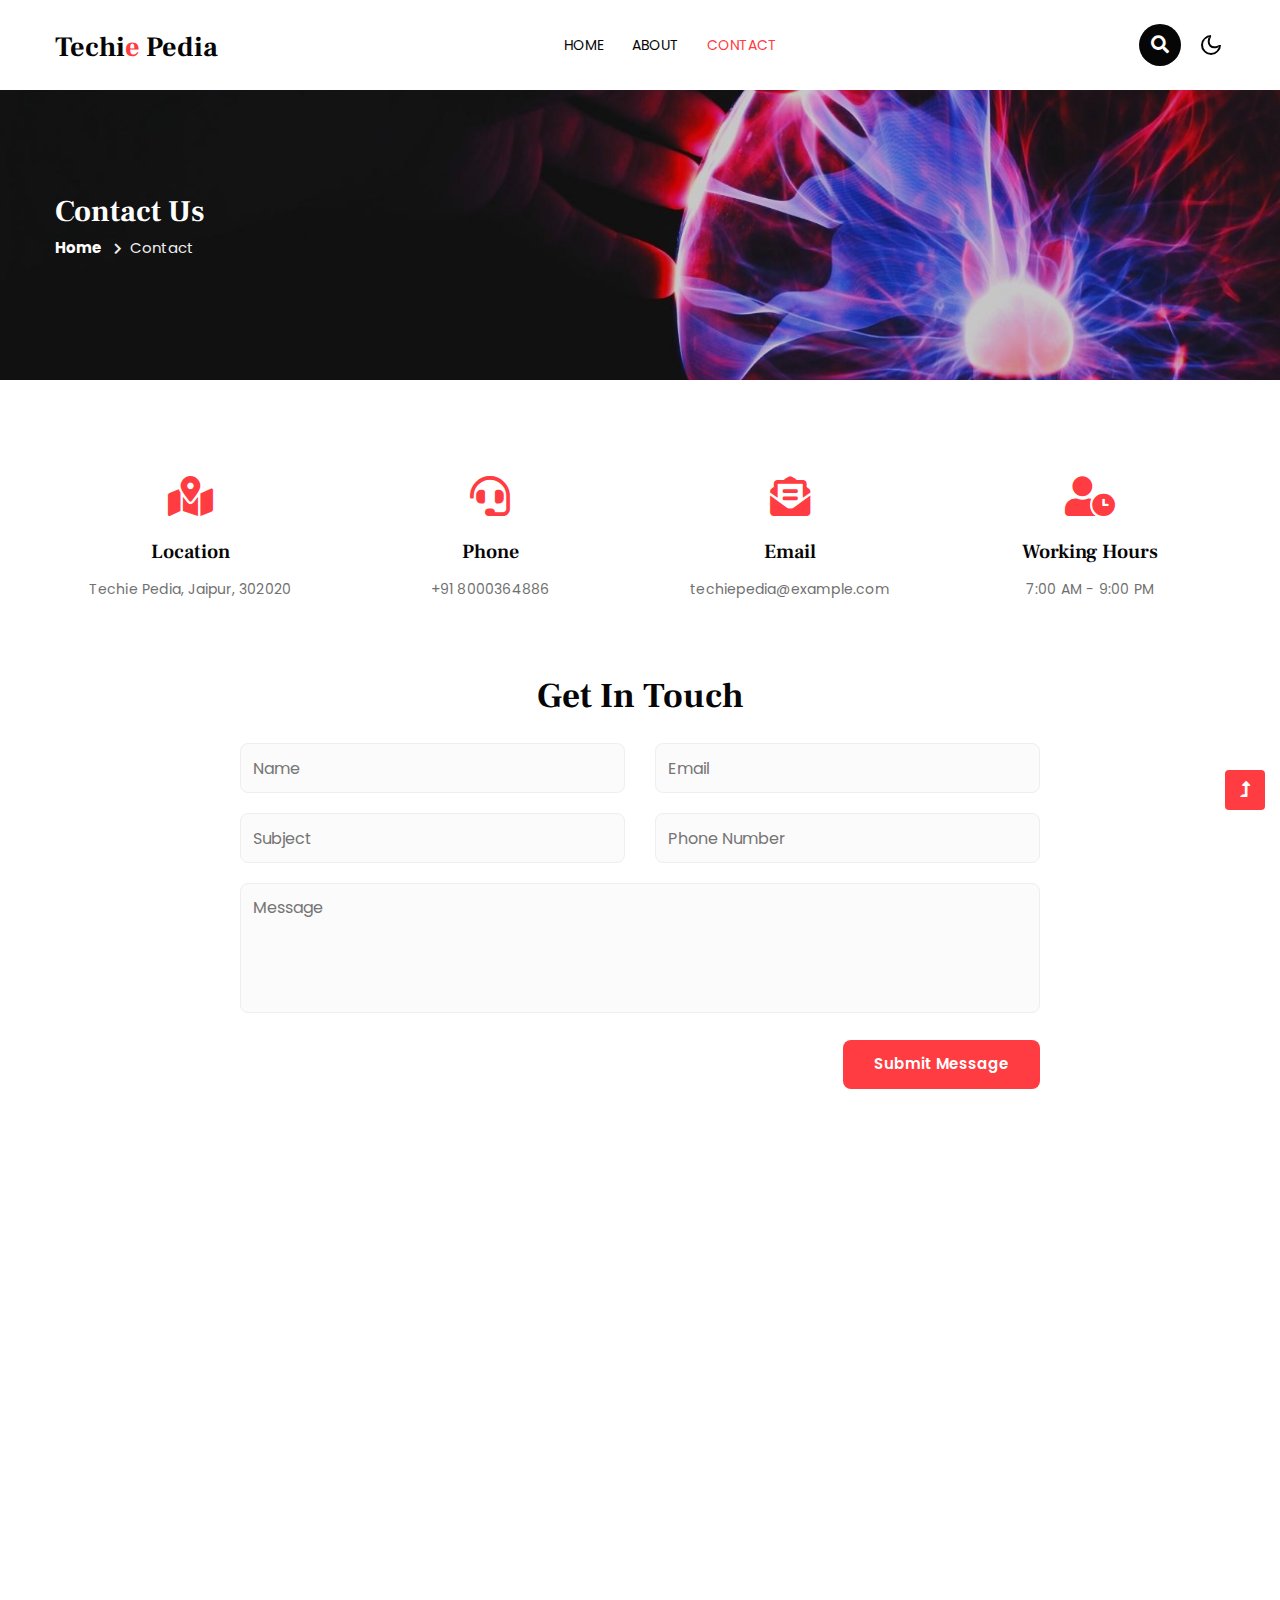
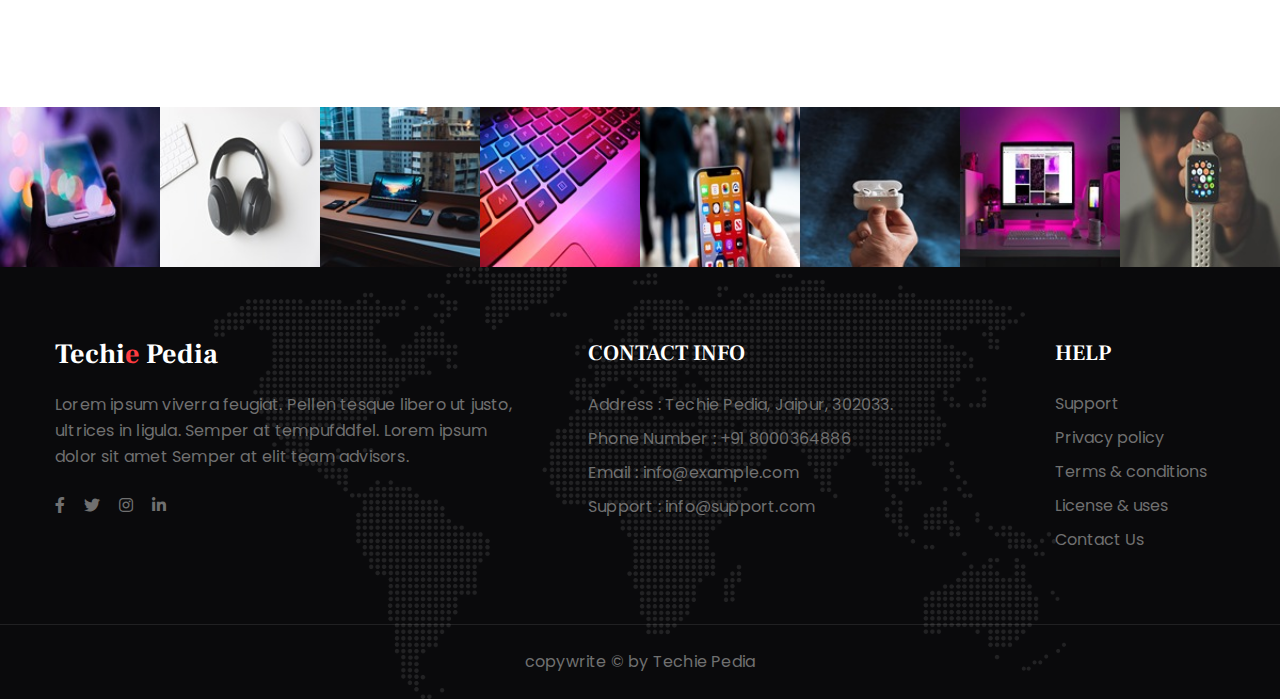
<file: webdev/Techie_Pedia/contact.html>
<!--
Author: W3layouts
Author URL: http://w3layouts.com
-->
<!doctype html>
<html lang="en">

<head>
    <!-- Required meta tags -->
    <meta charset="utf-8">
    <meta name="viewport" content="width=device-width, initial-scale=1, shrink-to-fit=no">
    <title>Techie Pedia - Blog Category Bootstrap Responsive Website Template - Contact Us : W3Layouts</title>
    <!-- google-fonts -->
    <link href="//fonts.googleapis.com/css2?family=Frank+Ruhl+Libre:wght@300;400;500;700;900&display=swap"
        rel="stylesheet">
    <link
        href="//fonts.googleapis.com/css2?family=Poppins:ital,wght@0,100;0,200;0,300;0,400;0,500;0,600;0,700;0,800;0,900;1,100;1,200;1,300;1,400;1,500;1,600;1,700;1,800;1,900&display=swap"
        rel="stylesheet">
    <!-- //google-fonts -->
    <!-- Template CSS Style link -->
    <link rel="stylesheet" href="assets/css/style-starter.css">
</head>

<body>
    <!--header-->
    <header id="site-header" class="fixed-top">
        <div class="container">
            <nav class="navbar navbar-expand-lg stroke">
                <h1>
                    <a class="navbar-brand" href="index.html">
                        Techi<span>e</span> Pedia
                    </a>
                </h1>
                <!-- if logo is image enable this   
    <a class="navbar-brand" href="#index.html">
        <img src="image-path" alt="Your logo" title="Your logo" style="height:35px;" />
    </a> -->
                <button class="navbar-toggler  collapsed bg-gradient" type="button" data-toggle="collapse"
                    data-target="#navbarTogglerDemo02" aria-controls="navbarTogglerDemo02" aria-expanded="false"
                    aria-label="Toggle navigation">
                    <span class="navbar-toggler-icon fa icon-expand fa-bars"></span>
                    <span class="navbar-toggler-icon fa icon-close fa-times"></span>
                </button>

                <div class="collapse navbar-collapse" id="navbarTogglerDemo02">
                    <ul class="navbar-nav mx-lg-auto">
                        <li class="nav-item">
                            <a class="nav-link" href="index.html">Home <span class="sr-only">(current)</span></a>
                        </li>
                        <li class="nav-item">
                            <a class="nav-link" href="about.html">About</a>
                        </li>
                        <li class="nav-item active">
                            <a class="nav-link" href="contact.html">Contact</a>
                        </li>
                    </ul>
                </div>
                <!-- search button -->
                <div class="search-right ml-lg-3">
                    <div class="search-container">
                        <form action="/search" method="get">
                            <input class="search expandright" id="searchright" type="search" name="q"
                                placeholder="Search">
                            <label class="button searchbutton" for="searchright"><i class="fas fa-search"></i></label>
                        </form>
                    </div>
                </div>
                <!-- //search button -->
                <!-- toggle switch for light and dark theme -->
                <div class="cont-ser-position">
                    <nav class="navigation">
                        <div class="theme-switch-wrapper">
                            <label class="theme-switch" for="checkbox">
                                <input type="checkbox" id="checkbox">
                                <div class="mode-container">
                                    <i class="gg-sun"></i>
                                    <i class="gg-moon"></i>
                                </div>
                            </label>
                        </div>
                    </nav>
                </div>
                <!-- //toggle switch for light and dark theme -->
            </nav>
        </div>
    </header>
    <!--//header-->

    <!-- inner banner -->
    <section class="inner-banner py-5">
        <div class="w3l-breadcrumb py-lg-5">
            <div class="container pt-sm-5 pt-4 pb-sm-4">
                <h4 class="inner-text-title font-weight-bold pt-5">Contact Us</h4>
                <ul class="breadcrumbs-custom-path">
                    <li><a href="index.html">Home</a></li>
                    <li class="active"><span class="fa fa-chevron-right mx-2" aria-hidden="true"></span>Contact</li>
                </ul>
            </div>
        </div>
    </section>
    <!-- //inner banner -->

    <!-- contact -->
    <!-- contact section -->
    <section class="w3l-contact-11 py-5" id="contact">
        <div class="container py-md-5 py-4">
            <div class="row text-center mb-5 pb-sm-4">
                <div class="col-lg-3 col-sm-6 contact-info">
                    <i class="fas fa-map-marked-alt"></i>
                    <h4>Location</h4>
                    <p>Techie Pedia, Jaipur, 302020 </p>
                </div>
                <div class="col-lg-3 col-sm-6 contact-info mt-md-0 mt-4">
                    <i class="fas fa-headset"></i>
                    <h4>Phone</h4>
                    <p><a href="tel:+44 987 654 321">+91 8000364886</a></p>
                </div>
                <div class="col-lg-3 col-sm-6 contact-info mt-lg-0 mt-4">
                    <i class="fas fa-envelope-open-text"></i>
                    <h4>Email</h4>
                    <p><a href="mailto:techiepedia@example.com" class="email">techiepedia@example.com</a></p>
                </div>
                <div class="col-lg-3 col-sm-6 contact-info mt-lg-0 mt-4">
                    <i class="fas fa-user-clock"></i>
                    <h4>Working Hours</h4>
                    <p>7:00 AM - 9:00 PM</p>
                </div>
            </div>
            <div class="form-inner-cont mx-auto" style="max-width:800px">
                <h3 class="title-style text-center mb-4">Get In Touch</h3>
                <form action="https://sendmail.w3layouts.com/submitForm" method="post" class="signin-form">
                    <div class="row align-form-map">
                        <div class="col-sm-6 form-input">
                            <input type="text" name="w3lName" id="w3lName" placeholder="Name" />
                        </div>
                        <div class="col-sm-6 form-input">
                            <input type="email" name="w3lSender" id="w3lSender" placeholder="Email" required="" />
                        </div>
                        <div class="col-sm-6 form-input">
                            <input type="text" name="w3lSubect" placeholder="Subject" class="contact-input">
                        </div>
                        <div class="col-sm-6 form-input">
                            <input type="number" name="w3lPhone" placeholder="Phone Number" class="contact-input">
                        </div>
                    </div>
                    <div class="form-input">
                        <textarea placeholder="Message" name="w3lMessage" id="w3lMessage" required=""></textarea>
                    </div>
                    <div class="submit text-right">
                        <button type="submit" class="btn btn-style">Submit
                            Message</button>
                    </div>
                </form>
            </div>
            <!-- map -->
            <div class="map-iframe mt-5 pt-md-4">
                <iframe src="https://www.google.com/maps/embed?pb=!1m18!1m12!1m3!1d1781.1613583803844!2d75.8525325624054!3d26.765981103201774!2m3!1f0!2f0!3f0!3m2!1i1024!2i768!4f13.1!3m3!1m2!1s0x396c1c7f8fffffff%3A0x7ee5a5f5b127bb8d!2sPoornima%20College%20of%20Engineering!5e0!3m2!1sen!2sin!4v1657733758399!5m2!1sen!2sin" width="600" height="450" style="border:0;" allowfullscreen="" loading="lazy" referrerpolicy="no-referrer-when-downgrade"></iframe>
            </div>
        </div>
    </section>
    <!-- //contact section -->
    <!-- //contact -->

    <!-- instagram-feeds -->
    <div class="projects" id="special">
        <div class="projects-grids">
            <div class="istagram-feeds">
                <div class="projects-w3l-grid-info">
                    <a href="blog-single.html"><img src="assets/images/blog-s1..jpg" class="img-fluid" alt="" />
                        <div class="content-overlay"></div>
                        <div class="content-details fadeIn-top">
                            <span class="fab fa-instagram"></span>
                        </div>
                    </a>
                </div>
                <div class="projects-w3l-grid-info">
                    <a href="blog-single.html"><img src="assets/images/blog-s2..jpg" class="img-fluid" alt="" />
                        <div class="content-overlay"></div>
                        <div class="content-details fadeIn-top">
                            <span class="fab fa-instagram"></span>
                        </div>
                    </a>
                </div>
                <div class="projects-w3l-grid-info">
                    <a href="blog-single.html"><img src="assets/images/blog-s3..jpg" class="img-fluid" alt="" />
                        <div class="content-overlay"></div>
                        <div class="content-details fadeIn-top">
                            <span class="fab fa-instagram"></span>
                        </div>
                    </a>
                </div>
                <div class="projects-w3l-grid-info">
                    <a href="blog-single.html"><img src="assets/images/blog-s4..jpg" class="img-fluid" alt="" />
                        <div class="content-overlay"></div>
                        <div class="content-details fadeIn-top">
                            <span class="fab fa-instagram"></span>
                        </div>
                    </a>
                </div>
                <div class="projects-w3l-grid-info">
                    <a href="blog-single.html"><img src="assets/images/blog-s5..jpg" class="img-fluid" alt="" />
                        <div class="content-overlay"></div>
                        <div class="content-details fadeIn-top">
                            <span class="fab fa-instagram"></span>
                        </div>
                    </a>
                </div>
                <div class="projects-w3l-grid-info">
                    <a href="blog-single.html"><img src="assets/images/blog-s6..jpg" class="img-fluid" alt="" />
                        <div class="content-overlay"></div>
                        <div class="content-details fadeIn-top">
                            <span class="fab fa-instagram"></span>
                        </div>
                    </a>
                </div>
                <div class="projects-w3l-grid-info">
                    <a href="blog-single.html"><img src="assets/images/blog-s8..jpg" class="img-fluid" alt="" />
                        <div class="content-overlay"></div>
                        <div class="content-details fadeIn-top">
                            <span class="fab fa-instagram"></span>
                        </div>
                    </a>
                </div>
                <div class="projects-w3l-grid-info">
                    <a href="blog-single.html"><img src="assets/images/blog-s7..jpg" class="img-fluid" alt="" />
                        <div class="content-overlay"></div>
                        <div class="content-details fadeIn-top">
                            <span class="fab fa-instagram"></span>
                        </div>
                    </a>
                </div>
            </div>
        </div>
    </div>
    <!-- //instagram-feeds -->

    <!-- footer -->
    <footer class="w3l-footer-29-main">
        <div class="footer-29 py-5">
            <div class="container py-sm-4">
                <div class="row footer-top-29">
                    <div class="col-lg-5 col-md-6 footer-list-29 footer-1">
                        <h2 class="mb-4">
                            <a class="footer-logo" href="index.html">
                                Techi<span>e</span> Pedia
                            </a>
                        </h2>
                        <p>Lorem ipsum viverra feugiat. Pellen tesque libero ut justo, ultrices in ligula. Semper at
                            tempufddfel. Lorem ipsum dolor sit amet Semper at elit team advisors.</p>
                        <div class="main-social-footer-29 mt-md-4 mt-3">
                            <a href="#facebook" class="facebook"><i class="fab fa-facebook-f"></i></a>
                            <a href="#twitter" class="twitter"><i class="fab fa-twitter"></i></a>
                            <a href="#instagram" class="instagram"><i class="fab fa-instagram"></i></a>
                            <a href="#linkedin" class="linkedin"><i class="fab fa-linkedin-in"></i></a>
                        </div>
                    </div>

                    <div class="col-xl-5 col-lg-4 col-md-6 footer-list-29 footer-1 px-xl-5 mt-md-0 mt-5">
                        <h6 class="footer-title-29">Contact Info </h6>
                        <p class="mb-2">Address : Techie Pedia, Jaipur, 302033.
                        </p>
                        <p class="mb-2">Phone Number : <a href="tel:+1(21) 234 4567">+91 8000364886</a></p>
                        <p class="mb-2">Email : <a href="mailto:info@example.com">info@example.com</a></p>
                        <p>Support : <a href="mailto:info@support.com">info@support.com</a></p>
                    </div>

                    <div class="col-xl-2 col-lg-3 col-md-6 col-sm-5 col-6 footer-list-29 footer-2 mt-lg-0 mt-5">
                        <ul>
                            <h6 class="footer-title-29">Help</h6>
                            <li><a href="#support">Support</a></li>
                            <li><a href="#privacy">Privacy policy</a></li>
                            <li><a href="#terms">Terms & conditions</a></li>
                            <li><a href="#license">License & uses</a></li>
                            <li><a href="contact.html">Contact Us</a></li>
                        </ul>
                    </div>
                </div>
            </div>
        </div>
        <!-- copyright -->
        <section class="w3l-copyright text-center">
            <div class="container">
                <p class="copy-footer-29">copywrite &copy; by Techie Pedia
                    </p>
            </div>
        </section>
        <!-- //copyright -->
    </footer>
    <!-- //footer -->

    <!-- Js scripts -->
    <!-- move top -->
    <button onclick="topFunction()" id="movetop" title="Go to top">
        <span class="fas fa-level-up-alt" aria-hidden="true"></span>
    </button>
    <script>
        // When the user scrolls down 20px from the top of the document, show the button
        window.onscroll = function () {
            scrollFunction()
        };

        function scrollFunction() {
            if (document.body.scrollTop > 20 || document.documentElement.scrollTop > 20) {
                document.getElementById("movetop").style.display = "block";
            } else {
                document.getElementById("movetop").style.display = "none";
            }
        }

        // When the user clicks on the button, scroll to the top of the document
        function topFunction() {
            document.body.scrollTop = 0;
            document.documentElement.scrollTop = 0;
        }
    </script>
    <!-- //move top -->

    <!-- common jquery plugin -->
    <script src="assets/js/jquery-3.3.1.min.js"></script>
    <!-- //common jquery plugin -->

    <!-- theme switch js (light and dark)-->
    <script src="assets/js/theme-change.js"></script>
    <!-- //theme switch js (light and dark)-->

    <!-- MENU-JS -->
    <script>
        $(window).on("scroll", function () {
            var scroll = $(window).scrollTop();

            if (scroll >= 80) {
                $("#site-header").addClass("nav-fixed");
            } else {
                $("#site-header").removeClass("nav-fixed");
            }
        });

        //Main navigation Active Class Add Remove
        $(".navbar-toggler").on("click", function () {
            $("header").toggleClass("active");
        });
        $(document).on("ready", function () {
            if ($(window).width() > 991) {
                $("header").removeClass("active");
            }
            $(window).on("resize", function () {
                if ($(window).width() > 991) {
                    $("header").removeClass("active");
                }
            });
        });
    </script>
    <!-- //MENU-JS -->

    <!-- disable body scroll which navbar is in active -->
    <script>
        $(function () {
            $('.navbar-toggler').click(function () {
                $('body').toggleClass('noscroll');
            })
        });
    </script>
    <!-- //disable body scroll which navbar is in active -->

    <!-- bootstrap -->
    <script src="assets/js/bootstrap.min.js"></script>
    <!-- //bootstrap -->
    <!-- //Js scripts -->
</body>

</html>
</file>
<file: webdev/Techie_Pedia/assets/css/style-starter.css>
@charset "UTF-8";

/*--
Author: W3layouts
Author URL: http://w3layouts.com
--*/
/*!
 * Bootstrap v4.4.1 (https://getbootstrap.com/)
 * Copyright 2011-2019 The Bootstrap Authors
 * Copyright 2011-2019 Twitter, Inc.
 * Licensed under MIT (https://github.com/twbs/bootstrap/blob/master/LICENSE)
 */
:root {
  --blue: #007bff;
  --indigo: #6610f2;
  --purple: #6f42c1;
  --pink: #e83e8c;
  --red: #dc3545;
  --orange: #fd7e14;
  --yellow: #ffc107;
  --green: #28a745;
  --teal: #20c997;
  --cyan: #17a2b8;
  --white: #fff;
  --gray: #6c757d;
  --gray-dark: #343a40;
  --primary: #f34235;
  --secondary: #131514;
  --success: #28a745;
  --info: #17a2b8;
  --warning: #ffc107;
  --danger: #dc3545;
  --light: #f8f9fa;
  --dark: #343a40;
  --breakpoint-xs: 0;
  --breakpoint-sm: 576px;
  --breakpoint-md: 768px;
  --breakpoint-lg: 992px;
  --breakpoint-xl: 1200px;
  --font-family-sans-serif: -apple-system, BlinkMacSystemFont, "Segoe UI", Roboto, "Helvetica Neue", Arial, "Noto Sans", sans-serif, "Apple Color Emoji", "Segoe UI Emoji", "Segoe UI Symbol", "Noto Color Emoji";
  --font-family-monospace: SFMono-Regular, Menlo, Monaco, Consolas, "Liberation Mono", "Courier New", monospace;
}

*,
*::before,
*::after {
  box-sizing: border-box;
}

html {
  font-family: sans-serif;
  line-height: 1.15;
  -webkit-text-size-adjust: 100%;
  -webkit-tap-highlight-color: rgba(0, 0, 0, 0);
}

article,
aside,
figcaption,
figure,
footer,
header,
hgroup,
main,
nav,
section {
  display: block;
}

body {
  margin: 0;
  font-family: -apple-system, BlinkMacSystemFont, "Segoe UI", Roboto, "Helvetica Neue", Arial, "Noto Sans", sans-serif, "Apple Color Emoji", "Segoe UI Emoji", "Segoe UI Symbol", "Noto Color Emoji";
  font-size: 1rem;
  font-weight: 400;
  line-height: 1.5;
  color: #212529;
  text-align: left;
  background-color: #fff;
}

[tabindex="-1"]:focus:not(:focus-visible) {
  outline: 0 !important;
}

hr {
  box-sizing: content-box;
  height: 0;
  overflow: visible;
}

h1,
h2,
h3,
h4,
h5,
h6 {
  margin-top: 0;
  margin-bottom: 0.5rem;
}

p {
  margin-top: 0;
  margin-bottom: 1rem;
}

abbr[title],
abbr[data-original-title] {
  text-decoration: underline;
  -webkit-text-decoration: underline dotted;
  text-decoration: underline dotted;
  cursor: help;
  border-bottom: 0;
  -webkit-text-decoration-skip-ink: none;
  text-decoration-skip-ink: none;
}

address {
  margin-bottom: 1rem;
  font-style: normal;
  line-height: inherit;
}

ol,
ul,
dl {
  margin-top: 0;
  margin-bottom: 1rem;
}

ol ol,
ul ul,
ol ul,
ul ol {
  margin-bottom: 0;
}

dt {
  font-weight: 600;
}

dd {
  margin-bottom: .5rem;
  margin-left: 0;
}

blockquote {
  margin: 0 0 1rem;
}

b,
strong {
  font-weight: bolder;
}

small {
  font-size: 80%;
}

sub,
sup {
  position: relative;
  font-size: 75%;
  line-height: 0;
  vertical-align: baseline;
}

sub {
  bottom: -.25em;
}

sup {
  top: -.5em;
}

a {
  color: var(--font-color);
  text-decoration: none;
  background-color: transparent;
}

a:hover {
  color: var(--primary-color);
  text-decoration: underline;
}

a,
a:hover,
button,
button:hover {
  text-decoration: none;
  transition: .5s all;
  -moz-transition: .5s all;
}

a:not([href]) {
  color: inherit;
  text-decoration: none;
}

a:not([href]):hover {
  color: inherit;
  text-decoration: none;
}

pre,
code,
kbd,
samp {
  font-family: SFMono-Regular, Menlo, Monaco, Consolas, "Liberation Mono", "Courier New", monospace;
  font-size: 1em;
}

pre {
  margin-top: 0;
  margin-bottom: 1rem;
  overflow: auto;
}

figure {
  margin: 0 0 1rem;
}

img {
  vertical-align: middle;
  border-style: none;
}

svg {
  overflow: hidden;
  vertical-align: middle;
}

table {
  border-collapse: collapse;
}

caption {
  padding-top: 0.75rem;
  padding-bottom: 0.75rem;
  color: #6c757d;
  text-align: left;
  caption-side: bottom;
}

th {
  text-align: inherit;
}

label {
  display: inline-block;
  margin-bottom: 0.5rem;
}

button {
  border-radius: 0;
}

button:focus {
  outline: 1px dotted;
  outline: 5px auto -webkit-focus-ring-color;
}

input,
button,
select,
optgroup,
textarea {
  margin: 0;
  font-family: inherit;
  font-size: inherit;
  line-height: inherit;
}

button,
input {
  overflow: visible;
}

button,
select {
  text-transform: none;
}

select {
  word-wrap: normal;
}

button,
[type="button"],
[type="reset"],
[type="submit"] {
  -webkit-appearance: button;
}

button:not(:disabled),
[type="button"]:not(:disabled),
[type="reset"]:not(:disabled),
[type="submit"]:not(:disabled) {
  cursor: pointer;
}

button::-moz-focus-inner,
[type="button"]::-moz-focus-inner,
[type="reset"]::-moz-focus-inner,
[type="submit"]::-moz-focus-inner {
  padding: 0;
  border-style: none;
}

input[type="radio"],
input[type="checkbox"] {
  box-sizing: border-box;
  padding: 0;
}

input[type="date"],
input[type="time"],
input[type="datetime-local"],
input[type="month"] {
  -webkit-appearance: listbox;
}

textarea {
  overflow: auto;
  resize: vertical;
}

fieldset {
  min-width: 0;
  padding: 0;
  margin: 0;
  border: 0;
}

legend {
  display: block;
  width: 100%;
  max-width: 100%;
  padding: 0;
  margin-bottom: .5rem;
  font-size: 1.5rem;
  line-height: inherit;
  color: inherit;
  white-space: normal;
}

@media (max-width: 1200px) {
  legend {
    font-size: calc(1.275rem + 0.3vw);
  }
}

progress {
  vertical-align: baseline;
}

[type="number"]::-webkit-inner-spin-button,
[type="number"]::-webkit-outer-spin-button {
  height: auto;
}

[type="search"] {
  outline-offset: -2px;
  -webkit-appearance: none;
}

[type="search"]::-webkit-search-decoration {
  -webkit-appearance: none;
}

::-webkit-file-upload-button {
  font: inherit;
  -webkit-appearance: button;
}

output {
  display: inline-block;
}

summary {
  display: list-item;
  cursor: pointer;
}

template {
  display: none;
}

[hidden] {
  display: none !important;
}

h1,
h2,
h3,
h4,
h5,
h6,
.h1,
.h2,
.h3,
.h4,
.h5,
.h6 {
  margin-bottom: 0.5rem;
  font-weight: 400;
  line-height: 28px;
}

h1,
.h1 {
  font-size: 2.5rem;
}

@media (max-width: 1200px) {

  h1,
  .h1 {
    font-size: calc(1.375rem + 1.5vw);
  }
}

h2,
.h2 {
  font-size: 2rem;
}

@media (max-width: 1200px) {

  h2,
  .h2 {
    font-size: calc(1.325rem + 0.9vw);
  }
}

h3,
.h3 {
  font-size: 1.75rem;
}

@media (max-width: 1200px) {

  h3,
  .h3 {
    font-size: calc(1.3rem + 0.6vw);
  }
}

h4,
.h4 {
  font-size: 1.5rem;
}

@media (max-width: 1200px) {

  h4,
  .h4 {
    font-size: calc(1.275rem + 0.3vw);
  }
}

h5,
.h5 {
  font-size: 1.25rem;
}

h6,
.h6 {
  font-size: 1rem;
}

.lead {
  font-size: 1.25rem;
  font-weight: 300;
}

.display-1 {
  font-size: 6rem;
  font-weight: 300;
  line-height: 1.2;
}

@media (max-width: 1200px) {
  .display-1 {
    font-size: calc(1.725rem + 5.7vw);
  }
}

.display-2 {
  font-size: 5.5rem;
  font-weight: 300;
  line-height: 1.2;
}

@media (max-width: 1200px) {
  .display-2 {
    font-size: calc(1.675rem + 5.1vw);
  }
}

.display-3 {
  font-size: 4.5rem;
  font-weight: 300;
  line-height: 1.2;
}

@media (max-width: 1200px) {
  .display-3 {
    font-size: calc(1.575rem + 3.9vw);
  }
}

.display-4 {
  font-size: 3.5rem;
  font-weight: 300;
  line-height: 1.2;
}

@media (max-width: 1200px) {
  .display-4 {
    font-size: calc(1.475rem + 2.7vw);
  }
}

hr {
  margin-top: 1rem;
  margin-bottom: 1rem;
  border: 0;
  border-top: 1px solid rgba(0, 0, 0, 0.1);
}

small,
.small {
  font-size: 80%;
  font-weight: 400;
}

mark,
.mark {
  padding: 0.2em;
  background-color: #fcf8e3;
}

.list-unstyled {
  padding-left: 0;
  list-style: none;
}

.list-inline {
  padding-left: 0;
  list-style: none;
}

.list-inline-item {
  display: inline-block;
}

.list-inline-item:not(:last-child) {
  margin-right: 0.5rem;
}

.initialism {
  font-size: 90%;
  text-transform: uppercase;
}

.blockquote {
  margin-bottom: 1rem;
  font-size: 1.25rem;
}

.blockquote-footer {
  display: block;
  font-size: 80%;
  color: #6c757d;
}

.blockquote-footer::before {
  content: "\2014\00A0";
}

.img-fluid {
  max-width: 100%;
  height: auto;
  width: 100%;
  display: block;
}

.img-thumbnail {
  padding: 0.25rem;
  background-color: #fff;
  border: 1px solid #dee2e6;
  border-radius: 0.25rem;
  max-width: 100%;
  height: auto;
}

.figure {
  display: inline-block;
}

.figure-img {
  margin-bottom: 0.5rem;
  line-height: 1;
}

.figure-caption {
  font-size: 90%;
  color: #6c757d;
}

code {
  font-size: 87.5%;
  color: #e83e8c;
  word-wrap: break-word;
}

a>code {
  color: inherit;
}

kbd {
  padding: 0.2rem 0.4rem;
  font-size: 87.5%;
  color: #fff;
  background-color: #212529;
  border-radius: 0.2rem;
}

kbd kbd {
  padding: 0;
  font-size: 100%;
  font-weight: 600;
}

pre {
  display: block;
  font-size: 87.5%;
  color: #212529;
}

pre code {
  font-size: inherit;
  color: inherit;
  word-break: normal;
}

.pre-scrollable {
  max-height: 340px;
  overflow-y: scroll;
}

.container {
  width: 100%;
  padding-right: 15px;
  padding-left: 15px;
  margin-right: auto;
  margin-left: auto;
}

@media (min-width: 576px) {
  .container {
    max-width: 540px;
  }
}

@media (min-width: 768px) {
  .container {
    max-width: 720px;
  }
}

@media (min-width: 992px) {
  .container {
    max-width: 960px;
  }
}

@media (min-width: 1200px) {
  .container {
    max-width: 1140px;
  }
}

.container-fluid,
.container-sm,
.container-md,
.container-lg,
.container-xl {
  width: 100%;
  padding-right: 15px;
  padding-left: 15px;
  margin-right: auto;
  margin-left: auto;
}

@media (min-width: 576px) {

  .container,
  .container-sm {
    max-width: 540px;
  }
}

@media (min-width: 768px) {

  .container,
  .container-sm,
  .container-md {
    max-width: 720px;
  }
}

@media (min-width: 992px) {

  .container,
  .container-sm,
  .container-md,
  .container-lg {
    max-width: 960px;
  }
}

@media (min-width: 1200px) {

  .container,
  .container-sm,
  .container-md,
  .container-lg,
  .container-xl {
    max-width: 1140px;
  }
}

.row {
  display: flex;
  flex-wrap: wrap;
  margin-right: -15px;
  margin-left: -15px;
}

.no-gutters {
  margin-right: 0;
  margin-left: 0;
}

.no-gutters>.col,
.no-gutters>[class*="col-"] {
  padding-right: 0;
  padding-left: 0;
}

.col-1,
.col-2,
.col-3,
.col-4,
.col-5,
.col-6,
.col-7,
.col-8,
.col-9,
.col-10,
.col-11,
.col-12,
.col,
.col-auto,
.col-sm-1,
.col-sm-2,
.col-sm-3,
.col-sm-4,
.col-sm-5,
.col-sm-6,
.col-sm-7,
.col-sm-8,
.col-sm-9,
.col-sm-10,
.col-sm-11,
.col-sm-12,
.col-sm,
.col-sm-auto,
.col-md-1,
.col-md-2,
.col-md-3,
.col-md-4,
.col-md-5,
.col-md-6,
.col-md-7,
.col-md-8,
.col-md-9,
.col-md-10,
.col-md-11,
.col-md-12,
.col-md,
.col-md-auto,
.col-lg-1,
.col-lg-2,
.col-lg-3,
.col-lg-4,
.col-lg-5,
.col-lg-6,
.col-lg-7,
.col-lg-8,
.col-lg-9,
.col-lg-10,
.col-lg-11,
.col-lg-12,
.col-lg,
.col-lg-auto,
.col-xl-1,
.col-xl-2,
.col-xl-3,
.col-xl-4,
.col-xl-5,
.col-xl-6,
.col-xl-7,
.col-xl-8,
.col-xl-9,
.col-xl-10,
.col-xl-11,
.col-xl-12,
.col-xl,
.col-xl-auto {
  position: relative;
  width: 100%;
  padding-right: 15px;
  padding-left: 15px;
}

.col {
  flex-basis: 0;
  flex-grow: 1;
  max-width: 100%;
}

.row-cols-1>* {
  flex: 0 0 100%;
  max-width: 100%;
}

.row-cols-2>* {
  flex: 0 0 50%;
  max-width: 50%;
}

.row-cols-3>* {
  flex: 0 0 33.33333%;
  max-width: 33.33333%;
}

.row-cols-4>* {
  flex: 0 0 25%;
  max-width: 25%;
}

.row-cols-5>* {
  flex: 0 0 20%;
  max-width: 20%;
}

.row-cols-6>* {
  flex: 0 0 16.66667%;
  max-width: 16.66667%;
}

.col-auto {
  flex: 0 0 auto;
  width: auto;
  max-width: 100%;
}

.col-1 {
  flex: 0 0 8.33333%;
  max-width: 8.33333%;
}

.col-2 {
  flex: 0 0 16.66667%;
  max-width: 16.66667%;
}

.col-3 {
  flex: 0 0 25%;
  max-width: 25%;
}

.col-4 {
  flex: 0 0 33.33333%;
  max-width: 33.33333%;
}

.col-5 {
  flex: 0 0 41.66667%;
  max-width: 41.66667%;
}

.col-6 {
  flex: 0 0 50%;
  max-width: 50%;
}

.col-7 {
  flex: 0 0 58.33333%;
  max-width: 58.33333%;
}

.col-8 {
  flex: 0 0 66.66667%;
  max-width: 66.66667%;
}

.col-9 {
  flex: 0 0 75%;
  max-width: 75%;
}

.col-10 {
  flex: 0 0 83.33333%;
  max-width: 83.33333%;
}

.col-11 {
  flex: 0 0 91.66667%;
  max-width: 91.66667%;
}

.col-12 {
  flex: 0 0 100%;
  max-width: 100%;
}

.order-first {
  order: -1;
}

.order-last {
  order: 13;
}

.order-0 {
  order: 0;
}

.order-1 {
  order: 1;
}

.order-2 {
  order: 2;
}

.order-3 {
  order: 3;
}

.order-4 {
  order: 4;
}

.order-5 {
  order: 5;
}

.order-6 {
  order: 6;
}

.order-7 {
  order: 7;
}

.order-8 {
  order: 8;
}

.order-9 {
  order: 9;
}

.order-10 {
  order: 10;
}

.order-11 {
  order: 11;
}

.order-12 {
  order: 12;
}

.offset-1 {
  margin-left: 8.33333%;
}

.offset-2 {
  margin-left: 16.66667%;
}

.offset-3 {
  margin-left: 25%;
}

.offset-4 {
  margin-left: 33.33333%;
}

.offset-5 {
  margin-left: 41.66667%;
}

.offset-6 {
  margin-left: 50%;
}

.offset-7 {
  margin-left: 58.33333%;
}

.offset-8 {
  margin-left: 66.66667%;
}

.offset-9 {
  margin-left: 75%;
}

.offset-10 {
  margin-left: 83.33333%;
}

.offset-11 {
  margin-left: 91.66667%;
}

@media (min-width: 576px) {
  .col-sm {
    flex-basis: 0;
    flex-grow: 1;
    max-width: 100%;
  }

  .row-cols-sm-1>* {
    flex: 0 0 100%;
    max-width: 100%;
  }

  .row-cols-sm-2>* {
    flex: 0 0 50%;
    max-width: 50%;
  }

  .row-cols-sm-3>* {
    flex: 0 0 33.33333%;
    max-width: 33.33333%;
  }

  .row-cols-sm-4>* {
    flex: 0 0 25%;
    max-width: 25%;
  }

  .row-cols-sm-5>* {
    flex: 0 0 20%;
    max-width: 20%;
  }

  .row-cols-sm-6>* {
    flex: 0 0 16.66667%;
    max-width: 16.66667%;
  }

  .col-sm-auto {
    flex: 0 0 auto;
    width: auto;
    max-width: 100%;
  }

  .col-sm-1 {
    flex: 0 0 8.33333%;
    max-width: 8.33333%;
  }

  .col-sm-2 {
    flex: 0 0 16.66667%;
    max-width: 16.66667%;
  }

  .col-sm-3 {
    flex: 0 0 25%;
    max-width: 25%;
  }

  .col-sm-4 {
    flex: 0 0 33.33333%;
    max-width: 33.33333%;
  }

  .col-sm-5 {
    flex: 0 0 41.66667%;
    max-width: 41.66667%;
  }

  .col-sm-6 {
    flex: 0 0 50%;
    max-width: 50%;
  }

  .col-sm-7 {
    flex: 0 0 58.33333%;
    max-width: 58.33333%;
  }

  .col-sm-8 {
    flex: 0 0 66.66667%;
    max-width: 66.66667%;
  }

  .col-sm-9 {
    flex: 0 0 75%;
    max-width: 75%;
  }

  .col-sm-10 {
    flex: 0 0 83.33333%;
    max-width: 83.33333%;
  }

  .col-sm-11 {
    flex: 0 0 91.66667%;
    max-width: 91.66667%;
  }

  .col-sm-12 {
    flex: 0 0 100%;
    max-width: 100%;
  }

  .order-sm-first {
    order: -1;
  }

  .order-sm-last {
    order: 13;
  }

  .order-sm-0 {
    order: 0;
  }

  .order-sm-1 {
    order: 1;
  }

  .order-sm-2 {
    order: 2;
  }

  .order-sm-3 {
    order: 3;
  }

  .order-sm-4 {
    order: 4;
  }

  .order-sm-5 {
    order: 5;
  }

  .order-sm-6 {
    order: 6;
  }

  .order-sm-7 {
    order: 7;
  }

  .order-sm-8 {
    order: 8;
  }

  .order-sm-9 {
    order: 9;
  }

  .order-sm-10 {
    order: 10;
  }

  .order-sm-11 {
    order: 11;
  }

  .order-sm-12 {
    order: 12;
  }

  .offset-sm-0 {
    margin-left: 0;
  }

  .offset-sm-1 {
    margin-left: 8.33333%;
  }

  .offset-sm-2 {
    margin-left: 16.66667%;
  }

  .offset-sm-3 {
    margin-left: 25%;
  }

  .offset-sm-4 {
    margin-left: 33.33333%;
  }

  .offset-sm-5 {
    margin-left: 41.66667%;
  }

  .offset-sm-6 {
    margin-left: 50%;
  }

  .offset-sm-7 {
    margin-left: 58.33333%;
  }

  .offset-sm-8 {
    margin-left: 66.66667%;
  }

  .offset-sm-9 {
    margin-left: 75%;
  }

  .offset-sm-10 {
    margin-left: 83.33333%;
  }

  .offset-sm-11 {
    margin-left: 91.66667%;
  }
}

@media (min-width: 768px) {
  .col-md {
    flex-basis: 0;
    flex-grow: 1;
    max-width: 100%;
  }

  .row-cols-md-1>* {
    flex: 0 0 100%;
    max-width: 100%;
  }

  .row-cols-md-2>* {
    flex: 0 0 50%;
    max-width: 50%;
  }

  .row-cols-md-3>* {
    flex: 0 0 33.33333%;
    max-width: 33.33333%;
  }

  .row-cols-md-4>* {
    flex: 0 0 25%;
    max-width: 25%;
  }

  .row-cols-md-5>* {
    flex: 0 0 20%;
    max-width: 20%;
  }

  .row-cols-md-6>* {
    flex: 0 0 16.66667%;
    max-width: 16.66667%;
  }

  .col-md-auto {
    flex: 0 0 auto;
    width: auto;
    max-width: 100%;
  }

  .col-md-1 {
    flex: 0 0 8.33333%;
    max-width: 8.33333%;
  }

  .col-md-2 {
    flex: 0 0 16.66667%;
    max-width: 16.66667%;
  }

  .col-md-3 {
    flex: 0 0 25%;
    max-width: 25%;
  }

  .col-md-4 {
    flex: 0 0 33.33333%;
    max-width: 33.33333%;
  }

  .col-md-5 {
    flex: 0 0 41.66667%;
    max-width: 41.66667%;
  }

  .col-md-6 {
    flex: 0 0 50%;
    max-width: 50%;
  }

  .col-md-7 {
    flex: 0 0 58.33333%;
    max-width: 58.33333%;
  }

  .col-md-8 {
    flex: 0 0 66.66667%;
    max-width: 66.66667%;
  }

  .col-md-9 {
    flex: 0 0 75%;
    max-width: 75%;
  }

  .col-md-10 {
    flex: 0 0 83.33333%;
    max-width: 83.33333%;
  }

  .col-md-11 {
    flex: 0 0 91.66667%;
    max-width: 91.66667%;
  }

  .col-md-12 {
    flex: 0 0 100%;
    max-width: 100%;
  }

  .order-md-first {
    order: -1;
  }

  .order-md-last {
    order: 13;
  }

  .order-md-0 {
    order: 0;
  }

  .order-md-1 {
    order: 1;
  }

  .order-md-2 {
    order: 2;
  }

  .order-md-3 {
    order: 3;
  }

  .order-md-4 {
    order: 4;
  }

  .order-md-5 {
    order: 5;
  }

  .order-md-6 {
    order: 6;
  }

  .order-md-7 {
    order: 7;
  }

  .order-md-8 {
    order: 8;
  }

  .order-md-9 {
    order: 9;
  }

  .order-md-10 {
    order: 10;
  }

  .order-md-11 {
    order: 11;
  }

  .order-md-12 {
    order: 12;
  }

  .offset-md-0 {
    margin-left: 0;
  }

  .offset-md-1 {
    margin-left: 8.33333%;
  }

  .offset-md-2 {
    margin-left: 16.66667%;
  }

  .offset-md-3 {
    margin-left: 25%;
  }

  .offset-md-4 {
    margin-left: 33.33333%;
  }

  .offset-md-5 {
    margin-left: 41.66667%;
  }

  .offset-md-6 {
    margin-left: 50%;
  }

  .offset-md-7 {
    margin-left: 58.33333%;
  }

  .offset-md-8 {
    margin-left: 66.66667%;
  }

  .offset-md-9 {
    margin-left: 75%;
  }

  .offset-md-10 {
    margin-left: 83.33333%;
  }

  .offset-md-11 {
    margin-left: 91.66667%;
  }
}

@media (min-width: 992px) {
  .col-lg {
    flex-basis: 0;
    flex-grow: 1;
    max-width: 100%;
  }

  .row-cols-lg-1>* {
    flex: 0 0 100%;
    max-width: 100%;
  }

  .row-cols-lg-2>* {
    flex: 0 0 50%;
    max-width: 50%;
  }

  .row-cols-lg-3>* {
    flex: 0 0 33.33333%;
    max-width: 33.33333%;
  }

  .row-cols-lg-4>* {
    flex: 0 0 25%;
    max-width: 25%;
  }

  .row-cols-lg-5>* {
    flex: 0 0 20%;
    max-width: 20%;
  }

  .row-cols-lg-6>* {
    flex: 0 0 16.66667%;
    max-width: 16.66667%;
  }

  .col-lg-auto {
    flex: 0 0 auto;
    width: auto;
    max-width: 100%;
  }

  .col-lg-1 {
    flex: 0 0 8.33333%;
    max-width: 8.33333%;
  }

  .col-lg-2 {
    flex: 0 0 16.66667%;
    max-width: 16.66667%;
  }

  .col-lg-3 {
    flex: 0 0 25%;
    max-width: 25%;
  }

  .col-lg-4 {
    flex: 0 0 33.33333%;
    max-width: 33.33333%;
  }

  .col-lg-5 {
    flex: 0 0 41.66667%;
    max-width: 41.66667%;
  }

  .col-lg-6 {
    flex: 0 0 50%;
    max-width: 50%;
  }

  .col-lg-7 {
    flex: 0 0 58.33333%;
    max-width: 58.33333%;
  }

  .col-lg-8 {
    flex: 0 0 66.66667%;
    max-width: 66.66667%;
  }

  .col-lg-9 {
    flex: 0 0 75%;
    max-width: 75%;
  }

  .col-lg-10 {
    flex: 0 0 83.33333%;
    max-width: 83.33333%;
  }

  .col-lg-11 {
    flex: 0 0 91.66667%;
    max-width: 91.66667%;
  }

  .col-lg-12 {
    flex: 0 0 100%;
    max-width: 100%;
  }

  .order-lg-first {
    order: -1;
  }

  .order-lg-last {
    order: 13;
  }

  .order-lg-0 {
    order: 0;
  }

  .order-lg-1 {
    order: 1;
  }

  .order-lg-2 {
    order: 2;
  }

  .order-lg-3 {
    order: 3;
  }

  .order-lg-4 {
    order: 4;
  }

  .order-lg-5 {
    order: 5;
  }

  .order-lg-6 {
    order: 6;
  }

  .order-lg-7 {
    order: 7;
  }

  .order-lg-8 {
    order: 8;
  }

  .order-lg-9 {
    order: 9;
  }

  .order-lg-10 {
    order: 10;
  }

  .order-lg-11 {
    order: 11;
  }

  .order-lg-12 {
    order: 12;
  }

  .offset-lg-0 {
    margin-left: 0;
  }

  .offset-lg-1 {
    margin-left: 8.33333%;
  }

  .offset-lg-2 {
    margin-left: 16.66667%;
  }

  .offset-lg-3 {
    margin-left: 25%;
  }

  .offset-lg-4 {
    margin-left: 33.33333%;
  }

  .offset-lg-5 {
    margin-left: 41.66667%;
  }

  .offset-lg-6 {
    margin-left: 50%;
  }

  .offset-lg-7 {
    margin-left: 58.33333%;
  }

  .offset-lg-8 {
    margin-left: 66.66667%;
  }

  .offset-lg-9 {
    margin-left: 75%;
  }

  .offset-lg-10 {
    margin-left: 83.33333%;
  }

  .offset-lg-11 {
    margin-left: 91.66667%;
  }
}

@media (min-width: 1200px) {
  .col-xl {
    flex-basis: 0;
    flex-grow: 1;
    max-width: 100%;
  }

  .row-cols-xl-1>* {
    flex: 0 0 100%;
    max-width: 100%;
  }

  .row-cols-xl-2>* {
    flex: 0 0 50%;
    max-width: 50%;
  }

  .row-cols-xl-3>* {
    flex: 0 0 33.33333%;
    max-width: 33.33333%;
  }

  .row-cols-xl-4>* {
    flex: 0 0 25%;
    max-width: 25%;
  }

  .row-cols-xl-5>* {
    flex: 0 0 20%;
    max-width: 20%;
  }

  .row-cols-xl-6>* {
    flex: 0 0 16.66667%;
    max-width: 16.66667%;
  }

  .col-xl-auto {
    flex: 0 0 auto;
    width: auto;
    max-width: 100%;
  }

  .col-xl-1 {
    flex: 0 0 8.33333%;
    max-width: 8.33333%;
  }

  .col-xl-2 {
    flex: 0 0 16.66667%;
    max-width: 16.66667%;
  }

  .col-xl-3 {
    flex: 0 0 25%;
    max-width: 25%;
  }

  .col-xl-4 {
    flex: 0 0 33.33333%;
    max-width: 33.33333%;
  }

  .col-xl-5 {
    flex: 0 0 41.66667%;
    max-width: 41.66667%;
  }

  .col-xl-6 {
    flex: 0 0 50%;
    max-width: 50%;
  }

  .col-xl-7 {
    flex: 0 0 58.33333%;
    max-width: 58.33333%;
  }

  .col-xl-8 {
    flex: 0 0 66.66667%;
    max-width: 66.66667%;
  }

  .col-xl-9 {
    flex: 0 0 75%;
    max-width: 75%;
  }

  .col-xl-10 {
    flex: 0 0 83.33333%;
    max-width: 83.33333%;
  }

  .col-xl-11 {
    flex: 0 0 91.66667%;
    max-width: 91.66667%;
  }

  .col-xl-12 {
    flex: 0 0 100%;
    max-width: 100%;
  }

  .order-xl-first {
    order: -1;
  }

  .order-xl-last {
    order: 13;
  }

  .order-xl-0 {
    order: 0;
  }

  .order-xl-1 {
    order: 1;
  }

  .order-xl-2 {
    order: 2;
  }

  .order-xl-3 {
    order: 3;
  }

  .order-xl-4 {
    order: 4;
  }

  .order-xl-5 {
    order: 5;
  }

  .order-xl-6 {
    order: 6;
  }

  .order-xl-7 {
    order: 7;
  }

  .order-xl-8 {
    order: 8;
  }

  .order-xl-9 {
    order: 9;
  }

  .order-xl-10 {
    order: 10;
  }

  .order-xl-11 {
    order: 11;
  }

  .order-xl-12 {
    order: 12;
  }

  .offset-xl-0 {
    margin-left: 0;
  }

  .offset-xl-1 {
    margin-left: 8.33333%;
  }

  .offset-xl-2 {
    margin-left: 16.66667%;
  }

  .offset-xl-3 {
    margin-left: 25%;
  }

  .offset-xl-4 {
    margin-left: 33.33333%;
  }

  .offset-xl-5 {
    margin-left: 41.66667%;
  }

  .offset-xl-6 {
    margin-left: 50%;
  }

  .offset-xl-7 {
    margin-left: 58.33333%;
  }

  .offset-xl-8 {
    margin-left: 66.66667%;
  }

  .offset-xl-9 {
    margin-left: 75%;
  }

  .offset-xl-10 {
    margin-left: 83.33333%;
  }

  .offset-xl-11 {
    margin-left: 91.66667%;
  }
}

.table {
  width: 100%;
  margin-bottom: 1rem;
  color: #212529;
}

.table th,
.table td {
  padding: 0.75rem;
  vertical-align: top;
  border-top: 1px solid #dee2e6;
}

.table thead th {
  vertical-align: bottom;
  border-bottom: 2px solid #dee2e6;
}

.table tbody+tbody {
  border-top: 2px solid #dee2e6;
}

.table-sm th,
.table-sm td {
  padding: 0.3rem;
}

.table-bordered {
  border: 1px solid #dee2e6;
}

.table-bordered th,
.table-bordered td {
  border: 1px solid #dee2e6;
}

.table-bordered thead th,
.table-bordered thead td {
  border-bottom-width: 2px;
}

.table-borderless th,
.table-borderless td,
.table-borderless thead th,
.table-borderless tbody+tbody {
  border: 0;
}

.table-striped tbody tr:nth-of-type(odd) {
  background-color: rgba(0, 0, 0, 0.05);
}

.table-hover tbody tr:hover {
  color: #212529;
  background-color: rgba(0, 0, 0, 0.075);
}

.table-primary,
.table-primary>th,
.table-primary>td {
  background-color: #c4f0df;
}

.table-primary th,
.table-primary td,
.table-primary thead th,
.table-primary tbody+tbody {
  border-color: #92e3c3;
}

.table-hover .table-primary:hover {
  background-color: #b0ebd4;
}

.table-hover .table-primary:hover>td,
.table-hover .table-primary:hover>th {
  background-color: #b0ebd4;
}

.table-secondary,
.table-secondary>th,
.table-secondary>td {
  background-color: #c8c7d3;
}

.table-secondary th,
.table-secondary td,
.table-secondary thead th,
.table-secondary tbody+tbody {
  border-color: #9996ae;
}

.table-hover .table-secondary:hover {
  background-color: #bab9c8;
}

.table-hover .table-secondary:hover>td,
.table-hover .table-secondary:hover>th {
  background-color: #bab9c8;
}

.table-success,
.table-success>th,
.table-success>td {
  background-color: #c3e6cb;
}

.table-success th,
.table-success td,
.table-success thead th,
.table-success tbody+tbody {
  border-color: #8fd19e;
}

.table-hover .table-success:hover {
  background-color: #b1dfbb;
}

.table-hover .table-success:hover>td,
.table-hover .table-success:hover>th {
  background-color: #b1dfbb;
}

.table-info,
.table-info>th,
.table-info>td {
  background-color: #bee5eb;
}

.table-info th,
.table-info td,
.table-info thead th,
.table-info tbody+tbody {
  border-color: #86cfda;
}

.table-hover .table-info:hover {
  background-color: #abdde5;
}

.table-hover .table-info:hover>td,
.table-hover .table-info:hover>th {
  background-color: #abdde5;
}

.table-warning,
.table-warning>th,
.table-warning>td {
  background-color: #ffeeba;
}

.table-warning th,
.table-warning td,
.table-warning thead th,
.table-warning tbody+tbody {
  border-color: #ffdf7e;
}

.table-hover .table-warning:hover {
  background-color: #ffe8a1;
}

.table-hover .table-warning:hover>td,
.table-hover .table-warning:hover>th {
  background-color: #ffe8a1;
}

.table-danger,
.table-danger>th,
.table-danger>td {
  background-color: #f5c6cb;
}

.table-danger th,
.table-danger td,
.table-danger thead th,
.table-danger tbody+tbody {
  border-color: #ed969e;
}

.table-hover .table-danger:hover {
  background-color: #f1b0b7;
}

.table-hover .table-danger:hover>td,
.table-hover .table-danger:hover>th {
  background-color: #f1b0b7;
}

.table-light,
.table-light>th,
.table-light>td {
  background-color: #fdfdfe;
}

.table-light th,
.table-light td,
.table-light thead th,
.table-light tbody+tbody {
  border-color: #fbfcfc;
}

.table-hover .table-light:hover {
  background-color: #ececf6;
}

.table-hover .table-light:hover>td,
.table-hover .table-light:hover>th {
  background-color: #ececf6;
}

.table-dark,
.table-dark>th,
.table-dark>td {
  background-color: #c6c8ca;
}

.table-dark th,
.table-dark td,
.table-dark thead th,
.table-dark tbody+tbody {
  border-color: #95999c;
}

.table-hover .table-dark:hover {
  background-color: #b9bbbe;
}

.table-hover .table-dark:hover>td,
.table-hover .table-dark:hover>th {
  background-color: #b9bbbe;
}

.table-active,
.table-active>th,
.table-active>td {
  background-color: rgba(0, 0, 0, 0.075);
}

.table-hover .table-active:hover {
  background-color: rgba(0, 0, 0, 0.075);
}

.table-hover .table-active:hover>td,
.table-hover .table-active:hover>th {
  background-color: rgba(0, 0, 0, 0.075);
}

.table .thead-dark th {
  color: #fff;
  background-color: #343a40;
  border-color: #454d55;
}

.table .thead-light th {
  color: #495057;
  background-color: #e9ecef;
  border-color: #dee2e6;
}

.table-dark {
  color: #fff;
  background-color: #343a40;
}

.table-dark th,
.table-dark td,
.table-dark thead th {
  border-color: #454d55;
}

.table-dark.table-bordered {
  border: 0;
}

.table-dark.table-striped tbody tr:nth-of-type(odd) {
  background-color: rgba(255, 255, 255, 0.05);
}

.table-dark.table-hover tbody tr:hover {
  color: #fff;
  background-color: rgba(255, 255, 255, 0.075);
}

@media (max-width: 575.98px) {
  .table-responsive-sm {
    display: block;
    width: 100%;
    overflow-x: auto;
    -webkit-overflow-scrolling: touch;
  }

  .table-responsive-sm>.table-bordered {
    border: 0;
  }
}

@media (max-width: 767.98px) {
  .table-responsive-md {
    display: block;
    width: 100%;
    overflow-x: auto;
    -webkit-overflow-scrolling: touch;
  }

  .table-responsive-md>.table-bordered {
    border: 0;
  }
}

@media (max-width: 991.98px) {
  .table-responsive-lg {
    display: block;
    width: 100%;
    overflow-x: auto;
    -webkit-overflow-scrolling: touch;
  }

  .table-responsive-lg>.table-bordered {
    border: 0;
  }
}

@media (max-width: 1199.98px) {
  .table-responsive-xl {
    display: block;
    width: 100%;
    overflow-x: auto;
    -webkit-overflow-scrolling: touch;
  }

  .table-responsive-xl>.table-bordered {
    border: 0;
  }
}

.table-responsive {
  display: block;
  width: 100%;
  overflow-x: auto;
  -webkit-overflow-scrolling: touch;
}

.table-responsive>.table-bordered {
  border: 0;
}

.form-control {
  display: block;
  width: 100%;
  height: calc(1.5em + 0.75rem + 2px);
  padding: 0.375rem 0.75rem;
  font-size: 1rem;
  font-weight: 400;
  line-height: 1.5;
  color: #495057;
  background-color: #fff;
  background-clip: padding-box;
  border: 1px solid #ced4da;
  border-radius: 0.25rem;
  transition: border-color 0.15s ease-in-out, box-shadow 0.15s ease-in-out;
}

@media (prefers-reduced-motion: reduce) {
  .form-control {
    transition: none;
  }
}

.form-control::-ms-expand {
  background-color: transparent;
  border: 0;
}

.form-control:-moz-focusring {
  color: transparent;
  text-shadow: 0 0 0 #495057;
}

.form-control:focus {
  color: #495057;
  background-color: #fff;
  border-color: #91e6c4;
  outline: 0;
  box-shadow: 0 0 0 0.2rem rgba(46, 202, 139, 0.25);
}

.form-control::-webkit-input-placeholder {
  color: #6c757d;
  opacity: 1;
}

.form-control::-moz-placeholder {
  color: #6c757d;
  opacity: 1;
}

.form-control:-ms-input-placeholder {
  color: #6c757d;
  opacity: 1;
}

.form-control::-ms-input-placeholder {
  color: #6c757d;
  opacity: 1;
}

.form-control::placeholder {
  color: #6c757d;
  opacity: 1;
}

.form-control:disabled,
.form-control[readonly] {
  background-color: #e9ecef;
  opacity: 1;
}


.input-search input::-moz-placeholder {
  color: var(--paceholder-color-search);
  opacity: 1;
}

.input-search input:-ms-input-placeholder {
  color: var(--paceholder-color-search);
  opacity: 1;
}

.input-search input::-ms-input-placeholder {
  color: var(--paceholder-color-search);
  opacity: 1;
}

.input-search input::placeholder {
  color: var(--paceholder-color-search);
  opacity: 1;
}



select.form-control:focus::-ms-value {
  color: #495057;
  background-color: #fff;
}

.form-control-file,
.form-control-range {
  display: block;
  width: 100%;
}

.col-form-label {
  padding-top: calc(0.375rem + 1px);
  padding-bottom: calc(0.375rem + 1px);
  margin-bottom: 0;
  font-size: inherit;
  line-height: 1.5;
}

.col-form-label-lg {
  padding-top: calc(0.5rem + 1px);
  padding-bottom: calc(0.5rem + 1px);
  font-size: 1.25rem;
  line-height: 1.5;
}

.col-form-label-sm {
  padding-top: calc(0.25rem + 1px);
  padding-bottom: calc(0.25rem + 1px);
  font-size: 0.875rem;
  line-height: 1.5;
}

.form-control-plaintext {
  display: block;
  width: 100%;
  padding: 0.375rem 0;
  margin-bottom: 0;
  font-size: 1rem;
  line-height: 1.5;
  color: #212529;
  background-color: transparent;
  border: solid transparent;
  border-width: 1px 0;
}

.form-control-plaintext.form-control-sm,
.form-control-plaintext.form-control-lg {
  padding-right: 0;
  padding-left: 0;
}

.form-control-sm {
  height: calc(1.5em + 0.5rem + 2px);
  padding: 0.25rem 0.5rem;
  font-size: 0.875rem;
  line-height: 1.5;
  border-radius: 0.2rem;
}

.form-control-lg {
  height: calc(1.5em + 1rem + 2px);
  padding: 0.5rem 1rem;
  font-size: 1.25rem;
  line-height: 1.5;
  border-radius: 0.3rem;
}

select.form-control[size],
select.form-control[multiple] {
  height: auto;
}

textarea.form-control {
  height: auto;
}

.form-group {
  margin-bottom: 1rem;
}

.form-text {
  display: block;
  margin-top: 0.25rem;
}

.form-row {
  display: flex;
  flex-wrap: wrap;
  margin-right: -5px;
  margin-left: -5px;
}

.form-row>.col,
.form-row>[class*="col-"] {
  padding-right: 5px;
  padding-left: 5px;
}

.form-check {
  position: relative;
  display: block;
  padding-left: 1.25rem;
}

.form-check-input {
  position: absolute;
  margin-top: 0.3rem;
  margin-left: -1.25rem;
}

.form-check-input[disabled]~.form-check-label,
.form-check-input:disabled~.form-check-label {
  color: #6c757d;
}

.form-check-label {
  margin-bottom: 0;
}

.form-check-inline {
  display: inline-flex;
  align-items: center;
  padding-left: 0;
  margin-right: 0.75rem;
}

.form-check-inline .form-check-input {
  position: static;
  margin-top: 0;
  margin-right: 0.3125rem;
  margin-left: 0;
}

.valid-feedback {
  display: none;
  width: 100%;
  margin-top: 0.25rem;
  font-size: 80%;
  color: #28a745;
}

.valid-tooltip {
  position: absolute;
  top: 100%;
  z-index: 5;
  display: none;
  max-width: 100%;
  padding: 0.25rem 0.5rem;
  margin-top: .1rem;
  font-size: 0.875rem;
  line-height: 1.5;
  color: #fff;
  background-color: rgba(40, 167, 69, 0.9);
  border-radius: 0.25rem;
}

.was-validated :valid~.valid-feedback,
.was-validated :valid~.valid-tooltip,
.is-valid~.valid-feedback,
.is-valid~.valid-tooltip {
  display: block;
}

.was-validated .form-control:valid,
.form-control.is-valid {
  border-color: #28a745;
  padding-right: calc(1.5em + 0.75rem);
  background-image: url("data:image/svg+xml,%3csvg xmlns='http://www.w3.org/2000/svg' width='8' height='8' viewBox='0 0 8 8'%3e%3cpath fill='%2328a745' d='M2.3 6.73L.6 4.53c-.4-1.04.46-1.4 1.1-.8l1.1 1.4 3.4-3.8c.6-.63 1.6-.27 1.2.7l-4 4.6c-.43.5-.8.4-1.1.1z'/%3e%3c/svg%3e");
  background-repeat: no-repeat;
  background-position: right calc(0.375em + 0.1875rem) center;
  background-size: calc(0.75em + 0.375rem) calc(0.75em + 0.375rem);
}

.was-validated .form-control:valid:focus,
.form-control.is-valid:focus {
  border-color: #28a745;
  box-shadow: 0 0 0 0.2rem rgba(40, 167, 69, 0.25);
}

.was-validated textarea.form-control:valid,
textarea.form-control.is-valid {
  padding-right: calc(1.5em + 0.75rem);
  background-position: top calc(0.375em + 0.1875rem) right calc(0.375em + 0.1875rem);
}

.was-validated .custom-select:valid,
.custom-select.is-valid {
  border-color: #28a745;
  padding-right: calc(0.75em + 2.3125rem);
  background: url("data:image/svg+xml,%3csvg xmlns='http://www.w3.org/2000/svg' width='4' height='5' viewBox='0 0 4 5'%3e%3cpath fill='%23343a40' d='M2 0L0 2h4zm0 5L0 3h4z'/%3e%3c/svg%3e") no-repeat right 0.75rem center/8px 10px, url("data:image/svg+xml,%3csvg xmlns='http://www.w3.org/2000/svg' width='8' height='8' viewBox='0 0 8 8'%3e%3cpath fill='%2328a745' d='M2.3 6.73L.6 4.53c-.4-1.04.46-1.4 1.1-.8l1.1 1.4 3.4-3.8c.6-.63 1.6-.27 1.2.7l-4 4.6c-.43.5-.8.4-1.1.1z'/%3e%3c/svg%3e") #fff no-repeat center right 1.75rem/calc(0.75em + 0.375rem) calc(0.75em + 0.375rem);
}

.was-validated .custom-select:valid:focus,
.custom-select.is-valid:focus {
  border-color: #28a745;
  box-shadow: 0 0 0 0.2rem rgba(40, 167, 69, 0.25);
}

.was-validated .form-check-input:valid~.form-check-label,
.form-check-input.is-valid~.form-check-label {
  color: #28a745;
}

.was-validated .form-check-input:valid~.valid-feedback,
.was-validated .form-check-input:valid~.valid-tooltip,
.form-check-input.is-valid~.valid-feedback,
.form-check-input.is-valid~.valid-tooltip {
  display: block;
}

.was-validated .custom-control-input:valid~.custom-control-label,
.custom-control-input.is-valid~.custom-control-label {
  color: #28a745;
}

.was-validated .custom-control-input:valid~.custom-control-label::before,
.custom-control-input.is-valid~.custom-control-label::before {
  border-color: #28a745;
}

.was-validated .custom-control-input:valid:checked~.custom-control-label::before,
.custom-control-input.is-valid:checked~.custom-control-label::before {
  border-color: #34ce57;
  background-color: #34ce57;
}

.was-validated .custom-control-input:valid:focus~.custom-control-label::before,
.custom-control-input.is-valid:focus~.custom-control-label::before {
  box-shadow: 0 0 0 0.2rem rgba(40, 167, 69, 0.25);
}

.was-validated .custom-control-input:valid:focus:not(:checked)~.custom-control-label::before,
.custom-control-input.is-valid:focus:not(:checked)~.custom-control-label::before {
  border-color: #28a745;
}

.was-validated .custom-file-input:valid~.custom-file-label,
.custom-file-input.is-valid~.custom-file-label {
  border-color: #28a745;
}

.was-validated .custom-file-input:valid:focus~.custom-file-label,
.custom-file-input.is-valid:focus~.custom-file-label {
  border-color: #28a745;
  box-shadow: 0 0 0 0.2rem rgba(40, 167, 69, 0.25);
}

.invalid-feedback {
  display: none;
  width: 100%;
  margin-top: 0.25rem;
  font-size: 80%;
  color: #dc3545;
}

.invalid-tooltip {
  position: absolute;
  top: 100%;
  z-index: 5;
  display: none;
  max-width: 100%;
  padding: 0.25rem 0.5rem;
  margin-top: .1rem;
  font-size: 0.875rem;
  line-height: 1.5;
  color: #fff;
  background-color: rgba(220, 53, 69, 0.9);
  border-radius: 0.25rem;
}

.was-validated :invalid~.invalid-feedback,
.was-validated :invalid~.invalid-tooltip,
.is-invalid~.invalid-feedback,
.is-invalid~.invalid-tooltip {
  display: block;
}

.was-validated .form-control:invalid,
.form-control.is-invalid {
  border-color: #dc3545;
  padding-right: calc(1.5em + 0.75rem);
  background-image: url("data:image/svg+xml,%3csvg xmlns='http://www.w3.org/2000/svg' width='12' height='12' fill='none' stroke='%23dc3545' viewBox='0 0 12 12'%3e%3ccircle cx='6' cy='6' r='4.5'/%3e%3cpath stroke-linejoin='round' d='M5.8 3.6h.4L6 6.5z'/%3e%3ccircle cx='6' cy='8.2' r='.6' fill='%23dc3545' stroke='none'/%3e%3c/svg%3e");
  background-repeat: no-repeat;
  background-position: right calc(0.375em + 0.1875rem) center;
  background-size: calc(0.75em + 0.375rem) calc(0.75em + 0.375rem);
}

.was-validated .form-control:invalid:focus,
.form-control.is-invalid:focus {
  border-color: #dc3545;
  box-shadow: 0 0 0 0.2rem rgba(220, 53, 69, 0.25);
}

.was-validated textarea.form-control:invalid,
textarea.form-control.is-invalid {
  padding-right: calc(1.5em + 0.75rem);
  background-position: top calc(0.375em + 0.1875rem) right calc(0.375em + 0.1875rem);
}

.was-validated .custom-select:invalid,
.custom-select.is-invalid {
  border-color: #dc3545;
  padding-right: calc(0.75em + 2.3125rem);
  background: url("data:image/svg+xml,%3csvg xmlns='http://www.w3.org/2000/svg' width='4' height='5' viewBox='0 0 4 5'%3e%3cpath fill='%23343a40' d='M2 0L0 2h4zm0 5L0 3h4z'/%3e%3c/svg%3e") no-repeat right 0.75rem center/8px 10px, url("data:image/svg+xml,%3csvg xmlns='http://www.w3.org/2000/svg' width='12' height='12' fill='none' stroke='%23dc3545' viewBox='0 0 12 12'%3e%3ccircle cx='6' cy='6' r='4.5'/%3e%3cpath stroke-linejoin='round' d='M5.8 3.6h.4L6 6.5z'/%3e%3ccircle cx='6' cy='8.2' r='.6' fill='%23dc3545' stroke='none'/%3e%3c/svg%3e") #fff no-repeat center right 1.75rem/calc(0.75em + 0.375rem) calc(0.75em + 0.375rem);
}

.was-validated .custom-select:invalid:focus,
.custom-select.is-invalid:focus {
  border-color: #dc3545;
  box-shadow: 0 0 0 0.2rem rgba(220, 53, 69, 0.25);
}

.was-validated .form-check-input:invalid~.form-check-label,
.form-check-input.is-invalid~.form-check-label {
  color: #dc3545;
}

.was-validated .form-check-input:invalid~.invalid-feedback,
.was-validated .form-check-input:invalid~.invalid-tooltip,
.form-check-input.is-invalid~.invalid-feedback,
.form-check-input.is-invalid~.invalid-tooltip {
  display: block;
}

.was-validated .custom-control-input:invalid~.custom-control-label,
.custom-control-input.is-invalid~.custom-control-label {
  color: #dc3545;
}

.was-validated .custom-control-input:invalid~.custom-control-label::before,
.custom-control-input.is-invalid~.custom-control-label::before {
  border-color: #dc3545;
}

.was-validated .custom-control-input:invalid:checked~.custom-control-label::before,
.custom-control-input.is-invalid:checked~.custom-control-label::before {
  border-color: #e4606d;
  background-color: #e4606d;
}

.was-validated .custom-control-input:invalid:focus~.custom-control-label::before,
.custom-control-input.is-invalid:focus~.custom-control-label::before {
  box-shadow: 0 0 0 0.2rem rgba(220, 53, 69, 0.25);
}

.was-validated .custom-control-input:invalid:focus:not(:checked)~.custom-control-label::before,
.custom-control-input.is-invalid:focus:not(:checked)~.custom-control-label::before {
  border-color: #dc3545;
}

.was-validated .custom-file-input:invalid~.custom-file-label,
.custom-file-input.is-invalid~.custom-file-label {
  border-color: #dc3545;
}

.was-validated .custom-file-input:invalid:focus~.custom-file-label,
.custom-file-input.is-invalid:focus~.custom-file-label {
  border-color: #dc3545;
  box-shadow: 0 0 0 0.2rem rgba(220, 53, 69, 0.25);
}

.form-inline {
  display: flex;
  flex-flow: row wrap;
  align-items: center;
}

.form-inline .form-check {
  width: 100%;
}

@media (min-width: 576px) {
  .form-inline label {
    display: flex;
    align-items: center;
    justify-content: center;
    margin-bottom: 0;
  }

  .form-inline .form-group {
    display: flex;
    flex: 0 0 auto;
    flex-flow: row wrap;
    align-items: center;
    margin-bottom: 0;
  }

  .form-inline .form-control {
    display: inline-block;
    width: auto;
    vertical-align: middle;
  }

  .form-inline .form-control-plaintext {
    display: inline-block;
  }

  .form-inline .input-group,
  .form-inline .custom-select {
    width: auto;
  }

  .form-inline .form-check {
    display: flex;
    align-items: center;
    justify-content: center;
    width: auto;
    padding-left: 0;
  }

  .form-inline .form-check-input {
    position: relative;
    flex-shrink: 0;
    margin-top: 0;
    margin-right: 0.25rem;
    margin-left: 0;
  }

  .form-inline .custom-control {
    align-items: center;
    justify-content: center;
  }

  .form-inline .custom-control-label {
    margin-bottom: 0;
  }
}

.btn {
  display: inline-block;
  font-weight: 400;
  color: #212529;
  text-align: center;
  vertical-align: middle;
  cursor: pointer;
  -webkit-user-select: none;
  -moz-user-select: none;
  -ms-user-select: none;
  user-select: none;
  background-color: transparent;
  border: 1px solid transparent;
  padding: 0.375rem 0.75rem;
  font-size: 1rem;
  line-height: 1.5;
  border-radius: 0.25rem;
  transition: color 0.15s ease-in-out, background-color 0.15s ease-in-out, border-color 0.15s ease-in-out, box-shadow 0.15s ease-in-out;
}

@media (prefers-reduced-motion: reduce) {
  .btn {
    transition: none;
  }
}

.btn:hover {
  color: #212529;
  text-decoration: none;
}

.btn:focus,
.btn.focus {
  outline: 0;
  box-shadow: 0 0 0 0.2rem rgba(46, 202, 139, 0.25);
}

.btn.disabled,
.btn:disabled {
  opacity: 0.65;
}

a.btn.disabled,
fieldset:disabled a.btn {
  pointer-events: none;
}

.btn-primary {
  color: #fff;
  background-color: #ff4c4c;
  border: none;
}

.btn-primary:hover {
  color: #fff;
  background-color: #956fef;
  box-shadow: none;
}

.btn-primary:focus,
.btn-primary.focus {
  color: #fff;
  background-color: #956fef;
  border-color: #956fef;
  box-shadow: 0 0 0 0.2rem rgb(102 16 242 / 35%);
}

.btn-primary.disabled,
.btn-primary:disabled {
  color: #fff;
  background-color: #ff4c4c;
  border-color: #ff4c4c;
}

.btn-primary:not(:disabled):not(.disabled):active,
.btn-primary:not(:disabled):not(.disabled).active,
.show>.btn-primary.dropdown-toggle {
  color: #fff;
  background-color: #956fef;
  border-color: #956fef;
}

.btn-primary:not(:disabled):not(.disabled):active:focus,
.btn-primary:not(:disabled):not(.disabled).active:focus,
.show>.btn-primary.dropdown-toggle:focus {
  box-shadow: 0 0 0 0.2rem rgb(117 202 194 / 58%);
}

.btn-secondary {
  color: #fff;
  background-color: #e71d36;
  border-color: #e71d36;
}

.btn-secondary:hover {
  color: #fff;
  background-color: #2c294a;
  border-color: #272442;
}

.btn-secondary:focus,
.btn-secondary.focus {
  color: #fff;
  background-color: #2c294a;
  border-color: #272442;
  box-shadow: 0 0 0 0.2rem rgba(88, 84, 122, 0.5);
}

.btn-secondary.disabled,
.btn-secondary:disabled {
  color: #fff;
  background-color: #e71d36;
  border-color: #e71d36;
}

.btn-secondary:not(:disabled):not(.disabled):active,
.btn-secondary:not(:disabled):not(.disabled).active,
.show>.btn-secondary.dropdown-toggle {
  color: #fff;
  background-color: #272442;
  border-color: #22203a;
}

.btn-secondary:not(:disabled):not(.disabled):active:focus,
.btn-secondary:not(:disabled):not(.disabled).active:focus,
.show>.btn-secondary.dropdown-toggle:focus {
  box-shadow: 0 0 0 0.2rem rgba(88, 84, 122, 0.5);
}

.btn-success {
  color: #fff;
  background-color: #28a745;
  border-color: #28a745;
}

.btn-success:hover {
  color: #fff;
  background-color: #218838;
  border-color: #1e7e34;
}

.btn-success:focus,
.btn-success.focus {
  color: #fff;
  background-color: #218838;
  border-color: #1e7e34;
  box-shadow: 0 0 0 0.2rem rgba(72, 180, 97, 0.5);
}

.btn-success.disabled,
.btn-success:disabled {
  color: #fff;
  background-color: #28a745;
  border-color: #28a745;
}

.btn-success:not(:disabled):not(.disabled):active,
.btn-success:not(:disabled):not(.disabled).active,
.show>.btn-success.dropdown-toggle {
  color: #fff;
  background-color: #1e7e34;
  border-color: #1c7430;
}

.btn-success:not(:disabled):not(.disabled):active:focus,
.btn-success:not(:disabled):not(.disabled).active:focus,
.show>.btn-success.dropdown-toggle:focus {
  box-shadow: 0 0 0 0.2rem rgba(72, 180, 97, 0.5);
}

.btn-info {
  color: #fff;
  background-color: #17a2b8;
  border-color: #17a2b8;
}

.btn-info:hover {
  color: #fff;
  background-color: #138496;
  border-color: #117a8b;
}

.btn-info:focus,
.btn-info.focus {
  color: #fff;
  background-color: #138496;
  border-color: #117a8b;
  box-shadow: 0 0 0 0.2rem rgb(102 16 242 / 35%);
}

.btn-info.disabled,
.btn-info:disabled {
  color: #fff;
  background-color: #17a2b8;
  border-color: #17a2b8;
}

.btn-info:not(:disabled):not(.disabled):active,
.btn-info:not(:disabled):not(.disabled).active,
.show>.btn-info.dropdown-toggle {
  color: #fff;
  background-color: #117a8b;
  border-color: #10707f;
}

.btn-info:not(:disabled):not(.disabled):active:focus,
.btn-info:not(:disabled):not(.disabled).active:focus,
.show>.btn-info.dropdown-toggle:focus {
  box-shadow: 0 0 0 0.2rem rgba(58, 176, 195, 0.5);
}

.btn-warning {
  color: #212529;
  background-color: #ffc107;
  border-color: #ffc107;
}

.btn-warning:hover {
  color: #212529;
  background-color: #e0a800;
  border-color: #d39e00;
}

.btn-warning:focus,
.btn-warning.focus {
  color: #212529;
  background-color: #e0a800;
  border-color: #d39e00;
  box-shadow: 0 0 0 0.2rem rgba(222, 170, 12, 0.5);
}

.btn-warning.disabled,
.btn-warning:disabled {
  color: #212529;
  background-color: #ffc107;
  border-color: #ffc107;
}

.btn-warning:not(:disabled):not(.disabled):active,
.btn-warning:not(:disabled):not(.disabled).active,
.show>.btn-warning.dropdown-toggle {
  color: #212529;
  background-color: #d39e00;
  border-color: #c69500;
}

.btn-warning:not(:disabled):not(.disabled):active:focus,
.btn-warning:not(:disabled):not(.disabled).active:focus,
.show>.btn-warning.dropdown-toggle:focus {
  box-shadow: 0 0 0 0.2rem rgba(222, 170, 12, 0.5);
}

.btn-danger {
  color: #fff;
  background-color: #dc3545;
  border-color: #dc3545;
}

.btn-danger:hover {
  color: #fff;
  background-color: #c82333;
  border-color: #bd2130;
}

.btn-danger:focus,
.btn-danger.focus {
  color: #fff;
  background-color: #c82333;
  border-color: #bd2130;
  box-shadow: 0 0 0 0.2rem rgba(225, 83, 97, 0.5);
}

.btn-danger.disabled,
.btn-danger:disabled {
  color: #fff;
  background-color: #dc3545;
  border-color: #dc3545;
}

.btn-danger:not(:disabled):not(.disabled):active,
.btn-danger:not(:disabled):not(.disabled).active,
.show>.btn-danger.dropdown-toggle {
  color: #fff;
  background-color: #bd2130;
  border-color: #b21f2d;
}

.btn-danger:not(:disabled):not(.disabled):active:focus,
.btn-danger:not(:disabled):not(.disabled).active:focus,
.show>.btn-danger.dropdown-toggle:focus {
  box-shadow: 0 0 0 0.2rem rgba(225, 83, 97, 0.5);
}

.btn-light {
  color: #212529;
  background-color: #f8f9fa;
  border-color: #f8f9fa;
}

.btn-light:hover {
  color: #212529;
  background-color: #e2e6ea;
  border-color: #dae0e5;
}

.btn-light:focus,
.btn-light.focus {
  color: #212529;
  background-color: #e2e6ea;
  border-color: #dae0e5;
  box-shadow: 0 0 0 0.2rem rgba(216, 217, 219, 0.5);
}

.btn-light.disabled,
.btn-light:disabled {
  color: #212529;
  background-color: #f8f9fa;
  border-color: #f8f9fa;
}

.btn-light:not(:disabled):not(.disabled):active,
.btn-light:not(:disabled):not(.disabled).active,
.show>.btn-light.dropdown-toggle {
  color: #212529;
  background-color: #dae0e5;
  border-color: #d3d9df;
}

.btn-light:not(:disabled):not(.disabled):active:focus,
.btn-light:not(:disabled):not(.disabled).active:focus,
.show>.btn-light.dropdown-toggle:focus {
  box-shadow: 0 0 0 0.2rem rgba(216, 217, 219, 0.5);
}

.btn-dark {
  color: #fff;
  background-color: #343a40;
  border-color: #343a40;
}

.btn-dark:hover {
  color: #fff;
  background-color: #23272b;
  border-color: #1d2124;
}

.btn-dark:focus,
.btn-dark.focus {
  color: #fff;
  background-color: #23272b;
  border-color: #1d2124;
  box-shadow: 0 0 0 0.2rem rgba(82, 88, 93, 0.5);
}

.btn-dark.disabled,
.btn-dark:disabled {
  color: #fff;
  background-color: #343a40;
  border-color: #343a40;
}

.btn-dark:not(:disabled):not(.disabled):active,
.btn-dark:not(:disabled):not(.disabled).active,
.show>.btn-dark.dropdown-toggle {
  color: #fff;
  background-color: #1d2124;
  border-color: #171a1d;
}

.btn-dark:not(:disabled):not(.disabled):active:focus,
.btn-dark:not(:disabled):not(.disabled).active:focus,
.show>.btn-dark.dropdown-toggle:focus {
  box-shadow: 0 0 0 0.2rem rgba(82, 88, 93, 0.5);
}

.btn-outline-primary {
  color: #ff4c4c;
  border-color: #ff4c4c;
}

.btn-outline-primary:hover {
  color: #fff;
  background-color: #ff4c4c;
  border-color: #ff4c4c;
}

.btn-outline-primary:focus,
.btn-outline-primary.focus {
  box-shadow: 0 0 0 0.2rem rgba(46, 202, 139, 0.5);
}

.btn-outline-primary.disabled,
.btn-outline-primary:disabled {
  color: #ff4c4c;
  background-color: transparent;
}

.btn-outline-primary:not(:disabled):not(.disabled):active,
.btn-outline-primary:not(:disabled):not(.disabled).active,
.show>.btn-outline-primary.dropdown-toggle {
  color: #fff;
  background-color: #ff4c4c;
  border-color: #ff4c4c;
}

.btn-outline-primary:not(:disabled):not(.disabled):active:focus,
.btn-outline-primary:not(:disabled):not(.disabled).active:focus,
.show>.btn-outline-primary.dropdown-toggle:focus {
  box-shadow: 0 0 0 0.2rem rgba(46, 202, 139, 0.5);
}

.btn-outline-secondary {
  color: #e71d36;
  border-color: #e71d36;
}

.btn-outline-secondary:hover {
  color: #fff;
  background-color: #e71d36;
  border-color: #e71d36;
}

.btn-outline-secondary:focus,
.btn-outline-secondary.focus {
  box-shadow: 0 0 0 0.2rem rgba(59, 54, 99, 0.5);
}

.btn-outline-secondary.disabled,
.btn-outline-secondary:disabled {
  color: #e71d36;
  background-color: transparent;
}

.btn-outline-secondary:not(:disabled):not(.disabled):active,
.btn-outline-secondary:not(:disabled):not(.disabled).active,
.show>.btn-outline-secondary.dropdown-toggle {
  color: #fff;
  background-color: #e71d36;
  border-color: #e71d36;
}

.btn-outline-secondary:not(:disabled):not(.disabled):active:focus,
.btn-outline-secondary:not(:disabled):not(.disabled).active:focus,
.show>.btn-outline-secondary.dropdown-toggle:focus {
  box-shadow: 0 0 0 0.2rem rgba(59, 54, 99, 0.5);
}

.btn-outline-success {
  color: #28a745;
  border-color: #28a745;
}

.btn-outline-success:hover {
  color: #fff;
  background-color: #28a745;
  border-color: #28a745;
}

.btn-outline-success:focus,
.btn-outline-success.focus {
  box-shadow: 0 0 0 0.2rem rgba(40, 167, 69, 0.5);
}

.btn-outline-success.disabled,
.btn-outline-success:disabled {
  color: #28a745;
  background-color: transparent;
}

.btn-outline-success:not(:disabled):not(.disabled):active,
.btn-outline-success:not(:disabled):not(.disabled).active,
.show>.btn-outline-success.dropdown-toggle {
  color: #fff;
  background-color: #28a745;
  border-color: #28a745;
}

.btn-outline-success:not(:disabled):not(.disabled):active:focus,
.btn-outline-success:not(:disabled):not(.disabled).active:focus,
.show>.btn-outline-success.dropdown-toggle:focus {
  box-shadow: 0 0 0 0.2rem rgba(40, 167, 69, 0.5);
}

.btn-outline-info {
  color: #17a2b8;
  border-color: #17a2b8;
}

.btn-outline-info:hover {
  color: #fff;
  background-color: #17a2b8;
  border-color: #17a2b8;
}

.btn-outline-info:focus,
.btn-outline-info.focus {
  box-shadow: 0 0 0 0.2rem rgba(23, 162, 184, 0.5);
}

.btn-outline-info.disabled,
.btn-outline-info:disabled {
  color: #17a2b8;
  background-color: transparent;
}

.btn-outline-info:not(:disabled):not(.disabled):active,
.btn-outline-info:not(:disabled):not(.disabled).active,
.show>.btn-outline-info.dropdown-toggle {
  color: #fff;
  background-color: #17a2b8;
  border-color: #17a2b8;
}

.btn-outline-info:not(:disabled):not(.disabled):active:focus,
.btn-outline-info:not(:disabled):not(.disabled).active:focus,
.show>.btn-outline-info.dropdown-toggle:focus {
  box-shadow: 0 0 0 0.2rem rgba(23, 162, 184, 0.5);
}

.btn-outline-warning {
  color: #ffc107;
  border-color: #ffc107;
}

.btn-outline-warning:hover {
  color: #212529;
  background-color: #ffc107;
  border-color: #ffc107;
}

.btn-outline-warning:focus,
.btn-outline-warning.focus {
  box-shadow: 0 0 0 0.2rem rgba(255, 193, 7, 0.5);
}

.btn-outline-warning.disabled,
.btn-outline-warning:disabled {
  color: #ffc107;
  background-color: transparent;
}

.btn-outline-warning:not(:disabled):not(.disabled):active,
.btn-outline-warning:not(:disabled):not(.disabled).active,
.show>.btn-outline-warning.dropdown-toggle {
  color: #212529;
  background-color: #ffc107;
  border-color: #ffc107;
}

.btn-outline-warning:not(:disabled):not(.disabled):active:focus,
.btn-outline-warning:not(:disabled):not(.disabled).active:focus,
.show>.btn-outline-warning.dropdown-toggle:focus {
  box-shadow: 0 0 0 0.2rem rgba(255, 193, 7, 0.5);
}

.btn-outline-danger {
  color: #dc3545;
  border-color: #dc3545;
}

.btn-outline-danger:hover {
  color: #fff;
  background-color: #dc3545;
  border-color: #dc3545;
}

.btn-outline-danger:focus,
.btn-outline-danger.focus {
  box-shadow: 0 0 0 0.2rem rgba(220, 53, 69, 0.5);
}

.btn-outline-danger.disabled,
.btn-outline-danger:disabled {
  color: #dc3545;
  background-color: transparent;
}

.btn-outline-danger:not(:disabled):not(.disabled):active,
.btn-outline-danger:not(:disabled):not(.disabled).active,
.show>.btn-outline-danger.dropdown-toggle {
  color: #fff;
  background-color: #dc3545;
  border-color: #dc3545;
}

.btn-outline-danger:not(:disabled):not(.disabled):active:focus,
.btn-outline-danger:not(:disabled):not(.disabled).active:focus,
.show>.btn-outline-danger.dropdown-toggle:focus {
  box-shadow: 0 0 0 0.2rem rgba(220, 53, 69, 0.5);
}

.btn-outline-light {
  color: #f8f9fa;
  border-color: #f8f9fa;
}

.btn-outline-light:hover {
  color: #212529;
  background-color: #f8f9fa;
  border-color: #f8f9fa;
}

.btn-outline-light:focus,
.btn-outline-light.focus {
  box-shadow: 0 0 0 0.2rem rgba(248, 249, 250, 0.5);
}

.btn-outline-light.disabled,
.btn-outline-light:disabled {
  color: #f8f9fa;
  background-color: transparent;
}

.btn-outline-light:not(:disabled):not(.disabled):active,
.btn-outline-light:not(:disabled):not(.disabled).active,
.show>.btn-outline-light.dropdown-toggle {
  color: #212529;
  background-color: #f8f9fa;
  border-color: #f8f9fa;
}

.btn-outline-light:not(:disabled):not(.disabled):active:focus,
.btn-outline-light:not(:disabled):not(.disabled).active:focus,
.show>.btn-outline-light.dropdown-toggle:focus {
  box-shadow: 0 0 0 0.2rem rgba(248, 249, 250, 0.5);
}

.btn-outline-dark {
  color: #343a40;
  border-color: #343a40;
}

.btn-outline-dark:hover {
  color: #fff;
  background-color: #343a40;
  border-color: #343a40;
}

.btn-outline-dark:focus,
.btn-outline-dark.focus {
  box-shadow: 0 0 0 0.2rem rgba(52, 58, 64, 0.5);
}

.btn-outline-dark.disabled,
.btn-outline-dark:disabled {
  color: #343a40;
  background-color: transparent;
}

.btn-outline-dark:not(:disabled):not(.disabled):active,
.btn-outline-dark:not(:disabled):not(.disabled).active,
.show>.btn-outline-dark.dropdown-toggle {
  color: #fff;
  background-color: #343a40;
  border-color: #343a40;
}

.btn-outline-dark:not(:disabled):not(.disabled):active:focus,
.btn-outline-dark:not(:disabled):not(.disabled).active:focus,
.show>.btn-outline-dark.dropdown-toggle:focus {
  box-shadow: 0 0 0 0.2rem rgba(52, 58, 64, 0.5);
}

.btn-link {
  font-weight: 400;
  color: #ff4c4c;
  text-decoration: none;
}

.btn-link:hover {
  color: #208c60;
  text-decoration: underline;
}

.btn-link:focus,
.btn-link.focus {
  text-decoration: underline;
  box-shadow: none;
}

.btn-link:disabled,
.btn-link.disabled {
  color: #6c757d;
  pointer-events: none;
}

.btn-lg,
.btn-group-lg>.btn {
  padding: 0.5rem 1rem;
  font-size: 1.25rem;
  line-height: 1.5;
  border-radius: 0.3rem;
}

.btn-sm,
.btn-group-sm>.btn {
  padding: 0.25rem 0.5rem;
  font-size: 0.875rem;
  line-height: 1.5;
  border-radius: 0.2rem;
}

.btn-block {
  display: block;
  width: 100%;
}

.btn-block+.btn-block {
  margin-top: 0.5rem;
}

input[type="submit"].btn-block,
input[type="reset"].btn-block,
input[type="button"].btn-block {
  width: 100%;
}

.fade {
  transition: opacity 0.15s linear;
}

@media (prefers-reduced-motion: reduce) {
  .fade {
    transition: none;
  }
}

.fade:not(.show) {
  opacity: 0;
}

.collapse:not(.show) {
  display: none;
}

.collapsing {
  position: relative;
  height: 0;
  overflow: hidden;
  transition: height 0.35s ease;
}

@media (prefers-reduced-motion: reduce) {
  .collapsing {
    transition: none;
  }
}

.dropup,
.dropright,
.dropdown,
.dropleft {
  position: relative;
}

.dropdown-toggle {
  white-space: nowrap;
}

.dropdown-toggle::after {
  display: inline-block;
  margin-left: 0.255em;
  vertical-align: 0.255em;
  content: "";
  border-top: 0.3em solid;
  border-right: 0.3em solid transparent;
  border-bottom: 0;
  border-left: 0.3em solid transparent;
}

.dropdown-toggle:empty::after {
  margin-left: 0;
}

.dropdown-menu {
  position: absolute;
  top: 100%;
  left: 0;
  z-index: 1000;
  display: none;
  float: left;
  min-width: 10rem;
  padding: 0.5rem 0;
  margin: 0.125rem 0 0;
  font-size: 1rem;
  color: #212529;
  text-align: left;
  list-style: none;
  background-color: #fff;
  background-clip: padding-box;
  border: 1px solid rgba(0, 0, 0, 0.15);
  border-radius: 0.25rem;
}

.dropdown-menu-left {
  right: auto;
  left: 0;
}

.dropdown-menu-right {
  right: 0;
  left: auto;
}

@media (min-width: 576px) {
  .dropdown-menu-sm-left {
    right: auto;
    left: 0;
  }

  .dropdown-menu-sm-right {
    right: 0;
    left: auto;
  }
}

@media (min-width: 768px) {
  .dropdown-menu-md-left {
    right: auto;
    left: 0;
  }

  .dropdown-menu-md-right {
    right: 0;
    left: auto;
  }
}

@media (min-width: 992px) {
  .dropdown-menu-lg-left {
    right: auto;
    left: 0;
  }

  .dropdown-menu-lg-right {
    right: 0;
    left: auto;
  }
}

@media (min-width: 1200px) {
  .dropdown-menu-xl-left {
    right: auto;
    left: 0;
  }

  .dropdown-menu-xl-right {
    right: 0;
    left: auto;
  }
}

.dropup .dropdown-menu {
  top: auto;
  bottom: 100%;
  margin-top: 0;
  margin-bottom: 0.125rem;
}

.dropup .dropdown-toggle::after {
  display: inline-block;
  margin-left: 0.255em;
  vertical-align: 0.255em;
  content: "";
  border-top: 0;
  border-right: 0.3em solid transparent;
  border-bottom: 0.3em solid;
  border-left: 0.3em solid transparent;
}

.dropup .dropdown-toggle:empty::after {
  margin-left: 0;
}

.dropright .dropdown-menu {
  top: 0;
  right: auto;
  left: 100%;
  margin-top: 0;
  margin-left: 0.125rem;
}

.dropright .dropdown-toggle::after {
  display: inline-block;
  margin-left: 0.255em;
  vertical-align: 0.255em;
  content: "";
  border-top: 0.3em solid transparent;
  border-right: 0;
  border-bottom: 0.3em solid transparent;
  border-left: 0.3em solid;
}

.dropright .dropdown-toggle:empty::after {
  margin-left: 0;
}

.dropright .dropdown-toggle::after {
  vertical-align: 0;
}

.dropleft .dropdown-menu {
  top: 0;
  right: 100%;
  left: auto;
  margin-top: 0;
  margin-right: 0.125rem;
}

.dropleft .dropdown-toggle::after {
  display: inline-block;
  margin-left: 0.255em;
  vertical-align: 0.255em;
  content: "";
}

.dropleft .dropdown-toggle::after {
  display: none;
}

.dropleft .dropdown-toggle::before {
  display: inline-block;
  margin-right: 0.255em;
  vertical-align: 0.255em;
  content: "";
  border-top: 0.3em solid transparent;
  border-right: 0.3em solid;
  border-bottom: 0.3em solid transparent;
}

.dropleft .dropdown-toggle:empty::after {
  margin-left: 0;
}

.dropleft .dropdown-toggle::before {
  vertical-align: 0;
}

.dropdown-menu[x-placement^="top"],
.dropdown-menu[x-placement^="right"],
.dropdown-menu[x-placement^="bottom"],
.dropdown-menu[x-placement^="left"] {
  right: auto;
  bottom: auto;
}

.dropdown-divider {
  height: 0;
  margin: 0.5rem 0;
  overflow: hidden;
  border-top: 1px solid #e9ecef;
}

.dropdown-item {
  display: block;
  width: 100%;
  padding: 0.25rem 1.5rem;
  clear: both;
  font-weight: 500;
  color: #212529;
  text-align: inherit;
  white-space: nowrap;
  background-color: transparent;
  border: 0;
}

.dropdown-item:hover,
.dropdown-item:focus {
  color: #16181b;
  text-decoration: none;
  background-color: #f8f9fa;
}

.dropdown-item.active,
.dropdown-item:active {
  color: #fff;
  text-decoration: none;
  background-color: #ff4c4c;
}

.dropdown-item.disabled,
.dropdown-item:disabled {
  color: #6c757d;
  pointer-events: none;
  background-color: transparent;
}

.dropdown-menu.show {
  display: block;
}

.dropdown-header {
  display: block;
  padding: 0.5rem 1.5rem;
  margin-bottom: 0;
  font-size: 0.875rem;
  color: #6c757d;
  white-space: nowrap;
}

.dropdown-item-text {
  display: block;
  padding: 0.25rem 1.5rem;
  color: #212529;
}

.btn-group,
.btn-group-vertical {
  position: relative;
  display: inline-flex;
  vertical-align: middle;
}

.btn-group>.btn,
.btn-group-vertical>.btn {
  position: relative;
  flex: 1 1 auto;
}

.btn-group>.btn:hover,
.btn-group-vertical>.btn:hover {
  z-index: 1;
}

.btn-group>.btn:focus,
.btn-group>.btn:active,
.btn-group>.btn.active,
.btn-group-vertical>.btn:focus,
.btn-group-vertical>.btn:active,
.btn-group-vertical>.btn.active {
  z-index: 1;
}

.btn-toolbar {
  display: flex;
  flex-wrap: wrap;
  justify-content: flex-start;
}

.btn-toolbar .input-group {
  width: auto;
}

.btn-group>.btn:not(:first-child),
.btn-group>.btn-group:not(:first-child) {
  margin-left: -1px;
}

.btn-group>.btn:not(:last-child):not(.dropdown-toggle),
.btn-group>.btn-group:not(:last-child)>.btn {
  border-top-right-radius: 0;
  border-bottom-right-radius: 0;
}

.btn-group>.btn:not(:first-child),
.btn-group>.btn-group:not(:first-child)>.btn {
  border-top-left-radius: 0;
  border-bottom-left-radius: 0;
}

.dropdown-toggle-split {
  padding-right: 0.5625rem;
  padding-left: 0.5625rem;
}

.dropdown-toggle-split::after,
.dropup .dropdown-toggle-split::after,
.dropright .dropdown-toggle-split::after {
  margin-left: 0;
}

.dropleft .dropdown-toggle-split::before {
  margin-right: 0;
}

.btn-sm+.dropdown-toggle-split,
.btn-group-sm>.btn+.dropdown-toggle-split {
  padding-right: 0.375rem;
  padding-left: 0.375rem;
}

.btn-lg+.dropdown-toggle-split,
.btn-group-lg>.btn+.dropdown-toggle-split {
  padding-right: 0.75rem;
  padding-left: 0.75rem;
}

.btn-group-vertical {
  flex-direction: column;
  align-items: flex-start;
  justify-content: center;
}

.btn-group-vertical>.btn,
.btn-group-vertical>.btn-group {
  width: 100%;
}

.btn-group-vertical>.btn:not(:first-child),
.btn-group-vertical>.btn-group:not(:first-child) {
  margin-top: -1px;
}

.btn-group-vertical>.btn:not(:last-child):not(.dropdown-toggle),
.btn-group-vertical>.btn-group:not(:last-child)>.btn {
  border-bottom-right-radius: 0;
  border-bottom-left-radius: 0;
}

.btn-group-vertical>.btn:not(:first-child),
.btn-group-vertical>.btn-group:not(:first-child)>.btn {
  border-top-left-radius: 0;
  border-top-right-radius: 0;
}

.btn-group-toggle>.btn,
.btn-group-toggle>.btn-group>.btn {
  margin-bottom: 0;
}

.btn-group-toggle>.btn input[type="radio"],
.btn-group-toggle>.btn input[type="checkbox"],
.btn-group-toggle>.btn-group>.btn input[type="radio"],
.btn-group-toggle>.btn-group>.btn input[type="checkbox"] {
  position: absolute;
  clip: rect(0, 0, 0, 0);
  pointer-events: none;
}

.input-group {
  position: relative;
  display: flex;
  flex-wrap: wrap;
  align-items: stretch;
  width: 100%;
}

.input-group>.form-control,
.input-group>.form-control-plaintext,
.input-group>.custom-select,
.input-group>.custom-file {
  position: relative;
  flex: 1 1 0%;
  min-width: 0;
  margin-bottom: 0;
}

.input-group>.form-control+.form-control,
.input-group>.form-control+.custom-select,
.input-group>.form-control+.custom-file,
.input-group>.form-control-plaintext+.form-control,
.input-group>.form-control-plaintext+.custom-select,
.input-group>.form-control-plaintext+.custom-file,
.input-group>.custom-select+.form-control,
.input-group>.custom-select+.custom-select,
.input-group>.custom-select+.custom-file,
.input-group>.custom-file+.form-control,
.input-group>.custom-file+.custom-select,
.input-group>.custom-file+.custom-file {
  margin-left: -1px;
}

.input-group>.form-control:focus,
.input-group>.custom-select:focus,
.input-group>.custom-file .custom-file-input:focus~.custom-file-label {
  z-index: 3;
}

.input-group>.custom-file .custom-file-input:focus {
  z-index: 4;
}

.input-group>.form-control:not(:last-child),
.input-group>.custom-select:not(:last-child) {
  border-top-right-radius: 0;
  border-bottom-right-radius: 0;
}

.input-group>.form-control:not(:first-child),
.input-group>.custom-select:not(:first-child) {
  border-top-left-radius: 0;
  border-bottom-left-radius: 0;
}

.input-group>.custom-file {
  display: flex;
  align-items: center;
}

.input-group>.custom-file:not(:last-child) .custom-file-label,
.input-group>.custom-file:not(:last-child) .custom-file-label::after {
  border-top-right-radius: 0;
  border-bottom-right-radius: 0;
}

.input-group>.custom-file:not(:first-child) .custom-file-label {
  border-top-left-radius: 0;
  border-bottom-left-radius: 0;
}

.input-group-prepend,
.input-group-append {
  display: flex;
}

.input-group-prepend .btn,
.input-group-append .btn {
  position: relative;
  z-index: 2;
}

.input-group-prepend .btn:focus,
.input-group-append .btn:focus {
  z-index: 3;
}

.input-group-prepend .btn+.btn,
.input-group-prepend .btn+.input-group-text,
.input-group-prepend .input-group-text+.input-group-text,
.input-group-prepend .input-group-text+.btn,
.input-group-append .btn+.btn,
.input-group-append .btn+.input-group-text,
.input-group-append .input-group-text+.input-group-text,
.input-group-append .input-group-text+.btn {
  margin-left: -1px;
}

.input-group-prepend {
  margin-right: -1px;
}

.input-group-append {
  margin-left: -1px;
}

.input-group-text {
  display: flex;
  align-items: center;
  padding: 0.375rem 0.75rem;
  margin-bottom: 0;
  font-size: 1rem;
  font-weight: 400;
  line-height: 1.5;
  color: #495057;
  text-align: center;
  white-space: nowrap;
  background-color: #e9ecef;
  border: 1px solid #ced4da;
  border-radius: 0.25rem;
}

.input-group-text input[type="radio"],
.input-group-text input[type="checkbox"] {
  margin-top: 0;
}

.input-group-lg>.form-control:not(textarea),
.input-group-lg>.custom-select {
  height: calc(1.5em + 1rem + 2px);
}

.input-group-lg>.form-control,
.input-group-lg>.custom-select,
.input-group-lg>.input-group-prepend>.input-group-text,
.input-group-lg>.input-group-append>.input-group-text,
.input-group-lg>.input-group-prepend>.btn,
.input-group-lg>.input-group-append>.btn {
  padding: 0.5rem 1rem;
  font-size: 1.25rem;
  line-height: 1.5;
  border-radius: 0.3rem;
}

.input-group-sm>.form-control:not(textarea),
.input-group-sm>.custom-select {
  height: calc(1.5em + 0.5rem + 2px);
}

.input-group-sm>.form-control,
.input-group-sm>.custom-select,
.input-group-sm>.input-group-prepend>.input-group-text,
.input-group-sm>.input-group-append>.input-group-text,
.input-group-sm>.input-group-prepend>.btn,
.input-group-sm>.input-group-append>.btn {
  padding: 0.25rem 0.5rem;
  font-size: 0.875rem;
  line-height: 1.5;
  border-radius: 0.2rem;
}

.input-group-lg>.custom-select,
.input-group-sm>.custom-select {
  padding-right: 1.75rem;
}

.input-group>.input-group-prepend>.btn,
.input-group>.input-group-prepend>.input-group-text,
.input-group>.input-group-append:not(:last-child)>.btn,
.input-group>.input-group-append:not(:last-child)>.input-group-text,
.input-group>.input-group-append:last-child>.btn:not(:last-child):not(.dropdown-toggle),
.input-group>.input-group-append:last-child>.input-group-text:not(:last-child) {
  border-top-right-radius: 0;
  border-bottom-right-radius: 0;
}

.input-group>.input-group-append>.btn,
.input-group>.input-group-append>.input-group-text,
.input-group>.input-group-prepend:not(:first-child)>.btn,
.input-group>.input-group-prepend:not(:first-child)>.input-group-text,
.input-group>.input-group-prepend:first-child>.btn:not(:first-child),
.input-group>.input-group-prepend:first-child>.input-group-text:not(:first-child) {
  border-top-left-radius: 0;
  border-bottom-left-radius: 0;
}

.custom-control {
  position: relative;
  display: block;
  min-height: 1.5rem;
  padding-left: 1.5rem;
}

.custom-control-inline {
  display: inline-flex;
  margin-right: 1rem;
}

.custom-control-input {
  position: absolute;
  left: 0;
  z-index: -1;
  width: 1rem;
  height: 1.25rem;
  opacity: 0;
}

.custom-control-input:checked~.custom-control-label::before {
  color: #fff;
  border-color: #ff4c4c;
  background-color: #ff4c4c;
}

.custom-control-input:focus~.custom-control-label::before {
  box-shadow: 0 0 0 0.2rem rgba(46, 202, 139, 0.25);
}

.custom-control-input:focus:not(:checked)~.custom-control-label::before {
  border-color: #91e6c4;
}

.custom-control-input:not(:disabled):active~.custom-control-label::before {
  color: #fff;
  background-color: #bbf0da;
  border-color: #bbf0da;
}

.custom-control-input[disabled]~.custom-control-label,
.custom-control-input:disabled~.custom-control-label {
  color: #6c757d;
}

.custom-control-input[disabled]~.custom-control-label::before,
.custom-control-input:disabled~.custom-control-label::before {
  background-color: #e9ecef;
}

.custom-control-label {
  position: relative;
  margin-bottom: 0;
  vertical-align: top;
}

.custom-control-label::before {
  position: absolute;
  top: 0.25rem;
  left: -1.5rem;
  display: block;
  width: 1rem;
  height: 1rem;
  pointer-events: none;
  content: "";
  background-color: #fff;
  border: #adb5bd solid 1px;
}

.custom-control-label::after {
  position: absolute;
  top: 0.25rem;
  left: -1.5rem;
  display: block;
  width: 1rem;
  height: 1rem;
  content: "";
  background: no-repeat 50% / 50% 50%;
}

.custom-checkbox .custom-control-label::before {
  border-radius: 0.25rem;
}

.custom-checkbox .custom-control-input:checked~.custom-control-label::after {
  background-image: url("data:image/svg+xml,%3csvg xmlns='http://www.w3.org/2000/svg' width='8' height='8' viewBox='0 0 8 8'%3e%3cpath fill='%23fff' d='M6.564.75l-3.59 3.612-1.538-1.55L0 4.26l2.974 2.99L8 2.193z'/%3e%3c/svg%3e");
}

.custom-checkbox .custom-control-input:indeterminate~.custom-control-label::before {
  border-color: #ff4c4c;
  background-color: #ff4c4c;
}

.custom-checkbox .custom-control-input:indeterminate~.custom-control-label::after {
  background-image: url("data:image/svg+xml,%3csvg xmlns='http://www.w3.org/2000/svg' width='4' height='4' viewBox='0 0 4 4'%3e%3cpath stroke='%23fff' d='M0 2h4'/%3e%3c/svg%3e");
}

.custom-checkbox .custom-control-input:disabled:checked~.custom-control-label::before {
  background-color: rgba(46, 202, 139, 0.5);
}

.custom-checkbox .custom-control-input:disabled:indeterminate~.custom-control-label::before {
  background-color: rgba(46, 202, 139, 0.5);
}

.custom-radio .custom-control-label::before {
  border-radius: 50%;
}

.custom-radio .custom-control-input:checked~.custom-control-label::after {
  background-image: url("data:image/svg+xml,%3csvg xmlns='http://www.w3.org/2000/svg' width='12' height='12' viewBox='-4 -4 8 8'%3e%3ccircle r='3' fill='%23fff'/%3e%3c/svg%3e");
}

.custom-radio .custom-control-input:disabled:checked~.custom-control-label::before {
  background-color: rgba(46, 202, 139, 0.5);
}

.custom-switch {
  padding-left: 2.25rem;
}

.custom-switch .custom-control-label::before {
  left: -2.25rem;
  width: 1.75rem;
  pointer-events: all;
  border-radius: 0.5rem;
}

.custom-switch .custom-control-label::after {
  top: calc(0.25rem + 2px);
  left: calc(-2.25rem + 2px);
  width: calc(1rem - 4px);
  height: calc(1rem - 4px);
  background-color: #adb5bd;
  border-radius: 0.5rem;
  transition: transform 0.15s ease-in-out, background-color 0.15s ease-in-out, border-color 0.15s ease-in-out, box-shadow 0.15s ease-in-out;
}

@media (prefers-reduced-motion: reduce) {
  .custom-switch .custom-control-label::after {
    transition: none;
  }
}

.custom-switch .custom-control-input:checked~.custom-control-label::after {
  background-color: #fff;
  transform: translateX(0.75rem);
}

.custom-switch .custom-control-input:disabled:checked~.custom-control-label::before {
  background-color: rgba(46, 202, 139, 0.5);
}

.custom-select {
  display: inline-block;
  width: 100%;
  height: calc(1.5em + 0.75rem + 2px);
  padding: 0.375rem 1.75rem 0.375rem 0.75rem;
  font-size: 1rem;
  font-weight: 400;
  line-height: 1.5;
  color: #495057;
  vertical-align: middle;
  background: #fff url("data:image/svg+xml,%3csvg xmlns='http://www.w3.org/2000/svg' width='4' height='5' viewBox='0 0 4 5'%3e%3cpath fill='%23343a40' d='M2 0L0 2h4zm0 5L0 3h4z'/%3e%3c/svg%3e") no-repeat right 0.75rem center/8px 10px;
  border: 1px solid #ced4da;
  border-radius: 0.25rem;
  -webkit-appearance: none;
  -moz-appearance: none;
  appearance: none;
}

.custom-select:focus {
  border-color: #91e6c4;
  outline: 0;
  box-shadow: 0 0 0 0.2rem rgba(46, 202, 139, 0.25);
}

.custom-select:focus::-ms-value {
  color: #495057;
  background-color: #fff;
}

.custom-select[multiple],
.custom-select[size]:not([size="1"]) {
  height: auto;
  padding-right: 0.75rem;
  background-image: none;
}

.custom-select:disabled {
  color: #6c757d;
  background-color: #e9ecef;
}

.custom-select::-ms-expand {
  display: none;
}

.custom-select:-moz-focusring {
  color: transparent;
  text-shadow: 0 0 0 #495057;
}

.custom-select-sm {
  height: calc(1.5em + 0.5rem + 2px);
  padding-top: 0.25rem;
  padding-bottom: 0.25rem;
  padding-left: 0.5rem;
  font-size: 0.875rem;
}

.custom-select-lg {
  height: calc(1.5em + 1rem + 2px);
  padding-top: 0.5rem;
  padding-bottom: 0.5rem;
  padding-left: 1rem;
  font-size: 1.25rem;
}

.custom-file {
  position: relative;
  display: inline-block;
  width: 100%;
  height: calc(1.5em + 0.75rem + 2px);
  margin-bottom: 0;
}

.custom-file-input {
  position: relative;
  z-index: 2;
  width: 100%;
  height: calc(1.5em + 0.75rem + 2px);
  margin: 0;
  opacity: 0;
}

.custom-file-input:focus~.custom-file-label {
  border-color: #91e6c4;
  box-shadow: 0 0 0 0.2rem rgba(46, 202, 139, 0.25);
}

.custom-file-input[disabled]~.custom-file-label,
.custom-file-input:disabled~.custom-file-label {
  background-color: #e9ecef;
}

.custom-file-input:lang(en)~.custom-file-label::after {
  content: "Browse";
}

.custom-file-input~.custom-file-label[data-browse]::after {
  content: attr(data-browse);
}

.custom-file-label {
  position: absolute;
  top: 0;
  right: 0;
  left: 0;
  z-index: 1;
  height: calc(1.5em + 0.75rem + 2px);
  padding: 0.375rem 0.75rem;
  font-weight: 400;
  line-height: 1.5;
  color: #495057;
  background-color: #fff;
  border: 1px solid #ced4da;
  border-radius: 0.25rem;
}

.custom-file-label::after {
  position: absolute;
  top: 0;
  right: 0;
  bottom: 0;
  z-index: 3;
  display: block;
  height: calc(1.5em + 0.75rem);
  padding: 0.375rem 0.75rem;
  line-height: 1.5;
  color: #495057;
  content: "Browse";
  background-color: #e9ecef;
  border-left: inherit;
  border-radius: 0 0.25rem 0.25rem 0;
}

.custom-range {
  width: 100%;
  height: 1.4rem;
  padding: 0;
  background-color: transparent;
  -webkit-appearance: none;
  -moz-appearance: none;
  appearance: none;
}

.custom-range:focus {
  outline: none;
}

.custom-range:focus::-webkit-slider-thumb {
  box-shadow: 0 0 0 1px #fff, 0 0 0 0.2rem rgba(46, 202, 139, 0.25);
}

.custom-range:focus::-moz-range-thumb {
  box-shadow: 0 0 0 1px #fff, 0 0 0 0.2rem rgba(46, 202, 139, 0.25);
}

.custom-range:focus::-ms-thumb {
  box-shadow: 0 0 0 1px #fff, 0 0 0 0.2rem rgba(46, 202, 139, 0.25);
}

.custom-range::-moz-focus-outer {
  border: 0;
}

.custom-range::-webkit-slider-thumb {
  width: 1rem;
  height: 1rem;
  margin-top: -0.25rem;
  background-color: #ff4c4c;
  border: 0;
  border-radius: 1rem;
  transition: background-color 0.15s ease-in-out, border-color 0.15s ease-in-out, box-shadow 0.15s ease-in-out;
  -webkit-appearance: none;
  appearance: none;
}

@media (prefers-reduced-motion: reduce) {
  .custom-range::-webkit-slider-thumb {
    transition: none;
  }
}

.custom-range::-webkit-slider-thumb:active {
  background-color: #bbf0da;
}

.custom-range::-webkit-slider-runnable-track {
  width: 100%;
  height: 0.5rem;
  color: transparent;
  cursor: pointer;
  background-color: #dee2e6;
  border-color: transparent;
  border-radius: 1rem;
}

.custom-range::-moz-range-thumb {
  width: 1rem;
  height: 1rem;
  background-color: #ff4c4c;
  border: 0;
  border-radius: 1rem;
  transition: background-color 0.15s ease-in-out, border-color 0.15s ease-in-out, box-shadow 0.15s ease-in-out;
  -moz-appearance: none;
  appearance: none;
}

@media (prefers-reduced-motion: reduce) {
  .custom-range::-moz-range-thumb {
    transition: none;
  }
}

.custom-range::-moz-range-thumb:active {
  background-color: #bbf0da;
}

.custom-range::-moz-range-track {
  width: 100%;
  height: 0.5rem;
  color: transparent;
  cursor: pointer;
  background-color: #dee2e6;
  border-color: transparent;
  border-radius: 1rem;
}

.custom-range::-ms-thumb {
  width: 1rem;
  height: 1rem;
  margin-top: 0;
  margin-right: 0.2rem;
  margin-left: 0.2rem;
  background-color: #ff4c4c;
  border: 0;
  border-radius: 1rem;
  transition: background-color 0.15s ease-in-out, border-color 0.15s ease-in-out, box-shadow 0.15s ease-in-out;
  appearance: none;
}

@media (prefers-reduced-motion: reduce) {
  .custom-range::-ms-thumb {
    transition: none;
  }
}

.custom-range::-ms-thumb:active {
  background-color: #bbf0da;
}

.custom-range::-ms-track {
  width: 100%;
  height: 0.5rem;
  color: transparent;
  cursor: pointer;
  background-color: transparent;
  border-color: transparent;
  border-width: 0.5rem;
}

.custom-range::-ms-fill-lower {
  background-color: #dee2e6;
  border-radius: 1rem;
}

.custom-range::-ms-fill-upper {
  margin-right: 15px;
  background-color: #dee2e6;
  border-radius: 1rem;
}

.custom-range:disabled::-webkit-slider-thumb {
  background-color: #adb5bd;
}

.custom-range:disabled::-webkit-slider-runnable-track {
  cursor: default;
}

.custom-range:disabled::-moz-range-thumb {
  background-color: #adb5bd;
}

.custom-range:disabled::-moz-range-track {
  cursor: default;
}

.custom-range:disabled::-ms-thumb {
  background-color: #adb5bd;
}

.custom-control-label::before,
.custom-file-label,
.custom-select {
  transition: background-color 0.15s ease-in-out, border-color 0.15s ease-in-out, box-shadow 0.15s ease-in-out;
}

@media (prefers-reduced-motion: reduce) {

  .custom-control-label::before,
  .custom-file-label,
  .custom-select {
    transition: none;
  }
}

.nav {
  display: flex;
  flex-wrap: wrap;
  padding-left: 0;
  margin-bottom: 0;
  list-style: none;
}

.nav-link {
  display: block;
  padding: 0.5rem 1rem;
}

.nav-link:hover,
.nav-link:focus {
  text-decoration: none;
}

.nav-link.disabled {
  color: #6c757d;
  pointer-events: none;
  cursor: default;
}

.nav-tabs {
  border-bottom: 1px solid #dee2e6;
}

.nav-tabs .nav-item {
  margin-bottom: -1px;
}

.nav-tabs .nav-link {
  border: 1px solid transparent;
  border-top-left-radius: 0.25rem;
  border-top-right-radius: 0.25rem;
}

.nav-tabs .nav-link:hover,
.nav-tabs .nav-link:focus {
  border-color: #e9ecef #e9ecef #dee2e6;
}

.nav-tabs .nav-link.disabled {
  color: #6c757d;
  background-color: transparent;
  border-color: transparent;
}

.nav-tabs .nav-link.active,
.nav-tabs .nav-item.show .nav-link {
  color: #495057;
  background-color: #fff;
  border-color: #dee2e6 #dee2e6 #fff;
}

.nav-tabs .dropdown-menu {
  margin-top: -1px;
  border-top-left-radius: 0;
  border-top-right-radius: 0;
}

.nav-pills .nav-link {
  border-radius: 0.25rem;
}

.nav-pills .nav-link.active,
.nav-pills .show>.nav-link {
  color: #fff;
  background-color: #ff4c4c;
}

.nav-fill .nav-item {
  flex: 1 1 auto;
  text-align: center;
}

.nav-justified .nav-item {
  flex-basis: 0;
  flex-grow: 1;
  text-align: center;
}

.tab-content>.tab-pane {
  display: none;
}

.tab-content>.active {
  display: block;
}

.navbar {
  position: relative;
  display: flex;
  flex-wrap: wrap;
  align-items: center;
  justify-content: space-between;
  padding: 1.2rem 1rem;
}

.navbar .container,
.navbar .container-fluid,
.navbar .container-sm,
.navbar .container-md,
.navbar .container-lg,
.navbar .container-xl {
  display: flex;
  flex-wrap: wrap;
  align-items: center;
  justify-content: space-between;
}

.navbar-brand {
  display: inline-block;
  padding-top: 0.3125rem;
  padding-bottom: 0.3125rem;
  margin-right: 1rem;
  font-size: 1.25rem;
  line-height: inherit;
  white-space: nowrap;
}

.navbar-brand:hover,
.navbar-brand:focus {
  text-decoration: none;
}

.navbar-nav {
  display: flex;
  flex-direction: column;
  padding-left: 0;
  margin-bottom: 0;
  list-style: none;
  align-items: center;
}

.navbar-nav .nav-link {
  padding-right: 0;
  padding-left: 0;
}

.navbar-nav .dropdown-menu {
  position: static;
  float: none;
}

.navbar-text {
  display: inline-block;
  padding-top: 0.5rem;
  padding-bottom: 0.5rem;
}

.navbar-collapse {
  flex-basis: 100%;
  flex-grow: 1;
  align-items: center;
}

.navbar-toggler {
  padding: 0.25rem 0.75rem;
  font-size: 1.25rem;
  line-height: 1;
  background-color: transparent;
  border: 1px solid transparent;
  border-radius: 0.25rem;
}

.navbar-toggler:hover,
.navbar-toggler:focus {
  text-decoration: none;
}

.navbar-toggler-icon {
  display: inline-block;
  width: 1.5em;
  height: 1.5em;
  vertical-align: middle;
  content: "";
  background: no-repeat center center;
  background-size: 100% 100%;
}

@media (max-width: 575.98px) {

  .navbar-expand-sm>.container,
  .navbar-expand-sm>.container-fluid,
  .navbar-expand-sm>.container-sm,
  .navbar-expand-sm>.container-md,
  .navbar-expand-sm>.container-lg,
  .navbar-expand-sm>.container-xl {
    padding-right: 0;
    padding-left: 0;
  }
}

@media (min-width: 576px) {
  .navbar-expand-sm {
    flex-flow: row nowrap;
    justify-content: flex-start;
  }

  .navbar-expand-sm .navbar-nav {
    flex-direction: row;
  }

  .navbar-expand-sm .navbar-nav .dropdown-menu {
    position: absolute;
  }

  .navbar-expand-sm .navbar-nav .nav-link {
    padding-right: 0.5rem;
    padding-left: 0.5rem;
  }

  .navbar-expand-sm>.container,
  .navbar-expand-sm>.container-fluid,
  .navbar-expand-sm>.container-sm,
  .navbar-expand-sm>.container-md,
  .navbar-expand-sm>.container-lg,
  .navbar-expand-sm>.container-xl {
    flex-wrap: nowrap;
  }

  .navbar-expand-sm .navbar-collapse {
    display: flex !important;
    flex-basis: auto;
  }

  .navbar-expand-sm .navbar-toggler {
    display: none;
  }
}

@media (max-width: 767.98px) {

  .navbar-expand-md>.container,
  .navbar-expand-md>.container-fluid,
  .navbar-expand-md>.container-sm,
  .navbar-expand-md>.container-md,
  .navbar-expand-md>.container-lg,
  .navbar-expand-md>.container-xl {
    padding-right: 0;
    padding-left: 0;
  }
}

@media (min-width: 768px) {
  .navbar-expand-md {
    flex-flow: row nowrap;
    justify-content: flex-start;
  }

  .navbar-expand-md .navbar-nav {
    flex-direction: row;
  }

  .navbar-expand-md .navbar-nav .dropdown-menu {
    position: absolute;
  }

  .navbar-expand-md .navbar-nav .nav-link {
    padding-right: 0.5rem;
    padding-left: 0.5rem;
  }

  .navbar-expand-md>.container,
  .navbar-expand-md>.container-fluid,
  .navbar-expand-md>.container-sm,
  .navbar-expand-md>.container-md,
  .navbar-expand-md>.container-lg,
  .navbar-expand-md>.container-xl {
    flex-wrap: nowrap;
  }

  .navbar-expand-md .navbar-collapse {
    display: flex !important;
    flex-basis: auto;
  }

  .navbar-expand-md .navbar-toggler {
    display: none;
  }
}

@media (max-width: 991.98px) {

  .navbar-expand-lg>.container,
  .navbar-expand-lg>.container-fluid,
  .navbar-expand-lg>.container-sm,
  .navbar-expand-lg>.container-md,
  .navbar-expand-lg>.container-lg,
  .navbar-expand-lg>.container-xl {
    padding-right: 0;
    padding-left: 0;
  }
}

@media (min-width: 992px) {
  .navbar-expand-lg {
    flex-flow: row nowrap;
    justify-content: flex-start;
    padding: 0;
  }

  .navbar-expand-lg .navbar-nav {
    flex-direction: row;
  }

  .navbar-expand-lg .navbar-nav .dropdown-menu {
    position: absolute;
  }

  .navbar-expand-lg .navbar-nav .nav-link {
    padding-right: 0.5rem;
    padding-left: 0.5rem;
  }

  .navbar-expand-lg>.container,
  .navbar-expand-lg>.container-fluid,
  .navbar-expand-lg>.container-sm,
  .navbar-expand-lg>.container-md,
  .navbar-expand-lg>.container-lg,
  .navbar-expand-lg>.container-xl {
    flex-wrap: nowrap;
  }

  .navbar-expand-lg .navbar-collapse {
    display: flex !important;
    flex-basis: auto;
  }

  .navbar-expand-lg .navbar-toggler {
    display: none;
  }
}

@media (max-width: 1199.98px) {

  .navbar-expand-xl>.container,
  .navbar-expand-xl>.container-fluid,
  .navbar-expand-xl>.container-sm,
  .navbar-expand-xl>.container-md,
  .navbar-expand-xl>.container-lg,
  .navbar-expand-xl>.container-xl {
    padding-right: 0;
    padding-left: 0;
  }
}

@media (min-width: 1200px) {
  .navbar-expand-xl {
    flex-flow: row nowrap;
    justify-content: flex-start;
  }

  .navbar-expand-xl .navbar-nav {
    flex-direction: row;
  }

  .navbar-expand-xl .navbar-nav .dropdown-menu {
    position: absolute;
  }

  .navbar-expand-xl .navbar-nav .nav-link {
    padding-right: 0.5rem;
    padding-left: 0.5rem;
  }

  .navbar-expand-xl>.container,
  .navbar-expand-xl>.container-fluid,
  .navbar-expand-xl>.container-sm,
  .navbar-expand-xl>.container-md,
  .navbar-expand-xl>.container-lg,
  .navbar-expand-xl>.container-xl {
    flex-wrap: nowrap;
  }

  .navbar-expand-xl .navbar-collapse {
    display: flex !important;
    flex-basis: auto;
  }

  .navbar-expand-xl .navbar-toggler {
    display: none;
  }
}

.navbar-expand {
  flex-flow: row nowrap;
  justify-content: flex-start;
}

.navbar-expand>.container,
.navbar-expand>.container-fluid,
.navbar-expand>.container-sm,
.navbar-expand>.container-md,
.navbar-expand>.container-lg,
.navbar-expand>.container-xl {
  padding-right: 0;
  padding-left: 0;
}

.navbar-expand .navbar-nav {
  flex-direction: row;
}

.navbar-expand .navbar-nav .dropdown-menu {
  position: absolute;
}

.navbar-expand .navbar-nav .nav-link {
  padding-right: 0.5rem;
  padding-left: 0.5rem;
}

.navbar-expand>.container,
.navbar-expand>.container-fluid,
.navbar-expand>.container-sm,
.navbar-expand>.container-md,
.navbar-expand>.container-lg,
.navbar-expand>.container-xl {
  flex-wrap: nowrap;
}

.navbar-expand .navbar-collapse {
  display: flex !important;
  flex-basis: auto;
}

.navbar-expand .navbar-toggler {
  display: none;
}

.navbar-light .navbar-brand {
  color: rgba(0, 0, 0, 0.9);
}

.navbar-light .navbar-brand:hover,
.navbar-light .navbar-brand:focus {
  color: rgba(0, 0, 0, 0.9);
}

.navbar-light .navbar-nav .nav-link {
  color: rgba(0, 0, 0, 0.5);
}

.navbar-light .navbar-nav .nav-link:hover,
.navbar-light .navbar-nav .nav-link:focus {
  color: rgba(0, 0, 0, 0.7);
}

.navbar-light .navbar-nav .nav-link.disabled {
  color: rgba(0, 0, 0, 0.3);
}

.navbar-light .navbar-nav .show>.nav-link,
.navbar-light .navbar-nav .active>.nav-link,
.navbar-light .navbar-nav .nav-link.show,
.navbar-light .navbar-nav .nav-link.active {
  color: rgba(0, 0, 0, 0.9);
}

.navbar-light .navbar-toggler {
  color: rgba(0, 0, 0, 0.5);
  border-color: rgba(0, 0, 0, 0.1);
}

.navbar-light .navbar-toggler-icon {
  background-image: url("data:image/svg+xml,%3csvg xmlns='http://www.w3.org/2000/svg' width='30' height='30' viewBox='0 0 30 30'%3e%3cpath stroke='rgba(0, 0, 0, 0.5)' stroke-linecap='round' stroke-miterlimit='10' stroke-width='2' d='M4 7h22M4 15h22M4 23h22'/%3e%3c/svg%3e");
}

.navbar-light .navbar-text {
  color: rgba(0, 0, 0, 0.5);
}

.navbar-light .navbar-text a {
  color: rgba(0, 0, 0, 0.9);
}

.navbar-light .navbar-text a:hover,
.navbar-light .navbar-text a:focus {
  color: rgba(0, 0, 0, 0.9);
}

.navbar-dark .navbar-brand {
  color: #fff;
}

.navbar-dark .navbar-brand:hover,
.navbar-dark .navbar-brand:focus {
  color: #fff;
}

.navbar-dark .navbar-nav .nav-link {
  color: rgba(255, 255, 255, 0.5);
}

.navbar-dark .navbar-nav .nav-link:hover,
.navbar-dark .navbar-nav .nav-link:focus {
  color: rgba(255, 255, 255, 0.75);
}

.navbar-dark .navbar-nav .nav-link.disabled {
  color: rgba(255, 255, 255, 0.25);
}

.navbar-dark .navbar-nav .show>.nav-link,
.navbar-dark .navbar-nav .active>.nav-link,
.navbar-dark .navbar-nav .nav-link.show,
.navbar-dark .navbar-nav .nav-link.active {
  color: #fff;
}

.navbar-dark .navbar-toggler {
  color: rgba(255, 255, 255, 0.5);
  border-color: rgba(255, 255, 255, 0.1);
}

.navbar-dark .navbar-toggler-icon {
  background-image: url("data:image/svg+xml,%3csvg xmlns='http://www.w3.org/2000/svg' width='30' height='30' viewBox='0 0 30 30'%3e%3cpath stroke='rgba(255, 255, 255, 0.5)' stroke-linecap='round' stroke-miterlimit='10' stroke-width='2' d='M4 7h22M4 15h22M4 23h22'/%3e%3c/svg%3e");
}

.navbar-dark .navbar-text {
  color: rgba(255, 255, 255, 0.5);
}

.navbar-dark .navbar-text a {
  color: #fff;
}

.navbar-dark .navbar-text a:hover,
.navbar-dark .navbar-text a:focus {
  color: #fff;
}

.card {
  position: relative;
  display: flex;
  flex-direction: column;
  min-width: 0;
  word-wrap: break-word;
  background-color: #fff;
  background-clip: border-box;
  border: 1px solid rgba(0, 0, 0, 0.125);
  border-radius: 0.25rem;
}

.card>hr {
  margin-right: 0;
  margin-left: 0;
}

.card>.list-group:first-child .list-group-item:first-child {
  border-top-left-radius: 0.25rem;
  border-top-right-radius: 0.25rem;
}

.card>.list-group:last-child .list-group-item:last-child {
  border-bottom-right-radius: 0.25rem;
  border-bottom-left-radius: 0.25rem;
}

.card-body {
  flex: 1 1 auto;
  min-height: 1px;
  padding: 1.25rem;
}

.card-title {
  margin-bottom: 0.75rem;
}

.card-subtitle {
  margin-top: -0.375rem;
  margin-bottom: 0;
}

.card-text:last-child {
  margin-bottom: 0;
}

.card-link:hover {
  text-decoration: none;
}

.card-link+.card-link {
  margin-left: 1.25rem;
}

.card-header {
  padding: 0.75rem 1.25rem;
  margin-bottom: 0;
  background-color: rgba(0, 0, 0, 0.03);
  border-bottom: 1px solid rgba(0, 0, 0, 0.125);
}

.card-header:first-child {
  border-radius: calc(0.25rem - 1px) calc(0.25rem - 1px) 0 0;
}

.card-header+.list-group .list-group-item:first-child {
  border-top: 0;
}

.card-footer {
  padding: 0.75rem 1.25rem;
  background-color: rgba(0, 0, 0, 0.03);
  border-top: 1px solid rgba(0, 0, 0, 0.125);
}

.card-footer:last-child {
  border-radius: 0 0 calc(0.25rem - 1px) calc(0.25rem - 1px);
}

.card-header-tabs {
  margin-right: -0.625rem;
  margin-bottom: -0.75rem;
  margin-left: -0.625rem;
  border-bottom: 0;
}

.card-header-pills {
  margin-right: -0.625rem;
  margin-left: -0.625rem;
}

.card-img-overlay {
  position: absolute;
  top: 0;
  left: 0;
  padding: 1.25rem;
}

.card-img,
.card-img-top,
.card-img-bottom {
  flex-shrink: 0;
  width: 100%;
}

.card-img,
.card-img-top {
  border-top-left-radius: calc(0.25rem - 1px);
  border-top-right-radius: calc(0.25rem - 1px);
}

.card-img,
.card-img-bottom {
  border-bottom-right-radius: calc(0.25rem - 1px);
  border-bottom-left-radius: calc(0.25rem - 1px);
}

.card-deck .card {
  margin-bottom: 15px;
}

@media (min-width: 576px) {
  .card-deck {
    display: flex;
    flex-flow: row wrap;
    margin-right: -15px;
    margin-left: -15px;
  }

  .card-deck .card {
    flex: 1 0 0%;
    margin-right: 15px;
    margin-bottom: 0;
    margin-left: 15px;
  }
}

.card-group>.card {
  margin-bottom: 15px;
}

@media (min-width: 576px) {
  .card-group {
    display: flex;
    flex-flow: row wrap;
  }

  .card-group>.card {
    flex: 1 0 0%;
    margin-bottom: 0;
  }

  .card-group>.card+.card {
    margin-left: 0;
    border-left: 0;
  }

  .card-group>.card:not(:last-child) {
    border-top-right-radius: 0;
    border-bottom-right-radius: 0;
  }

  .card-group>.card:not(:last-child) .card-img-top,
  .card-group>.card:not(:last-child) .card-header {
    border-top-right-radius: 0;
  }

  .card-group>.card:not(:last-child) .card-img-bottom,
  .card-group>.card:not(:last-child) .card-footer {
    border-bottom-right-radius: 0;
  }

  .card-group>.card:not(:first-child) {
    border-top-left-radius: 0;
    border-bottom-left-radius: 0;
  }

  .card-group>.card:not(:first-child) .card-img-top,
  .card-group>.card:not(:first-child) .card-header {
    border-top-left-radius: 0;
  }

  .card-group>.card:not(:first-child) .card-img-bottom,
  .card-group>.card:not(:first-child) .card-footer {
    border-bottom-left-radius: 0;
  }
}

.card-columns .card {
  margin-bottom: 0.75rem;
}

@media (min-width: 576px) {
  .card-columns {
    -webkit-column-count: 3;
    -moz-column-count: 3;
    column-count: 3;
    -webkit-column-gap: 1.25rem;
    -moz-column-gap: 1.25rem;
    column-gap: 1.25rem;
    orphans: 1;
    widows: 1;
  }

  .card-columns .card {
    display: inline-block;
    width: 100%;
  }
}

.accordion>.card {
  overflow: hidden;
}

.accordion>.card:not(:last-of-type) {
  border-bottom: 0;
  border-bottom-right-radius: 0;
  border-bottom-left-radius: 0;
}

.accordion>.card:not(:first-of-type) {
  border-top-left-radius: 0;
  border-top-right-radius: 0;
}

.accordion>.card>.card-header {
  border-radius: 0;
  margin-bottom: -1px;
}

.breadcrumb {
  display: flex;
  flex-wrap: wrap;
  padding: 0.75rem 1rem;
  margin-bottom: 1rem;
  list-style: none;
  background-color: #e9ecef;
  border-radius: 0.25rem;
}

.breadcrumb-item+.breadcrumb-item {
  padding-left: 0.5rem;
}

.breadcrumb-item+.breadcrumb-item::before {
  display: inline-block;
  padding-right: 0.5rem;
  color: #6c757d;
  content: "/";
}

.breadcrumb-item+.breadcrumb-item:hover::before {
  text-decoration: underline;
}

.breadcrumb-item+.breadcrumb-item:hover::before {
  text-decoration: none;
}

.breadcrumb-item.active {
  color: #6c757d;
}

.pagination {
  display: flex;
  padding-left: 0;
  list-style: none;
  border-radius: 0.25rem;
}

.page-link {
  position: relative;
  display: block;
  padding: 0.5rem 0.75rem;
  margin-left: -1px;
  line-height: 1.25;
  color: #ff4c4c;
  background-color: #fff;
  border: 1px solid #dee2e6;
}

.page-link:hover {
  z-index: 2;
  color: #208c60;
  text-decoration: none;
  background-color: #e9ecef;
  border-color: #dee2e6;
}

.page-link:focus {
  z-index: 3;
  outline: 0;
  box-shadow: 0 0 0 0.2rem rgba(46, 202, 139, 0.25);
}

.page-item:first-child .page-link {
  margin-left: 0;
  border-top-left-radius: 0.25rem;
  border-bottom-left-radius: 0.25rem;
}

.page-item:last-child .page-link {
  border-top-right-radius: 0.25rem;
  border-bottom-right-radius: 0.25rem;
}

.page-item.active .page-link {
  z-index: 3;
  color: #fff;
  background-color: #ff4c4c;
  border-color: #ff4c4c;
}

.page-item.disabled .page-link {
  color: #6c757d;
  pointer-events: none;
  cursor: auto;
  background-color: #fff;
  border-color: #dee2e6;
}

.pagination-lg .page-link {
  padding: 0.75rem 1.5rem;
  font-size: 1.25rem;
  line-height: 1.5;
}

.pagination-lg .page-item:first-child .page-link {
  border-top-left-radius: 0.3rem;
  border-bottom-left-radius: 0.3rem;
}

.pagination-lg .page-item:last-child .page-link {
  border-top-right-radius: 0.3rem;
  border-bottom-right-radius: 0.3rem;
}

.pagination-sm .page-link {
  padding: 0.25rem 0.5rem;
  font-size: 0.875rem;
  line-height: 1.5;
}

.pagination-sm .page-item:first-child .page-link {
  border-top-left-radius: 0.2rem;
  border-bottom-left-radius: 0.2rem;
}

.pagination-sm .page-item:last-child .page-link {
  border-top-right-radius: 0.2rem;
  border-bottom-right-radius: 0.2rem;
}

.badge {
  display: inline-block;
  padding: 0.25em 0.4em;
  font-size: 75%;
  font-weight: 600;
  line-height: 1;
  text-align: center;
  white-space: nowrap;
  vertical-align: baseline;
  border-radius: 0.25rem;
  transition: color 0.15s ease-in-out, background-color 0.15s ease-in-out, border-color 0.15s ease-in-out, box-shadow 0.15s ease-in-out;
}

@media (prefers-reduced-motion: reduce) {
  .badge {
    transition: none;
  }
}

a.badge:hover,
a.badge:focus {
  text-decoration: none;
}

.badge:empty {
  display: none;
}

.btn .badge {
  position: relative;
  top: -1px;
}

.badge-pill {
  padding-right: 0.6em;
  padding-left: 0.6em;
  border-radius: 10rem;
}

.badge-primary {
  color: #fff;
  background-color: #ff4c4c;
}

a.badge-primary:hover,
a.badge-primary:focus {
  color: #fff;
  background-color: #956fef;
}

a.badge-primary:focus,
a.badge-primary.focus {
  outline: 0;
  box-shadow: 0 0 0 0.2rem rgba(46, 202, 139, 0.5);
}

.badge-secondary {
  color: #fff;
  background-color: #e71d36;
}

a.badge-secondary:hover,
a.badge-secondary:focus {
  color: #fff;
  background-color: #272442;
}

a.badge-secondary:focus,
a.badge-secondary.focus {
  outline: 0;
  box-shadow: 0 0 0 0.2rem rgba(59, 54, 99, 0.5);
}

.badge-success {
  color: #fff;
  background-color: #28a745;
}

a.badge-success:hover,
a.badge-success:focus {
  color: #fff;
  background-color: #1e7e34;
}

a.badge-success:focus,
a.badge-success.focus {
  outline: 0;
  box-shadow: 0 0 0 0.2rem rgba(40, 167, 69, 0.5);
}

.badge-info {
  color: #fff;
  background-color: #17a2b8;
}

a.badge-info:hover,
a.badge-info:focus {
  color: #fff;
  background-color: #117a8b;
}

a.badge-info:focus,
a.badge-info.focus {
  outline: 0;
  box-shadow: 0 0 0 0.2rem rgba(23, 162, 184, 0.5);
}

.badge-warning {
  color: #212529;
  background-color: #ffc107;
}

a.badge-warning:hover,
a.badge-warning:focus {
  color: #212529;
  background-color: #d39e00;
}

a.badge-warning:focus,
a.badge-warning.focus {
  outline: 0;
  box-shadow: 0 0 0 0.2rem rgba(255, 193, 7, 0.5);
}

.badge-danger {
  color: #fff;
  background-color: #dc3545;
}

a.badge-danger:hover,
a.badge-danger:focus {
  color: #fff;
  background-color: #bd2130;
}

a.badge-danger:focus,
a.badge-danger.focus {
  outline: 0;
  box-shadow: 0 0 0 0.2rem rgba(220, 53, 69, 0.5);
}

.badge-light {
  color: #212529;
  background-color: #f8f9fa;
}

a.badge-light:hover,
a.badge-light:focus {
  color: #212529;
  background-color: #dae0e5;
}

a.badge-light:focus,
a.badge-light.focus {
  outline: 0;
  box-shadow: 0 0 0 0.2rem rgba(248, 249, 250, 0.5);
}

.badge-dark {
  color: #fff;
  background-color: #343a40;
}

a.badge-dark:hover,
a.badge-dark:focus {
  color: #fff;
  background-color: #1d2124;
}

a.badge-dark:focus,
a.badge-dark.focus {
  outline: 0;
  box-shadow: 0 0 0 0.2rem rgba(52, 58, 64, 0.5);
}

.jumbotron {
  padding: 2rem 1rem;
  margin-bottom: 2rem;
  background-color: #e9ecef;
  border-radius: 0.3rem;
}

@media (min-width: 576px) {
  .jumbotron {
    padding: 4rem 2rem;
  }
}

.jumbotron-fluid {
  padding-right: 0;
  padding-left: 0;
  border-radius: 0;
}

.alert {
  position: relative;
  padding: 0.75rem 1.25rem;
  margin-bottom: 1rem;
  border: 1px solid transparent;
  border-radius: 0.25rem;
}

.alert-heading {
  color: inherit;
}

.alert-link {
  font-weight: 600;
}

.alert-dismissible {
  padding-right: 4rem;
}

.alert-dismissible .close {
  position: absolute;
  top: 0;
  right: 0;
  padding: 0.75rem 1.25rem;
  color: inherit;
}

.alert-primary {
  color: #186948;
  background-color: #d5f4e8;
  border-color: #c4f0df;
}

.alert-primary hr {
  border-top-color: #b0ebd4;
}

.alert-primary .alert-link {
  color: #0f3f2c;
}

.alert-secondary {
  color: #1f1c33;
  background-color: #d8d7e0;
  border-color: #c8c7d3;
}

.alert-secondary hr {
  border-top-color: #bab9c8;
}

.alert-secondary .alert-link {
  color: #0b0a12;
}

.alert-success {
  color: #155724;
  background-color: #d4edda;
  border-color: #c3e6cb;
}

.alert-success hr {
  border-top-color: #b1dfbb;
}

.alert-success .alert-link {
  color: #0b2e13;
}

.alert-info {
  color: #0c5460;
  background-color: #d1ecf1;
  border-color: #bee5eb;
}

.alert-info hr {
  border-top-color: #abdde5;
}

.alert-info .alert-link {
  color: #062c33;
}

.alert-warning {
  color: #856404;
  background-color: #fff3cd;
  border-color: #ffeeba;
}

.alert-warning hr {
  border-top-color: #ffe8a1;
}

.alert-warning .alert-link {
  color: #533f03;
}

.alert-danger {
  color: #721c24;
  background-color: #f8d7da;
  border-color: #f5c6cb;
}

.alert-danger hr {
  border-top-color: #f1b0b7;
}

.alert-danger .alert-link {
  color: #491217;
}

.alert-light {
  color: #818182;
  background-color: #fefefe;
  border-color: #fdfdfe;
}

.alert-light hr {
  border-top-color: #ececf6;
}

.alert-light .alert-link {
  color: #686868;
}

.alert-dark {
  color: #1b1e21;
  background-color: #d6d8d9;
  border-color: #c6c8ca;
}

.alert-dark hr {
  border-top-color: #b9bbbe;
}

.alert-dark .alert-link {
  color: #040505;
}

@-webkit-keyframes progress-bar-stripes {
  from {
    background-position: 1rem 0;
  }

  to {
    background-position: 0 0;
  }
}

@keyframes progress-bar-stripes {
  from {
    background-position: 1rem 0;
  }

  to {
    background-position: 0 0;
  }
}

.progress {
  display: flex;
  height: 1rem;
  overflow: hidden;
  font-size: 0.75rem;
  background-color: #e9ecef;
  border-radius: 0.25rem;
}

.progress-bar {
  display: flex;
  flex-direction: column;
  justify-content: center;
  overflow: hidden;
  color: #fff;
  text-align: center;
  white-space: nowrap;
  background-color: #ff4c4c;
  transition: width 0.6s ease;
}

@media (prefers-reduced-motion: reduce) {
  .progress-bar {
    transition: none;
  }
}

.progress-bar-striped {
  background-image: linear-gradient(45deg, rgba(255, 255, 255, 0.15) 25%, transparent 25%, transparent 50%, rgba(255, 255, 255, 0.15) 50%, rgba(255, 255, 255, 0.15) 75%, transparent 75%, transparent);
  background-size: 1rem 1rem;
}

.progress-bar-animated {
  -webkit-animation: progress-bar-stripes 1s linear infinite;
  animation: progress-bar-stripes 1s linear infinite;
}

@media (prefers-reduced-motion: reduce) {
  .progress-bar-animated {
    -webkit-animation: none;
    animation: none;
  }
}

.media {
  display: flex;
  align-items: flex-start;
}

.media-body {
  flex: 1;
}

.list-group {
  display: flex;
  flex-direction: column;
  padding-left: 0;
  margin-bottom: 0;
}

.list-group-item-action {
  width: 100%;
  color: #495057;
  text-align: inherit;
}

.list-group-item-action:hover,
.list-group-item-action:focus {
  z-index: 1;
  color: #495057;
  text-decoration: none;
  background-color: #f8f9fa;
}

.list-group-item-action:active {
  color: #212529;
  background-color: #e9ecef;
}

.list-group-item {
  position: relative;
  display: block;
  padding: 0.75rem 1.25rem;
  background-color: #fff;
  border: 1px solid rgba(0, 0, 0, 0.125);
}

.list-group-item:first-child {
  border-top-left-radius: 0.25rem;
  border-top-right-radius: 0.25rem;
}

.list-group-item:last-child {
  border-bottom-right-radius: 0.25rem;
  border-bottom-left-radius: 0.25rem;
}

.list-group-item.disabled,
.list-group-item:disabled {
  color: #6c757d;
  pointer-events: none;
  background-color: #fff;
}

.list-group-item.active {
  z-index: 2;
  color: #fff;
  background-color: #ff4c4c;
  border-color: #ff4c4c;
}

.list-group-item+.list-group-item {
  border-top-width: 0;
}

.list-group-item+.list-group-item.active {
  margin-top: -1px;
  border-top-width: 1px;
}

.list-group-horizontal {
  flex-direction: row;
}

.list-group-horizontal .list-group-item:first-child {
  border-bottom-left-radius: 0.25rem;
  border-top-right-radius: 0;
}

.list-group-horizontal .list-group-item:last-child {
  border-top-right-radius: 0.25rem;
  border-bottom-left-radius: 0;
}

.list-group-horizontal .list-group-item.active {
  margin-top: 0;
}

.list-group-horizontal .list-group-item+.list-group-item {
  border-top-width: 1px;
  border-left-width: 0;
}

.list-group-horizontal .list-group-item+.list-group-item.active {
  margin-left: -1px;
  border-left-width: 1px;
}

@media (min-width: 576px) {
  .list-group-horizontal-sm {
    flex-direction: row;
  }

  .list-group-horizontal-sm .list-group-item:first-child {
    border-bottom-left-radius: 0.25rem;
    border-top-right-radius: 0;
  }

  .list-group-horizontal-sm .list-group-item:last-child {
    border-top-right-radius: 0.25rem;
    border-bottom-left-radius: 0;
  }

  .list-group-horizontal-sm .list-group-item.active {
    margin-top: 0;
  }

  .list-group-horizontal-sm .list-group-item+.list-group-item {
    border-top-width: 1px;
    border-left-width: 0;
  }

  .list-group-horizontal-sm .list-group-item+.list-group-item.active {
    margin-left: -1px;
    border-left-width: 1px;
  }
}

@media (min-width: 768px) {
  .list-group-horizontal-md {
    flex-direction: row;
  }

  .list-group-horizontal-md .list-group-item:first-child {
    border-bottom-left-radius: 0.25rem;
    border-top-right-radius: 0;
  }

  .list-group-horizontal-md .list-group-item:last-child {
    border-top-right-radius: 0.25rem;
    border-bottom-left-radius: 0;
  }

  .list-group-horizontal-md .list-group-item.active {
    margin-top: 0;
  }

  .list-group-horizontal-md .list-group-item+.list-group-item {
    border-top-width: 1px;
    border-left-width: 0;
  }

  .list-group-horizontal-md .list-group-item+.list-group-item.active {
    margin-left: -1px;
    border-left-width: 1px;
  }
}

@media (min-width: 992px) {
  .list-group-horizontal-lg {
    flex-direction: row;
  }

  .list-group-horizontal-lg .list-group-item:first-child {
    border-bottom-left-radius: 0.25rem;
    border-top-right-radius: 0;
  }

  .list-group-horizontal-lg .list-group-item:last-child {
    border-top-right-radius: 0.25rem;
    border-bottom-left-radius: 0;
  }

  .list-group-horizontal-lg .list-group-item.active {
    margin-top: 0;
  }

  .list-group-horizontal-lg .list-group-item+.list-group-item {
    border-top-width: 1px;
    border-left-width: 0;
  }

  .list-group-horizontal-lg .list-group-item+.list-group-item.active {
    margin-left: -1px;
    border-left-width: 1px;
  }
}

@media (min-width: 1200px) {
  .list-group-horizontal-xl {
    flex-direction: row;
  }

  .list-group-horizontal-xl .list-group-item:first-child {
    border-bottom-left-radius: 0.25rem;
    border-top-right-radius: 0;
  }

  .list-group-horizontal-xl .list-group-item:last-child {
    border-top-right-radius: 0.25rem;
    border-bottom-left-radius: 0;
  }

  .list-group-horizontal-xl .list-group-item.active {
    margin-top: 0;
  }

  .list-group-horizontal-xl .list-group-item+.list-group-item {
    border-top-width: 1px;
    border-left-width: 0;
  }

  .list-group-horizontal-xl .list-group-item+.list-group-item.active {
    margin-left: -1px;
    border-left-width: 1px;
  }
}

.list-group-flush .list-group-item {
  border-right-width: 0;
  border-left-width: 0;
  border-radius: 0;
}

.list-group-flush .list-group-item:first-child {
  border-top-width: 0;
}

.list-group-flush:last-child .list-group-item:last-child {
  border-bottom-width: 0;
}

.list-group-item-primary {
  color: #186948;
  background-color: #c4f0df;
}

.list-group-item-primary.list-group-item-action:hover,
.list-group-item-primary.list-group-item-action:focus {
  color: #186948;
  background-color: #b0ebd4;
}

.list-group-item-primary.list-group-item-action.active {
  color: #fff;
  background-color: #186948;
  border-color: #186948;
}

.list-group-item-secondary {
  color: #1f1c33;
  background-color: #c8c7d3;
}

.list-group-item-secondary.list-group-item-action:hover,
.list-group-item-secondary.list-group-item-action:focus {
  color: #1f1c33;
  background-color: #bab9c8;
}

.list-group-item-secondary.list-group-item-action.active {
  color: #fff;
  background-color: #1f1c33;
  border-color: #1f1c33;
}

.list-group-item-success {
  color: #155724;
  background-color: #c3e6cb;
}

.list-group-item-success.list-group-item-action:hover,
.list-group-item-success.list-group-item-action:focus {
  color: #155724;
  background-color: #b1dfbb;
}

.list-group-item-success.list-group-item-action.active {
  color: #fff;
  background-color: #155724;
  border-color: #155724;
}

.list-group-item-info {
  color: #0c5460;
  background-color: #bee5eb;
}

.list-group-item-info.list-group-item-action:hover,
.list-group-item-info.list-group-item-action:focus {
  color: #0c5460;
  background-color: #abdde5;
}

.list-group-item-info.list-group-item-action.active {
  color: #fff;
  background-color: #0c5460;
  border-color: #0c5460;
}

.list-group-item-warning {
  color: #856404;
  background-color: #ffeeba;
}

.list-group-item-warning.list-group-item-action:hover,
.list-group-item-warning.list-group-item-action:focus {
  color: #856404;
  background-color: #ffe8a1;
}

.list-group-item-warning.list-group-item-action.active {
  color: #fff;
  background-color: #856404;
  border-color: #856404;
}

.list-group-item-danger {
  color: #721c24;
  background-color: #f5c6cb;
}

.list-group-item-danger.list-group-item-action:hover,
.list-group-item-danger.list-group-item-action:focus {
  color: #721c24;
  background-color: #f1b0b7;
}

.list-group-item-danger.list-group-item-action.active {
  color: #fff;
  background-color: #721c24;
  border-color: #721c24;
}

.list-group-item-light {
  color: #818182;
  background-color: #fdfdfe;
}

.list-group-item-light.list-group-item-action:hover,
.list-group-item-light.list-group-item-action:focus {
  color: #818182;
  background-color: #ececf6;
}

.list-group-item-light.list-group-item-action.active {
  color: #fff;
  background-color: #818182;
  border-color: #818182;
}

.list-group-item-dark {
  color: #1b1e21;
  background-color: #c6c8ca;
}

.list-group-item-dark.list-group-item-action:hover,
.list-group-item-dark.list-group-item-action:focus {
  color: #1b1e21;
  background-color: #b9bbbe;
}

.list-group-item-dark.list-group-item-action.active {
  color: #fff;
  background-color: #1b1e21;
  border-color: #1b1e21;
}

.close {
  float: right;
  font-size: 1.5rem;
  font-weight: 600;
  line-height: 1;
  color: #000;
  text-shadow: 0 1px 0 #fff;
  opacity: .5;
}

@media (max-width: 1200px) {
  .close {
    font-size: calc(1.275rem + 0.3vw);
  }
}

.close:hover {
  color: #000;
  text-decoration: none;
}

.close:not(:disabled):not(.disabled):hover,
.close:not(:disabled):not(.disabled):focus {
  opacity: .75;
}

button.close {
  padding: 0;
  background-color: transparent;
  border: 0;
  -webkit-appearance: none;
  -moz-appearance: none;
  appearance: none;
}

a.close.disabled {
  pointer-events: none;
}

.toast {
  max-width: 350px;
  overflow: hidden;
  font-size: 0.875rem;
  background-color: rgba(255, 255, 255, 0.85);
  background-clip: padding-box;
  border: 1px solid rgba(0, 0, 0, 0.1);
  box-shadow: 0 0.25rem 0.75rem rgba(0, 0, 0, 0.1);
  -webkit-backdrop-filter: blur(10px);
  backdrop-filter: blur(10px);
  opacity: 0;
  border-radius: 0.25rem;
}

.toast:not(:last-child) {
  margin-bottom: 0.75rem;
}

.toast.showing {
  opacity: 1;
}

.toast.show {
  display: block;
  opacity: 1;
}

.toast.hide {
  display: none;
}

.toast-header {
  display: flex;
  align-items: center;
  padding: 0.25rem 0.75rem;
  color: #6c757d;
  background-color: rgba(255, 255, 255, 0.85);
  background-clip: padding-box;
  border-bottom: 1px solid rgba(0, 0, 0, 0.05);
}

.toast-body {
  padding: 0.75rem;
}

.modal-open {
  overflow: hidden;
}

.modal-open .modal {
  overflow-x: hidden;
  overflow-y: auto;
}

.modal {
  position: fixed;
  top: 0;
  left: 0;
  z-index: 1050;
  display: none;
  width: 100%;
  height: 100%;
  overflow: hidden;
  outline: 0;
}

.modal-dialog {
  position: relative;
  width: auto;
  margin: 0.5rem;
  pointer-events: none;
}

.modal.fade .modal-dialog {
  transition: transform 0.3s ease-out;
  transform: translate(0, -50px);
}

@media (prefers-reduced-motion: reduce) {
  .modal.fade .modal-dialog {
    transition: none;
  }
}

.modal.show .modal-dialog {
  transform: none;
}

.modal.modal-static .modal-dialog {
  transform: scale(1.02);
}

.modal-dialog-scrollable {
  display: flex;
  max-height: calc(100% - 1rem);
}

.modal-dialog-scrollable .modal-content {
  max-height: calc(100vh - 1rem);
  overflow: hidden;
}

.modal-dialog-scrollable .modal-header,
.modal-dialog-scrollable .modal-footer {
  flex-shrink: 0;
}

.modal-dialog-scrollable .modal-body {
  overflow-y: auto;
}

.modal-dialog-centered {
  display: flex;
  align-items: center;
  min-height: calc(100% - 1rem);
}

.modal-dialog-centered::before {
  display: block;
  height: calc(100vh - 1rem);
  content: "";
}

.modal-dialog-centered.modal-dialog-scrollable {
  flex-direction: column;
  justify-content: center;
  height: 100%;
}

.modal-dialog-centered.modal-dialog-scrollable .modal-content {
  max-height: none;
}

.modal-dialog-centered.modal-dialog-scrollable::before {
  content: none;
}

.modal-content {
  position: relative;
  display: flex;
  flex-direction: column;
  width: 100%;
  pointer-events: auto;
  background-color: #fff;
  background-clip: padding-box;
  border: 1px solid rgba(0, 0, 0, 0.2);
  border-radius: 0.3rem;
  outline: 0;
}

.modal-backdrop {
  position: fixed;
  top: 0;
  left: 0;
  z-index: 1040;
  width: 100vw;
  height: 100vh;
  background-color: #000;
}

.modal-backdrop.fade {
  opacity: 0;
}

.modal-backdrop.show {
  opacity: 0.5;
}

.modal-header {
  display: flex;
  align-items: flex-start;
  justify-content: space-between;
  padding: 1rem 1rem;
  border-bottom: 1px solid #dee2e6;
  border-top-left-radius: calc(0.3rem - 1px);
  border-top-right-radius: calc(0.3rem - 1px);
}

.modal-header .close {
  padding: 1rem 1rem;
  margin: -1rem -1rem -1rem auto;
}

.modal-title {
  margin-bottom: 0;
  line-height: 1.5;
}

.modal-body {
  position: relative;
  flex: 1 1 auto;
  padding: 1rem;
}

.modal-footer {
  display: flex;
  flex-wrap: wrap;
  align-items: center;
  justify-content: flex-end;
  padding: 0.75rem;
  border-top: 1px solid #dee2e6;
  border-bottom-right-radius: calc(0.3rem - 1px);
  border-bottom-left-radius: calc(0.3rem - 1px);
}

.modal-footer>* {
  margin: 0.25rem;
}

.modal-scrollbar-measure {
  position: absolute;
  top: -9999px;
  width: 50px;
  height: 50px;
  overflow: scroll;
}

@media (min-width: 576px) {
  .modal-dialog {
    max-width: 500px;
    margin: 1.75rem auto;
  }

  .modal-dialog-scrollable {
    max-height: calc(100% - 3.5rem);
  }

  .modal-dialog-scrollable .modal-content {
    max-height: calc(100vh - 3.5rem);
  }

  .modal-dialog-centered {
    min-height: calc(100% - 3.5rem);
  }

  .modal-dialog-centered::before {
    height: calc(100vh - 3.5rem);
  }

  .modal-sm {
    max-width: 300px;
  }
}

@media (min-width: 992px) {

  .modal-lg,
  .modal-xl {
    max-width: 800px;
  }
}

@media (min-width: 1200px) {
  .modal-xl {
    max-width: 1140px;
  }
}

.tooltip {
  position: absolute;
  z-index: 1070;
  display: block;
  margin: 0;
  font-family: -apple-system, BlinkMacSystemFont, "Segoe UI", Roboto, "Helvetica Neue", Arial, "Noto Sans", sans-serif, "Apple Color Emoji", "Segoe UI Emoji", "Segoe UI Symbol", "Noto Color Emoji";
  font-style: normal;
  font-weight: 400;
  line-height: 1.5;
  text-align: left;
  text-align: start;
  text-decoration: none;
  text-shadow: none;
  text-transform: none;
  letter-spacing: normal;
  word-break: normal;
  word-spacing: normal;
  white-space: normal;
  line-break: auto;
  font-size: 0.875rem;
  word-wrap: break-word;
  opacity: 0;
}

.tooltip.show {
  opacity: 0.9;
}

.tooltip .arrow {
  position: absolute;
  display: block;
  width: 0.8rem;
  height: 0.4rem;
}

.tooltip .arrow::before {
  position: absolute;
  content: "";
  border-color: transparent;
  border-style: solid;
}

.bs-tooltip-top,
.bs-tooltip-auto[x-placement^="top"] {
  padding: 0.4rem 0;
}

.bs-tooltip-top .arrow,
.bs-tooltip-auto[x-placement^="top"] .arrow {
  bottom: 0;
}

.bs-tooltip-top .arrow::before,
.bs-tooltip-auto[x-placement^="top"] .arrow::before {
  top: 0;
  border-width: 0.4rem 0.4rem 0;
  border-top-color: #000;
}

.bs-tooltip-right,
.bs-tooltip-auto[x-placement^="right"] {
  padding: 0 0.4rem;
}

.bs-tooltip-right .arrow,
.bs-tooltip-auto[x-placement^="right"] .arrow {
  left: 0;
  width: 0.4rem;
  height: 0.8rem;
}

.bs-tooltip-right .arrow::before,
.bs-tooltip-auto[x-placement^="right"] .arrow::before {
  right: 0;
  border-width: 0.4rem 0.4rem 0.4rem 0;
  border-right-color: #000;
}

.bs-tooltip-bottom,
.bs-tooltip-auto[x-placement^="bottom"] {
  padding: 0.4rem 0;
}

.bs-tooltip-bottom .arrow,
.bs-tooltip-auto[x-placement^="bottom"] .arrow {
  top: 0;
}

.bs-tooltip-bottom .arrow::before,
.bs-tooltip-auto[x-placement^="bottom"] .arrow::before {
  bottom: 0;
  border-width: 0 0.4rem 0.4rem;
  border-bottom-color: #000;
}

.bs-tooltip-left,
.bs-tooltip-auto[x-placement^="left"] {
  padding: 0 0.4rem;
}

.bs-tooltip-left .arrow,
.bs-tooltip-auto[x-placement^="left"] .arrow {
  right: 0;
  width: 0.4rem;
  height: 0.8rem;
}

.bs-tooltip-left .arrow::before,
.bs-tooltip-auto[x-placement^="left"] .arrow::before {
  left: 0;
  border-width: 0.4rem 0 0.4rem 0.4rem;
  border-left-color: #000;
}

.tooltip-inner {
  max-width: 200px;
  padding: 0.25rem 0.5rem;
  color: #fff;
  text-align: center;
  background-color: #000;
  border-radius: 0.25rem;
}

.popover {
  position: absolute;
  top: 0;
  left: 0;
  z-index: 1060;
  display: block;
  max-width: 276px;
  font-family: -apple-system, BlinkMacSystemFont, "Segoe UI", Roboto, "Helvetica Neue", Arial, "Noto Sans", sans-serif, "Apple Color Emoji", "Segoe UI Emoji", "Segoe UI Symbol", "Noto Color Emoji";
  font-style: normal;
  font-weight: 400;
  line-height: 1.5;
  text-align: left;
  text-align: start;
  text-decoration: none;
  text-shadow: none;
  text-transform: none;
  letter-spacing: normal;
  word-break: normal;
  word-spacing: normal;
  white-space: normal;
  line-break: auto;
  font-size: 0.875rem;
  word-wrap: break-word;
  background-color: #fff;
  background-clip: padding-box;
  border: 1px solid rgba(0, 0, 0, 0.2);
  border-radius: 0.3rem;
}

.popover .arrow {
  position: absolute;
  display: block;
  width: 1rem;
  height: 0.5rem;
  margin: 0 0.3rem;
}

.popover .arrow::before,
.popover .arrow::after {
  position: absolute;
  display: block;
  content: "";
  border-color: transparent;
  border-style: solid;
}

.bs-popover-top,
.bs-popover-auto[x-placement^="top"] {
  margin-bottom: 0.5rem;
}

.bs-popover-top>.arrow,
.bs-popover-auto[x-placement^="top"]>.arrow {
  bottom: calc(-0.5rem - 1px);
}

.bs-popover-top>.arrow::before,
.bs-popover-auto[x-placement^="top"]>.arrow::before {
  bottom: 0;
  border-width: 0.5rem 0.5rem 0;
  border-top-color: rgba(0, 0, 0, 0.25);
}

.bs-popover-top>.arrow::after,
.bs-popover-auto[x-placement^="top"]>.arrow::after {
  bottom: 1px;
  border-width: 0.5rem 0.5rem 0;
  border-top-color: #fff;
}

.bs-popover-right,
.bs-popover-auto[x-placement^="right"] {
  margin-left: 0.5rem;
}

.bs-popover-right>.arrow,
.bs-popover-auto[x-placement^="right"]>.arrow {
  left: calc(-0.5rem - 1px);
  width: 0.5rem;
  height: 1rem;
  margin: 0.3rem 0;
}

.bs-popover-right>.arrow::before,
.bs-popover-auto[x-placement^="right"]>.arrow::before {
  left: 0;
  border-width: 0.5rem 0.5rem 0.5rem 0;
  border-right-color: rgba(0, 0, 0, 0.25);
}

.bs-popover-right>.arrow::after,
.bs-popover-auto[x-placement^="right"]>.arrow::after {
  left: 1px;
  border-width: 0.5rem 0.5rem 0.5rem 0;
  border-right-color: #fff;
}

.bs-popover-bottom,
.bs-popover-auto[x-placement^="bottom"] {
  margin-top: 0.5rem;
}

.bs-popover-bottom>.arrow,
.bs-popover-auto[x-placement^="bottom"]>.arrow {
  top: calc(-0.5rem - 1px);
}

.bs-popover-bottom>.arrow::before,
.bs-popover-auto[x-placement^="bottom"]>.arrow::before {
  top: 0;
  border-width: 0 0.5rem 0.5rem 0.5rem;
  border-bottom-color: rgba(0, 0, 0, 0.25);
}

.bs-popover-bottom>.arrow::after,
.bs-popover-auto[x-placement^="bottom"]>.arrow::after {
  top: 1px;
  border-width: 0 0.5rem 0.5rem 0.5rem;
  border-bottom-color: #fff;
}

.bs-popover-bottom .popover-header::before,
.bs-popover-auto[x-placement^="bottom"] .popover-header::before {
  position: absolute;
  top: 0;
  left: 50%;
  display: block;
  width: 1rem;
  margin-left: -0.5rem;
  content: "";
  border-bottom: 1px solid #f7f7f7;
}

.bs-popover-left,
.bs-popover-auto[x-placement^="left"] {
  margin-right: 0.5rem;
}

.bs-popover-left>.arrow,
.bs-popover-auto[x-placement^="left"]>.arrow {
  right: calc(-0.5rem - 1px);
  width: 0.5rem;
  height: 1rem;
  margin: 0.3rem 0;
}

.bs-popover-left>.arrow::before,
.bs-popover-auto[x-placement^="left"]>.arrow::before {
  right: 0;
  border-width: 0.5rem 0 0.5rem 0.5rem;
  border-left-color: rgba(0, 0, 0, 0.25);
}

.bs-popover-left>.arrow::after,
.bs-popover-auto[x-placement^="left"]>.arrow::after {
  right: 1px;
  border-width: 0.5rem 0 0.5rem 0.5rem;
  border-left-color: #fff;
}

.popover-header {
  padding: 0.5rem 0.75rem;
  margin-bottom: 0;
  font-size: 1rem;
  background-color: #f7f7f7;
  border-bottom: 1px solid #ebebeb;
  border-top-left-radius: calc(0.3rem - 1px);
  border-top-right-radius: calc(0.3rem - 1px);
}

.popover-header:empty {
  display: none;
}

.popover-body {
  padding: 0.5rem 0.75rem;
  color: #212529;
}

.carousel {
  position: relative;
}

.carousel.pointer-event {
  touch-action: pan-y;
}

.carousel-inner {
  position: relative;
  width: 100%;
  overflow: hidden;
}

.carousel-inner::after {
  display: block;
  clear: both;
  content: "";
}

.carousel-item {
  position: relative;
  display: none;
  float: left;
  width: 100%;
  margin-right: -100%;
  -webkit-backface-visibility: hidden;
  backface-visibility: hidden;
  transition: transform 0.6s ease-in-out;
}

@media (prefers-reduced-motion: reduce) {
  .carousel-item {
    transition: none;
  }
}

.carousel-item.active,
.carousel-item-next,
.carousel-item-prev {
  display: block;
}

.carousel-item-next:not(.carousel-item-left),
.active.carousel-item-right {
  transform: translateX(100%);
}

.carousel-item-prev:not(.carousel-item-right),
.active.carousel-item-left {
  transform: translateX(-100%);
}

.carousel-fade .carousel-item {
  opacity: 0;
  transition-property: opacity;
  transform: none;
}

.carousel-fade .carousel-item.active,
.carousel-fade .carousel-item-next.carousel-item-left,
.carousel-fade .carousel-item-prev.carousel-item-right {
  z-index: 1;
  opacity: 1;
}

.carousel-fade .active.carousel-item-left,
.carousel-fade .active.carousel-item-right {
  z-index: 0;
  opacity: 0;
  transition: opacity 0s 0.6s;
}

@media (prefers-reduced-motion: reduce) {

  .carousel-fade .active.carousel-item-left,
  .carousel-fade .active.carousel-item-right {
    transition: none;
  }
}

.carousel-control-prev,
.carousel-control-next {
  position: absolute;
  top: 0;
  bottom: 0;
  z-index: 1;
  display: flex;
  align-items: center;
  justify-content: center;
  width: 15%;
  color: #fff;
  text-align: center;
  opacity: 0.5;
  transition: opacity 0.15s ease;
}

@media (prefers-reduced-motion: reduce) {

  .carousel-control-prev,
  .carousel-control-next {
    transition: none;
  }
}

.carousel-control-prev:hover,
.carousel-control-prev:focus,
.carousel-control-next:hover,
.carousel-control-next:focus {
  color: #fff;
  text-decoration: none;
  outline: 0;
  opacity: 0.9;
}

.carousel-control-prev {
  left: 0;
}

.carousel-control-next {
  right: 0;
}

.carousel-control-prev-icon,
.carousel-control-next-icon {
  display: inline-block;
  width: 20px;
  height: 20px;
  background: no-repeat 50% / 100% 100%;
}

.carousel-control-prev-icon {
  background-image: url("data:image/svg+xml,%3csvg xmlns='http://www.w3.org/2000/svg' fill='%23fff' width='8' height='8' viewBox='0 0 8 8'%3e%3cpath d='M5.25 0l-4 4 4 4 1.5-1.5L4.25 4l2.5-2.5L5.25 0z'/%3e%3c/svg%3e");
}

.carousel-control-next-icon {
  background-image: url("data:image/svg+xml,%3csvg xmlns='http://www.w3.org/2000/svg' fill='%23fff' width='8' height='8' viewBox='0 0 8 8'%3e%3cpath d='M2.75 0l-1.5 1.5L3.75 4l-2.5 2.5L2.75 8l4-4-4-4z'/%3e%3c/svg%3e");
}

.carousel-indicators {
  position: absolute;
  right: 0;
  bottom: 0;
  left: 0;
  z-index: 15;
  display: flex;
  justify-content: center;
  padding-left: 0;
  margin-right: 15%;
  margin-left: 15%;
  list-style: none;
}

.carousel-indicators li {
  box-sizing: content-box;
  flex: 0 1 auto;
  width: 30px;
  height: 3px;
  margin-right: 3px;
  margin-left: 3px;
  text-indent: -999px;
  cursor: pointer;
  background-color: #fff;
  background-clip: padding-box;
  border-top: 10px solid transparent;
  border-bottom: 10px solid transparent;
  opacity: .5;
  transition: opacity 0.6s ease;
}

@media (prefers-reduced-motion: reduce) {
  .carousel-indicators li {
    transition: none;
  }
}

.carousel-indicators .active {
  opacity: 1;
}

.carousel-caption {
  position: absolute;
  right: 15%;
  bottom: 20px;
  left: 15%;
  z-index: 10;
  padding-top: 20px;
  padding-bottom: 20px;
  color: #fff;
  text-align: center;
}

@-webkit-keyframes spinner-border {
  to {
    transform: rotate(360deg);
  }
}

@keyframes spinner-border {
  to {
    transform: rotate(360deg);
  }
}

.spinner-border {
  display: inline-block;
  width: 2rem;
  height: 2rem;
  vertical-align: text-bottom;
  border: 0.25em solid currentColor;
  border-right-color: transparent;
  border-radius: 50%;
  -webkit-animation: spinner-border .75s linear infinite;
  animation: spinner-border .75s linear infinite;
}

.spinner-border-sm {
  width: 1rem;
  height: 1rem;
  border-width: 0.2em;
}

@-webkit-keyframes spinner-grow {
  0% {
    transform: scale(0);
  }

  50% {
    opacity: 1;
  }
}

@keyframes spinner-grow {
  0% {
    transform: scale(0);
  }

  50% {
    opacity: 1;
  }
}

.spinner-grow {
  display: inline-block;
  width: 2rem;
  height: 2rem;
  vertical-align: text-bottom;
  background-color: currentColor;
  border-radius: 50%;
  opacity: 0;
  -webkit-animation: spinner-grow .75s linear infinite;
  animation: spinner-grow .75s linear infinite;
}

.spinner-grow-sm {
  width: 1rem;
  height: 1rem;
}

.align-baseline {
  vertical-align: baseline !important;
}

.align-top {
  vertical-align: top !important;
}

.align-middle {
  vertical-align: middle !important;
}

.align-bottom {
  vertical-align: bottom !important;
}

.align-text-bottom {
  vertical-align: text-bottom !important;
}

.align-text-top {
  vertical-align: text-top !important;
}

.bg-primary {
  background-color: #2ec4b6 !important;
}

a.bg-primary:hover,
a.bg-primary:focus,
button.bg-primary:hover,
button.bg-primary:focus {
  background-color: #27A599 !important;
}

.bg-secondary {
  background-color: #e71d36 !important;
}

a.bg-secondary:hover,
a.bg-secondary:focus,
button.bg-secondary:hover,
button.bg-secondary:focus {
  background-color: #272442 !important;
}

.bg-success {
  background-color: #28a745 !important;
}

a.bg-success:hover,
a.bg-success:focus,
button.bg-success:hover,
button.bg-success:focus {
  background-color: #1e7e34 !important;
}

.bg-info {
  background-color: #17a2b8 !important;
}

a.bg-info:hover,
a.bg-info:focus,
button.bg-info:hover,
button.bg-info:focus {
  background-color: #117a8b !important;
}

.bg-warning {
  background-color: #ffc107 !important;
}

a.bg-warning:hover,
a.bg-warning:focus,
button.bg-warning:hover,
button.bg-warning:focus {
  background-color: #d39e00 !important;
}

.bg-danger {
  background-color: #dc3545 !important;
}

a.bg-danger:hover,
a.bg-danger:focus,
button.bg-danger:hover,
button.bg-danger:focus {
  background-color: #bd2130 !important;
}

.bg-light {
  background-color: #f8f9fa !important;
}

a.bg-light:hover,
a.bg-light:focus,
button.bg-light:hover,
button.bg-light:focus {
  background-color: #dae0e5 !important;
}

.bg-dark {
  background-color: #343a40 !important;
}

a.bg-dark:hover,
a.bg-dark:focus,
button.bg-dark:hover,
button.bg-dark:focus {
  background-color: #1d2124 !important;
}

.bg-white {
  background-color: #fff !important;
}

.bg-transparent {
  background-color: transparent !important;
}

.border {
  border: 1px solid #dee2e6 !important;
}

.border-top {
  border-top: 1px solid #dee2e6 !important;
}

.border-right {
  border-right: 1px solid #dee2e6 !important;
}

.border-bottom {
  border-bottom: 1px solid #dee2e6 !important;
}

.border-left {
  border-left: 1px solid #dee2e6 !important;
}

.border-0 {
  border: 0 !important;
}

.border-top-0 {
  border-top: 0 !important;
}

.border-right-0 {
  border-right: 0 !important;
}

.border-bottom-0 {
  border-bottom: 0 !important;
}

.border-left-0 {
  border-left: 0 !important;
}

.border-primary {
  border-color: #2ec4b6 !important;
}

.border-secondary {
  border-color: #e71d36 !important;
}

.border-success {
  border-color: #28a745 !important;
}

.border-info {
  border-color: #17a2b8 !important;
}

.border-warning {
  border-color: #ffc107 !important;
}

.border-danger {
  border-color: #dc3545 !important;
}

.border-light {
  border-color: #f8f9fa !important;
}

.border-dark {
  border-color: #343a40 !important;
}

.border-white {
  border-color: #fff !important;
}

.rounded-sm {
  border-radius: 0.2rem !important;
}

.rounded {
  border-radius: 0.25rem !important;
}

.rounded-top {
  border-top-left-radius: 0.25rem !important;
  border-top-right-radius: 0.25rem !important;
}

.rounded-right {
  border-top-right-radius: 0.25rem !important;
  border-bottom-right-radius: 0.25rem !important;
}

.rounded-bottom {
  border-bottom-right-radius: 0.25rem !important;
  border-bottom-left-radius: 0.25rem !important;
}

.rounded-left {
  border-top-left-radius: 0.25rem !important;
  border-bottom-left-radius: 0.25rem !important;
}

.rounded-lg {
  border-radius: 0.3rem !important;
}

.rounded-circle {
  border-radius: 50% !important;
}

.rounded-pill {
  border-radius: 50rem !important;
}

.rounded-0 {
  border-radius: 0 !important;
}

.clearfix::after {
  display: block;
  clear: both;
  content: "";
}

.d-none {
  display: none !important;
}

.d-inline {
  display: inline !important;
}

.d-inline-block {
  display: inline-block !important;
}

.d-block {
  display: block !important;
}

.d-table {
  display: table !important;
}

.d-table-row {
  display: table-row !important;
}

.d-table-cell {
  display: table-cell !important;
}

.d-flex {
  display: flex !important;
}

.d-inline-flex {
  display: inline-flex !important;
}

@media (min-width: 576px) {
  .d-sm-none {
    display: none !important;
  }

  .d-sm-inline {
    display: inline !important;
  }

  .d-sm-inline-block {
    display: inline-block !important;
  }

  .d-sm-block {
    display: block !important;
  }

  .d-sm-table {
    display: table !important;
  }

  .d-sm-table-row {
    display: table-row !important;
  }

  .d-sm-table-cell {
    display: table-cell !important;
  }

  .d-sm-flex {
    display: flex !important;
  }

  .d-sm-inline-flex {
    display: inline-flex !important;
  }
}

@media (min-width: 768px) {
  .d-md-none {
    display: none !important;
  }

  .d-md-inline {
    display: inline !important;
  }

  .d-md-inline-block {
    display: inline-block !important;
  }

  .d-md-block {
    display: block !important;
  }

  .d-md-table {
    display: table !important;
  }

  .d-md-table-row {
    display: table-row !important;
  }

  .d-md-table-cell {
    display: table-cell !important;
  }

  .d-md-flex {
    display: flex !important;
  }

  .d-md-inline-flex {
    display: inline-flex !important;
  }
}

@media (min-width: 992px) {
  .d-lg-none {
    display: none !important;
  }

  .d-lg-inline {
    display: inline !important;
  }

  .d-lg-inline-block {
    display: inline-block !important;
  }

  .d-lg-block {
    display: block !important;
  }

  .d-lg-table {
    display: table !important;
  }

  .d-lg-table-row {
    display: table-row !important;
  }

  .d-lg-table-cell {
    display: table-cell !important;
  }

  .d-lg-flex {
    display: flex !important;
  }

  .d-lg-inline-flex {
    display: inline-flex !important;
  }
}

@media (min-width: 1200px) {
  .d-xl-none {
    display: none !important;
  }

  .d-xl-inline {
    display: inline !important;
  }

  .d-xl-inline-block {
    display: inline-block !important;
  }

  .d-xl-block {
    display: block !important;
  }

  .d-xl-table {
    display: table !important;
  }

  .d-xl-table-row {
    display: table-row !important;
  }

  .d-xl-table-cell {
    display: table-cell !important;
  }

  .d-xl-flex {
    display: flex !important;
  }

  .d-xl-inline-flex {
    display: inline-flex !important;
  }
}

@media print {
  .d-print-none {
    display: none !important;
  }

  .d-print-inline {
    display: inline !important;
  }

  .d-print-inline-block {
    display: inline-block !important;
  }

  .d-print-block {
    display: block !important;
  }

  .d-print-table {
    display: table !important;
  }

  .d-print-table-row {
    display: table-row !important;
  }

  .d-print-table-cell {
    display: table-cell !important;
  }

  .d-print-flex {
    display: flex !important;
  }

  .d-print-inline-flex {
    display: inline-flex !important;
  }
}

.embed-responsive {
  position: relative;
  display: block;
  width: 100%;
  padding: 0;
  overflow: hidden;
}

.embed-responsive::before {
  display: block;
  content: "";
}

.embed-responsive .embed-responsive-item,
.embed-responsive iframe,
.embed-responsive embed,
.embed-responsive object,
.embed-responsive video {
  position: absolute;
  top: 0;
  bottom: 0;
  left: 0;
  width: 100%;
  height: 100%;
  border: 0;
}

.embed-responsive-21by9::before {
  padding-top: 42.85714%;
}

.embed-responsive-16by9::before {
  padding-top: 56.25%;
}

.embed-responsive-4by3::before {
  padding-top: 75%;
}

.embed-responsive-1by1::before {
  padding-top: 100%;
}

.embed-responsive-21by9::before {
  padding-top: 42.85714%;
}

.embed-responsive-16by9::before {
  padding-top: 56.25%;
}

.embed-responsive-4by3::before {
  padding-top: 75%;
}

.embed-responsive-1by1::before {
  padding-top: 100%;
}

.flex-row {
  flex-direction: row !important;
}

.flex-column {
  flex-direction: column !important;
}

.flex-row-reverse {
  flex-direction: row-reverse !important;
}

.flex-column-reverse {
  flex-direction: column-reverse !important;
}

.flex-wrap {
  flex-wrap: wrap !important;
}

.flex-nowrap {
  flex-wrap: nowrap !important;
}

.flex-wrap-reverse {
  flex-wrap: wrap-reverse !important;
}

.flex-fill {
  flex: 1 1 auto !important;
}

.flex-grow-0 {
  flex-grow: 0 !important;
}

.flex-grow-1 {
  flex-grow: 1 !important;
}

.flex-shrink-0 {
  flex-shrink: 0 !important;
}

.flex-shrink-1 {
  flex-shrink: 1 !important;
}

.justify-content-start {
  justify-content: flex-start !important;
}

.justify-content-end {
  justify-content: flex-end !important;
}

.justify-content-center {
  justify-content: center !important;
}

.justify-content-between {
  justify-content: space-between !important;
}

.justify-content-around {
  justify-content: space-around !important;
}

.align-items-start {
  align-items: flex-start !important;
}

.align-items-end {
  align-items: flex-end !important;
}

.align-items-center {
  align-items: center !important;
}

.align-items-baseline {
  align-items: baseline !important;
}

.align-items-stretch {
  align-items: stretch !important;
}

.align-content-start {
  align-content: flex-start !important;
}

.align-content-end {
  align-content: flex-end !important;
}

.align-content-center {
  align-content: center !important;
}

.align-content-between {
  align-content: space-between !important;
}

.align-content-around {
  align-content: space-around !important;
}

.align-content-stretch {
  align-content: stretch !important;
}

.align-self-auto {
  align-self: auto !important;
}

.align-self-start {
  align-self: flex-start !important;
}

.align-self-end {
  align-self: flex-end !important;
}

.align-self-center {
  align-self: center !important;
}

.align-self-baseline {
  align-self: baseline !important;
}

.align-self-stretch {
  align-self: stretch !important;
}

@media (min-width: 576px) {
  .flex-sm-row {
    flex-direction: row !important;
  }

  .flex-sm-column {
    flex-direction: column !important;
  }

  .flex-sm-row-reverse {
    flex-direction: row-reverse !important;
  }

  .flex-sm-column-reverse {
    flex-direction: column-reverse !important;
  }

  .flex-sm-wrap {
    flex-wrap: wrap !important;
  }

  .flex-sm-nowrap {
    flex-wrap: nowrap !important;
  }

  .flex-sm-wrap-reverse {
    flex-wrap: wrap-reverse !important;
  }

  .flex-sm-fill {
    flex: 1 1 auto !important;
  }

  .flex-sm-grow-0 {
    flex-grow: 0 !important;
  }

  .flex-sm-grow-1 {
    flex-grow: 1 !important;
  }

  .flex-sm-shrink-0 {
    flex-shrink: 0 !important;
  }

  .flex-sm-shrink-1 {
    flex-shrink: 1 !important;
  }

  .justify-content-sm-start {
    justify-content: flex-start !important;
  }

  .justify-content-sm-end {
    justify-content: flex-end !important;
  }

  .justify-content-sm-center {
    justify-content: center !important;
  }

  .justify-content-sm-between {
    justify-content: space-between !important;
  }

  .justify-content-sm-around {
    justify-content: space-around !important;
  }

  .align-items-sm-start {
    align-items: flex-start !important;
  }

  .align-items-sm-end {
    align-items: flex-end !important;
  }

  .align-items-sm-center {
    align-items: center !important;
  }

  .align-items-sm-baseline {
    align-items: baseline !important;
  }

  .align-items-sm-stretch {
    align-items: stretch !important;
  }

  .align-content-sm-start {
    align-content: flex-start !important;
  }

  .align-content-sm-end {
    align-content: flex-end !important;
  }

  .align-content-sm-center {
    align-content: center !important;
  }

  .align-content-sm-between {
    align-content: space-between !important;
  }

  .align-content-sm-around {
    align-content: space-around !important;
  }

  .align-content-sm-stretch {
    align-content: stretch !important;
  }

  .align-self-sm-auto {
    align-self: auto !important;
  }

  .align-self-sm-start {
    align-self: flex-start !important;
  }

  .align-self-sm-end {
    align-self: flex-end !important;
  }

  .align-self-sm-center {
    align-self: center !important;
  }

  .align-self-sm-baseline {
    align-self: baseline !important;
  }

  .align-self-sm-stretch {
    align-self: stretch !important;
  }
}

@media (min-width: 768px) {
  .flex-md-row {
    flex-direction: row !important;
  }

  .flex-md-column {
    flex-direction: column !important;
  }

  .flex-md-row-reverse {
    flex-direction: row-reverse !important;
  }

  .flex-md-column-reverse {
    flex-direction: column-reverse !important;
  }

  .flex-md-wrap {
    flex-wrap: wrap !important;
  }

  .flex-md-nowrap {
    flex-wrap: nowrap !important;
  }

  .flex-md-wrap-reverse {
    flex-wrap: wrap-reverse !important;
  }

  .flex-md-fill {
    flex: 1 1 auto !important;
  }

  .flex-md-grow-0 {
    flex-grow: 0 !important;
  }

  .flex-md-grow-1 {
    flex-grow: 1 !important;
  }

  .flex-md-shrink-0 {
    flex-shrink: 0 !important;
  }

  .flex-md-shrink-1 {
    flex-shrink: 1 !important;
  }

  .justify-content-md-start {
    justify-content: flex-start !important;
  }

  .justify-content-md-end {
    justify-content: flex-end !important;
  }

  .justify-content-md-center {
    justify-content: center !important;
  }

  .justify-content-md-between {
    justify-content: space-between !important;
  }

  .justify-content-md-around {
    justify-content: space-around !important;
  }

  .align-items-md-start {
    align-items: flex-start !important;
  }

  .align-items-md-end {
    align-items: flex-end !important;
  }

  .align-items-md-center {
    align-items: center !important;
  }

  .align-items-md-baseline {
    align-items: baseline !important;
  }

  .align-items-md-stretch {
    align-items: stretch !important;
  }

  .align-content-md-start {
    align-content: flex-start !important;
  }

  .align-content-md-end {
    align-content: flex-end !important;
  }

  .align-content-md-center {
    align-content: center !important;
  }

  .align-content-md-between {
    align-content: space-between !important;
  }

  .align-content-md-around {
    align-content: space-around !important;
  }

  .align-content-md-stretch {
    align-content: stretch !important;
  }

  .align-self-md-auto {
    align-self: auto !important;
  }

  .align-self-md-start {
    align-self: flex-start !important;
  }

  .align-self-md-end {
    align-self: flex-end !important;
  }

  .align-self-md-center {
    align-self: center !important;
  }

  .align-self-md-baseline {
    align-self: baseline !important;
  }

  .align-self-md-stretch {
    align-self: stretch !important;
  }
}

@media (min-width: 992px) {
  .flex-lg-row {
    flex-direction: row !important;
  }

  .flex-lg-column {
    flex-direction: column !important;
  }

  .flex-lg-row-reverse {
    flex-direction: row-reverse !important;
  }

  .flex-lg-column-reverse {
    flex-direction: column-reverse !important;
  }

  .flex-lg-wrap {
    flex-wrap: wrap !important;
  }

  .flex-lg-nowrap {
    flex-wrap: nowrap !important;
  }

  .flex-lg-wrap-reverse {
    flex-wrap: wrap-reverse !important;
  }

  .flex-lg-fill {
    flex: 1 1 auto !important;
  }

  .flex-lg-grow-0 {
    flex-grow: 0 !important;
  }

  .flex-lg-grow-1 {
    flex-grow: 1 !important;
  }

  .flex-lg-shrink-0 {
    flex-shrink: 0 !important;
  }

  .flex-lg-shrink-1 {
    flex-shrink: 1 !important;
  }

  .justify-content-lg-start {
    justify-content: flex-start !important;
  }

  .justify-content-lg-end {
    justify-content: flex-end !important;
  }

  .justify-content-lg-center {
    justify-content: center !important;
  }

  .justify-content-lg-between {
    justify-content: space-between !important;
  }

  .justify-content-lg-around {
    justify-content: space-around !important;
  }

  .align-items-lg-start {
    align-items: flex-start !important;
  }

  .align-items-lg-end {
    align-items: flex-end !important;
  }

  .align-items-lg-center {
    align-items: center !important;
  }

  .align-items-lg-baseline {
    align-items: baseline !important;
  }

  .align-items-lg-stretch {
    align-items: stretch !important;
  }

  .align-content-lg-start {
    align-content: flex-start !important;
  }

  .align-content-lg-end {
    align-content: flex-end !important;
  }

  .align-content-lg-center {
    align-content: center !important;
  }

  .align-content-lg-between {
    align-content: space-between !important;
  }

  .align-content-lg-around {
    align-content: space-around !important;
  }

  .align-content-lg-stretch {
    align-content: stretch !important;
  }

  .align-self-lg-auto {
    align-self: auto !important;
  }

  .align-self-lg-start {
    align-self: flex-start !important;
  }

  .align-self-lg-end {
    align-self: flex-end !important;
  }

  .align-self-lg-center {
    align-self: center !important;
  }

  .align-self-lg-baseline {
    align-self: baseline !important;
  }

  .align-self-lg-stretch {
    align-self: stretch !important;
  }
}

@media (min-width: 1200px) {
  .flex-xl-row {
    flex-direction: row !important;
  }

  .flex-xl-column {
    flex-direction: column !important;
  }

  .flex-xl-row-reverse {
    flex-direction: row-reverse !important;
  }

  .flex-xl-column-reverse {
    flex-direction: column-reverse !important;
  }

  .flex-xl-wrap {
    flex-wrap: wrap !important;
  }

  .flex-xl-nowrap {
    flex-wrap: nowrap !important;
  }

  .flex-xl-wrap-reverse {
    flex-wrap: wrap-reverse !important;
  }

  .flex-xl-fill {
    flex: 1 1 auto !important;
  }

  .flex-xl-grow-0 {
    flex-grow: 0 !important;
  }

  .flex-xl-grow-1 {
    flex-grow: 1 !important;
  }

  .flex-xl-shrink-0 {
    flex-shrink: 0 !important;
  }

  .flex-xl-shrink-1 {
    flex-shrink: 1 !important;
  }

  .justify-content-xl-start {
    justify-content: flex-start !important;
  }

  .justify-content-xl-end {
    justify-content: flex-end !important;
  }

  .justify-content-xl-center {
    justify-content: center !important;
  }

  .justify-content-xl-between {
    justify-content: space-between !important;
  }

  .justify-content-xl-around {
    justify-content: space-around !important;
  }

  .align-items-xl-start {
    align-items: flex-start !important;
  }

  .align-items-xl-end {
    align-items: flex-end !important;
  }

  .align-items-xl-center {
    align-items: center !important;
  }

  .align-items-xl-baseline {
    align-items: baseline !important;
  }

  .align-items-xl-stretch {
    align-items: stretch !important;
  }

  .align-content-xl-start {
    align-content: flex-start !important;
  }

  .align-content-xl-end {
    align-content: flex-end !important;
  }

  .align-content-xl-center {
    align-content: center !important;
  }

  .align-content-xl-between {
    align-content: space-between !important;
  }

  .align-content-xl-around {
    align-content: space-around !important;
  }

  .align-content-xl-stretch {
    align-content: stretch !important;
  }

  .align-self-xl-auto {
    align-self: auto !important;
  }

  .align-self-xl-start {
    align-self: flex-start !important;
  }

  .align-self-xl-end {
    align-self: flex-end !important;
  }

  .align-self-xl-center {
    align-self: center !important;
  }

  .align-self-xl-baseline {
    align-self: baseline !important;
  }

  .align-self-xl-stretch {
    align-self: stretch !important;
  }
}

.float-left {
  float: left !important;
}

.float-right {
  float: right !important;
}

.float-none {
  float: none !important;
}

@media (min-width: 576px) {
  .float-sm-left {
    float: left !important;
  }

  .float-sm-right {
    float: right !important;
  }

  .float-sm-none {
    float: none !important;
  }
}

@media (min-width: 768px) {
  .float-md-left {
    float: left !important;
  }

  .float-md-right {
    float: right !important;
  }

  .float-md-none {
    float: none !important;
  }
}

@media (min-width: 992px) {
  .float-lg-left {
    float: left !important;
  }

  .float-lg-right {
    float: right !important;
  }

  .float-lg-none {
    float: none !important;
  }
}

@media (min-width: 1200px) {
  .float-xl-left {
    float: left !important;
  }

  .float-xl-right {
    float: right !important;
  }

  .float-xl-none {
    float: none !important;
  }
}

.overflow-auto {
  overflow: auto !important;
}

.overflow-hidden {
  overflow: hidden !important;
}

.position-static {
  position: static !important;
}

.position-relative {
  position: relative !important;
}

.position-absolute {
  position: absolute !important;
}

.position-fixed {
  position: fixed !important;
}

.position-sticky {
  position: -webkit-sticky !important;
  position: sticky !important;
}

.fixed-top {
  position: fixed;
  top: 0;
  right: 0;
  left: 0;
  z-index: 1030;
}

.fixed-bottom {
  position: fixed;
  right: 0;
  bottom: 0;
  left: 0;
  z-index: 1030;
}

@supports ((position: -webkit-sticky) or (position: sticky)) {
  .sticky-top {
    position: -webkit-sticky;
    position: sticky;
    top: 0;
    z-index: 1020;
  }
}

.sr-only {
  position: absolute;
  width: 1px;
  height: 1px;
  padding: 0;
  margin: -1px;
  overflow: hidden;
  clip: rect(0, 0, 0, 0);
  white-space: nowrap;
  border: 0;
}

.sr-only-focusable:active,
.sr-only-focusable:focus {
  position: static;
  width: auto;
  height: auto;
  overflow: visible;
  clip: auto;
  white-space: normal;
}

.shadow-sm {
  box-shadow: 0 0.125rem 0.25rem rgba(0, 0, 0, 0.075) !important;
}

.shadow {
  box-shadow: 0 0.5rem 1rem rgba(0, 0, 0, 0.15) !important;
}

.shadow-lg {
  box-shadow: 0 1rem 3rem rgba(0, 0, 0, 0.175) !important;
}

.shadow-none {
  box-shadow: none !important;
}

.w-25 {
  width: 25% !important;
}

.w-50 {
  width: 50% !important;
}

.w-75 {
  width: 75% !important;
}

.w-100 {
  width: 100% !important;
}

.w-auto {
  width: auto !important;
}

.h-25 {
  height: 25% !important;
}

.h-50 {
  height: 50% !important;
}

.h-75 {
  height: 75% !important;
}

.h-100 {
  height: 100% !important;
}

.h-auto {
  height: auto !important;
}

.mw-100 {
  max-width: 100% !important;
}

.mh-100 {
  max-height: 100% !important;
}

.min-vw-100 {
  min-width: 100vw !important;
}

.min-vh-100 {
  min-height: 100vh !important;
}

.vw-100 {
  width: 100vw !important;
}

.vh-100 {
  height: 100vh !important;
}

.stretched-link::after {
  position: absolute;
  top: 0;
  right: 0;
  bottom: 0;
  left: 0;
  z-index: 1;
  pointer-events: auto;
  content: "";
  background-color: rgba(0, 0, 0, 0);
}

.m-0 {
  margin: 0 !important;
}

.mt-0,
.my-0 {
  margin-top: 0 !important;
}

.mr-0,
.mx-0 {
  margin-right: 0 !important;
}

.mb-0,
.my-0 {
  margin-bottom: 0 !important;
}

.ml-0,
.mx-0 {
  margin-left: 0 !important;
}

.m-1 {
  margin: 0.25rem !important;
}

.mt-1,
.my-1 {
  margin-top: 0.25rem !important;
}

.mr-1,
.mx-1 {
  margin-right: 0.25rem !important;
}

.mb-1,
.my-1 {
  margin-bottom: 0.25rem !important;
}

.ml-1,
.mx-1 {
  margin-left: 0.25rem !important;
}

.m-2 {
  margin: 0.5rem !important;
}

.mt-2,
.my-2 {
  margin-top: 0.5rem !important;
}

.mr-2,
.mx-2 {
  margin-right: 0.5rem !important;
}

.mb-2,
.my-2 {
  margin-bottom: 0.5rem !important;
}

.ml-2,
.mx-2 {
  margin-left: 0.5rem !important;
}

.m-3 {
  margin: 1rem !important;
}

.mt-3,
.my-3 {
  margin-top: 1rem !important;
}

.mr-3,
.mx-3 {
  margin-right: 1rem !important;
}

.mb-3,
.my-3 {
  margin-bottom: 1rem !important;
}

.ml-3,
.mx-3 {
  margin-left: 1rem !important;
}

.m-4 {
  margin: 1.5rem !important;
}

.mt-4,
.my-4 {
  margin-top: 1.5rem !important;
}

.mr-4,
.mx-4 {
  margin-right: 1.5rem !important;
}

.mb-4,
.my-4 {
  margin-bottom: 1.5rem !important;
}

.ml-4,
.mx-4 {
  margin-left: 1.5rem !important;
}

.m-5 {
  margin: 3rem !important;
}

.mt-5,
.my-5 {
  margin-top: 3rem !important;
}

.mr-5,
.mx-5 {
  margin-right: 3rem !important;
}

.mb-5,
.my-5 {
  margin-bottom: 3rem !important;
}

.ml-5,
.mx-5 {
  margin-left: 3rem !important;
}

.p-0 {
  padding: 0 !important;
}

.pt-0,
.py-0 {
  padding-top: 0 !important;
}

.pr-0,
.px-0 {
  padding-right: 0 !important;
}

.pb-0,
.py-0 {
  padding-bottom: 0 !important;
}

.pl-0,
.px-0 {
  padding-left: 0 !important;
}

.p-1 {
  padding: 0.25rem !important;
}

.pt-1,
.py-1 {
  padding-top: 0.25rem !important;
}

.pr-1,
.px-1 {
  padding-right: 0.25rem !important;
}

.pb-1,
.py-1 {
  padding-bottom: 0.25rem !important;
}

.pl-1,
.px-1 {
  padding-left: 0.25rem !important;
}

.p-2 {
  padding: 0.5rem !important;
}

.pt-2,
.py-2 {
  padding-top: 0.5rem !important;
}

.pr-2,
.px-2 {
  padding-right: 0.5rem !important;
}

.pb-2,
.py-2 {
  padding-bottom: 0.5rem !important;
}

.pl-2,
.px-2 {
  padding-left: 0.5rem !important;
}

.p-3 {
  padding: 1rem !important;
}

.pt-3,
.py-3 {
  padding-top: 1rem !important;
}

.pr-3,
.px-3 {
  padding-right: 1rem !important;
}

.pb-3,
.py-3 {
  padding-bottom: 1rem !important;
}

.pl-3,
.px-3 {
  padding-left: 1rem !important;
}

.p-4 {
  padding: 1.5rem !important;
}

.pt-4,
.py-4 {
  padding-top: 1.5rem !important;
}

.pr-4,
.px-4 {
  padding-right: 1.5rem !important;
}

.pb-4,
.py-4 {
  padding-bottom: 1.5rem !important;
}

.pl-4,
.px-4 {
  padding-left: 1.5rem !important;
}

.p-5 {
  padding: 3rem !important;
}

.pt-5,
.py-5 {
  padding-top: 3rem !important;
}

.pr-5,
.px-5 {
  padding-right: 3rem !important;
}

.pb-5,
.py-5 {
  padding-bottom: 3rem !important;
}

.pl-5,
.px-5 {
  padding-left: 3rem !important;
}

.m-n1 {
  margin: -0.25rem !important;
}

.mt-n1,
.my-n1 {
  margin-top: -0.25rem !important;
}

.mr-n1,
.mx-n1 {
  margin-right: -0.25rem !important;
}

.mb-n1,
.my-n1 {
  margin-bottom: -0.25rem !important;
}

.ml-n1,
.mx-n1 {
  margin-left: -0.25rem !important;
}

.m-n2 {
  margin: -0.5rem !important;
}

.mt-n2,
.my-n2 {
  margin-top: -0.5rem !important;
}

.mr-n2,
.mx-n2 {
  margin-right: -0.5rem !important;
}

.mb-n2,
.my-n2 {
  margin-bottom: -0.5rem !important;
}

.ml-n2,
.mx-n2 {
  margin-left: -0.5rem !important;
}

.m-n3 {
  margin: -1rem !important;
}

.mt-n3,
.my-n3 {
  margin-top: -1rem !important;
}

.mr-n3,
.mx-n3 {
  margin-right: -1rem !important;
}

.mb-n3,
.my-n3 {
  margin-bottom: -1rem !important;
}

.ml-n3,
.mx-n3 {
  margin-left: -1rem !important;
}

.m-n4 {
  margin: -1.5rem !important;
}

.mt-n4,
.my-n4 {
  margin-top: -1.5rem !important;
}

.mr-n4,
.mx-n4 {
  margin-right: -1.5rem !important;
}

.mb-n4,
.my-n4 {
  margin-bottom: -1.5rem !important;
}

.ml-n4,
.mx-n4 {
  margin-left: -1.5rem !important;
}

.m-n5 {
  margin: -3rem !important;
}

.mt-n5,
.my-n5 {
  margin-top: -3rem !important;
}

.mr-n5,
.mx-n5 {
  margin-right: -3rem !important;
}

.mb-n5,
.my-n5 {
  margin-bottom: -3rem !important;
}

.ml-n5,
.mx-n5 {
  margin-left: -3rem !important;
}

.m-auto {
  margin: auto !important;
}

.mt-auto,
.my-auto {
  margin-top: auto !important;
}

.mr-auto,
.mx-auto {
  margin-right: auto !important;
}

.mb-auto,
.my-auto {
  margin-bottom: auto !important;
}

.ml-auto,
.mx-auto {
  margin-left: auto !important;
}

@media (min-width: 576px) {
  .m-sm-0 {
    margin: 0 !important;
  }

  .mt-sm-0,
  .my-sm-0 {
    margin-top: 0 !important;
  }

  .mr-sm-0,
  .mx-sm-0 {
    margin-right: 0 !important;
  }

  .mb-sm-0,
  .my-sm-0 {
    margin-bottom: 0 !important;
  }

  .ml-sm-0,
  .mx-sm-0 {
    margin-left: 0 !important;
  }

  .m-sm-1 {
    margin: 0.25rem !important;
  }

  .mt-sm-1,
  .my-sm-1 {
    margin-top: 0.25rem !important;
  }

  .mr-sm-1,
  .mx-sm-1 {
    margin-right: 0.25rem !important;
  }

  .mb-sm-1,
  .my-sm-1 {
    margin-bottom: 0.25rem !important;
  }

  .ml-sm-1,
  .mx-sm-1 {
    margin-left: 0.25rem !important;
  }

  .m-sm-2 {
    margin: 0.5rem !important;
  }

  .mt-sm-2,
  .my-sm-2 {
    margin-top: 0.5rem !important;
  }

  .mr-sm-2,
  .mx-sm-2 {
    margin-right: 0.5rem !important;
  }

  .mb-sm-2,
  .my-sm-2 {
    margin-bottom: 0.5rem !important;
  }

  .ml-sm-2,
  .mx-sm-2 {
    margin-left: 0.5rem !important;
  }

  .m-sm-3 {
    margin: 1rem !important;
  }

  .mt-sm-3,
  .my-sm-3 {
    margin-top: 1rem !important;
  }

  .mr-sm-3,
  .mx-sm-3 {
    margin-right: 1rem !important;
  }

  .mb-sm-3,
  .my-sm-3 {
    margin-bottom: 1rem !important;
  }

  .ml-sm-3,
  .mx-sm-3 {
    margin-left: 1rem !important;
  }

  .m-sm-4 {
    margin: 1.5rem !important;
  }

  .mt-sm-4,
  .my-sm-4 {
    margin-top: 1.5rem !important;
  }

  .mr-sm-4,
  .mx-sm-4 {
    margin-right: 1.5rem !important;
  }

  .mb-sm-4,
  .my-sm-4 {
    margin-bottom: 1.5rem !important;
  }

  .ml-sm-4,
  .mx-sm-4 {
    margin-left: 1.5rem !important;
  }

  .m-sm-5 {
    margin: 3rem !important;
  }

  .mt-sm-5,
  .my-sm-5 {
    margin-top: 3rem !important;
  }

  .mr-sm-5,
  .mx-sm-5 {
    margin-right: 3rem !important;
  }

  .mb-sm-5,
  .my-sm-5 {
    margin-bottom: 3rem !important;
  }

  .ml-sm-5,
  .mx-sm-5 {
    margin-left: 3rem !important;
  }

  .p-sm-0 {
    padding: 0 !important;
  }

  .pt-sm-0,
  .py-sm-0 {
    padding-top: 0 !important;
  }

  .pr-sm-0,
  .px-sm-0 {
    padding-right: 0 !important;
  }

  .pb-sm-0,
  .py-sm-0 {
    padding-bottom: 0 !important;
  }

  .pl-sm-0,
  .px-sm-0 {
    padding-left: 0 !important;
  }

  .p-sm-1 {
    padding: 0.25rem !important;
  }

  .pt-sm-1,
  .py-sm-1 {
    padding-top: 0.25rem !important;
  }

  .pr-sm-1,
  .px-sm-1 {
    padding-right: 0.25rem !important;
  }

  .pb-sm-1,
  .py-sm-1 {
    padding-bottom: 0.25rem !important;
  }

  .pl-sm-1,
  .px-sm-1 {
    padding-left: 0.25rem !important;
  }

  .p-sm-2 {
    padding: 0.5rem !important;
  }

  .pt-sm-2,
  .py-sm-2 {
    padding-top: 0.5rem !important;
  }

  .pr-sm-2,
  .px-sm-2 {
    padding-right: 0.5rem !important;
  }

  .pb-sm-2,
  .py-sm-2 {
    padding-bottom: 0.5rem !important;
  }

  .pl-sm-2,
  .px-sm-2 {
    padding-left: 0.5rem !important;
  }

  .p-sm-3 {
    padding: 1rem !important;
  }

  .pt-sm-3,
  .py-sm-3 {
    padding-top: 1rem !important;
  }

  .pr-sm-3,
  .px-sm-3 {
    padding-right: 1rem !important;
  }

  .pb-sm-3,
  .py-sm-3 {
    padding-bottom: 1rem !important;
  }

  .pl-sm-3,
  .px-sm-3 {
    padding-left: 1rem !important;
  }

  .p-sm-4 {
    padding: 1.5rem !important;
  }

  .pt-sm-4,
  .py-sm-4 {
    padding-top: 1.5rem !important;
  }

  .pr-sm-4,
  .px-sm-4 {
    padding-right: 1.5rem !important;
  }

  .pb-sm-4,
  .py-sm-4 {
    padding-bottom: 1.5rem !important;
  }

  .pl-sm-4,
  .px-sm-4 {
    padding-left: 1.5rem !important;
  }

  .p-sm-5 {
    padding: 3rem !important;
  }

  .pt-sm-5,
  .py-sm-5 {
    padding-top: 3rem !important;
  }

  .pr-sm-5,
  .px-sm-5 {
    padding-right: 3rem !important;
  }

  .pb-sm-5,
  .py-sm-5 {
    padding-bottom: 3rem !important;
  }

  .pl-sm-5,
  .px-sm-5 {
    padding-left: 3rem !important;
  }

  .m-sm-n1 {
    margin: -0.25rem !important;
  }

  .mt-sm-n1,
  .my-sm-n1 {
    margin-top: -0.25rem !important;
  }

  .mr-sm-n1,
  .mx-sm-n1 {
    margin-right: -0.25rem !important;
  }

  .mb-sm-n1,
  .my-sm-n1 {
    margin-bottom: -0.25rem !important;
  }

  .ml-sm-n1,
  .mx-sm-n1 {
    margin-left: -0.25rem !important;
  }

  .m-sm-n2 {
    margin: -0.5rem !important;
  }

  .mt-sm-n2,
  .my-sm-n2 {
    margin-top: -0.5rem !important;
  }

  .mr-sm-n2,
  .mx-sm-n2 {
    margin-right: -0.5rem !important;
  }

  .mb-sm-n2,
  .my-sm-n2 {
    margin-bottom: -0.5rem !important;
  }

  .ml-sm-n2,
  .mx-sm-n2 {
    margin-left: -0.5rem !important;
  }

  .m-sm-n3 {
    margin: -1rem !important;
  }

  .mt-sm-n3,
  .my-sm-n3 {
    margin-top: -1rem !important;
  }

  .mr-sm-n3,
  .mx-sm-n3 {
    margin-right: -1rem !important;
  }

  .mb-sm-n3,
  .my-sm-n3 {
    margin-bottom: -1rem !important;
  }

  .ml-sm-n3,
  .mx-sm-n3 {
    margin-left: -1rem !important;
  }

  .m-sm-n4 {
    margin: -1.5rem !important;
  }

  .mt-sm-n4,
  .my-sm-n4 {
    margin-top: -1.5rem !important;
  }

  .mr-sm-n4,
  .mx-sm-n4 {
    margin-right: -1.5rem !important;
  }

  .mb-sm-n4,
  .my-sm-n4 {
    margin-bottom: -1.5rem !important;
  }

  .ml-sm-n4,
  .mx-sm-n4 {
    margin-left: -1.5rem !important;
  }

  .m-sm-n5 {
    margin: -3rem !important;
  }

  .mt-sm-n5,
  .my-sm-n5 {
    margin-top: -3rem !important;
  }

  .mr-sm-n5,
  .mx-sm-n5 {
    margin-right: -3rem !important;
  }

  .mb-sm-n5,
  .my-sm-n5 {
    margin-bottom: -3rem !important;
  }

  .ml-sm-n5,
  .mx-sm-n5 {
    margin-left: -3rem !important;
  }

  .m-sm-auto {
    margin: auto !important;
  }

  .mt-sm-auto,
  .my-sm-auto {
    margin-top: auto !important;
  }

  .mr-sm-auto,
  .mx-sm-auto {
    margin-right: auto !important;
  }

  .mb-sm-auto,
  .my-sm-auto {
    margin-bottom: auto !important;
  }

  .ml-sm-auto,
  .mx-sm-auto {
    margin-left: auto !important;
  }
}

@media (min-width: 768px) {
  .m-md-0 {
    margin: 0 !important;
  }

  .mt-md-0,
  .my-md-0 {
    margin-top: 0 !important;
  }

  .mr-md-0,
  .mx-md-0 {
    margin-right: 0 !important;
  }

  .mb-md-0,
  .my-md-0 {
    margin-bottom: 0 !important;
  }

  .ml-md-0,
  .mx-md-0 {
    margin-left: 0 !important;
  }

  .m-md-1 {
    margin: 0.25rem !important;
  }

  .mt-md-1,
  .my-md-1 {
    margin-top: 0.25rem !important;
  }

  .mr-md-1,
  .mx-md-1 {
    margin-right: 0.25rem !important;
  }

  .mb-md-1,
  .my-md-1 {
    margin-bottom: 0.25rem !important;
  }

  .ml-md-1,
  .mx-md-1 {
    margin-left: 0.25rem !important;
  }

  .m-md-2 {
    margin: 0.5rem !important;
  }

  .mt-md-2,
  .my-md-2 {
    margin-top: 0.5rem !important;
  }

  .mr-md-2,
  .mx-md-2 {
    margin-right: 0.5rem !important;
  }

  .mb-md-2,
  .my-md-2 {
    margin-bottom: 0.5rem !important;
  }

  .ml-md-2,
  .mx-md-2 {
    margin-left: 0.5rem !important;
  }

  .m-md-3 {
    margin: 1rem !important;
  }

  .mt-md-3,
  .my-md-3 {
    margin-top: 1rem !important;
  }

  .mr-md-3,
  .mx-md-3 {
    margin-right: 1rem !important;
  }

  .mb-md-3,
  .my-md-3 {
    margin-bottom: 1rem !important;
  }

  .ml-md-3,
  .mx-md-3 {
    margin-left: 1rem !important;
  }

  .m-md-4 {
    margin: 1.5rem !important;
  }

  .mt-md-4,
  .my-md-4 {
    margin-top: 1.5rem !important;
  }

  .mr-md-4,
  .mx-md-4 {
    margin-right: 1.5rem !important;
  }

  .mb-md-4,
  .my-md-4 {
    margin-bottom: 1.5rem !important;
  }

  .ml-md-4,
  .mx-md-4 {
    margin-left: 1.5rem !important;
  }

  .m-md-5 {
    margin: 3rem !important;
  }

  .mt-md-5,
  .my-md-5 {
    margin-top: 3rem !important;
  }

  .mr-md-5,
  .mx-md-5 {
    margin-right: 3rem !important;
  }

  .mb-md-5,
  .my-md-5 {
    margin-bottom: 3rem !important;
  }

  .ml-md-5,
  .mx-md-5 {
    margin-left: 3rem !important;
  }

  .p-md-0 {
    padding: 0 !important;
  }

  .pt-md-0,
  .py-md-0 {
    padding-top: 0 !important;
  }

  .pr-md-0,
  .px-md-0 {
    padding-right: 0 !important;
  }

  .pb-md-0,
  .py-md-0 {
    padding-bottom: 0 !important;
  }

  .pl-md-0,
  .px-md-0 {
    padding-left: 0 !important;
  }

  .p-md-1 {
    padding: 0.25rem !important;
  }

  .pt-md-1,
  .py-md-1 {
    padding-top: 0.25rem !important;
  }

  .pr-md-1,
  .px-md-1 {
    padding-right: 0.25rem !important;
  }

  .pb-md-1,
  .py-md-1 {
    padding-bottom: 0.25rem !important;
  }

  .pl-md-1,
  .px-md-1 {
    padding-left: 0.25rem !important;
  }

  .p-md-2 {
    padding: 0.5rem !important;
  }

  .pt-md-2,
  .py-md-2 {
    padding-top: 0.5rem !important;
  }

  .pr-md-2,
  .px-md-2 {
    padding-right: 0.5rem !important;
  }

  .pb-md-2,
  .py-md-2 {
    padding-bottom: 0.5rem !important;
  }

  .pl-md-2,
  .px-md-2 {
    padding-left: 0.5rem !important;
  }

  .p-md-3 {
    padding: 1rem !important;
  }

  .pt-md-3,
  .py-md-3 {
    padding-top: 1rem !important;
  }

  .pr-md-3,
  .px-md-3 {
    padding-right: 1rem !important;
  }

  .pb-md-3,
  .py-md-3 {
    padding-bottom: 1rem !important;
  }

  .pl-md-3,
  .px-md-3 {
    padding-left: 1rem !important;
  }

  .p-md-4 {
    padding: 1.5rem !important;
  }

  .pt-md-4,
  .py-md-4 {
    padding-top: 1.5rem !important;
  }

  .pr-md-4,
  .px-md-4 {
    padding-right: 1.5rem !important;
  }

  .pb-md-4,
  .py-md-4 {
    padding-bottom: 1.5rem !important;
  }

  .pl-md-4,
  .px-md-4 {
    padding-left: 1.5rem !important;
  }

  .p-md-5 {
    padding: 3rem !important;
  }

  .pt-md-5,
  .py-md-5 {
    padding-top: 3rem !important;
  }

  .pr-md-5,
  .px-md-5 {
    padding-right: 3rem !important;
  }

  .pb-md-5,
  .py-md-5 {
    padding-bottom: 3rem !important;
  }

  .pl-md-5,
  .px-md-5 {
    padding-left: 3rem !important;
  }

  .m-md-n1 {
    margin: -0.25rem !important;
  }

  .mt-md-n1,
  .my-md-n1 {
    margin-top: -0.25rem !important;
  }

  .mr-md-n1,
  .mx-md-n1 {
    margin-right: -0.25rem !important;
  }

  .mb-md-n1,
  .my-md-n1 {
    margin-bottom: -0.25rem !important;
  }

  .ml-md-n1,
  .mx-md-n1 {
    margin-left: -0.25rem !important;
  }

  .m-md-n2 {
    margin: -0.5rem !important;
  }

  .mt-md-n2,
  .my-md-n2 {
    margin-top: -0.5rem !important;
  }

  .mr-md-n2,
  .mx-md-n2 {
    margin-right: -0.5rem !important;
  }

  .mb-md-n2,
  .my-md-n2 {
    margin-bottom: -0.5rem !important;
  }

  .ml-md-n2,
  .mx-md-n2 {
    margin-left: -0.5rem !important;
  }

  .m-md-n3 {
    margin: -1rem !important;
  }

  .mt-md-n3,
  .my-md-n3 {
    margin-top: -1rem !important;
  }

  .mr-md-n3,
  .mx-md-n3 {
    margin-right: -1rem !important;
  }

  .mb-md-n3,
  .my-md-n3 {
    margin-bottom: -1rem !important;
  }

  .ml-md-n3,
  .mx-md-n3 {
    margin-left: -1rem !important;
  }

  .m-md-n4 {
    margin: -1.5rem !important;
  }

  .mt-md-n4,
  .my-md-n4 {
    margin-top: -1.5rem !important;
  }

  .mr-md-n4,
  .mx-md-n4 {
    margin-right: -1.5rem !important;
  }

  .mb-md-n4,
  .my-md-n4 {
    margin-bottom: -1.5rem !important;
  }

  .ml-md-n4,
  .mx-md-n4 {
    margin-left: -1.5rem !important;
  }

  .m-md-n5 {
    margin: -3rem !important;
  }

  .mt-md-n5,
  .my-md-n5 {
    margin-top: -3rem !important;
  }

  .mr-md-n5,
  .mx-md-n5 {
    margin-right: -3rem !important;
  }

  .mb-md-n5,
  .my-md-n5 {
    margin-bottom: -3rem !important;
  }

  .ml-md-n5,
  .mx-md-n5 {
    margin-left: -3rem !important;
  }

  .m-md-auto {
    margin: auto !important;
  }

  .mt-md-auto,
  .my-md-auto {
    margin-top: auto !important;
  }

  .mr-md-auto,
  .mx-md-auto {
    margin-right: auto !important;
  }

  .mb-md-auto,
  .my-md-auto {
    margin-bottom: auto !important;
  }

  .ml-md-auto,
  .mx-md-auto {
    margin-left: auto !important;
  }
}

@media (min-width: 992px) {
  .m-lg-0 {
    margin: 0 !important;
  }

  .mt-lg-0,
  .my-lg-0 {
    margin-top: 0 !important;
  }

  .mr-lg-0,
  .mx-lg-0 {
    margin-right: 0 !important;
  }

  .mb-lg-0,
  .my-lg-0 {
    margin-bottom: 0 !important;
  }

  .ml-lg-0,
  .mx-lg-0 {
    margin-left: 0 !important;
  }

  .m-lg-1 {
    margin: 0.25rem !important;
  }

  .mt-lg-1,
  .my-lg-1 {
    margin-top: 0.25rem !important;
  }

  .mr-lg-1,
  .mx-lg-1 {
    margin-right: 0.25rem !important;
  }

  .mb-lg-1,
  .my-lg-1 {
    margin-bottom: 0.25rem !important;
  }

  .ml-lg-1,
  .mx-lg-1 {
    margin-left: 0.25rem !important;
  }

  .m-lg-2 {
    margin: 0.5rem !important;
  }

  .mt-lg-2,
  .my-lg-2 {
    margin-top: 0.5rem !important;
  }

  .mr-lg-2,
  .mx-lg-2 {
    margin-right: 0.5rem !important;
  }

  .mb-lg-2,
  .my-lg-2 {
    margin-bottom: 0.5rem !important;
  }

  .ml-lg-2,
  .mx-lg-2 {
    margin-left: 0.5rem !important;
  }

  .m-lg-3 {
    margin: 1rem !important;
  }

  .mt-lg-3,
  .my-lg-3 {
    margin-top: 1rem !important;
  }

  .mr-lg-3,
  .mx-lg-3 {
    margin-right: 1rem !important;
  }

  .mb-lg-3,
  .my-lg-3 {
    margin-bottom: 1rem !important;
  }

  .ml-lg-3,
  .mx-lg-3 {
    margin-left: 1rem !important;
  }

  .m-lg-4 {
    margin: 1.5rem !important;
  }

  .mt-lg-4,
  .my-lg-4 {
    margin-top: 1.5rem !important;
  }

  .mr-lg-4,
  .mx-lg-4 {
    margin-right: 1.5rem !important;
  }

  .mb-lg-4,
  .my-lg-4 {
    margin-bottom: 1.5rem !important;
  }

  .ml-lg-4,
  .mx-lg-4 {
    margin-left: 1.5rem !important;
  }

  .m-lg-5 {
    margin: 3rem !important;
  }

  .mt-lg-5,
  .my-lg-5 {
    margin-top: 3rem !important;
  }

  .mr-lg-5,
  .mx-lg-5 {
    margin-right: 3rem !important;
  }

  .mb-lg-5,
  .my-lg-5 {
    margin-bottom: 3rem !important;
  }

  .ml-lg-5,
  .mx-lg-5 {
    margin-left: 3rem !important;
  }

  .p-lg-0 {
    padding: 0 !important;
  }

  .pt-lg-0,
  .py-lg-0 {
    padding-top: 0 !important;
  }

  .pr-lg-0,
  .px-lg-0 {
    padding-right: 0 !important;
  }

  .pb-lg-0,
  .py-lg-0 {
    padding-bottom: 0 !important;
  }

  .pl-lg-0,
  .px-lg-0 {
    padding-left: 0 !important;
  }

  .p-lg-1 {
    padding: 0.25rem !important;
  }

  .pt-lg-1,
  .py-lg-1 {
    padding-top: 0.25rem !important;
  }

  .pr-lg-1,
  .px-lg-1 {
    padding-right: 0.25rem !important;
  }

  .pb-lg-1,
  .py-lg-1 {
    padding-bottom: 0.25rem !important;
  }

  .pl-lg-1,
  .px-lg-1 {
    padding-left: 0.25rem !important;
  }

  .p-lg-2 {
    padding: 0.5rem !important;
  }

  .pt-lg-2,
  .py-lg-2 {
    padding-top: 0.5rem !important;
  }

  .pr-lg-2,
  .px-lg-2 {
    padding-right: 0.5rem !important;
  }

  .pb-lg-2,
  .py-lg-2 {
    padding-bottom: 0.5rem !important;
  }

  .pl-lg-2,
  .px-lg-2 {
    padding-left: 0.5rem !important;
  }

  .p-lg-3 {
    padding: 1rem !important;
  }

  .pt-lg-3,
  .py-lg-3 {
    padding-top: 1rem !important;
  }

  .pr-lg-3,
  .px-lg-3 {
    padding-right: 1rem !important;
  }

  .pb-lg-3,
  .py-lg-3 {
    padding-bottom: 1rem !important;
  }

  .pl-lg-3,
  .px-lg-3 {
    padding-left: 1rem !important;
  }

  .p-lg-4 {
    padding: 1.5rem !important;
  }

  .pt-lg-4,
  .py-lg-4 {
    padding-top: 1.5rem !important;
  }

  .pr-lg-4,
  .px-lg-4 {
    padding-right: 1.5rem !important;
  }

  .pb-lg-4,
  .py-lg-4 {
    padding-bottom: 1.5rem !important;
  }

  .pl-lg-4,
  .px-lg-4 {
    padding-left: 1.5rem !important;
  }

  .p-lg-5 {
    padding: 3rem !important;
  }

  .pt-lg-5,
  .py-lg-5 {
    padding-top: 3rem !important;
  }

  .pr-lg-5,
  .px-lg-5 {
    padding-right: 3rem !important;
  }

  .pb-lg-5,
  .py-lg-5 {
    padding-bottom: 3rem !important;
  }

  .pl-lg-5,
  .px-lg-5 {
    padding-left: 3rem !important;
  }

  .m-lg-n1 {
    margin: -0.25rem !important;
  }

  .mt-lg-n1,
  .my-lg-n1 {
    margin-top: -0.25rem !important;
  }

  .mr-lg-n1,
  .mx-lg-n1 {
    margin-right: -0.25rem !important;
  }

  .mb-lg-n1,
  .my-lg-n1 {
    margin-bottom: -0.25rem !important;
  }

  .ml-lg-n1,
  .mx-lg-n1 {
    margin-left: -0.25rem !important;
  }

  .m-lg-n2 {
    margin: -0.5rem !important;
  }

  .mt-lg-n2,
  .my-lg-n2 {
    margin-top: -0.5rem !important;
  }

  .mr-lg-n2,
  .mx-lg-n2 {
    margin-right: -0.5rem !important;
  }

  .mb-lg-n2,
  .my-lg-n2 {
    margin-bottom: -0.5rem !important;
  }

  .ml-lg-n2,
  .mx-lg-n2 {
    margin-left: -0.5rem !important;
  }

  .m-lg-n3 {
    margin: -1rem !important;
  }

  .mt-lg-n3,
  .my-lg-n3 {
    margin-top: -1rem !important;
  }

  .mr-lg-n3,
  .mx-lg-n3 {
    margin-right: -1rem !important;
  }

  .mb-lg-n3,
  .my-lg-n3 {
    margin-bottom: -1rem !important;
  }

  .ml-lg-n3,
  .mx-lg-n3 {
    margin-left: -1rem !important;
  }

  .m-lg-n4 {
    margin: -1.5rem !important;
  }

  .mt-lg-n4,
  .my-lg-n4 {
    margin-top: -1.5rem !important;
  }

  .mr-lg-n4,
  .mx-lg-n4 {
    margin-right: -1.5rem !important;
  }

  .mb-lg-n4,
  .my-lg-n4 {
    margin-bottom: -1.5rem !important;
  }

  .ml-lg-n4,
  .mx-lg-n4 {
    margin-left: -1.5rem !important;
  }

  .m-lg-n5 {
    margin: -3rem !important;
  }

  .mt-lg-n5,
  .my-lg-n5 {
    margin-top: -3rem !important;
  }

  .mr-lg-n5,
  .mx-lg-n5 {
    margin-right: -3rem !important;
  }

  .mb-lg-n5,
  .my-lg-n5 {
    margin-bottom: -3rem !important;
  }

  .ml-lg-n5,
  .mx-lg-n5 {
    margin-left: -3rem !important;
  }

  .m-lg-auto {
    margin: auto !important;
  }

  .mt-lg-auto,
  .my-lg-auto {
    margin-top: auto !important;
  }

  .mr-lg-auto,
  .mx-lg-auto {
    margin-right: auto !important;
  }

  .mb-lg-auto,
  .my-lg-auto {
    margin-bottom: auto !important;
  }

  .ml-lg-auto,
  .mx-lg-auto {
    margin-left: auto !important;
  }
}

@media (min-width: 1200px) {
  .m-xl-0 {
    margin: 0 !important;
  }

  .mt-xl-0,
  .my-xl-0 {
    margin-top: 0 !important;
  }

  .mr-xl-0,
  .mx-xl-0 {
    margin-right: 0 !important;
  }

  .mb-xl-0,
  .my-xl-0 {
    margin-bottom: 0 !important;
  }

  .ml-xl-0,
  .mx-xl-0 {
    margin-left: 0 !important;
  }

  .m-xl-1 {
    margin: 0.25rem !important;
  }

  .mt-xl-1,
  .my-xl-1 {
    margin-top: 0.25rem !important;
  }

  .mr-xl-1,
  .mx-xl-1 {
    margin-right: 0.25rem !important;
  }

  .mb-xl-1,
  .my-xl-1 {
    margin-bottom: 0.25rem !important;
  }

  .ml-xl-1,
  .mx-xl-1 {
    margin-left: 0.25rem !important;
  }

  .m-xl-2 {
    margin: 0.5rem !important;
  }

  .mt-xl-2,
  .my-xl-2 {
    margin-top: 0.5rem !important;
  }

  .mr-xl-2,
  .mx-xl-2 {
    margin-right: 0.5rem !important;
  }

  .mb-xl-2,
  .my-xl-2 {
    margin-bottom: 0.5rem !important;
  }

  .ml-xl-2,
  .mx-xl-2 {
    margin-left: 0.5rem !important;
  }

  .m-xl-3 {
    margin: 1rem !important;
  }

  .mt-xl-3,
  .my-xl-3 {
    margin-top: 1rem !important;
  }

  .mr-xl-3,
  .mx-xl-3 {
    margin-right: 1rem !important;
  }

  .mb-xl-3,
  .my-xl-3 {
    margin-bottom: 1rem !important;
  }

  .ml-xl-3,
  .mx-xl-3 {
    margin-left: 1rem !important;
  }

  .m-xl-4 {
    margin: 1.5rem !important;
  }

  .mt-xl-4,
  .my-xl-4 {
    margin-top: 1.5rem !important;
  }

  .mr-xl-4,
  .mx-xl-4 {
    margin-right: 1.5rem !important;
  }

  .mb-xl-4,
  .my-xl-4 {
    margin-bottom: 1.5rem !important;
  }

  .ml-xl-4,
  .mx-xl-4 {
    margin-left: 1.5rem !important;
  }

  .m-xl-5 {
    margin: 3rem !important;
  }

  .mt-xl-5,
  .my-xl-5 {
    margin-top: 3rem !important;
  }

  .mr-xl-5,
  .mx-xl-5 {
    margin-right: 3rem !important;
  }

  .mb-xl-5,
  .my-xl-5 {
    margin-bottom: 3rem !important;
  }

  .ml-xl-5,
  .mx-xl-5 {
    margin-left: 3rem !important;
  }

  .p-xl-0 {
    padding: 0 !important;
  }

  .pt-xl-0,
  .py-xl-0 {
    padding-top: 0 !important;
  }

  .pr-xl-0,
  .px-xl-0 {
    padding-right: 0 !important;
  }

  .pb-xl-0,
  .py-xl-0 {
    padding-bottom: 0 !important;
  }

  .pl-xl-0,
  .px-xl-0 {
    padding-left: 0 !important;
  }

  .p-xl-1 {
    padding: 0.25rem !important;
  }

  .pt-xl-1,
  .py-xl-1 {
    padding-top: 0.25rem !important;
  }

  .pr-xl-1,
  .px-xl-1 {
    padding-right: 0.25rem !important;
  }

  .pb-xl-1,
  .py-xl-1 {
    padding-bottom: 0.25rem !important;
  }

  .pl-xl-1,
  .px-xl-1 {
    padding-left: 0.25rem !important;
  }

  .p-xl-2 {
    padding: 0.5rem !important;
  }

  .pt-xl-2,
  .py-xl-2 {
    padding-top: 0.5rem !important;
  }

  .pr-xl-2,
  .px-xl-2 {
    padding-right: 0.5rem !important;
  }

  .pb-xl-2,
  .py-xl-2 {
    padding-bottom: 0.5rem !important;
  }

  .pl-xl-2,
  .px-xl-2 {
    padding-left: 0.5rem !important;
  }

  .p-xl-3 {
    padding: 1rem !important;
  }

  .pt-xl-3,
  .py-xl-3 {
    padding-top: 1rem !important;
  }

  .pr-xl-3,
  .px-xl-3 {
    padding-right: 1rem !important;
  }

  .pb-xl-3,
  .py-xl-3 {
    padding-bottom: 1rem !important;
  }

  .pl-xl-3,
  .px-xl-3 {
    padding-left: 1rem !important;
  }

  .p-xl-4 {
    padding: 1.5rem !important;
  }

  .pt-xl-4,
  .py-xl-4 {
    padding-top: 1.5rem !important;
  }

  .pr-xl-4,
  .px-xl-4 {
    padding-right: 1.5rem !important;
  }

  .pb-xl-4,
  .py-xl-4 {
    padding-bottom: 1.5rem !important;
  }

  .pl-xl-4,
  .px-xl-4 {
    padding-left: 1.5rem !important;
  }

  .p-xl-5 {
    padding: 3rem !important;
  }

  .pt-xl-5,
  .py-xl-5 {
    padding-top: 3rem !important;
  }

  .pr-xl-5,
  .px-xl-5 {
    padding-right: 3rem !important;
  }

  .pb-xl-5,
  .py-xl-5 {
    padding-bottom: 3rem !important;
  }

  .pl-xl-5,
  .px-xl-5 {
    padding-left: 3rem !important;
  }

  .m-xl-n1 {
    margin: -0.25rem !important;
  }

  .mt-xl-n1,
  .my-xl-n1 {
    margin-top: -0.25rem !important;
  }

  .mr-xl-n1,
  .mx-xl-n1 {
    margin-right: -0.25rem !important;
  }

  .mb-xl-n1,
  .my-xl-n1 {
    margin-bottom: -0.25rem !important;
  }

  .ml-xl-n1,
  .mx-xl-n1 {
    margin-left: -0.25rem !important;
  }

  .m-xl-n2 {
    margin: -0.5rem !important;
  }

  .mt-xl-n2,
  .my-xl-n2 {
    margin-top: -0.5rem !important;
  }

  .mr-xl-n2,
  .mx-xl-n2 {
    margin-right: -0.5rem !important;
  }

  .mb-xl-n2,
  .my-xl-n2 {
    margin-bottom: -0.5rem !important;
  }

  .ml-xl-n2,
  .mx-xl-n2 {
    margin-left: -0.5rem !important;
  }

  .m-xl-n3 {
    margin: -1rem !important;
  }

  .mt-xl-n3,
  .my-xl-n3 {
    margin-top: -1rem !important;
  }

  .mr-xl-n3,
  .mx-xl-n3 {
    margin-right: -1rem !important;
  }

  .mb-xl-n3,
  .my-xl-n3 {
    margin-bottom: -1rem !important;
  }

  .ml-xl-n3,
  .mx-xl-n3 {
    margin-left: -1rem !important;
  }

  .m-xl-n4 {
    margin: -1.5rem !important;
  }

  .mt-xl-n4,
  .my-xl-n4 {
    margin-top: -1.5rem !important;
  }

  .mr-xl-n4,
  .mx-xl-n4 {
    margin-right: -1.5rem !important;
  }

  .mb-xl-n4,
  .my-xl-n4 {
    margin-bottom: -1.5rem !important;
  }

  .ml-xl-n4,
  .mx-xl-n4 {
    margin-left: -1.5rem !important;
  }

  .m-xl-n5 {
    margin: -3rem !important;
  }

  .mt-xl-n5,
  .my-xl-n5 {
    margin-top: -3rem !important;
  }

  .mr-xl-n5,
  .mx-xl-n5 {
    margin-right: -3rem !important;
  }

  .mb-xl-n5,
  .my-xl-n5 {
    margin-bottom: -3rem !important;
  }

  .ml-xl-n5,
  .mx-xl-n5 {
    margin-left: -3rem !important;
  }

  .m-xl-auto {
    margin: auto !important;
  }

  .mt-xl-auto,
  .my-xl-auto {
    margin-top: auto !important;
  }

  .mr-xl-auto,
  .mx-xl-auto {
    margin-right: auto !important;
  }

  .mb-xl-auto,
  .my-xl-auto {
    margin-bottom: auto !important;
  }

  .ml-xl-auto,
  .mx-xl-auto {
    margin-left: auto !important;
  }
}

.text-monospace {
  font-family: SFMono-Regular, Menlo, Monaco, Consolas, "Liberation Mono", "Courier New", monospace !important;
}

.text-justify {
  text-align: justify !important;
}

.text-wrap {
  white-space: normal !important;
}

.text-nowrap {
  white-space: nowrap !important;
}

.text-truncate {
  overflow: hidden;
  text-overflow: ellipsis;
  white-space: nowrap;
}

.text-left {
  text-align: left !important;
}

.text-right {
  text-align: right !important;
}

.text-center {
  text-align: center !important;
}

@media (min-width: 576px) {
  .text-sm-left {
    text-align: left !important;
  }

  .text-sm-right {
    text-align: right !important;
  }

  .text-sm-center {
    text-align: center !important;
  }
}

@media (min-width: 768px) {
  .text-md-left {
    text-align: left !important;
  }

  .text-md-right {
    text-align: right !important;
  }

  .text-md-center {
    text-align: center !important;
  }
}

@media (min-width: 992px) {
  .text-lg-left {
    text-align: left !important;
  }

  .text-lg-right {
    text-align: right !important;
  }

  .text-lg-center {
    text-align: center !important;
  }
}

@media (min-width: 1200px) {
  .text-xl-left {
    text-align: left !important;
  }

  .text-xl-right {
    text-align: right !important;
  }

  .text-xl-center {
    text-align: center !important;
  }
}

.text-lowercase {
  text-transform: lowercase !important;
}

.text-uppercase {
  text-transform: uppercase !important;
}

.text-capitalize {
  text-transform: capitalize !important;
}

.font-weight-light {
  font-weight: 300 !important;
}

.font-weight-lighter {
  font-weight: lighter !important;
}

.font-weight-normal {
  font-weight: 400 !important;
}

.font-weight-bold {
  font-weight: 700 !important;
}

.font-weight-bolder {
  font-weight: bolder !important;
}

.font-italic {
  font-style: italic !important;
}

.text-white {
  color: #fff !important;
}

.text-primary {
  color: #2ec4b6 !important;
}

a.text-primary:hover,
a.text-primary:focus {
  color: #208c60 !important;
}

.text-secondary {
  color: #e71d36 !important;
}

a.text-secondary:hover,
a.text-secondary:focus {
  color: #1e1b32 !important;
}

.text-success {
  color: #28a745 !important;
}

a.text-success:hover,
a.text-success:focus {
  color: #19692c !important;
}

.text-info {
  color: #17a2b8 !important;
}

a.text-info:hover,
a.text-info:focus {
  color: #0f6674 !important;
}

.text-warning {
  color: #ffc107 !important;
}

a.text-warning:hover,
a.text-warning:focus {
  color: #ba8b00 !important;
}

.text-danger {
  color: #dc3545 !important;
}

a.text-danger:hover,
a.text-danger:focus {
  color: #a71d2a !important;
}

.text-light {
  color: #f8f9fa !important;
}

a.text-light:hover,
a.text-light:focus {
  color: #cbd3da !important;
}

.text-dark {
  color: #343a40 !important;
}

a.text-dark:hover,
a.text-dark:focus {
  color: #121416 !important;
}

.text-body {
  color: #212529 !important;
}

.text-muted {
  color: #6c757d !important;
}

.text-black-50 {
  color: rgba(0, 0, 0, 0.5) !important;
}

.text-white-50 {
  color: rgba(255, 255, 255, 0.5) !important;
}

.text-hide {
  font: 0/0 a;
  color: transparent;
  text-shadow: none;
  background-color: transparent;
  border: 0;
}

.text-decoration-none {
  text-decoration: none !important;
}

.text-break {
  word-break: break-word !important;
  overflow-wrap: break-word !important;
}

.text-reset {
  color: inherit !important;
}

.visible {
  visibility: visible !important;
}

.invisible {
  visibility: hidden !important;
}

@media print {

  *,
  *::before,
  *::after {
    text-shadow: none !important;
    box-shadow: none !important;
  }

  a:not(.btn) {
    text-decoration: underline;
  }

  abbr[title]::after {
    content: " ("attr(title) ")";
  }

  pre {
    white-space: pre-wrap !important;
  }

  pre,
  blockquote {
    border: 1px solid #adb5bd;
    page-break-inside: avoid;
  }

  thead {
    display: table-header-group;
  }

  tr,
  img {
    page-break-inside: avoid;
  }

  p,
  h2,
  h3 {
    orphans: 3;
    widows: 3;
  }

  h2,
  h3 {
    page-break-after: avoid;
  }

  @page {
    size: a3;
  }

  body {
    min-width: 992px !important;
  }

  .container {
    min-width: 992px !important;
  }

  .navbar {
    display: none;
  }

  .badge {
    border: 1px solid #000;
  }

  .table {
    border-collapse: collapse !important;
  }

  .table td,
  .table th {
    background-color: #fff !important;
  }

  .table-bordered th,
  .table-bordered td {
    border: 1px solid #dee2e6 !important;
  }

  .table-dark {
    color: inherit;
  }

  .table-dark th,
  .table-dark td,
  .table-dark thead th,
  .table-dark tbody+tbody {
    border-color: #dee2e6;
  }

  .table .thead-dark th {
    color: inherit;
    border-color: #dee2e6;
  }
}

:root {
  --primary-color: #ff3c41;
  --secondary-color: #47cf73;
  --font-color: #707070;
  --bg-color: #fff;
  --heading-color: #060606;
  --footer-color: #f7f7f7;
  --footer-cpy-color: #040a17;
  --border-radius: 8px;
  --border-radius-full: 15px;
  --border-color-light: #eee;
  --iframe-filter: grayscale(0%);
  --bg-grey: #f9f9f9;
  --bg-light: #fbfbfb;
  --bg-dark-color: #fff;
  --disable-color: #d8d6d6;
  --box-shadow-color: rgb(0 0 0 / 10%);
  --heading-color-2: #fff;
  --search-shadow: rgb(0 0 0 / 5%);
  --box-shadow-blog: rgb(0 0 0 / 7%);
  --bg-layer-color: rgb(0 0 0 / 0%);
  --bg-layer-color-2: rgb(0 0 0 / 44%);
  --box-shadow-map: rgb(0 0 0 / 6%);
  --box-shadow-color-2: rgb(0 0 0 / 8%);
  --box-shadow-color-3: rgb(0 0 0 / 41%);

}

[data-theme="dark"] {
  --primary-color: #ff3c41;
  --secondary-color: #47cf73;
  --font-color: #b7b7b7;
  --bg-color: #171717;
  --heading-color: #fdfffc;
  --footer-color: #0e0e0e;
  --footer-cpy-color: #060606;
  --border-color-light: rgba(255, 255, 255, 0.2);
  --iframe-filter: grayscale(100%);
  --bg-grey: #0b0d0e;
  --bg-light: #1f1d1d;
  --bg-dark-color: #0b0d0e;
  --footer-sub-color: #b7b7b7;
  --disable-color: #5d5d5d;
  --box-shadow-color: rgb(14 13 13);
  --heading-color-2: #060606;
  --search-shadow: rgb(6 8 8);
  --box-shadow-blog: rgb(21 16 16);
  --bg-layer-color: rgb(0 0 0 / 44%);
  --bg-layer-color-2: rgb(0 0 0 / 64%);
  --box-shadow-map: rgb(18 12 12);
  --box-shadow-color-2: rgb(16 9 9);
  --box-shadow-color-3: rgb(6 4 4);
}

.noscroll {
  overflow: hidden;
  height: 100vh;
}

html {
  scroll-behavior: smooth;
}

body,
html {
  margin: 0;
  padding: 0;
  background: var(--bg-color);
  color: var(--font-color);
  font-family: 'Poppins', sans-serif;
}

body a,
button,
.btn {
  cursor: pointer !important;
}

.clear {
  clear: both;
}

.img-responsive {
  max-width: 100%;
  display: block;
  width: 100%;
}

.d-grid {
  display: grid;
}

.align-self {
  align-self: center;
}

.align-end {
  align-self: end;
}

button,
input,
select,
label,
li,
span {
  -webkit-appearance: none;
  outline: none;
}

a,
a:hover,
button,
button:hover {
  text-decoration: none;
  transition: .5s all;
  -moz-transition: .5s all;
}

iframe {
  border: none;
  display: block;
}

ul {
  margin: 0;
  padding: 0;
}

h1,
h2,
h3,
h4,
h5,
h6 {
  margin: 0;
  padding: 0;
  color: var(--heading-color);
  font-family: 'Frank Ruhl Libre', serif;
}

p {
  margin: 0;
  padding: 0;
  font-size: 14px;
  line-height: 26px;
  color: var(--font-color);
  letter-spacing: .2px;
}

li {
  list-style-type: none;
}

p.white {
  color: #eee;
}

.align-center {
  align-self: center;
}

.noscroll {
  min-height: 100vh;
  overflow: hidden;
}

.radius-image {
  border-radius: var(--border-radius);
}

.radius-image-full {
  border-radius: var(--border-radius-full);
}

/*-- container --*/
.container {
  width: 100%;
  padding-right: 15px;
  padding-left: 15px;
  margin-right: auto;
  margin-left: auto;
}

@media (min-width: 992px) {
  .container {
    max-width: 960px;
    margin-right: auto;
    margin-left: auto;
  }
}

@media (min-width: 1200px) {
  .container {
    max-width: 1140px;
    margin-right: auto;
    margin-left: auto;
  }
}

@media (min-width: 1280px) {
  .container {
    max-width: 1200px;
  }
}

/*-- //container --*/

/*-- toggle switch --*/
.theme-switch-wrapper {
  display: flex;
  align-items: center;
}

.theme-switch-wrapper em {
  margin-left: 10px;
  font-size: 1rem;
}

.theme-switch {
  display: inline-block;
  position: relative;
  margin: 0;
}

.theme-switch input {
  display: none;
}

/*-- //toggle switch --*/
/* //bootstrap */

/* font awesome css */
/*!
 * Font Awesome Free 5.15.2 by @fontawesome - https://fontawesome.com
 * License - https://fontawesome.com/license/free (Icons: CC BY 4.0, Fonts: SIL OFL 1.1, Code: MIT License)
 */
.fa,
.fas,
.far,
.fal,
.fad,
.fab {
  -moz-osx-font-smoothing: grayscale;
  -webkit-font-smoothing: antialiased;
  display: inline-block;
  font-style: normal;
  font-variant: normal;
  text-rendering: auto;
  line-height: 1;
}

.fa-lg {
  font-size: 1.33333em;
  line-height: 0.75em;
  vertical-align: -.0667em;
}

.fa-xs {
  font-size: .75em;
}

.fa-sm {
  font-size: .875em;
}

.fa-1x {
  font-size: 1em;
}

.fa-2x {
  font-size: 2em;
}

.fa-3x {
  font-size: 3em;
}

.fa-4x {
  font-size: 4em;
}

.fa-5x {
  font-size: 5em;
}

.fa-6x {
  font-size: 6em;
}

.fa-7x {
  font-size: 7em;
}

.fa-8x {
  font-size: 8em;
}

.fa-9x {
  font-size: 9em;
}

.fa-10x {
  font-size: 10em;
}

.fa-fw {
  text-align: center;
  width: 1.25em;
}

.fa-ul {
  list-style-type: none;
  margin-left: 2.5em;
  padding-left: 0;
}

.fa-ul>li {
  position: relative;
}

.fa-li {
  left: -2em;
  position: absolute;
  text-align: center;
  width: 2em;
  line-height: inherit;
}

.fa-border {
  border: solid 0.08em #eee;
  border-radius: .1em;
  padding: .2em .25em .15em;
}

.fa-pull-left {
  float: left;
}

.fa-pull-right {
  float: right;
}

.fa.fa-pull-left,
.fas.fa-pull-left,
.far.fa-pull-left,
.fal.fa-pull-left,
.fab.fa-pull-left {
  margin-right: .3em;
}

.fa.fa-pull-right,
.fas.fa-pull-right,
.far.fa-pull-right,
.fal.fa-pull-right,
.fab.fa-pull-right {
  margin-left: .3em;
}

.fa-spin {
  -webkit-animation: fa-spin 2s infinite linear;
  animation: fa-spin 2s infinite linear;
}

.fa-pulse {
  -webkit-animation: fa-spin 1s infinite steps(8);
  animation: fa-spin 1s infinite steps(8);
}

@-webkit-keyframes fa-spin {
  0% {
    -webkit-transform: rotate(0deg);
    transform: rotate(0deg);
  }

  100% {
    -webkit-transform: rotate(360deg);
    transform: rotate(360deg);
  }
}

@keyframes fa-spin {
  0% {
    -webkit-transform: rotate(0deg);
    transform: rotate(0deg);
  }

  100% {
    -webkit-transform: rotate(360deg);
    transform: rotate(360deg);
  }
}

.fa-rotate-90 {
  -ms-filter: "progid:DXImageTransform.Microsoft.BasicImage(rotation=1)";
  -webkit-transform: rotate(90deg);
  transform: rotate(90deg);
}

.fa-rotate-180 {
  -ms-filter: "progid:DXImageTransform.Microsoft.BasicImage(rotation=2)";
  -webkit-transform: rotate(180deg);
  transform: rotate(180deg);
}

.fa-rotate-270 {
  -ms-filter: "progid:DXImageTransform.Microsoft.BasicImage(rotation=3)";
  -webkit-transform: rotate(270deg);
  transform: rotate(270deg);
}

.fa-flip-horizontal {
  -ms-filter: "progid:DXImageTransform.Microsoft.BasicImage(rotation=0, mirror=1)";
  -webkit-transform: scale(-1, 1);
  transform: scale(-1, 1);
}

.fa-flip-vertical {
  -ms-filter: "progid:DXImageTransform.Microsoft.BasicImage(rotation=2, mirror=1)";
  -webkit-transform: scale(1, -1);
  transform: scale(1, -1);
}

.fa-flip-both,
.fa-flip-horizontal.fa-flip-vertical {
  -ms-filter: "progid:DXImageTransform.Microsoft.BasicImage(rotation=2, mirror=1)";
  -webkit-transform: scale(-1, -1);
  transform: scale(-1, -1);
}

:root .fa-rotate-90,
:root .fa-rotate-180,
:root .fa-rotate-270,
:root .fa-flip-horizontal,
:root .fa-flip-vertical,
:root .fa-flip-both {
  -webkit-filter: none;
  filter: none;
}

.fa-stack {
  display: inline-block;
  height: 2em;
  line-height: 2em;
  position: relative;
  vertical-align: middle;
  width: 2.5em;
}

.fa-stack-1x,
.fa-stack-2x {
  left: 0;
  position: absolute;
  text-align: center;
  width: 100%;
}

.fa-stack-1x {
  line-height: inherit;
}

.fa-stack-2x {
  font-size: 2em;
}

.fa-inverse {
  color: #fff;
}

/* Font Awesome uses the Unicode Private Use Area (PUA) to ensure screen
 readers do not read off random characters that represent icons */
.fa-500px:before {
  content: "\f26e";
}

.fa-accessible-icon:before {
  content: "\f368";
}

.fa-accusoft:before {
  content: "\f369";
}

.fa-acquisitions-incorporated:before {
  content: "\f6af";
}

.fa-ad:before {
  content: "\f641";
}

.fa-address-book:before {
  content: "\f2b9";
}

.fa-address-card:before {
  content: "\f2bb";
}

.fa-adjust:before {
  content: "\f042";
}

.fa-adn:before {
  content: "\f170";
}

.fa-adversal:before {
  content: "\f36a";
}

.fa-affiliatetheme:before {
  content: "\f36b";
}

.fa-air-freshener:before {
  content: "\f5d0";
}

.fa-airbnb:before {
  content: "\f834";
}

.fa-algolia:before {
  content: "\f36c";
}

.fa-align-center:before {
  content: "\f037";
}

.fa-align-justify:before {
  content: "\f039";
}

.fa-align-left:before {
  content: "\f036";
}

.fa-align-right:before {
  content: "\f038";
}

.fa-alipay:before {
  content: "\f642";
}

.fa-allergies:before {
  content: "\f461";
}

.fa-amazon:before {
  content: "\f270";
}

.fa-amazon-pay:before {
  content: "\f42c";
}

.fa-ambulance:before {
  content: "\f0f9";
}

.fa-american-sign-language-interpreting:before {
  content: "\f2a3";
}

.fa-amilia:before {
  content: "\f36d";
}

.fa-anchor:before {
  content: "\f13d";
}

.fa-android:before {
  content: "\f17b";
}

.fa-angellist:before {
  content: "\f209";
}

.fa-angle-double-down:before {
  content: "\f103";
}

.fa-angle-double-left:before {
  content: "\f100";
}

.fa-angle-double-right:before {
  content: "\f101";
}

.fa-angle-double-up:before {
  content: "\f102";
}

.fa-angle-down:before {
  content: "\f107";
}

.fa-angle-left:before {
  content: "\f104";
}

.fa-angle-right:before {
  content: "\f105";
}

.fa-angle-up:before {
  content: "\f106";
}

.fa-angry:before {
  content: "\f556";
}

.fa-angrycreative:before {
  content: "\f36e";
}

.fa-angular:before {
  content: "\f420";
}

.fa-ankh:before {
  content: "\f644";
}

.fa-app-store:before {
  content: "\f36f";
}

.fa-app-store-ios:before {
  content: "\f370";
}

.fa-apper:before {
  content: "\f371";
}

.fa-apple:before {
  content: "\f179";
}

.fa-apple-alt:before {
  content: "\f5d1";
}

.fa-apple-pay:before {
  content: "\f415";
}

.fa-archive:before {
  content: "\f187";
}

.fa-archway:before {
  content: "\f557";
}

.fa-arrow-alt-circle-down:before {
  content: "\f358";
}

.fa-arrow-alt-circle-left:before {
  content: "\f359";
}

.fa-arrow-alt-circle-right:before {
  content: "\f35a";
}

.fa-arrow-alt-circle-up:before {
  content: "\f35b";
}

.fa-arrow-circle-down:before {
  content: "\f0ab";
}

.fa-arrow-circle-left:before {
  content: "\f0a8";
}

.fa-arrow-circle-right:before {
  content: "\f0a9";
}

.fa-arrow-circle-up:before {
  content: "\f0aa";
}

.fa-arrow-down:before {
  content: "\f063";
}

.fa-arrow-left:before {
  content: "\f060";
}

.fa-arrow-right:before {
  content: "\f061";
}

.fa-arrow-up:before {
  content: "\f062";
}

.fa-arrows-alt:before {
  content: "\f0b2";
}

.fa-arrows-alt-h:before {
  content: "\f337";
}

.fa-arrows-alt-v:before {
  content: "\f338";
}

.fa-artstation:before {
  content: "\f77a";
}

.fa-assistive-listening-systems:before {
  content: "\f2a2";
}

.fa-asterisk:before {
  content: "\f069";
}

.fa-asymmetrik:before {
  content: "\f372";
}

.fa-at:before {
  content: "\f1fa";
}

.fa-atlas:before {
  content: "\f558";
}

.fa-atlassian:before {
  content: "\f77b";
}

.fa-atom:before {
  content: "\f5d2";
}

.fa-audible:before {
  content: "\f373";
}

.fa-audio-description:before {
  content: "\f29e";
}

.fa-autoprefixer:before {
  content: "\f41c";
}

.fa-avianex:before {
  content: "\f374";
}

.fa-aviato:before {
  content: "\f421";
}

.fa-award:before {
  content: "\f559";
}

.fa-aws:before {
  content: "\f375";
}

.fa-baby:before {
  content: "\f77c";
}

.fa-baby-carriage:before {
  content: "\f77d";
}

.fa-backspace:before {
  content: "\f55a";
}

.fa-backward:before {
  content: "\f04a";
}

.fa-bacon:before {
  content: "\f7e5";
}

.fa-bacteria:before {
  content: "\e059";
}

.fa-bacterium:before {
  content: "\e05a";
}

.fa-bahai:before {
  content: "\f666";
}

.fa-balance-scale:before {
  content: "\f24e";
}

.fa-balance-scale-left:before {
  content: "\f515";
}

.fa-balance-scale-right:before {
  content: "\f516";
}

.fa-ban:before {
  content: "\f05e";
}

.fa-band-aid:before {
  content: "\f462";
}

.fa-bandcamp:before {
  content: "\f2d5";
}

.fa-barcode:before {
  content: "\f02a";
}

.fa-bars:before {
  content: "\f0c9";
}

.fa-baseball-ball:before {
  content: "\f433";
}

.fa-basketball-ball:before {
  content: "\f434";
}

.fa-bath:before {
  content: "\f2cd";
}

.fa-battery-empty:before {
  content: "\f244";
}

.fa-battery-full:before {
  content: "\f240";
}

.fa-battery-half:before {
  content: "\f242";
}

.fa-battery-quarter:before {
  content: "\f243";
}

.fa-battery-three-quarters:before {
  content: "\f241";
}

.fa-battle-net:before {
  content: "\f835";
}

.fa-bed:before {
  content: "\f236";
}

.fa-beer:before {
  content: "\f0fc";
}

.fa-behance:before {
  content: "\f1b4";
}

.fa-behance-square:before {
  content: "\f1b5";
}

.fa-bell:before {
  content: "\f0f3";
}

.fa-bell-slash:before {
  content: "\f1f6";
}

.fa-bezier-curve:before {
  content: "\f55b";
}

.fa-bible:before {
  content: "\f647";
}

.fa-bicycle:before {
  content: "\f206";
}

.fa-biking:before {
  content: "\f84a";
}

.fa-bimobject:before {
  content: "\f378";
}

.fa-binoculars:before {
  content: "\f1e5";
}

.fa-biohazard:before {
  content: "\f780";
}

.fa-birthday-cake:before {
  content: "\f1fd";
}

.fa-bitbucket:before {
  content: "\f171";
}

.fa-bitcoin:before {
  content: "\f379";
}

.fa-bity:before {
  content: "\f37a";
}

.fa-black-tie:before {
  content: "\f27e";
}

.fa-blackberry:before {
  content: "\f37b";
}

.fa-blender:before {
  content: "\f517";
}

.fa-blender-phone:before {
  content: "\f6b6";
}

.fa-blind:before {
  content: "\f29d";
}

.fa-blog:before {
  content: "\f781";
}

.fa-blogger:before {
  content: "\f37c";
}

.fa-blogger-b:before {
  content: "\f37d";
}

.fa-bluetooth:before {
  content: "\f293";
}

.fa-bluetooth-b:before {
  content: "\f294";
}

.fa-bold:before {
  content: "\f032";
}

.fa-bolt:before {
  content: "\f0e7";
}

.fa-bomb:before {
  content: "\f1e2";
}

.fa-bone:before {
  content: "\f5d7";
}

.fa-bong:before {
  content: "\f55c";
}

.fa-book:before {
  content: "\f02d";
}

.fa-book-dead:before {
  content: "\f6b7";
}

.fa-book-medical:before {
  content: "\f7e6";
}

.fa-book-open:before {
  content: "\f518";
}

.fa-book-reader:before {
  content: "\f5da";
}

.fa-bookmark:before {
  content: "\f02e";
}

.fa-bootstrap:before {
  content: "\f836";
}

.fa-border-all:before {
  content: "\f84c";
}

.fa-border-none:before {
  content: "\f850";
}

.fa-border-style:before {
  content: "\f853";
}

.fa-bowling-ball:before {
  content: "\f436";
}

.fa-box:before {
  content: "\f466";
}

.fa-box-open:before {
  content: "\f49e";
}

.fa-box-tissue:before {
  content: "\e05b";
}

.fa-boxes:before {
  content: "\f468";
}

.fa-braille:before {
  content: "\f2a1";
}

.fa-brain:before {
  content: "\f5dc";
}

.fa-bread-slice:before {
  content: "\f7ec";
}

.fa-briefcase:before {
  content: "\f0b1";
}

.fa-briefcase-medical:before {
  content: "\f469";
}

.fa-broadcast-tower:before {
  content: "\f519";
}

.fa-broom:before {
  content: "\f51a";
}

.fa-brush:before {
  content: "\f55d";
}

.fa-btc:before {
  content: "\f15a";
}

.fa-buffer:before {
  content: "\f837";
}

.fa-bug:before {
  content: "\f188";
}

.fa-building:before {
  content: "\f1ad";
}

.fa-bullhorn:before {
  content: "\f0a1";
}

.fa-bullseye:before {
  content: "\f140";
}

.fa-burn:before {
  content: "\f46a";
}

.fa-buromobelexperte:before {
  content: "\f37f";
}

.fa-bus:before {
  content: "\f207";
}

.fa-bus-alt:before {
  content: "\f55e";
}

.fa-business-time:before {
  content: "\f64a";
}

.fa-buy-n-large:before {
  content: "\f8a6";
}

.fa-buysellads:before {
  content: "\f20d";
}

.fa-calculator:before {
  content: "\f1ec";
}

.fa-calendar:before {
  content: "\f133";
}

.fa-calendar-alt:before {
  content: "\f073";
}

.fa-calendar-check:before {
  content: "\f274";
}

.fa-calendar-day:before {
  content: "\f783";
}

.fa-calendar-minus:before {
  content: "\f272";
}

.fa-calendar-plus:before {
  content: "\f271";
}

.fa-calendar-times:before {
  content: "\f273";
}

.fa-calendar-week:before {
  content: "\f784";
}

.fa-camera:before {
  content: "\f030";
}

.fa-camera-retro:before {
  content: "\f083";
}

.fa-campground:before {
  content: "\f6bb";
}

.fa-canadian-maple-leaf:before {
  content: "\f785";
}

.fa-candy-cane:before {
  content: "\f786";
}

.fa-cannabis:before {
  content: "\f55f";
}

.fa-capsules:before {
  content: "\f46b";
}

.fa-car:before {
  content: "\f1b9";
}

.fa-car-alt:before {
  content: "\f5de";
}

.fa-car-battery:before {
  content: "\f5df";
}

.fa-car-crash:before {
  content: "\f5e1";
}

.fa-car-side:before {
  content: "\f5e4";
}

.fa-caravan:before {
  content: "\f8ff";
}

.fa-caret-down:before {
  content: "\f0d7";
}

.fa-caret-left:before {
  content: "\f0d9";
}

.fa-caret-right:before {
  content: "\f0da";
}

.fa-caret-square-down:before {
  content: "\f150";
}

.fa-caret-square-left:before {
  content: "\f191";
}

.fa-caret-square-right:before {
  content: "\f152";
}

.fa-caret-square-up:before {
  content: "\f151";
}

.fa-caret-up:before {
  content: "\f0d8";
}

.fa-carrot:before {
  content: "\f787";
}

.fa-cart-arrow-down:before {
  content: "\f218";
}

.fa-cart-plus:before {
  content: "\f217";
}

.fa-cash-register:before {
  content: "\f788";
}

.fa-cat:before {
  content: "\f6be";
}

.fa-cc-amazon-pay:before {
  content: "\f42d";
}

.fa-cc-amex:before {
  content: "\f1f3";
}

.fa-cc-apple-pay:before {
  content: "\f416";
}

.fa-cc-diners-club:before {
  content: "\f24c";
}

.fa-cc-discover:before {
  content: "\f1f2";
}

.fa-cc-jcb:before {
  content: "\f24b";
}

.fa-cc-mastercard:before {
  content: "\f1f1";
}

.fa-cc-paypal:before {
  content: "\f1f4";
}

.fa-cc-stripe:before {
  content: "\f1f5";
}

.fa-cc-visa:before {
  content: "\f1f0";
}

.fa-centercode:before {
  content: "\f380";
}

.fa-centos:before {
  content: "\f789";
}

.fa-certificate:before {
  content: "\f0a3";
}

.fa-chair:before {
  content: "\f6c0";
}

.fa-chalkboard:before {
  content: "\f51b";
}

.fa-chalkboard-teacher:before {
  content: "\f51c";
}

.fa-charging-station:before {
  content: "\f5e7";
}

.fa-chart-area:before {
  content: "\f1fe";
}

.fa-chart-bar:before {
  content: "\f080";
}

.fa-chart-line:before {
  content: "\f201";
}

.fa-chart-pie:before {
  content: "\f200";
}

.fa-check:before {
  content: "\f00c";
}

.fa-check-circle:before {
  content: "\f058";
}

.fa-check-double:before {
  content: "\f560";
}

.fa-check-square:before {
  content: "\f14a";
}

.fa-cheese:before {
  content: "\f7ef";
}

.fa-chess:before {
  content: "\f439";
}

.fa-chess-bishop:before {
  content: "\f43a";
}

.fa-chess-board:before {
  content: "\f43c";
}

.fa-chess-king:before {
  content: "\f43f";
}

.fa-chess-knight:before {
  content: "\f441";
}

.fa-chess-pawn:before {
  content: "\f443";
}

.fa-chess-queen:before {
  content: "\f445";
}

.fa-chess-rook:before {
  content: "\f447";
}

.fa-chevron-circle-down:before {
  content: "\f13a";
}

.fa-chevron-circle-left:before {
  content: "\f137";
}

.fa-chevron-circle-right:before {
  content: "\f138";
}

.fa-chevron-circle-up:before {
  content: "\f139";
}

.fa-chevron-down:before {
  content: "\f078";
}

.fa-chevron-left:before {
  content: "\f053";
}

.fa-chevron-right:before {
  content: "\f054";
}

.fa-chevron-up:before {
  content: "\f077";
}

.fa-child:before {
  content: "\f1ae";
}

.fa-chrome:before {
  content: "\f268";
}

.fa-chromecast:before {
  content: "\f838";
}

.fa-church:before {
  content: "\f51d";
}

.fa-circle:before {
  content: "\f111";
}

.fa-circle-notch:before {
  content: "\f1ce";
}

.fa-city:before {
  content: "\f64f";
}

.fa-clinic-medical:before {
  content: "\f7f2";
}

.fa-clipboard:before {
  content: "\f328";
}

.fa-clipboard-check:before {
  content: "\f46c";
}

.fa-clipboard-list:before {
  content: "\f46d";
}

.fa-clock:before {
  content: "\f017";
}

.fa-clone:before {
  content: "\f24d";
}

.fa-closed-captioning:before {
  content: "\f20a";
}

.fa-cloud:before {
  content: "\f0c2";
}

.fa-cloud-download-alt:before {
  content: "\f381";
}

.fa-cloud-meatball:before {
  content: "\f73b";
}

.fa-cloud-moon:before {
  content: "\f6c3";
}

.fa-cloud-moon-rain:before {
  content: "\f73c";
}

.fa-cloud-rain:before {
  content: "\f73d";
}

.fa-cloud-showers-heavy:before {
  content: "\f740";
}

.fa-cloud-sun:before {
  content: "\f6c4";
}

.fa-cloud-sun-rain:before {
  content: "\f743";
}

.fa-cloud-upload-alt:before {
  content: "\f382";
}

.fa-cloudflare:before {
  content: "\e07d";
}

.fa-cloudscale:before {
  content: "\f383";
}

.fa-cloudsmith:before {
  content: "\f384";
}

.fa-cloudversify:before {
  content: "\f385";
}

.fa-cocktail:before {
  content: "\f561";
}

.fa-code:before {
  content: "\f121";
}

.fa-code-branch:before {
  content: "\f126";
}

.fa-codepen:before {
  content: "\f1cb";
}

.fa-codiepie:before {
  content: "\f284";
}

.fa-coffee:before {
  content: "\f0f4";
}

.fa-cog:before {
  content: "\f013";
}

.fa-cogs:before {
  content: "\f085";
}

.fa-coins:before {
  content: "\f51e";
}

.fa-columns:before {
  content: "\f0db";
}

.fa-comment:before {
  content: "\f075";
}

.fa-comment-alt:before {
  content: "\f27a";
}

.fa-comment-dollar:before {
  content: "\f651";
}

.fa-comment-dots:before {
  content: "\f4ad";
}

.fa-comment-medical:before {
  content: "\f7f5";
}

.fa-comment-slash:before {
  content: "\f4b3";
}

.fa-comments:before {
  content: "\f086";
}

.fa-comments-dollar:before {
  content: "\f653";
}

.fa-compact-disc:before {
  content: "\f51f";
}

.fa-compass:before {
  content: "\f14e";
}

.fa-compress:before {
  content: "\f066";
}

.fa-compress-alt:before {
  content: "\f422";
}

.fa-compress-arrows-alt:before {
  content: "\f78c";
}

.fa-concierge-bell:before {
  content: "\f562";
}

.fa-confluence:before {
  content: "\f78d";
}

.fa-connectdevelop:before {
  content: "\f20e";
}

.fa-contao:before {
  content: "\f26d";
}

.fa-cookie:before {
  content: "\f563";
}

.fa-cookie-bite:before {
  content: "\f564";
}

.fa-copy:before {
  content: "\f0c5";
}

.fa-copyright:before {
  content: "\f1f9";
}

.fa-cotton-bureau:before {
  content: "\f89e";
}

.fa-couch:before {
  content: "\f4b8";
}

.fa-cpanel:before {
  content: "\f388";
}

.fa-creative-commons:before {
  content: "\f25e";
}

.fa-creative-commons-by:before {
  content: "\f4e7";
}

.fa-creative-commons-nc:before {
  content: "\f4e8";
}

.fa-creative-commons-nc-eu:before {
  content: "\f4e9";
}

.fa-creative-commons-nc-jp:before {
  content: "\f4ea";
}

.fa-creative-commons-nd:before {
  content: "\f4eb";
}

.fa-creative-commons-pd:before {
  content: "\f4ec";
}

.fa-creative-commons-pd-alt:before {
  content: "\f4ed";
}

.fa-creative-commons-remix:before {
  content: "\f4ee";
}

.fa-creative-commons-sa:before {
  content: "\f4ef";
}

.fa-creative-commons-sampling:before {
  content: "\f4f0";
}

.fa-creative-commons-sampling-plus:before {
  content: "\f4f1";
}

.fa-creative-commons-share:before {
  content: "\f4f2";
}

.fa-creative-commons-zero:before {
  content: "\f4f3";
}

.fa-credit-card:before {
  content: "\f09d";
}

.fa-critical-role:before {
  content: "\f6c9";
}

.fa-crop:before {
  content: "\f125";
}

.fa-crop-alt:before {
  content: "\f565";
}

.fa-cross:before {
  content: "\f654";
}

.fa-crosshairs:before {
  content: "\f05b";
}

.fa-crow:before {
  content: "\f520";
}

.fa-crown:before {
  content: "\f521";
}

.fa-crutch:before {
  content: "\f7f7";
}

.fa-css3:before {
  content: "\f13c";
}

.fa-css3-alt:before {
  content: "\f38b";
}

.fa-cube:before {
  content: "\f1b2";
}

.fa-cubes:before {
  content: "\f1b3";
}

.fa-cut:before {
  content: "\f0c4";
}

.fa-cuttlefish:before {
  content: "\f38c";
}

.fa-d-and-d:before {
  content: "\f38d";
}

.fa-d-and-d-beyond:before {
  content: "\f6ca";
}

.fa-dailymotion:before {
  content: "\e052";
}

.fa-dashcube:before {
  content: "\f210";
}

.fa-database:before {
  content: "\f1c0";
}

.fa-deaf:before {
  content: "\f2a4";
}

.fa-deezer:before {
  content: "\e077";
}

.fa-delicious:before {
  content: "\f1a5";
}

.fa-democrat:before {
  content: "\f747";
}

.fa-deploydog:before {
  content: "\f38e";
}

.fa-deskpro:before {
  content: "\f38f";
}

.fa-desktop:before {
  content: "\f108";
}

.fa-dev:before {
  content: "\f6cc";
}

.fa-deviantart:before {
  content: "\f1bd";
}

.fa-dharmachakra:before {
  content: "\f655";
}

.fa-dhl:before {
  content: "\f790";
}

.fa-diagnoses:before {
  content: "\f470";
}

.fa-diaspora:before {
  content: "\f791";
}

.fa-dice:before {
  content: "\f522";
}

.fa-dice-d20:before {
  content: "\f6cf";
}

.fa-dice-d6:before {
  content: "\f6d1";
}

.fa-dice-five:before {
  content: "\f523";
}

.fa-dice-four:before {
  content: "\f524";
}

.fa-dice-one:before {
  content: "\f525";
}

.fa-dice-six:before {
  content: "\f526";
}

.fa-dice-three:before {
  content: "\f527";
}

.fa-dice-two:before {
  content: "\f528";
}

.fa-digg:before {
  content: "\f1a6";
}

.fa-digital-ocean:before {
  content: "\f391";
}

.fa-digital-tachograph:before {
  content: "\f566";
}

.fa-directions:before {
  content: "\f5eb";
}

.fa-discord:before {
  content: "\f392";
}

.fa-discourse:before {
  content: "\f393";
}

.fa-disease:before {
  content: "\f7fa";
}

.fa-divide:before {
  content: "\f529";
}

.fa-dizzy:before {
  content: "\f567";
}

.fa-dna:before {
  content: "\f471";
}

.fa-dochub:before {
  content: "\f394";
}

.fa-docker:before {
  content: "\f395";
}

.fa-dog:before {
  content: "\f6d3";
}

.fa-dollar-sign:before {
  content: "\f155";
}

.fa-dolly:before {
  content: "\f472";
}

.fa-dolly-flatbed:before {
  content: "\f474";
}

.fa-donate:before {
  content: "\f4b9";
}

.fa-door-closed:before {
  content: "\f52a";
}

.fa-door-open:before {
  content: "\f52b";
}

.fa-dot-circle:before {
  content: "\f192";
}

.fa-dove:before {
  content: "\f4ba";
}

.fa-download:before {
  content: "\f019";
}

.fa-draft2digital:before {
  content: "\f396";
}

.fa-drafting-compass:before {
  content: "\f568";
}

.fa-dragon:before {
  content: "\f6d5";
}

.fa-draw-polygon:before {
  content: "\f5ee";
}

.fa-dribbble:before {
  content: "\f17d";
}

.fa-dribbble-square:before {
  content: "\f397";
}

.fa-dropbox:before {
  content: "\f16b";
}

.fa-drum:before {
  content: "\f569";
}

.fa-drum-steelpan:before {
  content: "\f56a";
}

.fa-drumstick-bite:before {
  content: "\f6d7";
}

.fa-drupal:before {
  content: "\f1a9";
}

.fa-dumbbell:before {
  content: "\f44b";
}

.fa-dumpster:before {
  content: "\f793";
}

.fa-dumpster-fire:before {
  content: "\f794";
}

.fa-dungeon:before {
  content: "\f6d9";
}

.fa-dyalog:before {
  content: "\f399";
}

.fa-earlybirds:before {
  content: "\f39a";
}

.fa-ebay:before {
  content: "\f4f4";
}

.fa-edge:before {
  content: "\f282";
}

.fa-edge-legacy:before {
  content: "\e078";
}

.fa-edit:before {
  content: "\f044";
}

.fa-egg:before {
  content: "\f7fb";
}

.fa-eject:before {
  content: "\f052";
}

.fa-elementor:before {
  content: "\f430";
}

.fa-ellipsis-h:before {
  content: "\f141";
}

.fa-ellipsis-v:before {
  content: "\f142";
}

.fa-ello:before {
  content: "\f5f1";
}

.fa-ember:before {
  content: "\f423";
}

.fa-empire:before {
  content: "\f1d1";
}

.fa-envelope:before {
  content: "\f0e0";
}

.fa-envelope-open:before {
  content: "\f2b6";
}

.fa-envelope-open-text:before {
  content: "\f658";
}

.fa-envelope-square:before {
  content: "\f199";
}

.fa-envira:before {
  content: "\f299";
}

.fa-equals:before {
  content: "\f52c";
}

.fa-eraser:before {
  content: "\f12d";
}

.fa-erlang:before {
  content: "\f39d";
}

.fa-ethereum:before {
  content: "\f42e";
}

.fa-ethernet:before {
  content: "\f796";
}

.fa-etsy:before {
  content: "\f2d7";
}

.fa-euro-sign:before {
  content: "\f153";
}

.fa-evernote:before {
  content: "\f839";
}

.fa-exchange-alt:before {
  content: "\f362";
}

.fa-exclamation:before {
  content: "\f12a";
}

.fa-exclamation-circle:before {
  content: "\f06a";
}

.fa-exclamation-triangle:before {
  content: "\f071";
}

.fa-expand:before {
  content: "\f065";
}

.fa-expand-alt:before {
  content: "\f424";
}

.fa-expand-arrows-alt:before {
  content: "\f31e";
}

.fa-expeditedssl:before {
  content: "\f23e";
}

.fa-external-link-alt:before {
  content: "\f35d";
}

.fa-external-link-square-alt:before {
  content: "\f360";
}

.fa-eye:before {
  content: "\f06e";
}

.fa-eye-dropper:before {
  content: "\f1fb";
}

.fa-eye-slash:before {
  content: "\f070";
}

.fa-facebook:before {
  content: "\f09a";
}

.fa-facebook-f:before {
  content: "\f39e";
}

.fa-facebook-messenger:before {
  content: "\f39f";
}

.fa-facebook-square:before {
  content: "\f082";
}

.fa-fan:before {
  content: "\f863";
}

.fa-fantasy-flight-games:before {
  content: "\f6dc";
}

.fa-fast-backward:before {
  content: "\f049";
}

.fa-fast-forward:before {
  content: "\f050";
}

.fa-faucet:before {
  content: "\e005";
}

.fa-fax:before {
  content: "\f1ac";
}

.fa-feather:before {
  content: "\f52d";
}

.fa-feather-alt:before {
  content: "\f56b";
}

.fa-fedex:before {
  content: "\f797";
}

.fa-fedora:before {
  content: "\f798";
}

.fa-female:before {
  content: "\f182";
}

.fa-fighter-jet:before {
  content: "\f0fb";
}

.fa-figma:before {
  content: "\f799";
}

.fa-file:before {
  content: "\f15b";
}

.fa-file-alt:before {
  content: "\f15c";
}

.fa-file-archive:before {
  content: "\f1c6";
}

.fa-file-audio:before {
  content: "\f1c7";
}

.fa-file-code:before {
  content: "\f1c9";
}

.fa-file-contract:before {
  content: "\f56c";
}

.fa-file-csv:before {
  content: "\f6dd";
}

.fa-file-download:before {
  content: "\f56d";
}

.fa-file-excel:before {
  content: "\f1c3";
}

.fa-file-export:before {
  content: "\f56e";
}

.fa-file-image:before {
  content: "\f1c5";
}

.fa-file-import:before {
  content: "\f56f";
}

.fa-file-invoice:before {
  content: "\f570";
}

.fa-file-invoice-dollar:before {
  content: "\f571";
}

.fa-file-medical:before {
  content: "\f477";
}

.fa-file-medical-alt:before {
  content: "\f478";
}

.fa-file-pdf:before {
  content: "\f1c1";
}

.fa-file-powerpoint:before {
  content: "\f1c4";
}

.fa-file-prescription:before {
  content: "\f572";
}

.fa-file-signature:before {
  content: "\f573";
}

.fa-file-upload:before {
  content: "\f574";
}

.fa-file-video:before {
  content: "\f1c8";
}

.fa-file-word:before {
  content: "\f1c2";
}

.fa-fill:before {
  content: "\f575";
}

.fa-fill-drip:before {
  content: "\f576";
}

.fa-film:before {
  content: "\f008";
}

.fa-filter:before {
  content: "\f0b0";
}

.fa-fingerprint:before {
  content: "\f577";
}

.fa-fire:before {
  content: "\f06d";
}

.fa-fire-alt:before {
  content: "\f7e4";
}

.fa-fire-extinguisher:before {
  content: "\f134";
}

.fa-firefox:before {
  content: "\f269";
}

.fa-firefox-browser:before {
  content: "\e007";
}

.fa-first-aid:before {
  content: "\f479";
}

.fa-first-order:before {
  content: "\f2b0";
}

.fa-first-order-alt:before {
  content: "\f50a";
}

.fa-firstdraft:before {
  content: "\f3a1";
}

.fa-fish:before {
  content: "\f578";
}

.fa-fist-raised:before {
  content: "\f6de";
}

.fa-flag:before {
  content: "\f024";
}

.fa-flag-checkered:before {
  content: "\f11e";
}

.fa-flag-usa:before {
  content: "\f74d";
}

.fa-flask:before {
  content: "\f0c3";
}

.fa-flickr:before {
  content: "\f16e";
}

.fa-flipboard:before {
  content: "\f44d";
}

.fa-flushed:before {
  content: "\f579";
}

.fa-fly:before {
  content: "\f417";
}

.fa-folder:before {
  content: "\f07b";
}

.fa-folder-minus:before {
  content: "\f65d";
}

.fa-folder-open:before {
  content: "\f07c";
}

.fa-folder-plus:before {
  content: "\f65e";
}

.fa-font:before {
  content: "\f031";
}

.fa-font-awesome:before {
  content: "\f2b4";
}

.fa-font-awesome-alt:before {
  content: "\f35c";
}

.fa-font-awesome-flag:before {
  content: "\f425";
}

.fa-font-awesome-logo-full:before {
  content: "\f4e6";
}

.fa-fonticons:before {
  content: "\f280";
}

.fa-fonticons-fi:before {
  content: "\f3a2";
}

.fa-football-ball:before {
  content: "\f44e";
}

.fa-fort-awesome:before {
  content: "\f286";
}

.fa-fort-awesome-alt:before {
  content: "\f3a3";
}

.fa-forumbee:before {
  content: "\f211";
}

.fa-forward:before {
  content: "\f04e";
}

.fa-foursquare:before {
  content: "\f180";
}

.fa-free-code-camp:before {
  content: "\f2c5";
}

.fa-freebsd:before {
  content: "\f3a4";
}

.fa-frog:before {
  content: "\f52e";
}

.fa-frown:before {
  content: "\f119";
}

.fa-frown-open:before {
  content: "\f57a";
}

.fa-fulcrum:before {
  content: "\f50b";
}

.fa-funnel-dollar:before {
  content: "\f662";
}

.fa-futbol:before {
  content: "\f1e3";
}

.fa-galactic-republic:before {
  content: "\f50c";
}

.fa-galactic-senate:before {
  content: "\f50d";
}

.fa-gamepad:before {
  content: "\f11b";
}

.fa-gas-pump:before {
  content: "\f52f";
}

.fa-gavel:before {
  content: "\f0e3";
}

.fa-gem:before {
  content: "\f3a5";
}

.fa-genderless:before {
  content: "\f22d";
}

.fa-get-pocket:before {
  content: "\f265";
}

.fa-gg:before {
  content: "\f260";
}

.fa-gg-circle:before {
  content: "\f261";
}

.fa-ghost:before {
  content: "\f6e2";
}

.fa-gift:before {
  content: "\f06b";
}

.fa-gifts:before {
  content: "\f79c";
}

.fa-git:before {
  content: "\f1d3";
}

.fa-git-alt:before {
  content: "\f841";
}

.fa-git-square:before {
  content: "\f1d2";
}

.fa-github:before {
  content: "\f09b";
}

.fa-github-alt:before {
  content: "\f113";
}

.fa-github-square:before {
  content: "\f092";
}

.fa-gitkraken:before {
  content: "\f3a6";
}

.fa-gitlab:before {
  content: "\f296";
}

.fa-gitter:before {
  content: "\f426";
}

.fa-glass-cheers:before {
  content: "\f79f";
}

.fa-glass-martini:before {
  content: "\f000";
}

.fa-glass-martini-alt:before {
  content: "\f57b";
}

.fa-glass-whiskey:before {
  content: "\f7a0";
}

.fa-glasses:before {
  content: "\f530";
}

.fa-glide:before {
  content: "\f2a5";
}

.fa-glide-g:before {
  content: "\f2a6";
}

.fa-globe:before {
  content: "\f0ac";
}

.fa-globe-africa:before {
  content: "\f57c";
}

.fa-globe-americas:before {
  content: "\f57d";
}

.fa-globe-asia:before {
  content: "\f57e";
}

.fa-globe-europe:before {
  content: "\f7a2";
}

.fa-gofore:before {
  content: "\f3a7";
}

.fa-golf-ball:before {
  content: "\f450";
}

.fa-goodreads:before {
  content: "\f3a8";
}

.fa-goodreads-g:before {
  content: "\f3a9";
}

.fa-google:before {
  content: "\f1a0";
}

.fa-google-drive:before {
  content: "\f3aa";
}

.fa-google-pay:before {
  content: "\e079";
}

.fa-google-play:before {
  content: "\f3ab";
}

.fa-google-plus:before {
  content: "\f2b3";
}

.fa-google-plus-g:before {
  content: "\f0d5";
}

.fa-google-plus-square:before {
  content: "\f0d4";
}

.fa-google-wallet:before {
  content: "\f1ee";
}

.fa-gopuram:before {
  content: "\f664";
}

.fa-graduation-cap:before {
  content: "\f19d";
}

.fa-gratipay:before {
  content: "\f184";
}

.fa-grav:before {
  content: "\f2d6";
}

.fa-greater-than:before {
  content: "\f531";
}

.fa-greater-than-equal:before {
  content: "\f532";
}

.fa-grimace:before {
  content: "\f57f";
}

.fa-grin:before {
  content: "\f580";
}

.fa-grin-alt:before {
  content: "\f581";
}

.fa-grin-beam:before {
  content: "\f582";
}

.fa-grin-beam-sweat:before {
  content: "\f583";
}

.fa-grin-hearts:before {
  content: "\f584";
}

.fa-grin-squint:before {
  content: "\f585";
}

.fa-grin-squint-tears:before {
  content: "\f586";
}

.fa-grin-stars:before {
  content: "\f587";
}

.fa-grin-tears:before {
  content: "\f588";
}

.fa-grin-tongue:before {
  content: "\f589";
}

.fa-grin-tongue-squint:before {
  content: "\f58a";
}

.fa-grin-tongue-wink:before {
  content: "\f58b";
}

.fa-grin-wink:before {
  content: "\f58c";
}

.fa-grip-horizontal:before {
  content: "\f58d";
}

.fa-grip-lines:before {
  content: "\f7a4";
}

.fa-grip-lines-vertical:before {
  content: "\f7a5";
}

.fa-grip-vertical:before {
  content: "\f58e";
}

.fa-gripfire:before {
  content: "\f3ac";
}

.fa-grunt:before {
  content: "\f3ad";
}

.fa-guilded:before {
  content: "\e07e";
}

.fa-guitar:before {
  content: "\f7a6";
}

.fa-gulp:before {
  content: "\f3ae";
}

.fa-h-square:before {
  content: "\f0fd";
}

.fa-hacker-news:before {
  content: "\f1d4";
}

.fa-hacker-news-square:before {
  content: "\f3af";
}

.fa-hackerrank:before {
  content: "\f5f7";
}

.fa-hamburger:before {
  content: "\f805";
}

.fa-hammer:before {
  content: "\f6e3";
}

.fa-hamsa:before {
  content: "\f665";
}

.fa-hand-holding:before {
  content: "\f4bd";
}

.fa-hand-holding-heart:before {
  content: "\f4be";
}

.fa-hand-holding-medical:before {
  content: "\e05c";
}

.fa-hand-holding-usd:before {
  content: "\f4c0";
}

.fa-hand-holding-water:before {
  content: "\f4c1";
}

.fa-hand-lizard:before {
  content: "\f258";
}

.fa-hand-middle-finger:before {
  content: "\f806";
}

.fa-hand-paper:before {
  content: "\f256";
}

.fa-hand-peace:before {
  content: "\f25b";
}

.fa-hand-point-down:before {
  content: "\f0a7";
}

.fa-hand-point-left:before {
  content: "\f0a5";
}

.fa-hand-point-right:before {
  content: "\f0a4";
}

.fa-hand-point-up:before {
  content: "\f0a6";
}

.fa-hand-pointer:before {
  content: "\f25a";
}

.fa-hand-rock:before {
  content: "\f255";
}

.fa-hand-scissors:before {
  content: "\f257";
}

.fa-hand-sparkles:before {
  content: "\e05d";
}

.fa-hand-spock:before {
  content: "\f259";
}

.fa-hands:before {
  content: "\f4c2";
}

.fa-hands-helping:before {
  content: "\f4c4";
}

.fa-hands-wash:before {
  content: "\e05e";
}

.fa-handshake:before {
  content: "\f2b5";
}

.fa-handshake-alt-slash:before {
  content: "\e05f";
}

.fa-handshake-slash:before {
  content: "\e060";
}

.fa-hanukiah:before {
  content: "\f6e6";
}

.fa-hard-hat:before {
  content: "\f807";
}

.fa-hashtag:before {
  content: "\f292";
}

.fa-hat-cowboy:before {
  content: "\f8c0";
}

.fa-hat-cowboy-side:before {
  content: "\f8c1";
}

.fa-hat-wizard:before {
  content: "\f6e8";
}

.fa-hdd:before {
  content: "\f0a0";
}

.fa-head-side-cough:before {
  content: "\e061";
}

.fa-head-side-cough-slash:before {
  content: "\e062";
}

.fa-head-side-mask:before {
  content: "\e063";
}

.fa-head-side-virus:before {
  content: "\e064";
}

.fa-heading:before {
  content: "\f1dc";
}

.fa-headphones:before {
  content: "\f025";
}

.fa-headphones-alt:before {
  content: "\f58f";
}

.fa-headset:before {
  content: "\f590";
}

.fa-heart:before {
  content: "\f004";
}

.fa-heart-broken:before {
  content: "\f7a9";
}

.fa-heartbeat:before {
  content: "\f21e";
}

.fa-helicopter:before {
  content: "\f533";
}

.fa-highlighter:before {
  content: "\f591";
}

.fa-hiking:before {
  content: "\f6ec";
}

.fa-hippo:before {
  content: "\f6ed";
}

.fa-hips:before {
  content: "\f452";
}

.fa-hire-a-helper:before {
  content: "\f3b0";
}

.fa-history:before {
  content: "\f1da";
}

.fa-hive:before {
  content: "\e07f";
}

.fa-hockey-puck:before {
  content: "\f453";
}

.fa-holly-berry:before {
  content: "\f7aa";
}

.fa-home:before {
  content: "\f015";
}

.fa-hooli:before {
  content: "\f427";
}

.fa-hornbill:before {
  content: "\f592";
}

.fa-horse:before {
  content: "\f6f0";
}

.fa-horse-head:before {
  content: "\f7ab";
}

.fa-hospital:before {
  content: "\f0f8";
}

.fa-hospital-alt:before {
  content: "\f47d";
}

.fa-hospital-symbol:before {
  content: "\f47e";
}

.fa-hospital-user:before {
  content: "\f80d";
}

.fa-hot-tub:before {
  content: "\f593";
}

.fa-hotdog:before {
  content: "\f80f";
}

.fa-hotel:before {
  content: "\f594";
}

.fa-hotjar:before {
  content: "\f3b1";
}

.fa-hourglass:before {
  content: "\f254";
}

.fa-hourglass-end:before {
  content: "\f253";
}

.fa-hourglass-half:before {
  content: "\f252";
}

.fa-hourglass-start:before {
  content: "\f251";
}

.fa-house-damage:before {
  content: "\f6f1";
}

.fa-house-user:before {
  content: "\e065";
}

.fa-houzz:before {
  content: "\f27c";
}

.fa-hryvnia:before {
  content: "\f6f2";
}

.fa-html5:before {
  content: "\f13b";
}

.fa-hubspot:before {
  content: "\f3b2";
}

.fa-i-cursor:before {
  content: "\f246";
}

.fa-ice-cream:before {
  content: "\f810";
}

.fa-icicles:before {
  content: "\f7ad";
}

.fa-icons:before {
  content: "\f86d";
}

.fa-id-badge:before {
  content: "\f2c1";
}

.fa-id-card:before {
  content: "\f2c2";
}

.fa-id-card-alt:before {
  content: "\f47f";
}

.fa-ideal:before {
  content: "\e013";
}

.fa-igloo:before {
  content: "\f7ae";
}

.fa-image:before {
  content: "\f03e";
}

.fa-images:before {
  content: "\f302";
}

.fa-imdb:before {
  content: "\f2d8";
}

.fa-inbox:before {
  content: "\f01c";
}

.fa-indent:before {
  content: "\f03c";
}

.fa-industry:before {
  content: "\f275";
}

.fa-infinity:before {
  content: "\f534";
}

.fa-info:before {
  content: "\f129";
}

.fa-info-circle:before {
  content: "\f05a";
}

.fa-innosoft:before {
  content: "\e080";
}

.fa-instagram:before {
  content: "\f16d";
}

.fa-instagram-square:before {
  content: "\e055";
}

.fa-instalod:before {
  content: "\e081";
}

.fa-intercom:before {
  content: "\f7af";
}

.fa-internet-explorer:before {
  content: "\f26b";
}

.fa-invision:before {
  content: "\f7b0";
}

.fa-ioxhost:before {
  content: "\f208";
}

.fa-italic:before {
  content: "\f033";
}

.fa-itch-io:before {
  content: "\f83a";
}

.fa-itunes:before {
  content: "\f3b4";
}

.fa-itunes-note:before {
  content: "\f3b5";
}

.fa-java:before {
  content: "\f4e4";
}

.fa-jedi:before {
  content: "\f669";
}

.fa-jedi-order:before {
  content: "\f50e";
}

.fa-jenkins:before {
  content: "\f3b6";
}

.fa-jira:before {
  content: "\f7b1";
}

.fa-joget:before {
  content: "\f3b7";
}

.fa-joint:before {
  content: "\f595";
}

.fa-joomla:before {
  content: "\f1aa";
}

.fa-journal-whills:before {
  content: "\f66a";
}

.fa-js:before {
  content: "\f3b8";
}

.fa-js-square:before {
  content: "\f3b9";
}

.fa-jsfiddle:before {
  content: "\f1cc";
}

.fa-kaaba:before {
  content: "\f66b";
}

.fa-kaggle:before {
  content: "\f5fa";
}

.fa-key:before {
  content: "\f084";
}

.fa-keybase:before {
  content: "\f4f5";
}

.fa-keyboard:before {
  content: "\f11c";
}

.fa-keycdn:before {
  content: "\f3ba";
}

.fa-khanda:before {
  content: "\f66d";
}

.fa-kickstarter:before {
  content: "\f3bb";
}

.fa-kickstarter-k:before {
  content: "\f3bc";
}

.fa-kiss:before {
  content: "\f596";
}

.fa-kiss-beam:before {
  content: "\f597";
}

.fa-kiss-wink-heart:before {
  content: "\f598";
}

.fa-kiwi-bird:before {
  content: "\f535";
}

.fa-korvue:before {
  content: "\f42f";
}

.fa-landmark:before {
  content: "\f66f";
}

.fa-language:before {
  content: "\f1ab";
}

.fa-laptop:before {
  content: "\f109";
}

.fa-laptop-code:before {
  content: "\f5fc";
}

.fa-laptop-house:before {
  content: "\e066";
}

.fa-laptop-medical:before {
  content: "\f812";
}

.fa-laravel:before {
  content: "\f3bd";
}

.fa-lastfm:before {
  content: "\f202";
}

.fa-lastfm-square:before {
  content: "\f203";
}

.fa-laugh:before {
  content: "\f599";
}

.fa-laugh-beam:before {
  content: "\f59a";
}

.fa-laugh-squint:before {
  content: "\f59b";
}

.fa-laugh-wink:before {
  content: "\f59c";
}

.fa-layer-group:before {
  content: "\f5fd";
}

.fa-leaf:before {
  content: "\f06c";
}

.fa-leanpub:before {
  content: "\f212";
}

.fa-lemon:before {
  content: "\f094";
}

.fa-less:before {
  content: "\f41d";
}

.fa-less-than:before {
  content: "\f536";
}

.fa-less-than-equal:before {
  content: "\f537";
}

.fa-level-down-alt:before {
  content: "\f3be";
}

.fa-level-up-alt:before {
  content: "\f3bf";
}

.fa-life-ring:before {
  content: "\f1cd";
}

.fa-lightbulb:before {
  content: "\f0eb";
}

.fa-line:before {
  content: "\f3c0";
}

.fa-link:before {
  content: "\f0c1";
}

.fa-linkedin:before {
  content: "\f08c";
}

.fa-linkedin-in:before {
  content: "\f0e1";
}

.fa-linode:before {
  content: "\f2b8";
}

.fa-linux:before {
  content: "\f17c";
}

.fa-lira-sign:before {
  content: "\f195";
}

.fa-list:before {
  content: "\f03a";
}

.fa-list-alt:before {
  content: "\f022";
}

.fa-list-ol:before {
  content: "\f0cb";
}

.fa-list-ul:before {
  content: "\f0ca";
}

.fa-location-arrow:before {
  content: "\f124";
}

.fa-lock:before {
  content: "\f023";
}

.fa-lock-open:before {
  content: "\f3c1";
}

.fa-long-arrow-alt-down:before {
  content: "\f309";
}

.fa-long-arrow-alt-left:before {
  content: "\f30a";
}

.fa-long-arrow-alt-right:before {
  content: "\f30b";
}

.fa-long-arrow-alt-up:before {
  content: "\f30c";
}

.fa-low-vision:before {
  content: "\f2a8";
}

.fa-luggage-cart:before {
  content: "\f59d";
}

.fa-lungs:before {
  content: "\f604";
}

.fa-lungs-virus:before {
  content: "\e067";
}

.fa-lyft:before {
  content: "\f3c3";
}

.fa-magento:before {
  content: "\f3c4";
}

.fa-magic:before {
  content: "\f0d0";
}

.fa-magnet:before {
  content: "\f076";
}

.fa-mail-bulk:before {
  content: "\f674";
}

.fa-mailchimp:before {
  content: "\f59e";
}

.fa-male:before {
  content: "\f183";
}

.fa-mandalorian:before {
  content: "\f50f";
}

.fa-map:before {
  content: "\f279";
}

.fa-map-marked:before {
  content: "\f59f";
}

.fa-map-marked-alt:before {
  content: "\f5a0";
}

.fa-map-marker:before {
  content: "\f041";
}

.fa-map-marker-alt:before {
  content: "\f3c5";
}

.fa-map-pin:before {
  content: "\f276";
}

.fa-map-signs:before {
  content: "\f277";
}

.fa-markdown:before {
  content: "\f60f";
}

.fa-marker:before {
  content: "\f5a1";
}

.fa-mars:before {
  content: "\f222";
}

.fa-mars-double:before {
  content: "\f227";
}

.fa-mars-stroke:before {
  content: "\f229";
}

.fa-mars-stroke-h:before {
  content: "\f22b";
}

.fa-mars-stroke-v:before {
  content: "\f22a";
}

.fa-mask:before {
  content: "\f6fa";
}

.fa-mastodon:before {
  content: "\f4f6";
}

.fa-maxcdn:before {
  content: "\f136";
}

.fa-mdb:before {
  content: "\f8ca";
}

.fa-medal:before {
  content: "\f5a2";
}

.fa-medapps:before {
  content: "\f3c6";
}

.fa-medium:before {
  content: "\f23a";
}

.fa-medium-m:before {
  content: "\f3c7";
}

.fa-medkit:before {
  content: "\f0fa";
}

.fa-medrt:before {
  content: "\f3c8";
}

.fa-meetup:before {
  content: "\f2e0";
}

.fa-megaport:before {
  content: "\f5a3";
}

.fa-meh:before {
  content: "\f11a";
}

.fa-meh-blank:before {
  content: "\f5a4";
}

.fa-meh-rolling-eyes:before {
  content: "\f5a5";
}

.fa-memory:before {
  content: "\f538";
}

.fa-mendeley:before {
  content: "\f7b3";
}

.fa-menorah:before {
  content: "\f676";
}

.fa-mercury:before {
  content: "\f223";
}

.fa-meteor:before {
  content: "\f753";
}

.fa-microblog:before {
  content: "\e01a";
}

.fa-microchip:before {
  content: "\f2db";
}

.fa-microphone:before {
  content: "\f130";
}

.fa-microphone-alt:before {
  content: "\f3c9";
}

.fa-microphone-alt-slash:before {
  content: "\f539";
}

.fa-microphone-slash:before {
  content: "\f131";
}

.fa-microscope:before {
  content: "\f610";
}

.fa-microsoft:before {
  content: "\f3ca";
}

.fa-minus:before {
  content: "\f068";
}

.fa-minus-circle:before {
  content: "\f056";
}

.fa-minus-square:before {
  content: "\f146";
}

.fa-mitten:before {
  content: "\f7b5";
}

.fa-mix:before {
  content: "\f3cb";
}

.fa-mixcloud:before {
  content: "\f289";
}

.fa-mixer:before {
  content: "\e056";
}

.fa-mizuni:before {
  content: "\f3cc";
}

.fa-mobile:before {
  content: "\f10b";
}

.fa-mobile-alt:before {
  content: "\f3cd";
}

.fa-modx:before {
  content: "\f285";
}

.fa-monero:before {
  content: "\f3d0";
}

.fa-money-bill:before {
  content: "\f0d6";
}

.fa-money-bill-alt:before {
  content: "\f3d1";
}

.fa-money-bill-wave:before {
  content: "\f53a";
}

.fa-money-bill-wave-alt:before {
  content: "\f53b";
}

.fa-money-check:before {
  content: "\f53c";
}

.fa-money-check-alt:before {
  content: "\f53d";
}

.fa-monument:before {
  content: "\f5a6";
}

.fa-moon:before {
  content: "\f186";
}

.fa-mortar-pestle:before {
  content: "\f5a7";
}

.fa-mosque:before {
  content: "\f678";
}

.fa-motorcycle:before {
  content: "\f21c";
}

.fa-mountain:before {
  content: "\f6fc";
}

.fa-mouse:before {
  content: "\f8cc";
}

.fa-mouse-pointer:before {
  content: "\f245";
}

.fa-mug-hot:before {
  content: "\f7b6";
}

.fa-music:before {
  content: "\f001";
}

.fa-napster:before {
  content: "\f3d2";
}

.fa-neos:before {
  content: "\f612";
}

.fa-network-wired:before {
  content: "\f6ff";
}

.fa-neuter:before {
  content: "\f22c";
}

.fa-newspaper:before {
  content: "\f1ea";
}

.fa-nimblr:before {
  content: "\f5a8";
}

.fa-node:before {
  content: "\f419";
}

.fa-node-js:before {
  content: "\f3d3";
}

.fa-not-equal:before {
  content: "\f53e";
}

.fa-notes-medical:before {
  content: "\f481";
}

.fa-npm:before {
  content: "\f3d4";
}

.fa-ns8:before {
  content: "\f3d5";
}

.fa-nutritionix:before {
  content: "\f3d6";
}

.fa-object-group:before {
  content: "\f247";
}

.fa-object-ungroup:before {
  content: "\f248";
}

.fa-octopus-deploy:before {
  content: "\e082";
}

.fa-odnoklassniki:before {
  content: "\f263";
}

.fa-odnoklassniki-square:before {
  content: "\f264";
}

.fa-oil-can:before {
  content: "\f613";
}

.fa-old-republic:before {
  content: "\f510";
}

.fa-om:before {
  content: "\f679";
}

.fa-opencart:before {
  content: "\f23d";
}

.fa-openid:before {
  content: "\f19b";
}

.fa-opera:before {
  content: "\f26a";
}

.fa-optin-monster:before {
  content: "\f23c";
}

.fa-orcid:before {
  content: "\f8d2";
}

.fa-osi:before {
  content: "\f41a";
}

.fa-otter:before {
  content: "\f700";
}

.fa-outdent:before {
  content: "\f03b";
}

.fa-page4:before {
  content: "\f3d7";
}

.fa-pagelines:before {
  content: "\f18c";
}

.fa-pager:before {
  content: "\f815";
}

.fa-paint-brush:before {
  content: "\f1fc";
}

.fa-paint-roller:before {
  content: "\f5aa";
}

.fa-palette:before {
  content: "\f53f";
}

.fa-palfed:before {
  content: "\f3d8";
}

.fa-pallet:before {
  content: "\f482";
}

.fa-paper-plane:before {
  content: "\f1d8";
}

.fa-paperclip:before {
  content: "\f0c6";
}

.fa-parachute-box:before {
  content: "\f4cd";
}

.fa-paragraph:before {
  content: "\f1dd";
}

.fa-parking:before {
  content: "\f540";
}

.fa-passport:before {
  content: "\f5ab";
}

.fa-pastafarianism:before {
  content: "\f67b";
}

.fa-paste:before {
  content: "\f0ea";
}

.fa-patreon:before {
  content: "\f3d9";
}

.fa-pause:before {
  content: "\f04c";
}

.fa-pause-circle:before {
  content: "\f28b";
}

.fa-paw:before {
  content: "\f1b0";
}

.fa-paypal:before {
  content: "\f1ed";
}

.fa-peace:before {
  content: "\f67c";
}

.fa-pen:before {
  content: "\f304";
}

.fa-pen-alt:before {
  content: "\f305";
}

.fa-pen-fancy:before {
  content: "\f5ac";
}

.fa-pen-nib:before {
  content: "\f5ad";
}

.fa-pen-square:before {
  content: "\f14b";
}

.fa-pencil-alt:before {
  content: "\f303";
}

.fa-pencil-ruler:before {
  content: "\f5ae";
}

.fa-penny-arcade:before {
  content: "\f704";
}

.fa-people-arrows:before {
  content: "\e068";
}

.fa-people-carry:before {
  content: "\f4ce";
}

.fa-pepper-hot:before {
  content: "\f816";
}

.fa-perbyte:before {
  content: "\e083";
}

.fa-percent:before {
  content: "\f295";
}

.fa-percentage:before {
  content: "\f541";
}

.fa-periscope:before {
  content: "\f3da";
}

.fa-person-booth:before {
  content: "\f756";
}

.fa-phabricator:before {
  content: "\f3db";
}

.fa-phoenix-framework:before {
  content: "\f3dc";
}

.fa-phoenix-squadron:before {
  content: "\f511";
}

.fa-phone:before {
  content: "\f095";
}

.fa-phone-alt:before {
  content: "\f879";
}

.fa-phone-slash:before {
  content: "\f3dd";
}

.fa-phone-square:before {
  content: "\f098";
}

.fa-phone-square-alt:before {
  content: "\f87b";
}

.fa-phone-volume:before {
  content: "\f2a0";
}

.fa-photo-video:before {
  content: "\f87c";
}

.fa-php:before {
  content: "\f457";
}

.fa-pied-piper:before {
  content: "\f2ae";
}

.fa-pied-piper-alt:before {
  content: "\f1a8";
}

.fa-pied-piper-hat:before {
  content: "\f4e5";
}

.fa-pied-piper-pp:before {
  content: "\f1a7";
}

.fa-pied-piper-square:before {
  content: "\e01e";
}

.fa-piggy-bank:before {
  content: "\f4d3";
}

.fa-pills:before {
  content: "\f484";
}

.fa-pinterest:before {
  content: "\f0d2";
}

.fa-pinterest-p:before {
  content: "\f231";
}

.fa-pinterest-square:before {
  content: "\f0d3";
}

.fa-pizza-slice:before {
  content: "\f818";
}

.fa-place-of-worship:before {
  content: "\f67f";
}

.fa-plane:before {
  content: "\f072";
}

.fa-plane-arrival:before {
  content: "\f5af";
}

.fa-plane-departure:before {
  content: "\f5b0";
}

.fa-plane-slash:before {
  content: "\e069";
}

.fa-play:before {
  content: "\f04b";
}

.fa-play-circle:before {
  content: "\f144";
}

.fa-playstation:before {
  content: "\f3df";
}

.fa-plug:before {
  content: "\f1e6";
}

.fa-plus:before {
  content: "\f067";
}

.fa-plus-circle:before {
  content: "\f055";
}

.fa-plus-square:before {
  content: "\f0fe";
}

.fa-podcast:before {
  content: "\f2ce";
}

.fa-poll:before {
  content: "\f681";
}

.fa-poll-h:before {
  content: "\f682";
}

.fa-poo:before {
  content: "\f2fe";
}

.fa-poo-storm:before {
  content: "\f75a";
}

.fa-poop:before {
  content: "\f619";
}

.fa-portrait:before {
  content: "\f3e0";
}

.fa-pound-sign:before {
  content: "\f154";
}

.fa-power-off:before {
  content: "\f011";
}

.fa-pray:before {
  content: "\f683";
}

.fa-praying-hands:before {
  content: "\f684";
}

.fa-prescription:before {
  content: "\f5b1";
}

.fa-prescription-bottle:before {
  content: "\f485";
}

.fa-prescription-bottle-alt:before {
  content: "\f486";
}

.fa-print:before {
  content: "\f02f";
}

.fa-procedures:before {
  content: "\f487";
}

.fa-product-hunt:before {
  content: "\f288";
}

.fa-project-diagram:before {
  content: "\f542";
}

.fa-pump-medical:before {
  content: "\e06a";
}

.fa-pump-soap:before {
  content: "\e06b";
}

.fa-pushed:before {
  content: "\f3e1";
}

.fa-puzzle-piece:before {
  content: "\f12e";
}

.fa-python:before {
  content: "\f3e2";
}

.fa-qq:before {
  content: "\f1d6";
}

.fa-qrcode:before {
  content: "\f029";
}

.fa-question:before {
  content: "\f128";
}

.fa-question-circle:before {
  content: "\f059";
}

.fa-quidditch:before {
  content: "\f458";
}

.fa-quinscape:before {
  content: "\f459";
}

.fa-quora:before {
  content: "\f2c4";
}

.fa-quote-left:before {
  content: "\f10d";
}

.fa-quote-right:before {
  content: "\f10e";
}

.fa-quran:before {
  content: "\f687";
}

.fa-r-project:before {
  content: "\f4f7";
}

.fa-radiation:before {
  content: "\f7b9";
}

.fa-radiation-alt:before {
  content: "\f7ba";
}

.fa-rainbow:before {
  content: "\f75b";
}

.fa-random:before {
  content: "\f074";
}

.fa-raspberry-pi:before {
  content: "\f7bb";
}

.fa-ravelry:before {
  content: "\f2d9";
}

.fa-react:before {
  content: "\f41b";
}

.fa-reacteurope:before {
  content: "\f75d";
}

.fa-readme:before {
  content: "\f4d5";
}

.fa-rebel:before {
  content: "\f1d0";
}

.fa-receipt:before {
  content: "\f543";
}

.fa-record-vinyl:before {
  content: "\f8d9";
}

.fa-recycle:before {
  content: "\f1b8";
}

.fa-red-river:before {
  content: "\f3e3";
}

.fa-reddit:before {
  content: "\f1a1";
}

.fa-reddit-alien:before {
  content: "\f281";
}

.fa-reddit-square:before {
  content: "\f1a2";
}

.fa-redhat:before {
  content: "\f7bc";
}

.fa-redo:before {
  content: "\f01e";
}

.fa-redo-alt:before {
  content: "\f2f9";
}

.fa-registered:before {
  content: "\f25d";
}

.fa-remove-format:before {
  content: "\f87d";
}

.fa-renren:before {
  content: "\f18b";
}

.fa-reply:before {
  content: "\f3e5";
}

.fa-reply-all:before {
  content: "\f122";
}

.fa-replyd:before {
  content: "\f3e6";
}

.fa-republican:before {
  content: "\f75e";
}

.fa-researchgate:before {
  content: "\f4f8";
}

.fa-resolving:before {
  content: "\f3e7";
}

.fa-restroom:before {
  content: "\f7bd";
}

.fa-retweet:before {
  content: "\f079";
}

.fa-rev:before {
  content: "\f5b2";
}

.fa-ribbon:before {
  content: "\f4d6";
}

.fa-ring:before {
  content: "\f70b";
}

.fa-road:before {
  content: "\f018";
}

.fa-robot:before {
  content: "\f544";
}

.fa-rocket:before {
  content: "\f135";
}

.fa-rocketchat:before {
  content: "\f3e8";
}

.fa-rockrms:before {
  content: "\f3e9";
}

.fa-route:before {
  content: "\f4d7";
}

.fa-rss:before {
  content: "\f09e";
}

.fa-rss-square:before {
  content: "\f143";
}

.fa-ruble-sign:before {
  content: "\f158";
}

.fa-ruler:before {
  content: "\f545";
}

.fa-ruler-combined:before {
  content: "\f546";
}

.fa-ruler-horizontal:before {
  content: "\f547";
}

.fa-ruler-vertical:before {
  content: "\f548";
}

.fa-running:before {
  content: "\f70c";
}

.fa-rupee-sign:before {
  content: "\f156";
}

.fa-rust:before {
  content: "\e07a";
}

.fa-sad-cry:before {
  content: "\f5b3";
}

.fa-sad-tear:before {
  content: "\f5b4";
}

.fa-safari:before {
  content: "\f267";
}

.fa-salesforce:before {
  content: "\f83b";
}

.fa-sass:before {
  content: "\f41e";
}

.fa-satellite:before {
  content: "\f7bf";
}

.fa-satellite-dish:before {
  content: "\f7c0";
}

.fa-save:before {
  content: "\f0c7";
}

.fa-schlix:before {
  content: "\f3ea";
}

.fa-school:before {
  content: "\f549";
}

.fa-screwdriver:before {
  content: "\f54a";
}

.fa-scribd:before {
  content: "\f28a";
}

.fa-scroll:before {
  content: "\f70e";
}

.fa-sd-card:before {
  content: "\f7c2";
}

.fa-search:before {
  content: "\f002";
}

.fa-search-dollar:before {
  content: "\f688";
}

.fa-search-location:before {
  content: "\f689";
}

.fa-search-minus:before {
  content: "\f010";
}

.fa-search-plus:before {
  content: "\f00e";
}

.fa-searchengin:before {
  content: "\f3eb";
}

.fa-seedling:before {
  content: "\f4d8";
}

.fa-sellcast:before {
  content: "\f2da";
}

.fa-sellsy:before {
  content: "\f213";
}

.fa-server:before {
  content: "\f233";
}

.fa-servicestack:before {
  content: "\f3ec";
}

.fa-shapes:before {
  content: "\f61f";
}

.fa-share:before {
  content: "\f064";
}

.fa-share-alt:before {
  content: "\f1e0";
}

.fa-share-alt-square:before {
  content: "\f1e1";
}

.fa-share-square:before {
  content: "\f14d";
}

.fa-shekel-sign:before {
  content: "\f20b";
}

.fa-shield-alt:before {
  content: "\f3ed";
}

.fa-shield-virus:before {
  content: "\e06c";
}

.fa-ship:before {
  content: "\f21a";
}

.fa-shipping-fast:before {
  content: "\f48b";
}

.fa-shirtsinbulk:before {
  content: "\f214";
}

.fa-shoe-prints:before {
  content: "\f54b";
}

.fa-shopify:before {
  content: "\e057";
}

.fa-shopping-bag:before {
  content: "\f290";
}

.fa-shopping-basket:before {
  content: "\f291";
}

.fa-shopping-cart:before {
  content: "\f07a";
}

.fa-shopware:before {
  content: "\f5b5";
}

.fa-shower:before {
  content: "\f2cc";
}

.fa-shuttle-van:before {
  content: "\f5b6";
}

.fa-sign:before {
  content: "\f4d9";
}

.fa-sign-in-alt:before {
  content: "\f2f6";
}

.fa-sign-language:before {
  content: "\f2a7";
}

.fa-sign-out-alt:before {
  content: "\f2f5";
}

.fa-signal:before {
  content: "\f012";
}

.fa-signature:before {
  content: "\f5b7";
}

.fa-sim-card:before {
  content: "\f7c4";
}

.fa-simplybuilt:before {
  content: "\f215";
}

.fa-sink:before {
  content: "\e06d";
}

.fa-sistrix:before {
  content: "\f3ee";
}

.fa-sitemap:before {
  content: "\f0e8";
}

.fa-sith:before {
  content: "\f512";
}

.fa-skating:before {
  content: "\f7c5";
}

.fa-sketch:before {
  content: "\f7c6";
}

.fa-skiing:before {
  content: "\f7c9";
}

.fa-skiing-nordic:before {
  content: "\f7ca";
}

.fa-skull:before {
  content: "\f54c";
}

.fa-skull-crossbones:before {
  content: "\f714";
}

.fa-skyatlas:before {
  content: "\f216";
}

.fa-skype:before {
  content: "\f17e";
}

.fa-slack:before {
  content: "\f198";
}

.fa-slack-hash:before {
  content: "\f3ef";
}

.fa-slash:before {
  content: "\f715";
}

.fa-sleigh:before {
  content: "\f7cc";
}

.fa-sliders-h:before {
  content: "\f1de";
}

.fa-slideshare:before {
  content: "\f1e7";
}

.fa-smile:before {
  content: "\f118";
}

.fa-smile-beam:before {
  content: "\f5b8";
}

.fa-smile-wink:before {
  content: "\f4da";
}

.fa-smog:before {
  content: "\f75f";
}

.fa-smoking:before {
  content: "\f48d";
}

.fa-smoking-ban:before {
  content: "\f54d";
}

.fa-sms:before {
  content: "\f7cd";
}

.fa-snapchat:before {
  content: "\f2ab";
}

.fa-snapchat-ghost:before {
  content: "\f2ac";
}

.fa-snapchat-square:before {
  content: "\f2ad";
}

.fa-snowboarding:before {
  content: "\f7ce";
}

.fa-snowflake:before {
  content: "\f2dc";
}

.fa-snowman:before {
  content: "\f7d0";
}

.fa-snowplow:before {
  content: "\f7d2";
}

.fa-soap:before {
  content: "\e06e";
}

.fa-socks:before {
  content: "\f696";
}

.fa-solar-panel:before {
  content: "\f5ba";
}

.fa-sort:before {
  content: "\f0dc";
}

.fa-sort-alpha-down:before {
  content: "\f15d";
}

.fa-sort-alpha-down-alt:before {
  content: "\f881";
}

.fa-sort-alpha-up:before {
  content: "\f15e";
}

.fa-sort-alpha-up-alt:before {
  content: "\f882";
}

.fa-sort-amount-down:before {
  content: "\f160";
}

.fa-sort-amount-down-alt:before {
  content: "\f884";
}

.fa-sort-amount-up:before {
  content: "\f161";
}

.fa-sort-amount-up-alt:before {
  content: "\f885";
}

.fa-sort-down:before {
  content: "\f0dd";
}

.fa-sort-numeric-down:before {
  content: "\f162";
}

.fa-sort-numeric-down-alt:before {
  content: "\f886";
}

.fa-sort-numeric-up:before {
  content: "\f163";
}

.fa-sort-numeric-up-alt:before {
  content: "\f887";
}

.fa-sort-up:before {
  content: "\f0de";
}

.fa-soundcloud:before {
  content: "\f1be";
}

.fa-sourcetree:before {
  content: "\f7d3";
}

.fa-spa:before {
  content: "\f5bb";
}

.fa-space-shuttle:before {
  content: "\f197";
}

.fa-speakap:before {
  content: "\f3f3";
}

.fa-speaker-deck:before {
  content: "\f83c";
}

.fa-spell-check:before {
  content: "\f891";
}

.fa-spider:before {
  content: "\f717";
}

.fa-spinner:before {
  content: "\f110";
}

.fa-splotch:before {
  content: "\f5bc";
}

.fa-spotify:before {
  content: "\f1bc";
}

.fa-spray-can:before {
  content: "\f5bd";
}

.fa-square:before {
  content: "\f0c8";
}

.fa-square-full:before {
  content: "\f45c";
}

.fa-square-root-alt:before {
  content: "\f698";
}

.fa-squarespace:before {
  content: "\f5be";
}

.fa-stack-exchange:before {
  content: "\f18d";
}

.fa-stack-overflow:before {
  content: "\f16c";
}

.fa-stackpath:before {
  content: "\f842";
}

.fa-stamp:before {
  content: "\f5bf";
}

.fa-star:before {
  content: "\f005";
}

.fa-star-and-crescent:before {
  content: "\f699";
}

.fa-star-half:before {
  content: "\f089";
}

.fa-star-half-alt:before {
  content: "\f5c0";
}

.fa-star-of-david:before {
  content: "\f69a";
}

.fa-star-of-life:before {
  content: "\f621";
}

.fa-staylinked:before {
  content: "\f3f5";
}

.fa-steam:before {
  content: "\f1b6";
}

.fa-steam-square:before {
  content: "\f1b7";
}

.fa-steam-symbol:before {
  content: "\f3f6";
}

.fa-step-backward:before {
  content: "\f048";
}

.fa-step-forward:before {
  content: "\f051";
}

.fa-stethoscope:before {
  content: "\f0f1";
}

.fa-sticker-mule:before {
  content: "\f3f7";
}

.fa-sticky-note:before {
  content: "\f249";
}

.fa-stop:before {
  content: "\f04d";
}

.fa-stop-circle:before {
  content: "\f28d";
}

.fa-stopwatch:before {
  content: "\f2f2";
}

.fa-stopwatch-20:before {
  content: "\e06f";
}

.fa-store:before {
  content: "\f54e";
}

.fa-store-alt:before {
  content: "\f54f";
}

.fa-store-alt-slash:before {
  content: "\e070";
}

.fa-store-slash:before {
  content: "\e071";
}

.fa-strava:before {
  content: "\f428";
}

.fa-stream:before {
  content: "\f550";
}

.fa-street-view:before {
  content: "\f21d";
}

.fa-strikethrough:before {
  content: "\f0cc";
}

.fa-stripe:before {
  content: "\f429";
}

.fa-stripe-s:before {
  content: "\f42a";
}

.fa-stroopwafel:before {
  content: "\f551";
}

.fa-studiovinari:before {
  content: "\f3f8";
}

.fa-stumbleupon:before {
  content: "\f1a4";
}

.fa-stumbleupon-circle:before {
  content: "\f1a3";
}

.fa-subscript:before {
  content: "\f12c";
}

.fa-subway:before {
  content: "\f239";
}

.fa-suitcase:before {
  content: "\f0f2";
}

.fa-suitcase-rolling:before {
  content: "\f5c1";
}

.fa-sun:before {
  content: "\f185";
}

.fa-superpowers:before {
  content: "\f2dd";
}

.fa-superscript:before {
  content: "\f12b";
}

.fa-supple:before {
  content: "\f3f9";
}

.fa-surprise:before {
  content: "\f5c2";
}

.fa-suse:before {
  content: "\f7d6";
}

.fa-swatchbook:before {
  content: "\f5c3";
}

.fa-swift:before {
  content: "\f8e1";
}

.fa-swimmer:before {
  content: "\f5c4";
}

.fa-swimming-pool:before {
  content: "\f5c5";
}

.fa-symfony:before {
  content: "\f83d";
}

.fa-synagogue:before {
  content: "\f69b";
}

.fa-sync:before {
  content: "\f021";
}

.fa-sync-alt:before {
  content: "\f2f1";
}

.fa-syringe:before {
  content: "\f48e";
}

.fa-table:before {
  content: "\f0ce";
}

.fa-table-tennis:before {
  content: "\f45d";
}

.fa-tablet:before {
  content: "\f10a";
}

.fa-tablet-alt:before {
  content: "\f3fa";
}

.fa-tablets:before {
  content: "\f490";
}

.fa-tachometer-alt:before {
  content: "\f3fd";
}

.fa-tag:before {
  content: "\f02b";
}

.fa-tags:before {
  content: "\f02c";
}

.fa-tape:before {
  content: "\f4db";
}

.fa-tasks:before {
  content: "\f0ae";
}

.fa-taxi:before {
  content: "\f1ba";
}

.fa-teamspeak:before {
  content: "\f4f9";
}

.fa-teeth:before {
  content: "\f62e";
}

.fa-teeth-open:before {
  content: "\f62f";
}

.fa-telegram:before {
  content: "\f2c6";
}

.fa-telegram-plane:before {
  content: "\f3fe";
}

.fa-temperature-high:before {
  content: "\f769";
}

.fa-temperature-low:before {
  content: "\f76b";
}

.fa-tencent-weibo:before {
  content: "\f1d5";
}

.fa-tenge:before {
  content: "\f7d7";
}

.fa-terminal:before {
  content: "\f120";
}

.fa-text-height:before {
  content: "\f034";
}

.fa-text-width:before {
  content: "\f035";
}

.fa-th:before {
  content: "\f00a";
}

.fa-th-large:before {
  content: "\f009";
}

.fa-th-list:before {
  content: "\f00b";
}

.fa-the-red-yeti:before {
  content: "\f69d";
}

.fa-theater-masks:before {
  content: "\f630";
}

.fa-themeco:before {
  content: "\f5c6";
}

.fa-themeisle:before {
  content: "\f2b2";
}

.fa-thermometer:before {
  content: "\f491";
}

.fa-thermometer-empty:before {
  content: "\f2cb";
}

.fa-thermometer-full:before {
  content: "\f2c7";
}

.fa-thermometer-half:before {
  content: "\f2c9";
}

.fa-thermometer-quarter:before {
  content: "\f2ca";
}

.fa-thermometer-three-quarters:before {
  content: "\f2c8";
}

.fa-think-peaks:before {
  content: "\f731";
}

.fa-thumbs-down:before {
  content: "\f165";
}

.fa-thumbs-up:before {
  content: "\f164";
}

.fa-thumbtack:before {
  content: "\f08d";
}

.fa-ticket-alt:before {
  content: "\f3ff";
}

.fa-tiktok:before {
  content: "\e07b";
}

.fa-times:before {
  content: "\f00d";
}

.fa-times-circle:before {
  content: "\f057";
}

.fa-tint:before {
  content: "\f043";
}

.fa-tint-slash:before {
  content: "\f5c7";
}

.fa-tired:before {
  content: "\f5c8";
}

.fa-toggle-off:before {
  content: "\f204";
}

.fa-toggle-on:before {
  content: "\f205";
}

.fa-toilet:before {
  content: "\f7d8";
}

.fa-toilet-paper:before {
  content: "\f71e";
}

.fa-toilet-paper-slash:before {
  content: "\e072";
}

.fa-toolbox:before {
  content: "\f552";
}

.fa-tools:before {
  content: "\f7d9";
}

.fa-tooth:before {
  content: "\f5c9";
}

.fa-torah:before {
  content: "\f6a0";
}

.fa-torii-gate:before {
  content: "\f6a1";
}

.fa-tractor:before {
  content: "\f722";
}

.fa-trade-federation:before {
  content: "\f513";
}

.fa-trademark:before {
  content: "\f25c";
}

.fa-traffic-light:before {
  content: "\f637";
}

.fa-trailer:before {
  content: "\e041";
}

.fa-train:before {
  content: "\f238";
}

.fa-tram:before {
  content: "\f7da";
}

.fa-transgender:before {
  content: "\f224";
}

.fa-transgender-alt:before {
  content: "\f225";
}

.fa-trash:before {
  content: "\f1f8";
}

.fa-trash-alt:before {
  content: "\f2ed";
}

.fa-trash-restore:before {
  content: "\f829";
}

.fa-trash-restore-alt:before {
  content: "\f82a";
}

.fa-tree:before {
  content: "\f1bb";
}

.fa-trello:before {
  content: "\f181";
}

.fa-tripadvisor:before {
  content: "\f262";
}

.fa-trophy:before {
  content: "\f091";
}

.fa-truck:before {
  content: "\f0d1";
}

.fa-truck-loading:before {
  content: "\f4de";
}

.fa-truck-monster:before {
  content: "\f63b";
}

.fa-truck-moving:before {
  content: "\f4df";
}

.fa-truck-pickup:before {
  content: "\f63c";
}

.fa-tshirt:before {
  content: "\f553";
}

.fa-tty:before {
  content: "\f1e4";
}

.fa-tumblr:before {
  content: "\f173";
}

.fa-tumblr-square:before {
  content: "\f174";
}

.fa-tv:before {
  content: "\f26c";
}

.fa-twitch:before {
  content: "\f1e8";
}

.fa-twitter:before {
  content: "\f099";
}

.fa-twitter-square:before {
  content: "\f081";
}

.fa-typo3:before {
  content: "\f42b";
}

.fa-uber:before {
  content: "\f402";
}

.fa-ubuntu:before {
  content: "\f7df";
}

.fa-uikit:before {
  content: "\f403";
}

.fa-umbraco:before {
  content: "\f8e8";
}

.fa-umbrella:before {
  content: "\f0e9";
}

.fa-umbrella-beach:before {
  content: "\f5ca";
}

.fa-uncharted:before {
  content: "\e084";
}

.fa-underline:before {
  content: "\f0cd";
}

.fa-undo:before {
  content: "\f0e2";
}

.fa-undo-alt:before {
  content: "\f2ea";
}

.fa-uniregistry:before {
  content: "\f404";
}

.fa-unity:before {
  content: "\e049";
}

.fa-universal-access:before {
  content: "\f29a";
}

.fa-university:before {
  content: "\f19c";
}

.fa-unlink:before {
  content: "\f127";
}

.fa-unlock:before {
  content: "\f09c";
}

.fa-unlock-alt:before {
  content: "\f13e";
}

.fa-unsplash:before {
  content: "\e07c";
}

.fa-untappd:before {
  content: "\f405";
}

.fa-upload:before {
  content: "\f093";
}

.fa-ups:before {
  content: "\f7e0";
}

.fa-usb:before {
  content: "\f287";
}

.fa-user:before {
  content: "\f007";
}

.fa-user-alt:before {
  content: "\f406";
}

.fa-user-alt-slash:before {
  content: "\f4fa";
}

.fa-user-astronaut:before {
  content: "\f4fb";
}

.fa-user-check:before {
  content: "\f4fc";
}

.fa-user-circle:before {
  content: "\f2bd";
}

.fa-user-clock:before {
  content: "\f4fd";
}

.fa-user-cog:before {
  content: "\f4fe";
}

.fa-user-edit:before {
  content: "\f4ff";
}

.fa-user-friends:before {
  content: "\f500";
}

.fa-user-graduate:before {
  content: "\f501";
}

.fa-user-injured:before {
  content: "\f728";
}

.fa-user-lock:before {
  content: "\f502";
}

.fa-user-md:before {
  content: "\f0f0";
}

.fa-user-minus:before {
  content: "\f503";
}

.fa-user-ninja:before {
  content: "\f504";
}

.fa-user-nurse:before {
  content: "\f82f";
}

.fa-user-plus:before {
  content: "\f234";
}

.fa-user-secret:before {
  content: "\f21b";
}

.fa-user-shield:before {
  content: "\f505";
}

.fa-user-slash:before {
  content: "\f506";
}

.fa-user-tag:before {
  content: "\f507";
}

.fa-user-tie:before {
  content: "\f508";
}

.fa-user-times:before {
  content: "\f235";
}

.fa-users:before {
  content: "\f0c0";
}

.fa-users-cog:before {
  content: "\f509";
}

.fa-users-slash:before {
  content: "\e073";
}

.fa-usps:before {
  content: "\f7e1";
}

.fa-ussunnah:before {
  content: "\f407";
}

.fa-utensil-spoon:before {
  content: "\f2e5";
}

.fa-utensils:before {
  content: "\f2e7";
}

.fa-vaadin:before {
  content: "\f408";
}

.fa-vector-square:before {
  content: "\f5cb";
}

.fa-venus:before {
  content: "\f221";
}

.fa-venus-double:before {
  content: "\f226";
}

.fa-venus-mars:before {
  content: "\f228";
}

.fa-vest:before {
  content: "\e085";
}

.fa-vest-patches:before {
  content: "\e086";
}

.fa-viacoin:before {
  content: "\f237";
}

.fa-viadeo:before {
  content: "\f2a9";
}

.fa-viadeo-square:before {
  content: "\f2aa";
}

.fa-vial:before {
  content: "\f492";
}

.fa-vials:before {
  content: "\f493";
}

.fa-viber:before {
  content: "\f409";
}

.fa-video:before {
  content: "\f03d";
}

.fa-video-slash:before {
  content: "\f4e2";
}

.fa-vihara:before {
  content: "\f6a7";
}

.fa-vimeo:before {
  content: "\f40a";
}

.fa-vimeo-square:before {
  content: "\f194";
}

.fa-vimeo-v:before {
  content: "\f27d";
}

.fa-vine:before {
  content: "\f1ca";
}

.fa-virus:before {
  content: "\e074";
}

.fa-virus-slash:before {
  content: "\e075";
}

.fa-viruses:before {
  content: "\e076";
}

.fa-vk:before {
  content: "\f189";
}

.fa-vnv:before {
  content: "\f40b";
}

.fa-voicemail:before {
  content: "\f897";
}

.fa-volleyball-ball:before {
  content: "\f45f";
}

.fa-volume-down:before {
  content: "\f027";
}

.fa-volume-mute:before {
  content: "\f6a9";
}

.fa-volume-off:before {
  content: "\f026";
}

.fa-volume-up:before {
  content: "\f028";
}

.fa-vote-yea:before {
  content: "\f772";
}

.fa-vr-cardboard:before {
  content: "\f729";
}

.fa-vuejs:before {
  content: "\f41f";
}

.fa-walking:before {
  content: "\f554";
}

.fa-wallet:before {
  content: "\f555";
}

.fa-warehouse:before {
  content: "\f494";
}

.fa-watchman-monitoring:before {
  content: "\e087";
}

.fa-water:before {
  content: "\f773";
}

.fa-wave-square:before {
  content: "\f83e";
}

.fa-waze:before {
  content: "\f83f";
}

.fa-weebly:before {
  content: "\f5cc";
}

.fa-weibo:before {
  content: "\f18a";
}

.fa-weight:before {
  content: "\f496";
}

.fa-weight-hanging:before {
  content: "\f5cd";
}

.fa-weixin:before {
  content: "\f1d7";
}

.fa-whatsapp:before {
  content: "\f232";
}

.fa-whatsapp-square:before {
  content: "\f40c";
}

.fa-wheelchair:before {
  content: "\f193";
}

.fa-whmcs:before {
  content: "\f40d";
}

.fa-wifi:before {
  content: "\f1eb";
}

.fa-wikipedia-w:before {
  content: "\f266";
}

.fa-wind:before {
  content: "\f72e";
}

.fa-window-close:before {
  content: "\f410";
}

.fa-window-maximize:before {
  content: "\f2d0";
}

.fa-window-minimize:before {
  content: "\f2d1";
}

.fa-window-restore:before {
  content: "\f2d2";
}

.fa-windows:before {
  content: "\f17a";
}

.fa-wine-bottle:before {
  content: "\f72f";
}

.fa-wine-glass:before {
  content: "\f4e3";
}

.fa-wine-glass-alt:before {
  content: "\f5ce";
}

.fa-wix:before {
  content: "\f5cf";
}

.fa-wizards-of-the-coast:before {
  content: "\f730";
}

.fa-wodu:before {
  content: "\e088";
}

.fa-wolf-pack-battalion:before {
  content: "\f514";
}

.fa-won-sign:before {
  content: "\f159";
}

.fa-wordpress:before {
  content: "\f19a";
}

.fa-wordpress-simple:before {
  content: "\f411";
}

.fa-wpbeginner:before {
  content: "\f297";
}

.fa-wpexplorer:before {
  content: "\f2de";
}

.fa-wpforms:before {
  content: "\f298";
}

.fa-wpressr:before {
  content: "\f3e4";
}

.fa-wrench:before {
  content: "\f0ad";
}

.fa-x-ray:before {
  content: "\f497";
}

.fa-xbox:before {
  content: "\f412";
}

.fa-xing:before {
  content: "\f168";
}

.fa-xing-square:before {
  content: "\f169";
}

.fa-y-combinator:before {
  content: "\f23b";
}

.fa-yahoo:before {
  content: "\f19e";
}

.fa-yammer:before {
  content: "\f840";
}

.fa-yandex:before {
  content: "\f413";
}

.fa-yandex-international:before {
  content: "\f414";
}

.fa-yarn:before {
  content: "\f7e3";
}

.fa-yelp:before {
  content: "\f1e9";
}

.fa-yen-sign:before {
  content: "\f157";
}

.fa-yin-yang:before {
  content: "\f6ad";
}

.fa-yoast:before {
  content: "\f2b1";
}

.fa-youtube:before {
  content: "\f167";
}

.fa-youtube-square:before {
  content: "\f431";
}

.fa-zhihu:before {
  content: "\f63f";
}

.sr-only {
  border: 0;
  clip: rect(0, 0, 0, 0);
  height: 1px;
  margin: -1px;
  overflow: hidden;
  padding: 0;
  position: absolute;
  width: 1px;
}

.sr-only-focusable:active,
.sr-only-focusable:focus {
  clip: auto;
  height: auto;
  margin: 0;
  overflow: visible;
  position: static;
  width: auto;
}

@font-face {
  font-family: 'Font Awesome 5 Brands';
  font-style: normal;
  font-weight: 400;
  font-display: block;
  src: url("../webfonts/fa-brands-400.eot");
  src: url("../webfonts/fa-brands-400.eot?#iefix") format("embedded-opentype"), url("../webfonts/fa-brands-400.woff2") format("woff2"), url("../webfonts/fa-brands-400.woff") format("woff"), url("../webfonts/fa-brands-400.ttf") format("truetype"), url("../webfonts/fa-brands-400.svg#fontawesome") format("svg");
}

.fab {
  font-family: 'Font Awesome 5 Brands';
  font-weight: 400;
}

@font-face {
  font-family: 'Font Awesome 5 Free';
  font-style: normal;
  font-weight: 400;
  font-display: block;
  src: url("../webfonts/fa-regular-400.eot");
  src: url("../webfonts/fa-regular-400.eot?#iefix") format("embedded-opentype"), url("../webfonts/fa-regular-400.woff2") format("woff2"), url("../webfonts/fa-regular-400.woff") format("woff"), url("../webfonts/fa-regular-400.ttf") format("truetype"), url("../webfonts/fa-regular-400.svg#fontawesome") format("svg");
}

.far {
  font-family: 'Font Awesome 5 Free';
  font-weight: 400;
}

@font-face {
  font-family: 'Font Awesome 5 Free';
  font-style: normal;
  font-weight: 900;
  font-display: block;
  src: url("../webfonts/fa-solid-900.eot");
  src: url("../webfonts/fa-solid-900.eot?#iefix") format("embedded-opentype"), url("../webfonts/fa-solid-900.woff2") format("woff2"), url("../webfonts/fa-solid-900.woff") format("woff"), url("../webfonts/fa-solid-900.ttf") format("truetype"), url("../webfonts/fa-solid-900.svg#fontawesome") format("svg");
}

.fa,
.fas {
  font-family: 'Font Awesome 5 Free';
  font-weight: 900;
}

/* //font awesome css */


/*-- dark and light mode styling --*/
.mode-container {
  width: 24px;
  height: 24px;
  padding: 0px 0;
  margin-left: 10px;
  margin-left: 10px;
  color: var(--heading-color);
  margin-top: 4px;
}

.mode-container:hover {
  color: var(--primary-color);
}

.mode-container i {
  font-size: 15px;
}

.gg-sun {
  position: relative;
  transform: scale(var(--ggs, 1));
  height: 24px;
  background: linear-gradient(180deg, currentColor 4px, transparent 0) no-repeat 5px -6px/2px 6px, linear-gradient(180deg, currentColor 4px, transparent 0) no-repeat 5px 14px/2px 6px, linear-gradient(180deg, currentColor 4px, transparent 0) no-repeat -8px 5px/6px 2px, linear-gradient(180deg, currentColor 4px, transparent 0) no-repeat 14px 5px/6px 2px;
  border-radius: 100px;
  box-shadow: inset 0 0 0 2px;
  border: 6px solid transparent;
}

.gg-moon {
  overflow: hidden;
  position: relative;
  transform: rotate(-135deg) scale(var(--ggs, 1));
  width: 20px;
  height: 20px;
  border: 2px solid;
  border-bottom: 2px solid transparent;
}

.gg-moon,
.gg-moon:after {
  display: block;
  box-sizing: border-box;
  border-radius: 50%;
  /* color: #fff; */
}

.gg-moon:after {
  content: "";
  position: absolute;
  width: 12px;
  height: 18px;
  border: 2px solid transparent;
  box-shadow: 0 0 0 2px;
  top: 8px;
  left: 2px;
}

.gg-sun,
.gg-sun:after,
.gg-sun:before {
  box-sizing: border-box;
  display: block;
  width: 24px;
}

.gg-sun:after,
.gg-sun:before {
  content: "";
  position: absolute;
  height: 2px;
  border-right: 4px solid;
  border-left: 4px solid;
  left: -6px;
  top: 5px;
}

.gg-sun:before {
  transform: rotate(-45deg);
}

.gg-sun:after {
  transform: rotate(45deg);
}

.mode-container i.gg-sun {
  display: none;
}

.mode-container i.gg-moon {
  display: block;
  cursor: pointer;
}

input:checked+.mode-container i.gg-sun {
  display: block;
  cursor: pointer;
}

input:checked+.mode-container i.gg-moon {
  display: none;
}

/* .cont-ser-position {
  color: #fff;
} */

/*-- //dark and light mode styling --*/
/* Magnific Popup CSS */
.mfp-bg {
  top: 0;
  left: 0;
  width: 100%;
  height: 100%;
  z-index: 1042;
  overflow: hidden;
  position: fixed;
  background: #0b0b0b;
  opacity: 0.8;
}

.mfp-wrap {
  top: 0;
  left: 0;
  width: 100%;
  height: 100%;
  z-index: 1043;
  position: fixed;
  outline: none !important;
  -webkit-backface-visibility: hidden;
}

.mfp-container {
  text-align: center;
  position: absolute;
  width: 100%;
  height: 100%;
  left: 0;
  top: 0;
  padding: 0 8px;
  box-sizing: border-box;
}

.mfp-container:before {
  content: '';
  display: inline-block;
  height: 100%;
  vertical-align: middle;
}

.mfp-align-top .mfp-container:before {
  display: none;
}

.mfp-content {
  position: relative;
  display: inline-block;
  vertical-align: middle;
  margin: 0 auto;
  text-align: left;
  z-index: 1045;
}

.mfp-inline-holder .mfp-content,
.mfp-ajax-holder .mfp-content {
  width: 100%;
  cursor: auto;
}

.mfp-ajax-cur {
  cursor: progress;
}

.mfp-zoom-out-cur,
.mfp-zoom-out-cur .mfp-image-holder .mfp-close {
  cursor: zoom-out;
}

.mfp-zoom {
  cursor: pointer;
  cursor: zoom-in;
}

.mfp-auto-cursor .mfp-content {
  cursor: auto;
}

.mfp-close,
.mfp-arrow,
.mfp-preloader,
.mfp-counter {
  -webkit-user-select: none;
  -moz-user-select: none;
  -ms-user-select: none;
  user-select: none;
}

.mfp-loading.mfp-figure {
  display: none;
}

.mfp-hide {
  display: none !important;
}

.mfp-preloader {
  color: #CCC;
  position: absolute;
  top: 50%;
  width: auto;
  text-align: center;
  margin-top: -0.8em;
  left: 8px;
  right: 8px;
  z-index: 1044;
}

.mfp-preloader a {
  color: #CCC;
}

.mfp-preloader a:hover {
  color: #FFF;
}

.mfp-s-ready .mfp-preloader {
  display: none;
}

.mfp-s-error .mfp-content {
  display: none;
}

button.mfp-close,
button.mfp-arrow {
  overflow: visible;
  cursor: pointer;
  border: 0;
  -webkit-appearance: none;
  display: block;
  outline: none;
  padding: 0;
  z-index: 1046;
  box-shadow: none;
  touch-action: manipulation;
}

button::-moz-focus-inner {
  padding: 0;
  border: 0;
}

.mfp-close {
  line-height: 40px;
  position: absolute;
  right: 0px;
  top: -40px;
  text-decoration: none;
  text-align: center;
  padding: 0 0 18px 10px;
  color: #FFF;
  font-style: normal;
  font-size: 28px;
  background: transparent;
}

.mfp-close-btn-in .mfp-close {
  color: #fff;
}

.mfp-image-holder .mfp-close,
.mfp-iframe-holder .mfp-close {
  color: #FFF;
  right: -6px;
  text-align: right;
  padding-right: 6px;
  width: 100%;
}

.mfp-counter {
  position: absolute;
  top: 0;
  right: 0;
  color: #CCC;
  font-size: 12px;
  line-height: 18px;
  white-space: nowrap;
}

.mfp-arrow {
  position: absolute;
  opacity: 0.65;
  margin: 0;
  top: 50%;
  margin-top: -55px;
  padding: 0;
  width: 90px;
  height: 110px;
  -webkit-tap-highlight-color: transparent;
}

.mfp-arrow:active {
  margin-top: -54px;
}

.mfp-arrow:hover,
.mfp-arrow:focus {
  opacity: 1;
}

.mfp-arrow:before,
.mfp-arrow:after {
  content: '';
  display: block;
  width: 0;
  height: 0;
  position: absolute;
  left: 0;
  top: 0;
  margin-top: 35px;
  margin-left: 35px;
  border: medium inset transparent;
}

.mfp-arrow:after {
  border-top-width: 13px;
  border-bottom-width: 13px;
  top: 8px;
}

.mfp-arrow:before {
  border-top-width: 21px;
  border-bottom-width: 21px;
  opacity: 0.7;
}

.mfp-arrow-left {
  left: 0;
}

.mfp-arrow-left:after {
  border-right: 17px solid #FFF;
  margin-left: 31px;
}

.mfp-arrow-left:before {
  margin-left: 25px;
  border-right: 27px solid #3F3F3F;
}

.mfp-arrow-right {
  right: 0;
}

.mfp-arrow-right:after {
  border-left: 17px solid #FFF;
  margin-left: 39px;
}

.mfp-arrow-right:before {
  border-left: 27px solid #3F3F3F;
}

.mfp-iframe-holder {
  padding-top: 40px;
  padding-bottom: 40px;
}

.mfp-iframe-holder .mfp-content {
  line-height: 0;
  width: 100%;
  max-width: 900px;
}

.mfp-iframe-holder .mfp-close {
  top: -40px;
}

.mfp-iframe-scaler {
  width: 100%;
  height: 0;
  overflow: hidden;
  padding-top: 56.25%;
}

.mfp-iframe-scaler iframe {
  position: absolute;
  display: block;
  top: 0;
  left: 0;
  width: 100%;
  height: 100%;
  box-shadow: 0 0 8px rgba(0, 0, 0, 0.6);
  background: #000;
}

/* Main image in popup */
img.mfp-img {
  width: auto;
  max-width: 100%;
  height: auto;
  display: block;
  line-height: 0;
  box-sizing: border-box;
  padding: 40px 0 40px;
  margin: 0 auto;
}

/* The shadow behind the image */
.mfp-figure {
  line-height: 0;
}

.mfp-figure:after {
  content: '';
  position: absolute;
  left: 0;
  top: 40px;
  bottom: 40px;
  display: block;
  right: 0;
  width: auto;
  height: auto;
  z-index: -1;
  box-shadow: 0 0 8px rgba(0, 0, 0, 0.6);
  background: #444;
}

.mfp-figure small {
  color: #BDBDBD;
  display: block;
  font-size: 12px;
  line-height: 14px;
}

.mfp-figure figure {
  margin: 0;
}

.mfp-bottom-bar {
  margin-top: -36px;
  position: absolute;
  top: 100%;
  left: 0;
  width: 100%;
  cursor: auto;
}

.mfp-title {
  text-align: left;
  line-height: 18px;
  color: #F3F3F3;
  word-wrap: break-word;
  padding-right: 36px;
}

.mfp-image-holder .mfp-content {
  max-width: 100%;
}

.mfp-gallery .mfp-image-holder .mfp-figure {
  cursor: pointer;
}

@media screen and (max-width: 800px) and (orientation: landscape),
screen and (max-height: 300px) {

  /**
       * Remove all paddings around the image on small screen
       */
  .mfp-img-cont-ser .mfp-image-holder {
    padding-left: 0;
    padding-right: 0;
  }

  .mfp-img-cont-ser img.mfp-img {
    padding: 0;
  }

  .mfp-img-cont-ser .mfp-figure:after {
    top: 0;
    bottom: 0;
  }

  .mfp-img-cont-ser .mfp-figure small {
    display: inline;
    margin-left: 5px;
  }

  .mfp-img-cont-ser .mfp-bottom-bar {
    background: rgba(0, 0, 0, 0.6);
    bottom: 0;
    margin: 0;
    top: auto;
    padding: 3px 5px;
    position: fixed;
    box-sizing: border-box;
  }

  .mfp-img-cont-ser .mfp-bottom-bar:empty {
    padding: 0;
  }

  .mfp-img-cont-ser .mfp-counter {
    right: 5px;
    top: 3px;
  }

  .mfp-img-cont-ser .mfp-close {
    top: 0;
    right: 0;
    width: 35px;
    height: 35px;
    line-height: 35px;
    background: rgba(0, 0, 0, 0.6);
    position: fixed;
    text-align: center;
    padding: 0;
  }
}

@media all and (max-width: 900px) {
  .mfp-arrow {
    transform: scale(0.75);
  }

  .mfp-arrow-left {
    transform-origin: 0;
  }

  .mfp-arrow-right {
    transform-origin: 100%;
  }

  .mfp-container {
    padding-left: 6px;
    padding-right: 6px;
  }
}

/* Styles for dialog window */
#small-dialog {
  max-width: 750px;
  margin: 40px auto;
  position: relative;
}

div#small-dialog iframe {
  width: 100%;
  height: 420px;
  display: block;
  border-radius: 10px;
}

/**
   * Fade-zoom animation for first dialog
   */
/* start state */
.my-mfp-zoom-in .zoom-anim-dialog {
  opacity: 0;
  transition: all 0.2s ease-in-out;
  transform: scale(0.8);
}

/* animate in */
.my-mfp-zoom-in.mfp-ready .zoom-anim-dialog {
  opacity: 1;
  transform: scale(1);
}

/* animate out */
.my-mfp-zoom-in.mfp-removing .zoom-anim-dialog {
  transform: scale(0.8);
  opacity: 0;
}

/* Dark overlay, start state */
.my-mfp-zoom-in.mfp-bg {
  opacity: 0;
  transition: opacity 0.3s ease-out;
}

/* animate in */
.my-mfp-zoom-in.mfp-ready.mfp-bg {
  opacity: 0.95;
}

/* animate out */
.my-mfp-zoom-in.mfp-removing.mfp-bg {
  opacity: 0;
}

/**
   * Fade-move animation for second dialog
   */
/* at start */
.my-mfp-slide-bottom .zoom-anim-dialog {
  opacity: 0;
  transition: all 0.2s ease-out;
  transform: translateY(-20px) perspective(600px) rotateX(10deg);
}

/* animate in */
.my-mfp-slide-bottom.mfp-ready .zoom-anim-dialog {
  opacity: 1;
  transform: translateY(0) perspective(600px) rotateX(0);
}

/* animate out */
.my-mfp-slide-bottom.mfp-removing .zoom-anim-dialog {
  opacity: 0;
  transform: translateY(-10px) perspective(600px) rotateX(10deg);
}

/* Dark overlay, start state */
.my-mfp-slide-bottom.mfp-bg {
  opacity: 0;
  transition: opacity 0.3s ease-out;
}

/* animate in */
.my-mfp-slide-bottom.mfp-ready.mfp-bg {
  opacity: 0.8;
}

/* animate out */
.my-mfp-slide-bottom.mfp-removing.mfp-bg {
  opacity: 0;
}

/* //Magnific Popup CSS */

/* movetop styling */
#movetop {
  position: fixed;
  bottom: 90px;
  right: 15px;
  z-index: 9;
  font-size: 16px;
  border: none;
  outline: none;
  cursor: pointer;
  color: #fff;
  width: 40px;
  height: 40px;
  background: var(--primary-color);
  border-radius: 4px;
  -webkit-border-radius: 4px;
  -o-border-radius: 4px;
  -moz-border-radius: 4px;
  -ms-border-radius: 4px;
  padding: 0;
}

#movetop:hover {
  opacity: .8;
}

/* //movetop styling */

/* header */
/* navigation styling */
.navbar .navbar-brand,
a.footer-logo {
  margin: 0;
  padding: 0;
  font-size: 28px;
  color: var(--heading-color);
  font-weight: bold;
}

a.footer-logo {
  color: #fff;
}

.navbar .navbar-brand span,
a.footer-logo span {
  color: var(--primary-color);
}

.navbar .navbar-brand i,
a.footer-logo i {
  color: var(--primary-color);
  transform: rotate(-15deg);
  margin-left: 5px;
}

.navbar-expand-lg .navbar-nav .nav-item {
  padding: 0 7px;
  transition: all 0.5s ease;
  position: relative;
}

/* .navbar-expand-lg .navbar-nav .show>.nav-link,
.navbar-expand-lg .navbar-nav .active>.nav-link,
.navbar-expand-lg .navbar-nav .nav-link.show */
.navbar-expand-lg .navbar-nav .nav-item.active .nav-link,
.navbar-expand-lg .navbar-nav .nav-link:hover {
  color: var(--primary-color);
}

.navbar-expand-lg .navbar-nav .nav-link {
  padding: 6px 7px;
  font-size: 14px;
  color: var(--heading-color);
  font-weight: 400;
  text-transform: uppercase;
}

.navbar-expand-lg a.nav-link.donate.btn.btn-style {
  display: block;
  padding: 0px 30px;
  color: #fff;
  height: 46px;
  font-size: 16px;
  line-height: 42px;
  text-transform: uppercase;
  font-weight: 600;
  transition: 0.3s ease-in;
  border-radius: 4px;
}

a.dropdown-item {
  font-size: 14px;
  color: var(--heading-color);
  padding: 5px 24px;
  font-weight: 400;
  text-transform: capitalize;
}

a.dropdown-item:hover {
  color: var(--primary-color);
  background: none;
}

a.dropdown-item.active {
  background: transparent;
  color: var(--primary-color);
}

.navbar-expand-lg .navbar-nav .dropdown-menu {
  transform: translateX(-100px);
  background: var(--bg-color);
  border: 1px solid var(--border-color);
  box-shadow: rgb(12 12 12 / 6%) 0px 1px 20px 0px;
}

.navbar-expand-lg .navbar-nav .dropdown-menu:before {
  content: '';
  width: 14px;
  height: 14px;
  background: var(--bg-color);
  border: 1px solid var(--border-color);
  display: block;
  border-right: none;
  border-bottom: none;
  transform: translateX(-50%) rotateZ(45deg);
  position: absolute;
  top: -7px;
  left: 49%;
  z-index: 1001;
}

header {
  background-color: var(--bg-color);
  padding: 0px;
  transition: all 0.4s ease 0s;
  height: 90px;
  display: grid;
  align-items: center;
  /* box-shadow: 0 3px 9px rgba(0, 0, 0, 0.05); */
}

header.nav-fixed {
  padding: 0px;
  border-bottom: none;
  z-index: 9 !important;
  box-shadow: 0 3px 6px 0 rgba(0, 0, 0, 0.05);
  height: 70px;
  /* for z-index:10 to display gallery popup */
}

header.nav-fixed nav.navbar.navbar-expand-lg.stroke {
  box-shadow: none;
  border-radius: 0px;
  padding: 0;
}

.navbar-nav .show>,
.navbar-nav .nav-link.show {
  color: #7C6A6A;
}

nav ul li {
  display: inline-block;
}

nav ul li a,
nav ul li a:after,
nav ul li a:before {
  transition: all .5s;
}

nav ul li a:hover {
  color: #fff;
}

.dropdown-toggle::after {
  display: none;
}

.dropdown-menu {
  min-width: 12rem;
  padding: 1rem 0;
}

.navbar .search-right {
  margin: 0 10px 0 10px;
}

.navbar form.search-box {
  display: flex;
  align-items: center;
}

.navbar form.search-box input {
  font-size: 16px;
  color: var(--heading-color);
  border: none;
  background: var(--bg-color);
  padding: 10px 45px 10px 10px;
  width: 100%;
  border-radius: 4px;
  border: 2px solid var(--primary-color);
}

button.search-btn {
  position: absolute;
  color: #fff;
  right: 0;
  padding: 10px 12px;
  background: var(--primary-color);
  border-radius: 0;
}

button.search-btn:hover {
  color: var(--secondary-color);
}

@media only screen and (max-width: 1440px) {
  .navbar-expand-lg .nav_btn>li {
    padding: 0;
  }
}

@media only screen and (max-width: 1199px) {
  .navbar-expand-lg .btn-gradient {
    padding: 10px 20px;
    font-size: 14px;
  }

  .navbar-expand-lg .navbar-nav.nav_btn>li {
    margin-left: 0px;
  }

  .navbar-expand-lg .navbar-nav.nav_btn a.btn {
    padding: 10px 20px;
  }

  .navbar-expand-lg .navbar-nav.nav_btn a {
    font-size: 14px;
    padding: 0px;
  }
}

@media only screen and (max-width: 1080px) {
  .navbar-expand-lg .navbar-nav .nav-item {
    padding: 0 4px;
  }
}

@media only screen and (max-width: 991px) {
  .navbar form.search-box input {
    color: #111;
  }

  .navbar-toggler {
    border: 0 none;
    font-size: 24px;
  }

  .navbar-nav {
    -webkit-animation-name: none;
    animation-name: none;
    float: left;
    text-align: center;
    width: 100%;
    background: var(--bg-color);
    padding: 20px;
    margin-top: 16px;
    box-shadow: 0 6px 19px rgba(0, 0, 0, 0.05);
  }

  .navbar-nav:last-child {
    border: 1px solid var(--border-color);
  }

  .navbar-expand-lg .navbar-nav .nav-item {
    -webkit-animation-name: none;
    animation-name: none;
    padding: 8px 0;
  }

  .navbar-expand-lg .navbar-nav.nav_btn>li {
    padding-bottom: 10px;
  }

  .navbar-nav .dropdown-menu .dropdown-menu {
    background-color: rgba(0, 0, 0, 0.3);
  }

  .navbar-expand-lg .navbar-nav .nav-item .nav-link.active::before {
    bottom: 0;
  }

  .navbar-expand-lg .navbar-nav .nav-link {
    display: inline-block;
    padding: 0;
    font-size: 14px;
    text-align: center;
  }

  .navbar-expand-lg .navbar-nav .dropdown-menu {
    transform: translateX(0px);
    border: 1px solid var(--border-color-light);
  }

  .navbar-expand-lg .navbar-nav .dropdown-menu:before {
    border: 1px solid var(--border-color-light);
    border-right: none;
    border-bottom: none;
  }

  header.nav-fixed {
    height: auto;
    padding: 14px 0;
  }

  .navbar-expand-lg .navbar-nav .nav-link {
    display: block;
    color: var(--heading-color);
  }

  .navbar-toggler-icon {
    background-image: none;
    padding: 0;
    width: 34px;
    height: 34px;
    display: inline-block;
    background: #272121;
    border-radius: 4px;
    text-align: center;
  }

  .navbar-toggler-icon.fa {
    font-size: 20px;
    line-height: 1.2em;
    color: #fff;
    background: var(--primary-color);
    line-height: 34px;
  }

  .navbar-toggler {
    padding: 0rem 0rem !important;
  }

  .navbar-expand-lg .navbar-nav .nav-item.active .nav-link,
  .navbar-expand-lg .navbar-nav .nav-link:hover {
    color: var(--primary-color);
  }

  .navbar-expand-lg a.nav-link.donate.btn.btn-style {
    display: inline-block;
    padding: 0px 40px;
  }

  button.navbar-toggler .icon-close {
    display: block;
  }

  button.navbar-toggler .icon-expand {
    display: none;
  }

  button.navbar-toggler.collapsed .icon-close {
    display: none;
  }

  button.navbar-toggler.collapsed .icon-expand {
    display: block;
  }

  .cont-ser-position {
    position: absolute;
    right: 50px;
    top: 4px;
  }

  .navbar {
    padding: 0;
  }

  .w3l-top-header {
    display: none;
  }

  header {
    height: auto;
    padding: 17px 0;
  }

  header.nav-fixed nav.navbar.navbar-expand-lg.stroke {
    padding: 0;
  }

  .navbar-collapse {
    max-height: calc(100vh - 80px);
    overflow-y: scroll;
  }

  .navbar-toggler {
    border: 1px solid #fff;
  }

  .navbar .search-right {
    position: absolute;
    right: 80px;
    top: -3px;
  }

  .search:focus {
    width: 230px !important;
  }

  .nav-fixed .navbar-expand-lg .navbar-nav .nav-link {
    color: var(--heading-color);
  }

  .nav-fixed .navbar-expand-lg .navbar-nav .nav-item.active .nav-link,
  .nav-fixed .navbar-expand-lg .navbar-nav .nav-link:hover {
    color: var(--primary-color);
  }
}

@media only screen and (max-width: 480px) {
  .cont-ser-position {
    right: 45px;
  }

  .search:focus {
    width: 180px !important;
  }

  .navbar .search-right {
    right: 72px;
  }
}

@media only screen and (max-width: 340px) {
  .search:focus {
    width: 150px !important;
  }

  .navbar .search-right {
    right: 68px;
  }

  .navbar .navbar-brand {
    font-size: 24px;
  }
}

/* //navigation styling */
/* search effect */
.search-container {
  position: relative;
  display: inline-block;
  height: 42px;
  width: 42px;
  line-height: 42px;
  vertical-align: bottom;
  background: var(--heading-color);
  border-radius: 50%;
}

.searchbutton {
  position: absolute;
  font-size: 18px;
  width: 100%;
  margin: 0;
  padding: 0;
  text-align: center;
  right: 0;
  color: var(--bg-color);
}

.search:focus+.searchbutton {
  transition-duration: 0.4s;
  -moz-transition-duration: 0.4s;
  -webkit-transition-duration: 0.4s;
  -o-transition-duration: 0.4s;
  background-color: var(--heading-color);
  color: var(--bg-color);
  border-radius: 0 30px 30px 0;
}

.search {
  position: absolute;
  left: 49px;
  /* Button width-1px (Not 50px/100% because that will sometimes show a 1px line between the search box and button) */
  background-color: var(--heading-color);
  color: var(--bg-color);
  outline: none;
  border: none;
  padding: 0;
  width: 0;
  height: 100%;
  z-index: 10;
  transition-duration: 0.4s;
  -moz-transition-duration: 0.4s;
  -webkit-transition-duration: 0.4s;
  -o-transition-duration: 0.4s;
}

.search:focus {
  width: 363px;
  /* Bar width+1px */
  padding: 0 16px 0 0;
}

.expandright {
  left: auto;
  right: 42px;
  /* Button width-1px */
}

.expandright:focus {
  padding: 16px;
  border-radius: 30px 0 0 30px;
}

/* //search effect */
/* //header  */

/* button style */
.btn-style {
  padding: 12px 30px;
  font-weight: 600;
  font-size: 15px;
  color: #fff;
  border-radius: 8px;
  background: var(--primary-color);
  transition: .5s all;
  -moz-transition: .5s all;
}

.btn-style:hover {
  background: #e8191e;
  color: #fff;
  transition: .5s all;
  -moz-transition: .5s all;
}

/* //button style */

/* banner */
.owl-nav {
  display: none;
}

.title-wrap {
  padding: 30px;
  border-right: 2px solid var(--border-color-light);
  border-bottom: 2px solid var(--border-color-light);
}

.title-wrap-2 {
  border-left: 2px solid var(--border-color-light);
  border-radius: 0 0 8px 8px;
}

.news-img a,
.blog-info a,
.text11-content .card a {
  overflow: hidden;
  display: block;
}

.news-img img,
.blog-info img,
.text11-content .card img {
  transition: 0.3s ease-in-out;
}

.news-img:hover a img,
.blog-info:hover a img,
.text11-content .card:hover a img {
  overflow: hidden;
  transform: scale(1.1);
  transition: 0.3s ease-in-out;
}

h4.title a {
  color: var(--heading-color);
  font-size: 22px;
  line-height: 28px;
  font-weight: 600;
  margin-bottom: 10px;
  display: inline-block;
}

h4.title a:hover {
  color: var(--primary-color);
}

a.category-style {
  position: absolute;
  top: 20px;
  left: 20px;
  background: var(--secondary-color);
  color: #fff;
  padding: 4px 5px;
  font-size: 14px;
  border-radius: 4px;
  text-transform: uppercase;
}

ul.admin-list {
  display: flex;
  flex-wrap: wrap;
  align-items: center;
  justify-content: space-between;
}

.admin-list li a {
  display: block;
  font-size: 14px;
  text-transform: capitalize;
}

.admin-list li a i {
  margin-right: 5px;
  color: var(--primary-color);
}

.admin-list li a:hover {
  color: var(--primary-color)
}

.admin-list li {
  list-style-type: none;
}

.admin-list li:last-child {
  margin: 0 0 0 0;
}

/**
 * Owl Carousel v2.3.4
 * Copyright 2013-2018 David Deutsch
 * Licensed under: SEE LICENSE IN https://github.com/OwlCarousel2/OwlCarousel2/blob/master/LICENSE
 */
.owl-carousel,
.owl-carousel .owl-item {
  -webkit-tap-highlight-color: transparent;
  position: relative;
}

.owl-carousel {
  display: none;
  width: 100%;
}

.owl-carousel .owl-stage {
  position: relative;
  touch-action: manipulation;
  -moz-backface-visibility: hidden;
}

.owl-carousel .owl-stage:after {
  content: ".";
  display: block;
  clear: both;
  visibility: hidden;
  line-height: 0;
  height: 0;
}

.owl-carousel .owl-stage-outer {
  position: relative;
  overflow: hidden;
  -webkit-transform: translate3d(0, 0, 0);
}

.owl-carousel .owl-item,
.owl-carousel .owl-wrapper {
  -webkit-backface-visibility: hidden;
  -webkit-transform: translate3d(0, 0, 0);
}

.owl-carousel .owl-item {
  min-height: 1px;
  float: left;
  -webkit-backface-visibility: hidden;
  -webkit-touch-callout: none;
}

.owl-carousel .owl-dots.disabled,
.owl-carousel .owl-nav.disabled {
  display: block;
}

.no-js .owl-carousel,
.owl-carousel.owl-loaded {
  display: block;
}

.owl-carousel .owl-dot,
.owl-carousel .owl-nav .owl-next,
.owl-carousel .owl-nav .owl-prev {
  cursor: pointer;
  -webkit-user-select: none;
  -moz-user-select: none;
  -ms-user-select: none;
  user-select: none;
}

.owl-carousel .owl-nav button.owl-next,
.owl-carousel .owl-nav button.owl-prev,
.owl-carousel button.owl-dot {
  border: none;
}

.owl-carousel.owl-loading {
  opacity: 0;
  display: block;
}

.owl-carousel.owl-hidden {
  opacity: 0;
}

.owl-carousel.owl-refresh .owl-item {
  visibility: hidden;
}

.owl-carousel.owl-drag .owl-item {
  touch-action: pan-y;
  -webkit-user-select: none;
  -moz-user-select: none;
  -ms-user-select: none;
  user-select: none;
}

.owl-carousel.owl-grab {
  cursor: move;
  cursor: -webkit-grab;
  cursor: grab;
}

.owl-carousel.owl-rtl {
  direction: rtl;
}

.owl-carousel.owl-rtl .owl-item {
  float: right;
}

.owl-carousel .animated {
  -webkit-animation-duration: 1s;
  animation-duration: 1s;
  -webkit-animation-fill-mode: both;
  animation-fill-mode: both;
}

.owl-carousel .owl-animated-in {
  z-index: 0;
}

.owl-carousel .owl-animated-out {
  z-index: 1;
}

.owl-carousel .fadeOut {
  -webkit-animation-name: fadeOut;
  animation-name: fadeOut;
}

@-webkit-keyframes fadeOut {
  0% {
    opacity: 1;
  }

  100% {
    opacity: 0;
  }
}

@keyframes fadeOut {
  0% {
    opacity: 1;
  }

  100% {
    opacity: 0;
  }
}

.owl-height {
  transition: height .5s ease-in-out;
}

.owl-carousel .owl-item .owl-lazy {
  opacity: 0;
  transition: opacity .4s ease;
}

.owl-carousel .owl-item .owl-lazy:not([src]),
.owl-carousel .owl-item .owl-lazy[src^=""] {
  max-height: 0;
}

.owl-carousel .owl-item img.owl-lazy {
  transform-style: preserve-3d;
}

.owl-carousel .owl-video-wrapper {
  position: relative;
  height: 100%;
  background: #000;
}

.owl-carousel .owl-video-play-icon {
  position: absolute;
  height: 80px;
  width: 80px;
  left: 50%;
  top: 50%;
  margin-left: -40px;
  margin-top: -40px;
  background: url(owl.video.play.png) no-repeat;
  cursor: pointer;
  z-index: 1;
  -webkit-backface-visibility: hidden;
  transition: transform .1s ease;
}

.owl-carousel .owl-video-play-icon:hover {
  transform: scale(1.3, 1.3);
}

.owl-carousel .owl-video-playing .owl-video-play-icon,
.owl-carousel .owl-video-playing .owl-video-tn {
  display: none;
}

.owl-carousel .owl-video-tn {
  opacity: 0;
  height: 100%;
  background-position: center center;
  background-repeat: no-repeat;
  background-size: contain;
  transition: opacity .4s ease;
}

.owl-carousel .owl-video-frame {
  position: relative;
  z-index: 1;
  height: 100%;
  width: 100%;
}

@media (max-width:992px) {
  .owl-theme .owl-nav {
    display: none !important;
  }
}

@media (max-width: 568px) {

  .owl-carousel .owl-dots.disabled,
  .owl-carousel .owl-nav.disabled {
    display: none;
  }
}

/**
  * Owl Carousel v2.3.4
  * Copyright 2013-2018 David Deutsch
  * Licensed under: SEE LICENSE IN https://github.com/OwlCarousel2/OwlCarousel2/blob/master/LICENSE
  */
.owl-theme .owl-dots,
.owl-theme .owl-nav {
  text-align: center;
  -webkit-tap-highlight-color: transparent;
  display: none;
}

.owl-theme .owl-nav {
  display: block;
}

.owl-blog.owl-theme .owl-nav {
  display: none;
}

.owl-dots {
  margin-top: 0px;
  position: absolute;
  left: 174px;
  right: 0;
  bottom: 30px;
  background: none;
}

.w3l-testimonials .owl-dots {
  margin-top: 0;
  position: absolute;
  left: 0;
  right: 0;
  bottom: -30px;
  background: none;
  display: block;
}

.owl-theme .owl-nav [class*=owl-] {
  color: #fff;
  font-size: 32px;
  margin: 0px;
  width: 82px;
  background: rgba(255, 255, 255, 0.21);
  display: inline-block;
  cursor: pointer;
  transition: 0.3s ease-in-out;
  height: 82px;
  line-height: 15px;
  top: 50%;
  border-radius: 8px;
}

.owl-theme .owl-nav [class*=owl-]:hover {
  background: #fff;
  opacity: 1;
  color: var(--primary-color);
  text-decoration: none;
  outline: none;
  box-shadow: none;
  transition: 0.3s ease-in-out;
}

.owl-theme .owl-nav [class*=owl-]:focus,
.owl-theme:focus,
.owl-dots:focus,
.owl-dot:focus {
  outline: none;
  box-shadow: none;
}

.owl-theme .owl-nav .disabled {
  opacity: .5;
  cursor: default;
}

.owl-theme .owl-nav.disabled+.owl-dots {
  margin-top: 30px;
}

.owl-theme .owl-dots .owl-dot {
  display: inline-block;
  zoom: 1;
  background: transparent;
  padding: 0;
  margin: 0 6px;
}

.owl-theme .owl-dots .owl-dot span {
  width: 8px;
  height: 8px;
  margin: 0;
  background: var(--heading-color);
  display: block;
  -webkit-backface-visibility: visible;
  transition: opacity .2s ease;
  border-radius: 50%;
  position: relative;
  opacity: 0.9;
}

.testimonials .owl-theme .owl-dots .owl-dot span {
  background: var(--heading-color);
}

.testimonials .owl-theme .owl-dots .owl-dot.active span,
.testimonials .owl-theme .owl-dots .owl-dot:hover span {
  background-color: var(--primary-color);
  opacity: 1;
}

button.owl-next,
button.owl-prev {
  position: absolute;
  bottom: 50%;
}

button.owl-prev {
  left: 10px;
}

button.owl-next {
  right: 10px;
}

.owl-theme .owl-dots .owl-dot.active span,
.owl-theme .owl-dots .owl-dot:hover span {
  background: var(--primary-color);
}

.owl-blog.owl-carousel.owl-theme .owl-dots {
  display: block;
}

.owl-blog.owl-carousel.owl-theme .owl-dots .owl-dot span {
  display: block;
}

.owl-blog.owl-carousel.owl-theme .owl-dots {
  margin-bottom: 0px;
  position: absolute;
  left: 0;
  right: 0;
  bottom: -80px;
  background: none;
}

@media all and (max-width:1080px) {
  .w3l-testimonials .slider-info {
    grid-template-columns: 1fr 4fr;
    grid-gap: 30px;
  }

  .w3l-testimonials .message {
    font-size: 17px;
    line-height: 28px;
  }

  .w3l-testimonials .message-info span.fa {
    position: absolute;
    z-index: -1;
    left: 0px;
    opacity: 0.3;
    top: -10px;
  }
}

@media all and (max-width:667px) {
  .w3l-testimonials .slider-info {
    display: grid;
    grid-template-columns: 1fr;
    grid-gap: 30px;
    padding: 30px 0;
    margin: auto;
    align-items: center;
  }
}

@media all and (max-width: 640px) {
  .owl-dots {
    margin-top: 30px;
  }

  button.owl-next,
  button.owl-prev {
    position: absolute;
    bottom: 38%;
  }
}

/* //banner section */

/* title style */
h3.title-style {
  color: var(--heading-color);
  font-size: 35px;
  line-height: 45px;
  font-weight: bold;
  text-transform: capitalize;
}

h3.title-style i {
  color: var(--primary-color);
  margin-left: 10px;
  transform: rotate(-15deg);
}

@media only screen and (max-width: 768px) {
  h3.title-style {
    font-size: 30px;
    line-height: 40px;
  }
}

@media (max-width: 350px) {
  .admin-list li {
    margin-right: 15px;
  }
}

/* bg with video icon */
.blog-play-w3 {
  background: url("../images/bg1...jpg") no-repeat center;
  background-size: cover;
  -webkit-background-size: cover;
  -moz-background-size: cover;
  -o-background-size: cover;
  -ms-background-size: cover;
  position: relative;
  z-index: 1;
  border-radius: var(--border-radius);
}

.blog-play-w3::before {
  content: "";
  position: absolute;
  top: 0;
  left: 0;
  width: 100%;
  height: 100%;
  background: rgb(0 0 0 / 40%);
  z-index: -1;
  border-radius: var(--border-radius);
}

.w3l-covers-14 .covers14-text h4 {
  font-size: 50px;
  line-height: 60px;
  color: #fff;
  font-weight: bold;
}

.w3l-covers-14 .covers14-text h5 {
  color: #fff;
  font-size: 22px;
  font-weight: 300;
  margin-bottom: 10px;
}

.blog-play-w3 span.video-play-icon {
  display: inline-block;
  width: 80px;
  height: 80px;
  font-size: 26px;
  padding-left: 2px;
  text-align: center;
  line-height: 80px;
  border-radius: 50%;
  transition: 0.3s ease-in-out;
  -webkit-animation: ripple 1s linear infinite;
  animation: ripple 1s linear infinite;
  color: var(--primary-color);
  border: transparent;
  background: #fff;
}

h3.title-style-2 {
  font-size: 50px;
  font-weight: bold;
  line-height: 60px;
  text-transform: capitalize;
}

.blog-play-w3 span.video-play-icon:hover {
  transform: scale(1.2);
  transition: 0.3s ease-in-out;
  background: var(--primary-color);
  border: transparent;
  color: #fff;
}

/* play icon animation */
@-webkit-keyframes ripple {
  0% {
    box-shadow: 0 0 0 0 rgb(255 255 255 / 25%), 0 0 0 10px rgb(255 255 255 / 25%), 0 0 0 20px rgb(255 255 255 / 25%);
  }

  100% {
    box-shadow: 0 0 0 10px rgb(255 255 255 / 25%), 0 0 0 20px rgb(255 255 255 / 25%), 0 0 0 40px rgba(50, 100, 245, 0);
  }
}

@keyframes ripple {
  0% {
    box-shadow: 0 0 0 0 rgb(255 255 255 / 25%), 0 0 0 10px rgb(255 255 255 / 25%), 0 0 0 20px rgb(255 255 255 / 25%);
  }

  100% {
    box-shadow: 0 0 0 10px rgb(255 255 255 / 25%), 0 0 0 20px rgb(255 255 255 / 25%), 0 0 0 40px rgba(50, 100, 245, 0);
  }
}

/* //play icon animation */
@media all and (max-width: 568px) {
  .w3l-covers-14 .covers14-text h4 {
    font-size: 45px;
    line-height: 55px;
  }
}

@media all and (max-width: 440px) {
  .w3l-covers-14 .covers14-text h4 {
    font-size: 40px;
    line-height: 50px;
  }
}

/* //bg with video icon */

/* blog section */
.w3l-text-11 .text11-content a.next {
  display: inline-block;
  font-weight: 600;
  font-size: 40px;
  line-height: 45px;
  margin-top: 30px;
  color: #232527;
}

.blog-info img {
  border-radius: 8px 8px 0 0;
}

.w3l-text-11 .text11-content a.prev {
  display: inline-block;
  font-weight: 600;
  font-size: 40px;
  line-height: 45px;
  margin-top: 30px;
  color: #232527;
}

.prev-next {
  display: flex;
  justify-content: space-between;
}

nav.post-navigation {
  border-top: 1px solid var(--border-color-light);
  border-bottom: 1px solid var(--border-color-light);
  margin-top: 40px;
}

.w3l-text-11 .text11-content ul.blog-list {
  padding-left: 15px;
}

.w3l-text-11 .text11-content a.category {
  text-transform: uppercase;
  font-size: 16px;
  letter-spacing: 1px;
  color: var(--font-color);
  padding-left: 10px;
}

.w3l-text-11 .text11-content .media-grid p {
  margin: 0px;
}

.w3l-text-11 .media a,
.w3l-text-11 .media .media-body {
  float: left;
}

.media-grid.even-grid {
  margin-left: 135px;
}

.w3l-text-11 .comments .media-grid {
  margin-bottom: 20px;
}

.w3l-text-11 .media-body.comments-grid-right {
  padding-left: 15px;
}

.new-posts {
  border-top: 1px solid var(--border-color);
  border-bottom: 1px solid var(--border-color);
  margin-top: 40px;
}

.new-posts a {
  display: grid;
  margin: 20px 0;
  grid-template-columns: auto auto;
  grid-gap: 10px;
  color: var(--heading-color);
  font-weight: 600;
  align-items: center;
}

.new-posts a span.fa {
  font-size: 13px;
}

.new-posts a:hover {
  color: var(--primary-color);
}

.w3l-text-11 h3.aside-title {
  font-size: 24px;
  line-height: 32px;
  color: var(--heading-color);
  font-weight: 600;
  margin-bottom: 20px;
  text-transform: capitalize;
}

.w3l-text-11 .card {
  border: none;
}

.w3l-text-11 .history-info {
  max-width: 100%;
  margin: 0 auto;
}

.w3l-text-11 .comments h5,
a.title-team-28 {
  font-size: 22px;
  line-height: 32px;
  color: var(--heading-color);
  font-weight: bold;
  margin: 0;
  margin-bottom: 8px;
  display: block;
}

blockquote.quote {
  border-left: 3px solid var(--primary-color);
}

footer.blockquote-footer {
  color: var(--primary-color);
  font-size: 16px;
}

blockquote.quote q {
  font-size: 15px;
  line-height: 26px;
}

.w3l-text-11 .author-cardview,
blockquote.quote {
  padding: 30px;
  box-shadow: 0 0.5rem 1rem rgba(0, 0, 0, 0.15);
  border-radius: 8px;
  -webkit-border-radius: 8px;
  -o-border-radius: 8px;
  -moz-border-radius: 8px;
}

.w3l-text-11 .author-right .social li a {
  font-size: 16px;
  color: var(--heading-color);
  margin-right: 20px;
}

.w3l-text-11 .author-right .social li a:hover {
  color: var(--primary-color);
}

.w3l-text-11 .comments-grid-right ul li {
  display: inline-block;
  color: #888;
  font-size: 16px;
  vertical-align: middle;
}

.w3l-text-11 .comments-grid-right ul li a {
  font-weight: 400;
  color: var(--primary-color);
  font-size: 15px;
}

.w3l-text-11 .text11-content h4.heading-no-margin {
  margin: 0;
}

.w3l-text-11 .text11-content .social {
  align-self: center;
}

.w3l-text-11 img.margin-top {
  margin-top: 30px;
}

.w3l-text-11 .text11-content .social li p {
  font-size: 22px;
  color: var(--heading-color);
  font-weight: 600;
}

.w3l-text-11 .social-share-blog {
  display: grid;
  grid-auto-flow: column;
  grid-gap: 30px;
}

.text-list ol li {
  font-size: 1.2em;
  line-height: 28px;
  margin: 10px 0;
  color: var(--font-color);
  list-style-type: disc;
  font-weight: 400;
}

ul.comment {
  display: grid;
  grid-auto-flow: column;
  justify-content: space-between;
  margin-bottom: 10px;
}

.w3l-text-11 .leave-comment-form input,
.w3l-text-11 .leave-comment-form textarea {
  outline: none;
  border: none;
  padding: 12px 15px;
  font-size: 16px;
  line-height: 28px;
  color: var(--heading-color);
  width: 100%;
  height: inherit;
  background-color: var(--bg-light);
  border: 1px solid var(--border-color-light);
  border-radius: 8px;
  box-shadow: none;
}

.w3l-text-11 .leave-comment-form input:focus,
.w3l-text-11 .leave-comment-form textarea:focus {
  border: 1px solid var(--primary-color);
}

.w3l-text-11 .comments {
  margin: 60px 0;
}

.w3l-text-11 textarea.form-control {
  height: 150px;
  font-family: inherit;
  resize: none;
}

.w3l-text-11 .features-2 .feature-main {
  padding-top: 40px;
  padding-bottom: 0px;
}

.w3l-text-11 .media {
  display: grid;
  grid-auto-flow: column;
  grid-gap: 15px;
  margin-bottom: 30px;
  position: relative;
  border: 1px solid var(--border-color-light);
  padding: 30px 20px;
  border-radius: 8px;
}

.w3l-text-11 .media-2 {
  border-top: 1px solid var(--border-color-light) !important;
}

.w3l-text-11 .media a.comment-img {
  left: 0px;
  top: 0px;
  width: 85px;
  height: 85px;
  overflow: hidden;
  border-radius: 50%;
}

.w3l-text-11 .feature-main .img1 {
  padding: 20px 10px;
  border: 1px solid rgba(130, 152, 171, 0.2);
}

.w3l-text-11 .feature-main .img1:hover {
  background: #fff;
}

.w3l-text-11 .feature-main .img1 img {
  width: 35px;
}

.w3l-text-11 .features-2 .img1 h4 {
  margin-top: 10px;
}

.w3l-text-11 .social li {
  display: inline-block;
}

.w3l-text-11 ul.social li a {
  display: inline-block;
  margin: 0;
  width: 40px;
  height: 40px;
  line-height: 40px;
  background: var(--bg-light);
  text-align: center;
  margin-right: 6px;
  color: var(--heading-color);
  border-radius: 6px;
  font-size: 15px;
}

.w3l-text-11 ul.social li span.fa {
  text-align: center;
  line-height: 40px;
}

.w3l-text-11 ul.social li a:hover {
  background-color: var(--primary-color);
  color: #fff;
}

a.blog-desc1 {
  font-size: 18px;
  color: var(--heading-color);
  line-height: 28px;
  margin-top: 20px;
  display: inline-block;
  font-weight: 600;
  text-transform: capitalize;
}

a.blog-desc1:hover,
.author a:hover {
  color: var(--primary-color);
}

.author a {
  color: var(--font-color);
  font-size: 14px;
}

.w3l-text-11 .card.empty-post {
  background: var(--bg-light);
  padding: 30px;
  border-radius: 8px;
}

.w3l-text-11 .card-body span.fa {
  font-size: 30px;
  color: var(--primary-color);
}

.w3l-text-11 .page-numbers {
  font-size: 20px;
  margin: 0 5px;
  font-weight: 500;
}

.w3l-text-11 a.posts-view-left {
  display: grid;
  grid-template-columns: 23% 72%;
  grid-gap: 4%;
  align-items: center;
  margin-top: 10px;
}

.w3l-text-11 span.nav-title {
  cursor: pointer;
  font-weight: 600;
  font-size: 16px;
  line-height: 30px;
  color: var(--heading-color);
}

.w3l-text-11 a.posts-view-right {
  display: grid;
  grid-template-columns: 72% 23%;
  grid-gap: 4%;
  align-items: center;
  margin-top: 10px;
}

.w3l-text-11 a.posts-view label {
  cursor: pointer;
  font-weight: 600;
  font-size: 16px;
  line-height: 26px;
  color: var(--heading-color);
}

.w3l-text-11 a.posts-view label:hover {
  color: var(--primary-color);
}

.w3l-text-11 .single-left .admin-post a span {
  width: 20px;
  color: var(--heading-color);
}

.w3l-text-11 .single-left .admin-post a:hover {
  color: var(--primary-color);
}

.ads-img-ab img {
  border-radius: var(--border-radius);
}

@media (max-width: 992px) {
  .w3l-text-11 .text11-content h5.quote {
    margin: 40px 0;
  }

  .w3l-text-11 a.posts-view-left,
  .w3l-text-11 a.posts-view-right {
    grid-template-columns: 100%;
    grid-gap: 0%;
  }

  .sidebar-side {
    order: 2;
  }
}

@media (max-width:667px) {
  .w3l-text-11 .text11-content .social li p {
    font-size: 17px;
  }
}

@media (max-width: 568px) {

  .w3l-text-11 .text11-content a.next,
  .w3l-text-11 .text11-content a.prev {
    font-size: 35px;
    line-height: 40px;
    margin-top: 10px;
  }

  .w3l-text-11 a.posts-view label {
    font-size: 14px;
    line-height: 20px;
  }
}

@media (max-width: 480px) {
  .w3l-text-11 .text11-content p {
    margin-top: 15px;
  }

  .w3l-text-11 .text11-content h5.quote {
    font-size: 24px;
    line-height: 32px;
  }

  .w3l-text-11 .text11-content a.category {
    font-size: 15px;
    padding-left: 15px;
  }

  .w3l-text-11 .comments {
    margin: 30px 0;
  }

  .w3l-text-11 .text11-content a.next,
  .w3l-text-11 .text11-content a.prev {
    font-size: 30px;
    line-height: 35px;
  }

  .media-grid.even-grid {
    margin-left: 0px;
  }

  .w3l-text-11 .media-body.comments-grid-right {
    padding-left: 5px;
  }

  .w3l-text-11 .pagination li {
    margin: 0 2px;
  }

  .w3l-text-11 .comments-grid-right ul li {
    font-size: 13px;
    vertical-align: middle;
  }
}

@media (max-width:440px) {
  .w3l-text-11 .social-share-blog {
    grid-auto-flow: row;
    grid-gap: 15px;
  }

  .w3l-text-11 .text11-content .social {
    text-align: left;
  }

  .w3l-text-11 h3.aside-title {
    font-size: 22px;
    line-height: 32px;
  }

  ul.comment,
  .w3l-text-11 .media {
    grid-auto-flow: row;
    grid-gap: 10px;
  }

  .w3l-text-11 ul.social li {
    margin-right: 0px;
  }

  .column3 a {
    font-size: 16px;
  }
}

@media (max-width:400px) {
  .w3l-text-11 .text11-content h5.quote {
    font-size: 16px;
    line-height: 26px;
  }
}

/* Search Box Widget */
.sidebar-title h4 {
  font-size: 20px;
  line-height: 30px;
  color: var(--heading-color);
  font-weight: 600;
  margin-bottom: 25px;
  position: relative;
}

.sidebar-title h4:before {
  width: 10%;
  height: 2px;
  background: var(--primary-color);
  content: '';
  display: block;
  position: absolute;
  bottom: 0;
}

.sidebar-widget {
  margin-bottom: 40px;
  padding-left: 20px;
}

.sidebar .search-box .form-group {
  position: relative;
  margin: 0px;
}

.sidebar .search-box .form-group input[type="text"],
.sidebar .search-box .form-group input[type="search"] {
  position: relative;
  line-height: 28px;
  padding: 10px 50px 10px 20px;
  border: 1px solid var(--border-color);
  background: none;
  display: block;
  font-size: 19px;
  width: 100%;
  height: 55px;
  color: var(--font-color);
  border-radius: 8px;
  outline: none;
}

.sidebar .search-box .form-group input[type="text"]:focus,
.sidebar .search-box .form-group input[type="search"]:focus {
  border: 1px solid var(--font-color);
}

.sidebar .search-box .form-group button {
  position: absolute;
  right: 0px;
  top: 0px;
  height: 55px;
  width: 50px;
  font-size: 16px;
  color: var(--heading-color);
  line-height: 100%;
  border: none;
  background: none;
  display: inline-block;
  font-weight: normal;
  text-align: center;
}

/* Blog Category */
.blog-cat {
  position: relative;
  padding: 0;
}

.blog-cat li {
  position: relative;
  list-style-type: none;
  margin-bottom: 10px;
  padding-bottom: 10px;
  border-bottom: 1px solid var(--border-color-light);
}

.blog-cat li a {
  position: relative;
  color: var(--heading-color);
  font-size: 15px;
  display: block;
  line-height: 25px;
  display: flex;
  align-items: center;
  width: 100%;
  transition: .3s ease;
}

.blog-cat li a label {
  font-size: 14px;
  margin-left: auto;
  width: 27px;
  height: 27px;
  font-size: 12px;
  text-align: center;
  line-height: 27px;
  border-radius: 6px;
  background-color: var(--primary-color);
  color: #fff;
  margin-bottom: 0;
}

ul.blog-cat li a span.fa {
  color: var(--primary-color);
  font-size: inherit;
  background: none;
  /* font-size: 16px; */
  margin-right: 8px;
}

.sidebar-widget figure {
  margin: 0 0 0rem;
}

.sidebar-widget .search-form {
  display: flex;
  position: relative;
}

.sidebar-widget .search-form input {
  padding: 15px 60px 15px 20px;
  font-size: 17px;
  line-height: 26px;
  border: 1px solid var(--bg-border);
  background-color: var(--bg-white);
  outline: none;
  width: 100%;
  color: var(--font-color);
  border-radius: 8px;
}

.sidebar-widget .search-form button {
  text-align: center;
  background: var(--primary-color);
  border: none;
  outline: none;
  color: #fff;
  font-size: 16px;
  cursor: pointer;
  position: absolute;
  padding: 0px 0px;
  right: 16px;
  top: 13px;
  width: 34px;
  height: 34px;
  border-radius: 6px;
  line-height: 5px;
}

.blog-cat li.active a,
.blog-cat li a:hover {
  color: var(--primary-color);
}

/* Post Widget */
.popular-posts .post {
  margin-bottom: 25px;
  display: flex;
  align-items: center;
}

.sidebar-widget:last-child {
  margin-bottom: 0px;
}

.popular-posts .post img {
  display: block;
  width: 100%;
  border-radius: 4px;
  width: 85px;
  height: 85px;
  margin-right: 15px;
}

.popular-posts .post .text a {
  font-size: 15px;
  font-weight: 500;
  color: var(--heading-color);
  line-height: 25px;
}


.popular-posts .post a:hover,
ul.twitter-feed a:hover {
  color: var(--primary-color);
}

.popular-posts .post-info {
  font-size: 14px;
  color: var(--font-color);
  font-weight: 400;
  margin-top: 4px;
}

/*Instagram Widget*/
.sidebar .instagram-widget .images-outer {
  position: relative;
  margin: 0px -4px;
  display: grid;
  grid-template-columns: 1fr 1fr 1fr;
  grid-gap: 10px;
}

.sidebar .instagram-widget .image-box1 {
  position: relative;
  float: left;
  width: 33.3333%;
  padding: 0px 6px;
  margin-bottom: 12px;
}

.sidebar .instagram-widget .image-box:nth-child(3),
.sidebar .instagram-widget .image-box:nth-child(6) {
  margin-right: 0px;
}

.sidebar .instagram-widget .image-box1 .overlay-box {
  position: absolute;
  content: '';
  left: 14px;
  top: 10px;
  bottom: 10px;
  right: 14px;
  display: block;
  z-index: 1;
  opacity: 0;
  text-align: center;
  padding: 8px;
  color: #ffffff;
  font-size: 24px;
  line-height: 44px;
  transition: all 300ms ease;
  background-color: #49c0b6;
  border-radius: 8px;
}

.sidebar .instagram-widget .image-box .overlay-box:before {
  position: absolute;
  top: 50%;
  margin-left: -12px;
  margin-top: -22px;
  display: inline-block;
}

.sidebar .instagram-widget .image-box:hover .overlay-box {
  opacity: 1;
}

.sidebar .instagram-widget .image-box img {
  position: relative;
  display: block;
  width: 100%;
  border-radius: 8px;
  transition: all 300ms ease;
}

/*Tags*/
.sidebar .popular-tags a {
  position: relative;
  display: inline-block;
  line-height: 24px;
  padding: 6px 24px 6px;
  margin: 0px 4px 8px 0px;
  color: var(--font-color);
  text-align: center;
  font-size: 16px;
  background-color: var(--bg-light);
  border-radius: 4px;
  font-weight: 600;
}

.sidebar .popular-tags a:hover {
  background-color: var(--primary-color);
  color: #ffffff;
}

.sidebar-widget.social-style a {
  display: block;
  background: var(--bg-light);
  padding: 10px 20px;
  margin-bottom: 12px;
  font-size: 15px;
  border-radius: 4px;
}

.sidebar-widget.social-style a:hover {
  background: var(--heading-color);
  color: var(--bg-color);
}

.sidebar-widget.social-style a i {
  margin-right: 10px;
  width: 20px;
  text-align: center;
}

.subscribe-widget .widget-content {
  position: relative;
  padding: 32px 25px;
  background-color: var(--widget-bg);
  border-radius: 8px;
}

.subscribe-widget h5 {
  position: relative;
  color: #ffffff;
  font-size: 22px;
  font-weight: 600;
  line-height: 1.3em;
  padding-left: 30px;
  margin-bottom: 15px;
}

/* Subscribe Form Three */
.subscribe-form-three {
  position: relative;
}

.subscribe-form-three .form-group {
  position: relative;
  display: block;
  margin: 0;
  width: 100%;
  z-index: 1;
}

.subscribe-form-three .form-group input,
.subscribe-form-three .form-group select,
.subscribe-form-three .form-group textarea {
  position: relative;
  display: block;
  width: 100%;
  font-size: 1.2em;
  line-height: 30px;
  color: var(--font-color);
  padding: 12px 25px;
  overflow: hidden;
  border-radius: 8px;
  transition: all 300ms ease;
  background-color: var(--bg-color);
  border: none;
  outline: none;
}

.subscribe-form-three .form-group input:focus,
.subscribe-form-three .form-group select:focus,
.subscribe-form-three .form-group textarea:focus {
  border-color: #49c0b6;
}

.img-about-w3 img {
  border-radius: 50%;
}

.right-ab-block h3 {
  font-size: 20px;
  font-weight: 600;
  margin-bottom: 5px;
}

.card-img-bottom {
  border-bottom-right-radius: 0;
  border-bottom-left-radius: 0;
}

@media (max-width: 992px) {
  .sidebar-widget {
    padding-left: 0px;
  }

  .w3l-text-11 .author-cardview {
    padding: 20px 20px;
  }
}

@media (max-width: 736px) {
  .sidebar-widget {
    margin-bottom: 50px;
  }
}

/* //blog section */

/* instagram-feeds */
.istagram-feeds {
  display: grid;
  grid-template-columns: 1fr 1fr 1fr 1fr 1fr 1fr 1fr 1fr;
  grid-gap: 0px;
}

.istagram-feeds .projects-w3l-grid-info {
  position: relative;
}

.istagram-feeds .projects-w3l-grid-info:hover .content-overlay {
  opacity: 1;
}

.istagram-feeds .projects-w3l-grid-info .content-overlay {
  background: rgba(0, 0, 0, 0.5);
  position: absolute;
  height: 100%;
  width: 100%;
  left: 0;
  top: 0;
  bottom: 0;
  right: 0;
  opacity: 0;
  transition: all 0.4s ease-in-out 0s;
}

.istagram-feeds .content-details {
  position: absolute;
  text-align: center;
  padding-left: 1em;
  padding-right: 1em;
  width: 100%;
  top: 50%;
  left: 50%;
  opacity: 0;
  transform: translate(-50%, -50%);
  transition: all 0.3s ease-in-out 0s;
}

.istagram-feeds .projects-w3l-grid-info:hover .content-details {
  top: 50%;
  left: 50%;
  opacity: 1;
}

.istagram-feeds .content-details span {
  color: #fff;
  font-size: 36px;
  margin-bottom: 0px;
}

.istagram-feeds .fadeIn-bottom {
  top: 80%;
}

.istagram-feeds .fadeIn-top {
  top: 20%;
}

.istagram-feeds .fadeIn-left {
  left: 20%;
}

.istagram-feeds .fadeIn-right {
  left: 80%;
}

@media (max-width: 668px) {
  .istagram-feeds .content-details span {
    font-size: 20px;
    margin-bottom: 0px;
  }

  .istagram-feeds {
    grid-template-columns: 1fr 1fr 1fr 1fr;
  }
}

/* //instagram-feeds */

/* subscribe form */
.bottom-info {
  max-width: 700px;
  margin: 0 auto;
}

form.subscribe {
  margin-top: 25px;
  position: relative;
  display: grid;
  grid-template-columns: 50px 1fr auto;
  max-width: 550px;
  margin: auto;
}

.subscribe .input-group-text {
  background-color: var(--bg-grey);
  border-color: var(--border-color-light);
  padding: 0 15px;
  color: var(--font-color);
  border-radius: var(--border-radius);
  border-top-right-radius: 0;
  border-bottom-right-radius: 0;
}

.subscribe input[type="email"] {
  padding: 14px 20px;
  font-size: 16px;
  line-height: 28px;
  border: 1px solid var(--border-color-light);
  outline: none;
  width: 100%;
  background: var(--bg-grey);
  border-radius: 0;
  border-left: none;
}

.subscribe button.btn {
  border-radius: 8px;
  border-top-left-radius: 0;
  border-bottom-left-radius: 0;
  padding: 0 25px;
  font-size: 16px;
}

@media only screen and (max-width: 384px) {
  form.subscribe {
    grid-template-columns: 42px 1fr auto;
  }

  .subscribe button.btn {
    padding: 0 20px;
  }

  .subscribe .input-group-text {
    padding: 0 12px;
    font-size: 15px;
  }
}

/* //subscribe form */

/* footer section */
.w3l-footer-29-main {
  background-image: url(../images/map.png);
  background-color: #0a0a0c;
  background-size: contain;
  background-repeat: no-repeat;
  background-position: center;
}

.w3l-footer-29-main h6.footer-title-29 {
  font-size: 22px;
  line-height: 28px;
  margin-bottom: 25px;
  font-weight: 600;
  position: relative;
  color: #fff;
  text-transform: uppercase;
}

.w3l-footer-29-main .footer-list-29 ul li,
.w3l-footer-29-main .midd-footer-29:nth-child(1) .footer-list-29 ul li:last-child {
  list-style: none;
  margin-bottom: 10px;
}

.w3l-footer-29-main .footer-list-29 ul li:last-child {
  margin-bottom: 0px;
}

.w3l-footer-29-main p {
  font-size: 16px;
}

.w3l-footer-29-main .footer-list-29 ul li a,
.w3l-footer-29-main .footer-list-29 ul li p,
.w3l-copyright .footer-list-29 ul li a {
  font-size: 16px;
}

.w3l-footer-29-main .footer-list-29 ul li a:hover,
.w3l-copyright .footer-list-29 ul li a:hover {
  color: #fff;
  opacity: 1;
}

.main-social-footer-29 a {
  margin-right: 15px;
  display: inline-block;
  text-align: center;
  font-size: 16px;
  background: none;
  border-radius: 50%;
  transition: 0.3s;
}

.main-social-footer-29 a:hover {
  transition: 0.3s;
  color: #fff;
}

.footer-list-29 ul li span.fa {
  width: 25px;
}

.w3l-copyright .copy-footer-29 a {
  color: var(--primary-color);
}

.w3l-copyright .copy-footer-29 a:hover {
  color: #fff;
}

.w3l-copyright {
  padding: 1.5em 0;
  border-top: 1px solid rgba(249, 249, 249, 0.1);
}

.w3l-footer-29-main .footer-29 form {
  margin-top: 25px;
  position: relative;
}

.w3l-footer-29-main .footer-post a {
  font-weight: 500;
  color: #ccc;
  font-size: 15px;
  line-height: 25px;
  margin-bottom: 4px;
  display: inline-block;
}

.w3l-copyright #movetop {
  display: none;
  position: fixed;
  bottom: 20px;
  right: 20px;
  z-index: 99;
  font-size: 18px;
  border: none;
  outline: none;
  cursor: pointer;
  color: #fff;
  width: 50px;
  height: 50px;
  background: var(--primary-color);
  padding: 0;
  line-height: 36px;
  border-radius: 35px;
  transition: 0.3s ease-out;
}

.w3l-footer-29-main .footer-post a:hover {
  color: #eee;
}

.w3l-footer-29-main .map-iframe-ft iframe {
  -webkit-filter: var(--iframe-filter);
  -moz-filter: var(--iframe-filter);
  -ms-filter: var(--iframe-filter);
  -o-filter: var(--iframe-filter);
  filter: var(--iframe-filter);
  height: 200px;
  border-radius: var(--border-radius);
}

.w3l-copyright p.copy-footer-29 {
  align-self: center;
  font-size: 16px;
}

@media (max-width: 992px) {
  .w3l-copyright .copy-footer-29 {
    text-align: center;
  }

  .w3l-footer-29-main ul.list-btm-29 {
    text-align: center;
    margin-top: 10px;
  }

  .w3l-footer-29-main h6.footer-title-29 {
    margin-bottom: 20px;
    font-size: 20px;
  }

  .w3l-copyright .main-social-footer-29 {
    text-align: center;
    margin-top: 20px;
  }
}

@media (max-width: 415px) {

  .w3l-footer-29-main .footer-list-29 ul li,
  .w3l-footer-29-main .midd-footer-29:nth-child(1) .footer-list-29 ul li:last-child {
    margin-bottom: 8px;
  }
}

/* //footer section */

/* inner-banner */
.inner-banner {
  background: url(../images/inner-banner..jpg) no-repeat top;
  background-size: cover;
  -webkit-background-size: cover;
  -moz-background-size: cover;
  -o-background-size: cover;
  -ms-background-size: cover;
  position: relative;
  z-index: 0;
}

.inner-banner::before {
  content: "";
  position: absolute;
  top: 0;
  min-height: 100%;
  left: 0;
  right: 0;
  z-index: -1;
  background: rgb(12 12 12 / 19%);
}

.w3l-breadcrumb {
  display: block;
  margin: 0 auto;
  z-index: 100;
  z-index: 99;
}

.breadcrumbs-custom-path {
  text-align: center;
  display: inline-block;
}

h4.inner-text-title {
  color: #fff;
  font-size: 30px;
  line-height: 40px;
  margin-bottom: 4px;
}

.breadcrumbs-custom-path li {
  position: relative;
  display: inline-block;
  vertical-align: middle;
  font-size: 15px;
  text-transform: capitalize;
  color: #eee;
}

.breadcrumbs-custom-path li span.fa {
  font-size: 12px;
}

.breadcrumbs-custom-path a,
.breadcrumbs-custom-path a:active {
  color: #fff;
  font-weight: bold;
}

.breadcrumbs-custom-path a:hover {
  color: var(--primary-color);
}

@media (max-width: 800px) {
  .breadcrumbs-custom-path li {
    font-size: 16px;
  }

  h4.inner-text-title {
    font-size: 25px;
    margin-bottom: 2px;
  }
}

@media (max-width: 568px) {
  .breadcrumbs-custom-path li {
    font-size: 15px;
  }
}

/* //inner-banner */

/* contact section */
.contact-info h4 {
  font-size: 20px;
  color: var(--heading-color);
  margin: 20px 0 10px 0;
  font-weight: 600;
}

.contact-info i {
  font-size: 40px;
  color: var(--primary-color);
}

.form-inner-cont input,
.form-inner-cont textarea {
  outline: none;
  width: 100%;
  font-size: 16px;
  margin-bottom: 20px;
  color: var(--heading-color);
  height: 50px;
  padding: 12px;
  -webkit-appearance: none;
  background: var(--bg-light);
  border: 1px solid var(--border-color-light);
  border-radius: var(--border-radius);
}

.form-inner-cont input:focus,
.form-inner-cont textarea:focus {
  border: 1px solid var(--primary-color);
}

.form-inner-cont textarea {
  min-height: 130px;
  resize: none;
}

.map-iframe iframe {
  width: 100%;
  min-height: 400px;
  -webkit-filter: var(--iframe-filter);
  -moz-filter: var(--iframe-filter);
  -ms-filter: var(--iframe-filter);
  -o-filter: var(--iframe-filter);
  filter: var(--iframe-filter);
}

@media (max-width: 768px) {
  .map-iframe iframe {
    min-height: 300px;
  }
}

/* //contact section */

/* stats */
.timer {
  font-size: 46px;
  font-weight: 600;
  color: var(--heading-color);
}

p.count-text {
  text-transform: uppercase;
  color: var(--heading-color);
}

.counter {
  border-right: 1px solid var(--border-color-light);
}

@media (max-width: 991px) {
  .timer {
    font-size: 35px;
  }

  p.count-text {
    font-size: 15px;
  }

  .counter {
    border-right: none;
  }
}

@media (max-width: 480px) {
  p.count-text {
    font-size: 13px;
    line-height: 20px;
    margin-top: 10px;
  }
}

/* //stats */

/* 3 grids with icon */
.w3l-feature-8 .features-main {
  background: var(--bg-light);
}

.w3l-feature-8 .feature-icon i {
  color: var(--primary-color);
  font-size: 32px;
  margin-bottom: 25px;
  width: 80px;
  height: 80px;
  line-height: 80px;
  border-radius: 50%;
  text-align: center;
  background: rgb(255 60 65 / 5%);
}

.w3l-feature-8 h3.feature-title a {
  font-size: 20px;
  font-weight: 600;
  color: var(--heading-color);
}

.w3l-feature-8 h3.feature-title a:hover,
.w3l-feature-8 a.feature-link:hover {
  color: var(--primary-color);
}

.w3l-feature-8 a.feature-link {
  display: flex;
  align-items: center;
  font-size: 15px;
  margin-top: 20px;
  color: var(--heading-color);
  font-weight: 500;
  text-align: center;
  justify-content: center;
}

.w3l-feature-8 a.feature-link i {
  padding-left: 3px;
  transition: 0.3s ease-out;
  margin-top: 2px;
}

.w3l-feature-8 a.feature-link:hover i {
  padding-left: 8px;
}

/* //3 grids with icon */

/* testimonials */
/**
 * Owl Carousel v2.3.4
 * Copyright 2013-2018 David Deutsch
 * Licensed under: SEE LICENSE IN https://github.com/OwlCarousel2/OwlCarousel2/blob/master/LICENSE
 */
.w3l-clients-1 .owl-carousel,
.w3l-clients-1 .owl-carousel .owl-item {
  -webkit-tap-highlight-color: transparent;
  position: relative;
}

.w3l-clients-1 .owl-carousel {
  display: none;
  width: 100%;
}

.w3l-clients-1 .owl-carousel .owl-stage {
  position: relative;
  touch-action: manipulation;
  -moz-backface-visibility: hidden;
}

.w3l-clients-1 .owl-carousel .owl-stage:after {
  content: ".";
  display: block;
  clear: both;
  visibility: hidden;
  line-height: 0;
  height: 0;
}

.w3l-clients-1 .owl-carousel .owl-stage-outer {
  position: relative;
  overflow: hidden;
  -webkit-transform: translate3d(0, 0, 0);
}

.w3l-clients-1 .owl-carousel .owl-item,
.w3l-clients-1 .owl-carousel .owl-wrapper {
  -webkit-backface-visibility: hidden;
  -webkit-transform: translate3d(0, 0, 0);
}

.w3l-clients-1 .owl-carousel .owl-item {
  min-height: 1px;
  float: left;
  -webkit-backface-visibility: hidden;
  -webkit-touch-callout: none;
}

.w3l-clients-1 .owl-carousel .owl-dots.disabled,
.w3l-clients-1 .owl-carousel .owl-nav.disabled {
  display: none;
}

.w3l-clients-1 .no-js .owl-carousel,
.w3l-clients-1 .owl-carousel.owl-loaded {
  display: block;
}

.w3l-clients-1 .owl-carousel .owl-dot,
.w3l-clients-1 .owl-carousel .owl-nav .owl-next,
.w3l-clients-1 .owl-carousel .owl-nav .owl-prev {
  cursor: pointer;
  -webkit-user-select: none;
  -moz-user-select: none;
  -ms-user-select: none;
  user-select: none;
}

.w3l-clients-1 .owl-carousel .owl-nav button.owl-next,
.w3l-clients-1 .owl-carousel .owl-nav button.owl-prev,
.w3l-clients-1 .owl-carousel button.owl-dot {
  border: none;
}

.w3l-clients-1 .owl-carousel.owl-loading {
  opacity: 0;
  display: block;
}

.w3l-clients-1 .owl-carousel.owl-hidden {
  opacity: 0;
}

.w3l-clients-1 .owl-carousel.owl-refresh .owl-item {
  visibility: hidden;
}

.w3l-clients-1 .owl-carousel.owl-drag .owl-item {
  touch-action: pan-y;
  -webkit-user-select: none;
  -moz-user-select: none;
  -ms-user-select: none;
  user-select: none;
}

.w3l-clients-1 .owl-carousel.owl-grab {
  cursor: move;
  cursor: -webkit-grab;
  cursor: grab;
}

.w3l-clients-1 .owl-carousel.owl-rtl {
  direction: rtl;
}

.w3l-clients-1 .owl-carousel.owl-rtl .owl-item {
  float: right;
}

.w3l-clients-1 .owl-carousel .animated {
  -webkit-animation-duration: 1s;
  animation-duration: 1s;
  -webkit-animation-fill-mode: both;
  animation-fill-mode: both;
}

.w3l-clients-1 .owl-carousel .owl-animated-in {
  z-index: 0;
}

.w3l-clients-1 .owl-carousel .owl-animated-out {
  z-index: 1;
}

.w3l-clients-1 .owl-carousel .fadeOut {
  -webkit-animation-name: fadeOut;
  animation-name: fadeOut;
}

@-webkit-keyframes fadeOut {
  0% {
    opacity: 1;
  }

  100% {
    opacity: 0;
  }
}

@keyframes fadeOut {
  0% {
    opacity: 1;
  }

  100% {
    opacity: 0;
  }
}

.w3l-clients-1 .owl-height {
  transition: height .5s ease-in-out;
}

.w3l-clients-1 .owl-carousel .owl-item .owl-lazy {
  opacity: 0;
  transition: opacity .4s ease;
}

.w3l-clients-1 .owl-carousel .owl-item .owl-lazy:not([src]),
.w3l-clients-1 .owl-carousel .owl-item .owl-lazy[src^=""] {
  max-height: 0;
}

.w3l-clients-1 .owl-carousel .owl-item img.owl-lazy {
  transform-style: preserve-3d;
}

.w3l-clients-1 .owl-carousel .owl-video-wrapper {
  position: relative;
  height: 100%;
  background: #000;
}

.w3l-clients-1 .owl-carousel .owl-video-play-icon {
  position: absolute;
  height: 80px;
  width: 80px;
  left: 50%;
  top: 50%;
  margin-left: -40px;
  margin-top: -40px;
  background: url(owl.video.play.png) no-repeat;
  cursor: pointer;
  z-index: 1;
  -webkit-backface-visibility: hidden;
  transition: transform .1s ease;
}

.w3l-clients-1 .owl-carousel .owl-video-play-icon:hover {
  transform: scale(1.3, 1.3);
}

.w3l-clients-1 .owl-carousel .owl-video-playing .owl-video-play-icon,
.w3l-clients-1 .owl-carousel .owl-video-playing .owl-video-tn {
  display: none;
}

.w3l-clients-1 .owl-carousel .owl-video-tn {
  opacity: 0;
  height: 100%;
  background-position: center center;
  background-repeat: no-repeat;
  background-size: contain;
  transition: opacity .4s ease;
}

.w3l-clients-1 .owl-carousel .owl-video-frame {
  position: relative;
  z-index: 1;
  height: 100%;
  width: 100%;
}

@media (max-width: 992px) {
  .w3l-clients-1 .owl-theme .owl-nav {
    display: none !important;
  }
}

@media (max-width: 568px) {

  .w3l-clients-1 .owl-carousel .owl-dots.disabled,
  .w3l-clients-1 .owl-carousel .owl-nav.disabled {
    display: none;
  }
}

/**
      * Owl Carousel v2.3.4
      * Copyright 2013-2018 David Deutsch
      * Licensed under: SEE LICENSE IN https://github.com/OwlCarousel2/OwlCarousel2/blob/master/LICENSE
      */
.w3l-clients-1 .owl-theme .owl-dots,
.w3l-clients-1 .owl-theme .owl-nav {
  text-align: center;
  -webkit-tap-highlight-color: transparent;
  display: block;
}

.w3l-clients-1 .owl-theme .owl-nav {
  display: block;
}

.w3l-clients-1 .owl-dots {
  margin-top: 0px;
  position: absolute;
  left: 0px;
  right: 0;
  bottom: 75px;
  background: none;
}

.w3l-clients-1 .w3l-testimonials .owl-dots {
  margin-top: 0;
  position: absolute;
  left: 0;
  right: 0;
  bottom: -30px;
  background: none;
  display: block;
}

.w3l-clients-1 .owl-theme .owl-nav [class*=owl-] {
  color: #fff;
  font-size: 20px;
  margin: 0px;
  width: 46px;
  background: rgba(255, 255, 255, 0.21);
  display: inline-block;
  cursor: pointer;
  transition: 0.3s ease-in-out;
  height: 46px;
  line-height: 15px;
  border-radius: 50%;
}

.w3l-clients-1 .owl-theme .owl-nav [class*=owl-]:hover {
  background: #fff;
  opacity: 1;
  color: #fe5a0e;
  text-decoration: none;
  outline: none;
  box-shadow: none;
  transition: 0.3s ease-in-out;
}

.w3l-clients-1 .owl-theme .owl-nav [class*=owl-]:focus,
.w3l-clients-1 .owl-theme:focus,
.w3l-clients-1 .owl-dots:focus,
.w3l-clients-1 .owl-dot:focus {
  outline: none;
  box-shadow: none;
}

.w3l-clients-1 .owl-theme .owl-nav .disabled {
  opacity: .5;
  cursor: default;
}

.w3l-clients-1 .owl-theme .owl-nav.disabled+.owl-dots {
  margin-top: 30px;
}

.w3l-clients-1 .owl-theme .owl-dots .owl-dot {
  display: inline-block;
  zoom: 1;
  background: transparent;
}

.w3l-clients-1 .owl-theme .owl-dots .owl-dot span {
  width: 10px;
  height: 10px;
  margin: 5px 1px;
  background: #aaa;
  display: block;
  -webkit-backface-visibility: visible;
  transition: opacity .2s ease;
  position: relative;
  opacity: 0.9;
  border-radius: var(--border-radius);
}

.w3l-clients-1 button.owl-next,
.w3l-clients-1 button.owl-prev {
  position: absolute;
  bottom: 50%;
}

.w3l-clients-1 button.owl-prev {
  left: 10px;
}

.w3l-clients-1 button.owl-next {
  right: 10px;
}

.w3l-clients-1 .owl-theme .owl-dots .owl-dot.active span,
.w3l-clients-1 .owl-theme .owl-dots .owl-dot:hover span {
  background: #fff;
}

.w3l-clients-1 {
  background: var(--bg-light);
  background: url(../images/bg2..jpg) no-repeat center;
  background-size: cover;
  -webkit-background-size: cover;
  -o-background-size: cover;
  -moz-background-size: cover;
  -ms-background-size: cover;
  position: relative;
  z-index: 1;
}

.w3l-clients-1:before {
  content: "";
  background: rgb(0 0 0 / 53%);
  position: absolute;
  top: 0;
  min-height: 100%;
  left: 0;
  right: 0;
  z-index: -1;
}

.w3l-clients-1 .testi-des {
  text-align: center;
}

.w3l-clients-1 .testi-cont {
  background: url(../images/quote.png) no-repeat left top;
}

.w3l-clients-1 blockquote q {
  font-size: 18px;
  line-height: 34px;
  color: #fff;
}

.w3l-clients-1 blockquote q:before {
  display: none;
}

.w3l-clients-1 blockquote {
  margin-top: 18px;
  margin-left: 10px;
}

.w3l-clients-1 .test-img {
  width: 90px;
  height: 90px;
  display: inline-block;
  overflow: hidden;
  background: var(--bg-color);
  border-radius: 50%;
  margin-bottom: 10px;
}

.w3l-clients-1 .testimonial img {
  width: 100%;
  min-height: 100%;
  -o-object-fit: cover;
  object-fit: cover;
  -o-object-position: center;
  object-position: center;
}

.w3l-clients-1 .testimonial .peopl {
  margin: 0;
}

.w3l-clients-1 .testimonial .peopl h3 {
  margin: 0;
  font-weight: 900;
  font-size: 20px;
  margin: 10px 0 5px;
  color: #fff;
}

.w3l-clients-1 p.identity {
  color: #fff;
  font-size: 15px;
}

.w3l-clients-1 a.testi-img {
  width: 90px;
  height: 90px;
  display: inline-block;
  overflow: hidden;
  background: var(--bg-color);
  border-radius: 50%;
}

.w3l-clients-1 .testimonial-content {
  max-width: 900px;
  margin: auto;
}

@media (max-width: 991px) {
  .w3l-clients-1 blockquote {
    margin-left: 40px;
  }
}

@media (max-width: 768px) {
  .w3l-clients-1 .testi-cont {
    background-position-x: 16px;
  }

  .w3l-clients-1 blockquote {
    margin-left: 55px;
  }
}

@media (max-width: 736px) {
  .w3l-clients-1 blockquote q {
    font-size: 17px;
    line-height: 30px;
  }

  .w3l-clients-1 .testimonial .peopl h3 {
    font-size: 20px;
    margin-bottom: 0;
  }

  .w3l-clients-1 .owl-theme .owl-nav.disabled+.owl-dots {
    bottom: -68px !important;
  }
}

@media (max-width: 415px) {
  .w3l-clients-1 .testi-des {
    margin-top: 30px;
  }

  .w3l-clients-1 .testimonial .peopl h3 {
    font-size: 18px;
  }

  a.testi-img {
    width: 75px;
    height: 75px;
  }
}

.w3l-clients-1 .owl-theme .owl-nav.disabled+.owl-dots {
  margin-top: 30px;
  bottom: -90px;
}

.w3l-clients-1 .owl-theme .owl-dots .owl-dot.active span,
.w3l-clients-1 .owl-theme .owl-dots .owl-dot:hover span {
  background: var(--primary-color);
  opacity: 1;
}

.w3l-clients-1 .owl-theme .owl-dots .owl-dot span {
  background: #fff;
}

/* //testimonials */

/* team section */
/*
 * 1. core styles
 */
.teamy {
  position: relative;
  z-index: 1;
  overflow: hidden;
  border-radius: var(--border-radius);
}

.teamy_layout {
  position: relative;
}

.teamy_preview {
  position: relative;
  overflow: hidden;
  border-radius: var(--border-radius);
}

.teamy_avatar {
  display: block;
  max-width: 100%;
  position: relative;
  z-index: 1;
}

.teamy_preview:before {
  content: "";
  position: absolute;
  top: 50%;
  left: 50%;
  z-index: 2;
}

.teamy_back {
  width: 100%;
  /* height: 100%;*/
  box-sizing: border-box;
  opacity: 0;
  will-change: opacity;
  display: flex;
  flex-direction: column;
  justify-content: center;
  position: absolute;
  top: 0;
  left: 0;
  z-index: 3;
}

.teamy:hover .teamy_back {
  opacity: 1;
  height: 100%;
  transition: opacity 0.4s cubic-bezier(0.71, 0.05, 0.29, 0.9) 0.2s;
}

.teamy_name {
  margin-top: 0;
  margin-bottom: 0;
}

.teamy_post {
  display: block;
}

/*
    * 2. visual styles
    */
/* common styles for visual styles */
.teamy_back {
  padding-left: 10px;
  padding-right: 10px;
  text-align: center;
}

.teamy_content {
  padding-top: 20px;
}

.teamy_name {
  font-size: 20px;
  line-height: 30px;
  font-weight: 600;
  text-transform: capitalize;
  color: var(--heading-color);
}

.teamy_name:hover {
  color: var(--primary-color);
}

/* style 1 */
.teamy_style1 {
  text-align: center;
}

.teamy_style3 .teamy_name {
  font-size: 2em;
}

/*
    * 3. masks
    */
/* mask circle */
.teamy_mask-circle .teamy_preview:before {
  width: 0;
  height: 0;
  padding: 25%;
  border-radius: 50%;
  transition: transform .3s ease, opacity .3s ease-out;
  will-change: opacity, transform;
  opacity: 0;
  transform: translate(-50%, -50%) scale(0);
}

.teamy_mask-circle:hover .teamy_preview:before {
  opacity: 1;
  transform: translate(-50%, -50%) scale(4);
  transition-duration: .6s;
}

/* mask triangle */
.teamy_mask-triangle .teamy_preview:before {
  width: 100%;
  height: 100%;
  opacity: 0;
  -webkit-clip-path: polygon(50% 10%, 15% 90%, 85% 90%);
  clip-path: polygon(50% 10%, 15% 90%, 85% 90%);
  transition-property: transform, opacity;
  transition-duration: .2s, .4s;
  transition-delay: .4s, 0s;
  transition-timing-function: ease-out;
  will-change: transform, opacity;
  transform: translate(-50%, -50%) scale(1);
}

.teamy_mask-triangle:hover .teamy_preview:before {
  opacity: 1;
  transform: translate(-50%, -50%) scale(5);
  transition-delay: .1s, 0s;
  transition-duration: .4s;
}

/*
    * 4. animations for preview
    */
/* zoom */
.teamy_zoom-photo .teamy_avatar {
  transition: transform 0.4s cubic-bezier(0.71, 0.05, 0.29, 0.9);
  will-change: transform;
  transform: scale(1);
}

.teamy_zoom-photo:hover .teamy_avatar {
  transform: scale(1.2);
}

/* zoom and rotate */
.teamy_zoom-rotate-photo .teamy_avatar {
  transition: transform 0.4s cubic-bezier(0.71, 0.05, 0.29, 0.9);
  will-change: transform;
  transform: scale(1) rotate(0);
}

.teamy_zoom-rotate-photo:hover .teamy_avatar {
  transform: scale(1.2) rotate(5deg);
}

/* zoom and slide */
.teamy_zoom-slide-photo .teamy_avatar {
  transition: transform 0.4s cubic-bezier(0.71, 0.05, 0.29, 0.9);
  will-change: transform;
  transform: scale(1) translate(0, 0);
}

.teamy_zoom-slide-photo:hover .teamy_avatar {
  transform: scale(1.2) translate(4%, 4%);
}

/*
    * 5. default skin
    */
@media screen and (max-width: 360px) {
  .melnik909 {
    display: none;
  }
}

/* layout */
.section:nth-of-type(even) {
  background-color: var(--colorGray);
}

.section_header {
  position: relative;
  padding-bottom: 2rem;
  text-align: center;
  text-transform: capitalize;
}

.section_header:before {
  content: "";
  width: 5rem;
  height: 3px;
  background-color: var(--colorAlternative);
  position: absolute;
  bottom: 0;
  left: 50%;
  transform: translateX(-50%);
}

.section_content {
  display: flex;
  flex-wrap: wrap;
  align-items: flex-start;
}

@media screen and (min-width: 641px) {
  .section {
    padding-top: 3rem;
    padding-bottom: 3rem;
  }

  .section_header {
    margin-bottom: 1rem;
  }

  .section_content {
    justify-content: center;
  }
}

@media screen and (max-width: 640px) {
  .section {
    padding-top: 4rem;
    padding-bottom: 4rem;
  }

  .section_header {
    margin-bottom: 3rem;
  }
}

/* demo params */
.teamy_preview:before {
  background-color: rgb(14 13 13 / 63%);
}

.teamy_style2 .teamy_content {
  background-color: rgba(206, 109, 32, 0.85);
}

/* social buttons */
.w3l-team .social {
  box-sizing: border-box;
  width: 35px;
  height: 35px;
  padding: 6px;
  /* background-color: #fff;*/
  color: #fff;
  border-radius: 100%;
  margin: 0px;
  position: relative;
  display: inline-block;
  vertical-align: middle;
}

.w3l-team .social:hover {
  box-sizing: border-box;
  background-color: #fff;
  color: #060606;
}

.w3l-team .social_icon {
  width: 100%;
  height: 100%;
  fill: #481bae;
  fill: var(--demoColorIcon, #481bae);
}

.w3l-team .social_name {
  position: absolute;
  left: -9999px;
}

/* grid */
.teamy-team {
  display: flex;
  justify-content: space-between;
  flex-wrap: wrap;
}

@media screen and (max-width: 568px) {
  .teamy-team .col-6 {
    padding: 0 8px;
  }

  .w3l-team .row {
    padding: 0 8px;
  }
}

@media screen and (max-width: 480px) {
  .teamy_name {
    font-size: 20px;
    letter-spacing: .5px;
  }

  .teamy_post {
    white-space: nowrap;
    overflow: hidden;
    text-overflow: ellipsis;
  }
}

@media screen and (max-width: 424px) {
  .teamy {
    width: 100%;
  }

  .teamy:not(:first-child) {
    margin-top: 3rem;
  }
}

/* team section */
.team .nav-link {
  display: block;
  padding: 10px;
}

.team .nav-link img {
  border-radius: 50%;
  width: 100px;
}

.team .nav-pills .nav-link.active,
.team .nav-pills .show>.nav-link {
  color: #fff;
  background-color: var(--bg-color);
  box-shadow: 0 25px 98px 0 rgba(0, 0, 0, 0.03);
}

.tab-content>.active {
  background-color: var(--bg-color);
  box-shadow: 0 25px 98px 0 rgba(0, 0, 0, 0.03);
  padding: 60px;
}

@media screen and (max-width: 1080px) {
  .team .nav-link img {
    width: 90px;
  }
}

.w3l-team ul.social li {
  display: inline-block;
}

.w3l-team ul.social li a {
  font-size: 12px;
  color: #eee;
  background: #555;
  width: 36px;
  height: 36px;
  display: block;
  text-align: center;
  line-height: 34px;
  border-radius: 50%;
  border: 2px solid #444;
}

.w3l-team p.share {
  background: none;
  color: #999;
  border: none;
  font-size: 28px;
  margin-right: 25px;
  margin-left: 20px;
  float: left;
  line-height: 40px;
}

.w3l-team ul.social {
  width: initial;
  height: initial;
}

.w3l-team ul.social li a.facebook {
  color: #fff;
  background: #3b5998;
  border: 2px solid #3b5998;
}

.w3l-team ul.social li a.facebook:hover {
  color: #3b5998;
  background: transparent;
}

.w3l-team ul.social li a.twitter {
  color: #fff;
  background: #1da1f2;
  border: 2px solid #1da1f2;
}

.w3l-team ul.social li a.twitter:hover {
  color: #1da1f2;
  background: transparent;
}

.w3l-team ul.social li a.google {
  color: #fff;
  background: #dd4b39;
  border: 2px solid #dd4b39;
}

.w3l-team ul.social li a.google:hover {
  color: #dd4b39;
  background: transparent;
}

.w3l-team ul.social li a.linkedin {
  color: #fff;
  background: #0077b5;
  border: 2px solid #0077b5;
}

.w3l-team ul.social li a.linkedin:hover {
  color: #0077b5;
  background: transparent;
}

.team-grids h4 {
  font-size: 50px;
  line-height: 60px;
  font-weight: 600;
  color: var(--primary-color);
}

.team-grids h4 span {
  display: block;
  color: var(--heading-color);
  font-size: 26px;
  line-height: 40px;
}

.team {
  position: relative;
  background: var(--bg-lightgrey);
}

.team ul#pills-tab1 {
  justify-content: center;
}

@media screen and (max-width: 991px) {
  .team-grids h4 {
    font-size: 40px;
    line-height: 50px;
  }
}

@media screen and (max-width: 480px) {
  .tab-content>.active {
    padding: 30px;
  }
}

@media screen and (max-width: 415px) {
  .team-grids h4 {
    font-size: 30px;
    line-height: 40px;
  }

  .team-grids h4 span {
    font-size: 22px;
    line-height: 35px;
  }
}

/* //team section */
</file>
